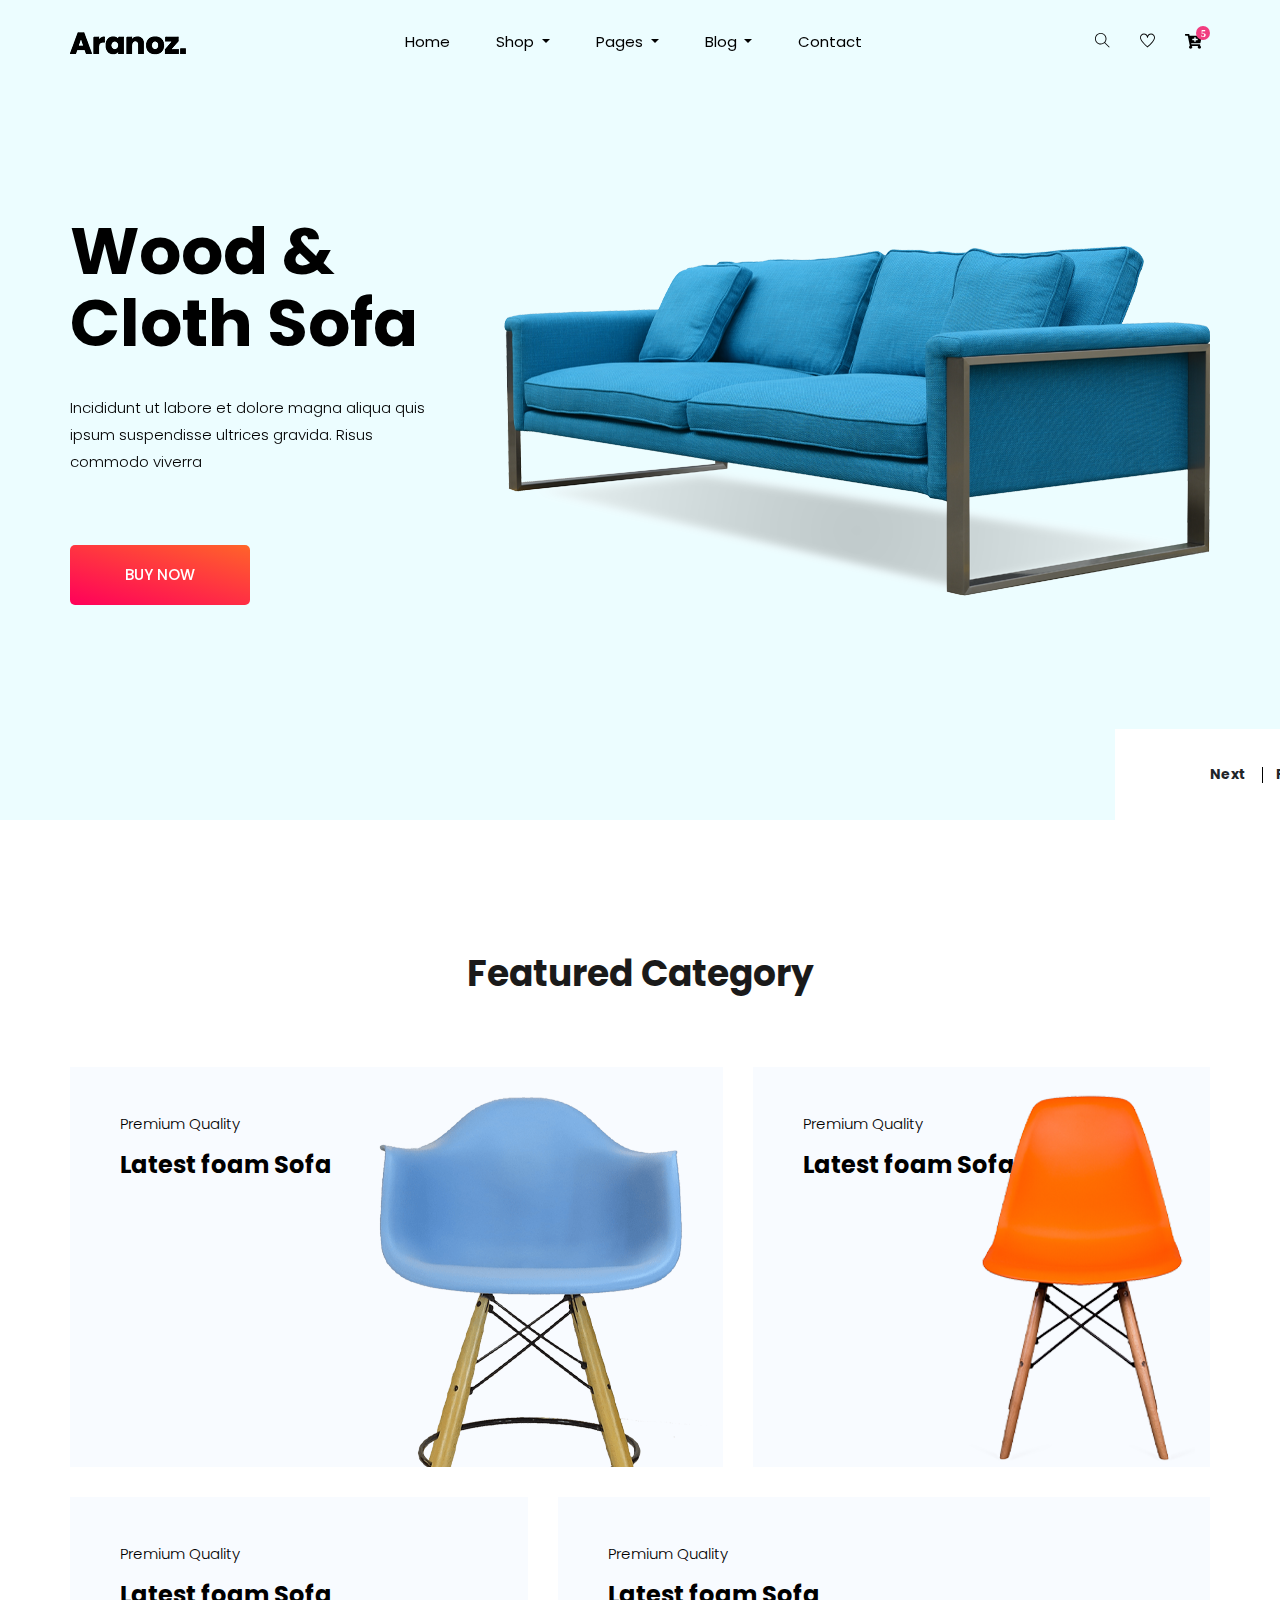
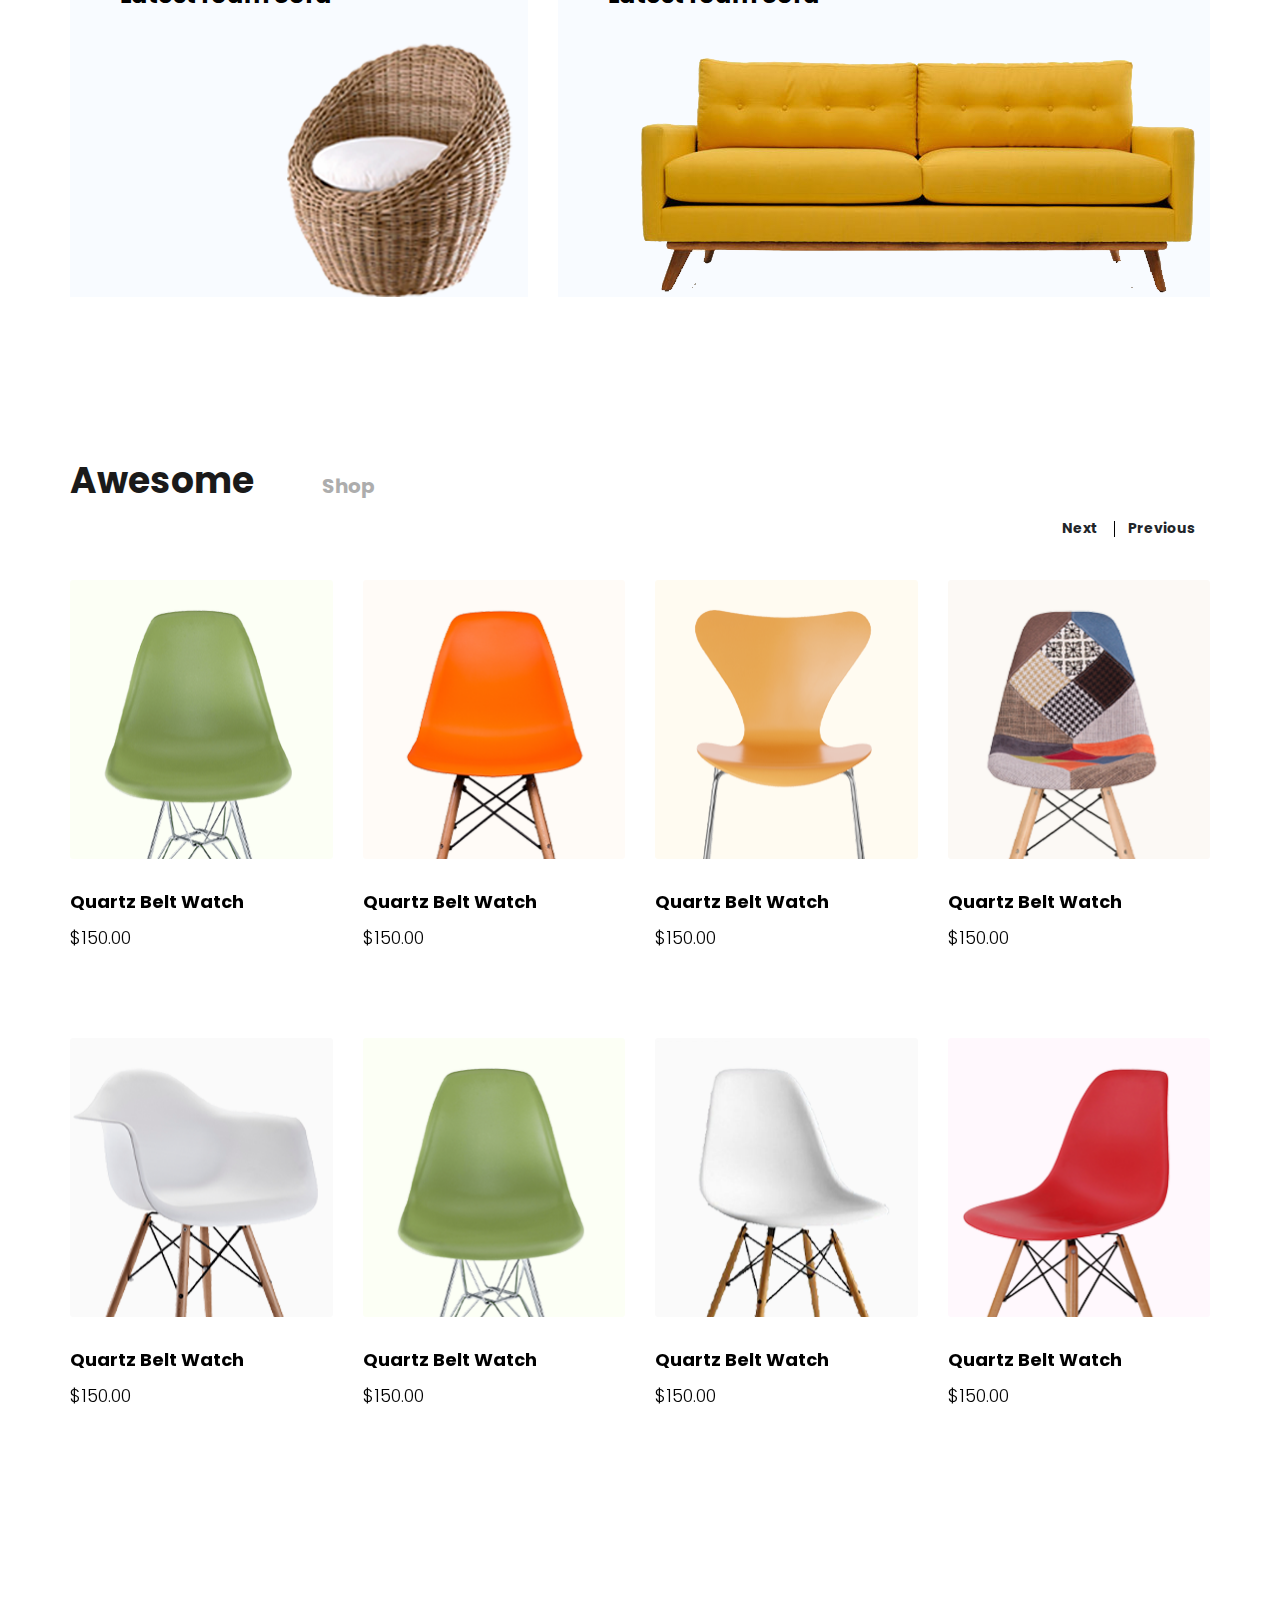
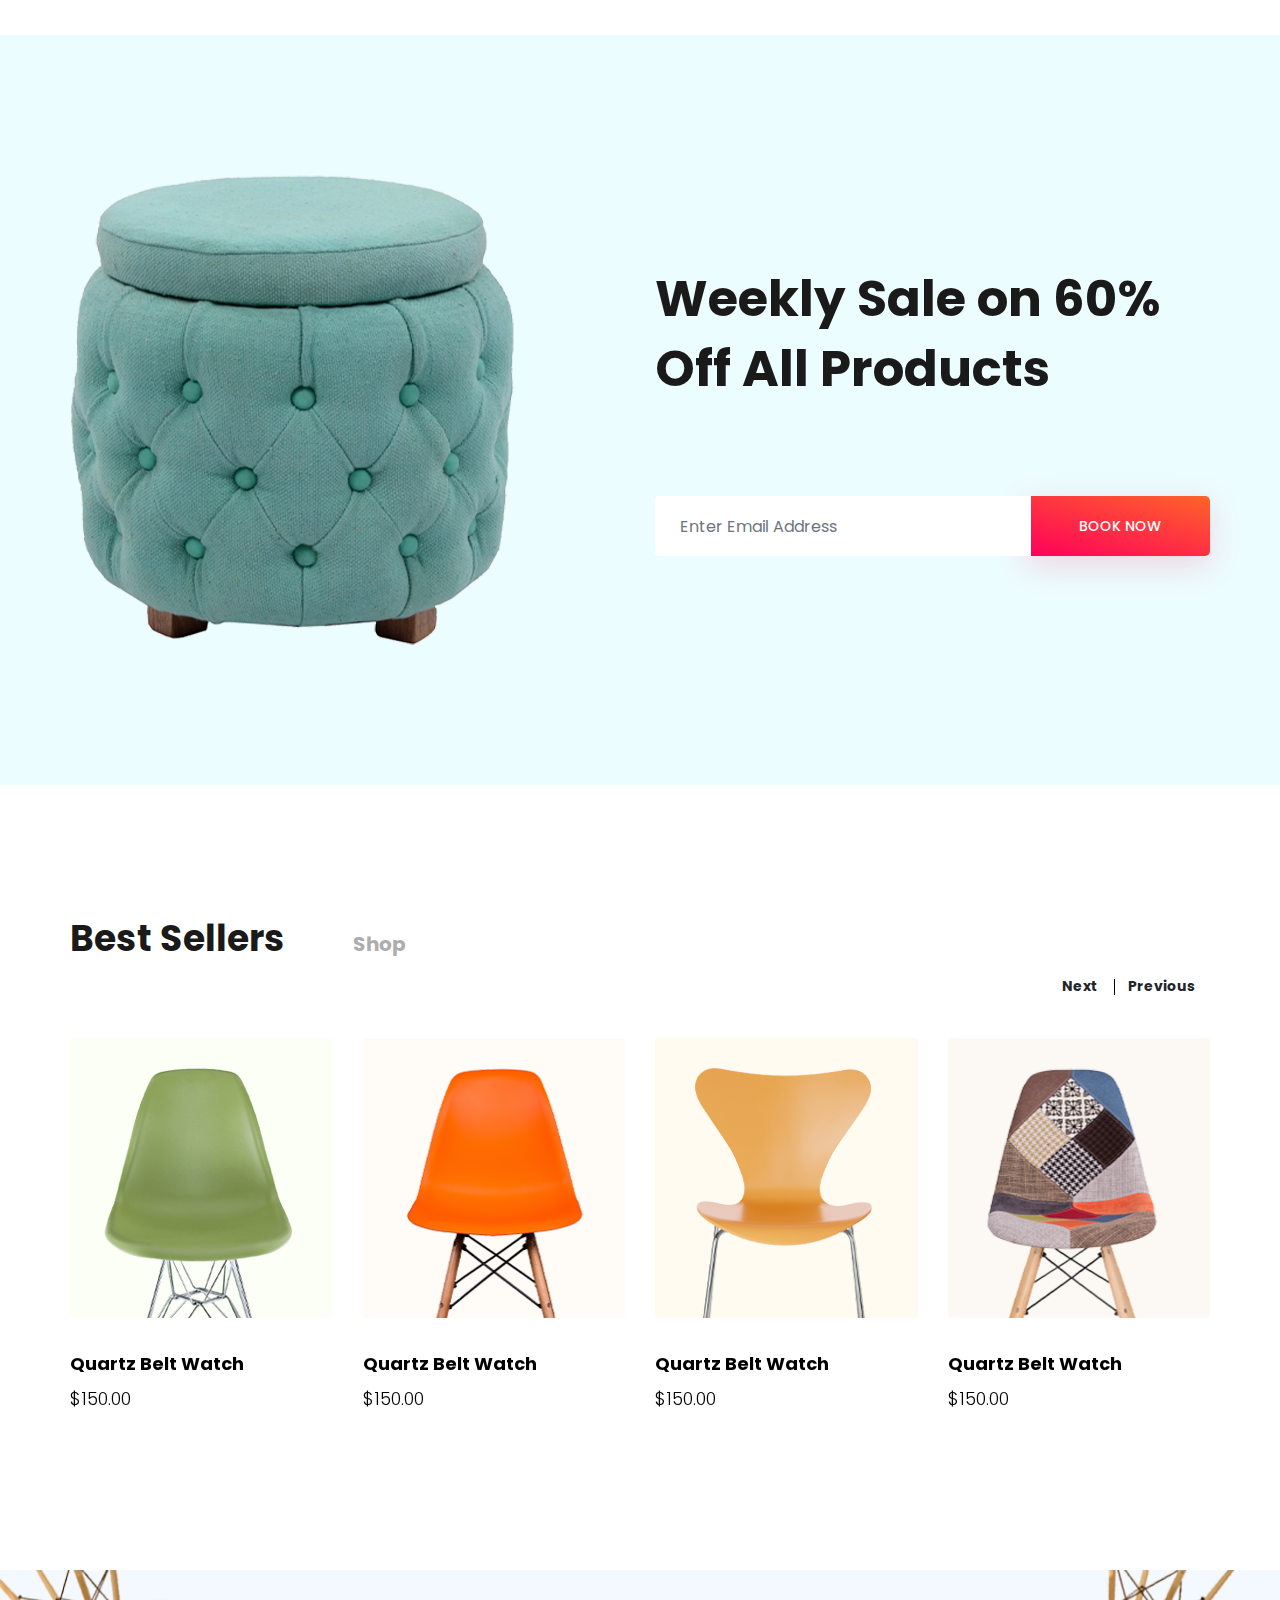
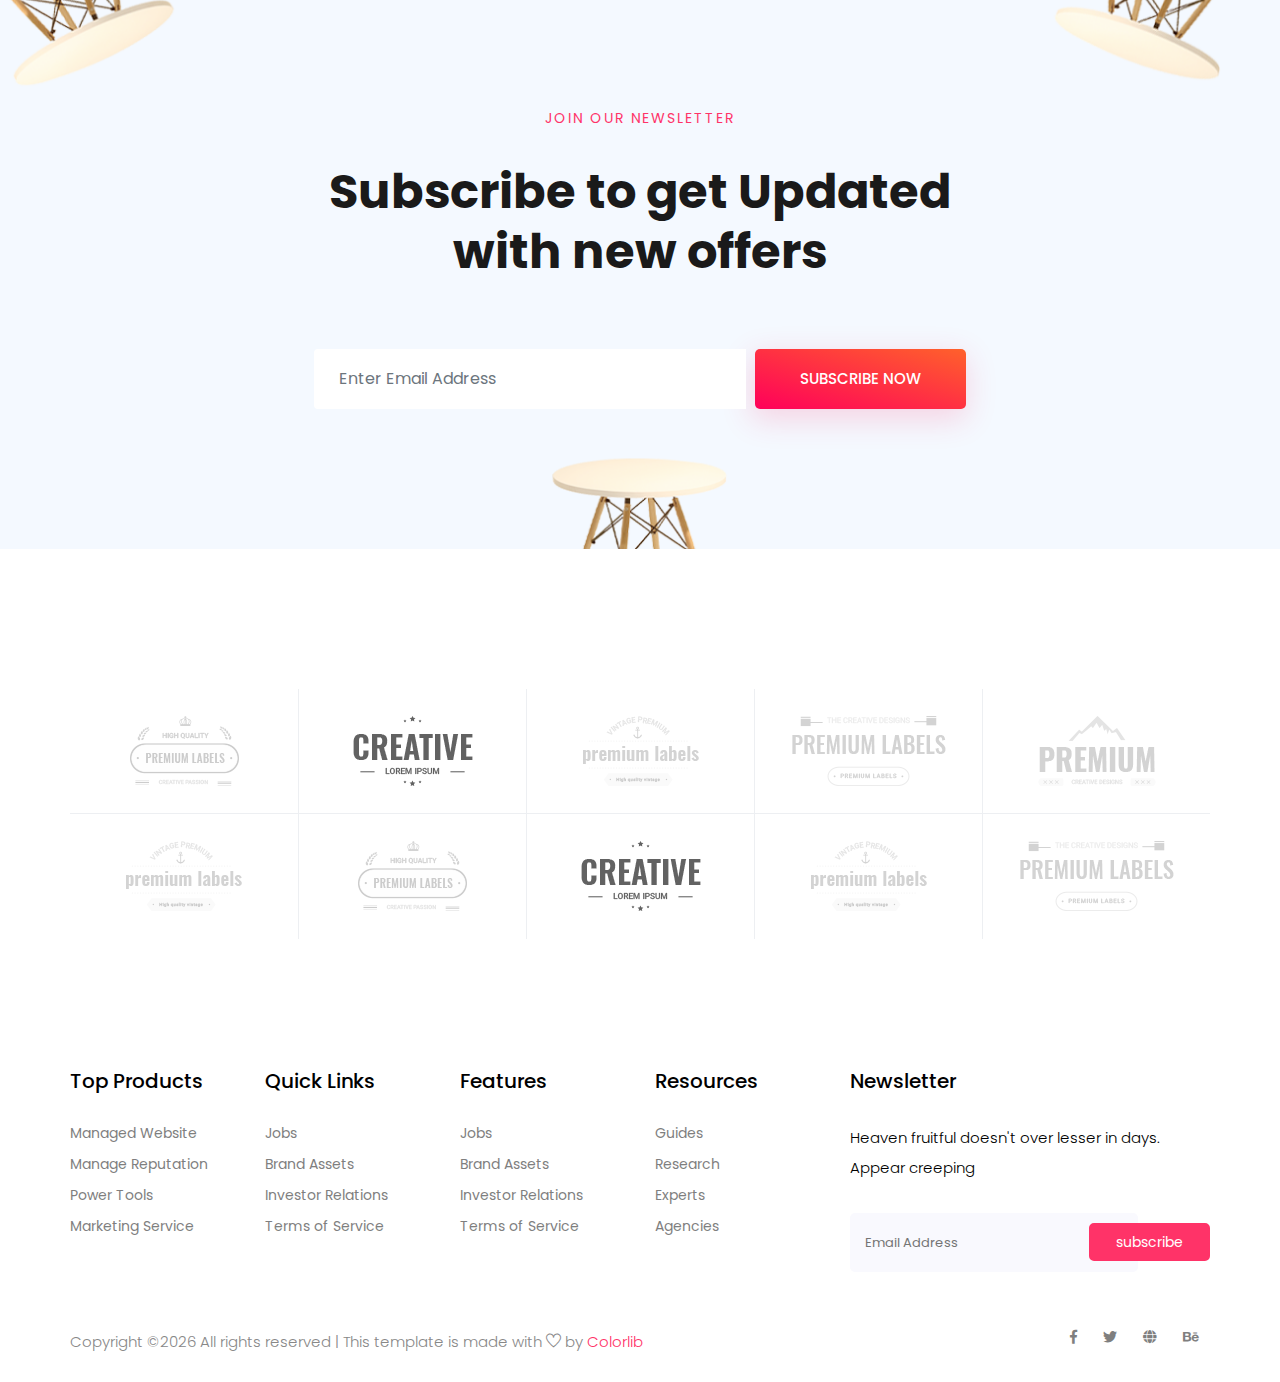
<file: bootstrap-theme/aranoz-master/index.html>
<!doctype html>
<html lang="zxx">

<head>
    <!-- Required meta tags -->
    <meta charset="utf-8">
    <meta name="viewport" content="width=device-width, initial-scale=1, shrink-to-fit=no">
    <title>aranoz</title>
    <link rel="icon" href="img/favicon.png">
    <!-- Bootstrap CSS -->
    <link rel="stylesheet" href="css/bootstrap.min.css">
    <!-- animate CSS -->
    <link rel="stylesheet" href="css/animate.css">
    <!-- owl carousel CSS -->
    <link rel="stylesheet" href="css/owl.carousel.min.css">
    <!-- font awesome CSS -->
    <link rel="stylesheet" href="css/all.css">
    <!-- flaticon CSS -->
    <link rel="stylesheet" href="css/flaticon.css">
    <link rel="stylesheet" href="css/themify-icons.css">
    <!-- font awesome CSS -->
    <link rel="stylesheet" href="css/magnific-popup.css">
    <!-- swiper CSS -->
    <link rel="stylesheet" href="css/slick.css">
    <!-- style CSS -->
    <link rel="stylesheet" href="css/style.css">
</head>

<body>
    <!--::header part start::-->
    <header class="main_menu home_menu">
        <div class="container">
            <div class="row align-items-center">
                <div class="col-lg-12">
                    <nav class="navbar navbar-expand-lg navbar-light">
                        <a class="navbar-brand" href="index.html"> <img src="img/logo.png" alt="logo"> </a>
                        <button class="navbar-toggler" type="button" data-toggle="collapse"
                            data-target="#navbarSupportedContent" aria-controls="navbarSupportedContent"
                            aria-expanded="false" aria-label="Toggle navigation">
                            <span class="menu_icon"><i class="fas fa-bars"></i></span>
                        </button>

                        <div class="collapse navbar-collapse main-menu-item" id="navbarSupportedContent">
                            <ul class="navbar-nav">
                                <li class="nav-item">
                                    <a class="nav-link" href="index.html">Home</a>
                                </li>
                                <li class="nav-item dropdown">
                                    <a class="nav-link dropdown-toggle" href="blog.html" id="navbarDropdown_1"
                                        role="button" data-toggle="dropdown" aria-haspopup="true" aria-expanded="false">
                                        Shop
                                    </a>
                                    <div class="dropdown-menu" aria-labelledby="navbarDropdown_1">
                                        <a class="dropdown-item" href="category.html"> shop category</a>
                                        <a class="dropdown-item" href="single-product.html">product details</a>
                                        
                                    </div>
                                </li>
                                <li class="nav-item dropdown">
                                    <a class="nav-link dropdown-toggle" href="blog.html" id="navbarDropdown_3"
                                        role="button" data-toggle="dropdown" aria-haspopup="true" aria-expanded="false">
                                        pages
                                    </a>
                                    <div class="dropdown-menu" aria-labelledby="navbarDropdown_2">
                                        <a class="dropdown-item" href="login.html"> login</a>
                                        <a class="dropdown-item" href="tracking.html">tracking</a>
                                        <a class="dropdown-item" href="checkout.html">product checkout</a>
                                        <a class="dropdown-item" href="cart.html">shopping cart</a>
                                        <a class="dropdown-item" href="confirmation.html">confirmation</a>
                                        <a class="dropdown-item" href="elements.html">elements</a>
                                    </div>
                                </li>
                                <li class="nav-item dropdown">
                                    <a class="nav-link dropdown-toggle" href="blog.html" id="navbarDropdown_2"
                                        role="button" data-toggle="dropdown" aria-haspopup="true" aria-expanded="false">
                                        blog
                                    </a>
                                    <div class="dropdown-menu" aria-labelledby="navbarDropdown_2">
                                        <a class="dropdown-item" href="blog.html"> blog</a>
                                        <a class="dropdown-item" href="single-blog.html">Single blog</a>
                                    </div>
                                </li>
                                
                                <li class="nav-item">
                                    <a class="nav-link" href="contact.html">Contact</a>
                                </li>
                            </ul>
                        </div>
                        <div class="hearer_icon d-flex">
                            <a id="search_1" href="javascript:void(0)"><i class="ti-search"></i></a>
                            <a href=""><i class="ti-heart"></i></a>
                            <div class="dropdown cart">
                                <a class="dropdown-toggle" href="#" id="navbarDropdown3" role="button"
                                    data-toggle="dropdown" aria-haspopup="true" aria-expanded="false">
                                    <i class="fas fa-cart-plus"></i>
                                </a>
                                <!-- <div class="dropdown-menu" aria-labelledby="navbarDropdown">
                                    <div class="single_product">
    
                                    </div>
                                </div> -->
                                
                            </div>
                        </div>
                    </nav>
                </div>
            </div>
        </div>
        <div class="search_input" id="search_input_box">
            <div class="container ">
                <form class="d-flex justify-content-between search-inner">
                    <input type="text" class="form-control" id="search_input" placeholder="Search Here">
                    <button type="submit" class="btn"></button>
                    <span class="ti-close" id="close_search" title="Close Search"></span>
                </form>
            </div>
        </div>
    </header>
    <!-- Header part end-->

    <!-- banner part start-->
    <section class="banner_part">
        <div class="container">
            <div class="row align-items-center">
                <div class="col-lg-12">
                    <div class="banner_slider owl-carousel">
                        <div class="single_banner_slider">
                            <div class="row">
                                <div class="col-lg-5 col-md-8">
                                    <div class="banner_text">
                                        <div class="banner_text_iner">
                                            <h1>Wood & Cloth
                                                Sofa</h1>
                                            <p>Incididunt ut labore et dolore magna aliqua quis ipsum
                                                suspendisse ultrices gravida. Risus commodo viverra</p>
                                            <a href="#" class="btn_2">buy now</a>
                                        </div>
                                    </div>
                                </div>
                                <div class="banner_img d-none d-lg-block">
                                    <img src="img/banner_img.png" alt="">
                                </div>
                            </div>
                        </div><div class="single_banner_slider">
                            <div class="row">
                                <div class="col-lg-5 col-md-8">
                                    <div class="banner_text">
                                        <div class="banner_text_iner">
                                            <h1>Cloth & Wood
                                                Sofa</h1>
                                            <p>Incididunt ut labore et dolore magna aliqua quis ipsum
                                                suspendisse ultrices gravida. Risus commodo viverra</p>
                                            <a href="#" class="btn_2">buy now</a>
                                        </div>
                                    </div>
                                </div>
                                <div class="banner_img d-none d-lg-block">
                                    <img src="img/banner_img.png" alt="">
                                </div>
                            </div>
                        </div><div class="single_banner_slider">
                            <div class="row">
                                <div class="col-lg-5 col-md-8">
                                    <div class="banner_text">
                                        <div class="banner_text_iner">
                                            <h1>Wood & Cloth
                                                Sofa</h1>
                                            <p>Incididunt ut labore et dolore magna aliqua quis ipsum
                                                suspendisse ultrices gravida. Risus commodo viverra</p>
                                            <a href="#" class="btn_2">buy now</a>
                                        </div>
                                    </div>
                                </div>
                                <div class="banner_img d-none d-lg-block">
                                    <img src="img/banner_img.png" alt="">
                                </div>
                            </div>
                        </div>
                        <!-- <div class="single_banner_slider">
                            <div class="row">
                                <div class="col-lg-5 col-md-8">
                                    <div class="banner_text">
                                        <div class="banner_text_iner">
                                            <h1>Cloth $ Wood Sofa</h1>
                                            <p>Incididunt ut labore et dolore magna aliqua quis ipsum
                                                suspendisse ultrices gravida. Risus commodo viverra</p>
                                            <a href="#" class="btn_2">buy now</a>
                                        </div>
                                    </div>
                                </div>
                                <div class="banner_img d-none d-lg-block">
                                    <img src="img/banner_img.png" alt="">
                                </div>
                            </div>
                        </div> -->
                    </div>
                    <div class="slider-counter"></div>
                </div>
            </div>
        </div>
    </section>
    <!-- banner part start-->

    <!-- feature_part start-->
    <section class="feature_part padding_top">
        <div class="container">
            <div class="row justify-content-center">
                <div class="col-lg-8">
                    <div class="section_tittle text-center">
                        <h2>Featured Category</h2>
                    </div>
                </div>
            </div>
            <div class="row align-items-center justify-content-between">
                <div class="col-lg-7 col-sm-6">
                    <div class="single_feature_post_text">
                        <p>Premium Quality</p>
                        <h3>Latest foam Sofa</h3>
                        <a href="#" class="feature_btn">EXPLORE NOW <i class="fas fa-play"></i></a>
                        <img src="img/feature/feature_1.png" alt="">
                    </div>
                </div>
                <div class="col-lg-5 col-sm-6">
                    <div class="single_feature_post_text">
                        <p>Premium Quality</p>
                        <h3>Latest foam Sofa</h3>
                        <a href="#" class="feature_btn">EXPLORE NOW <i class="fas fa-play"></i></a>
                        <img src="img/feature/feature_2.png" alt="">
                    </div>
                </div>
                <div class="col-lg-5 col-sm-6">
                    <div class="single_feature_post_text">
                        <p>Premium Quality</p>
                        <h3>Latest foam Sofa</h3>
                        <a href="#" class="feature_btn">EXPLORE NOW <i class="fas fa-play"></i></a>
                        <img src="img/feature/feature_3.png" alt="">
                    </div>
                </div>
                <div class="col-lg-7 col-sm-6">
                    <div class="single_feature_post_text">
                        <p>Premium Quality</p>
                        <h3>Latest foam Sofa</h3>
                        <a href="#" class="feature_btn">EXPLORE NOW <i class="fas fa-play"></i></a>
                        <img src="img/feature/feature_4.png" alt="">
                    </div>
                </div>
            </div>
        </div>
    </section>
    <!-- upcoming_event part start-->

    <!-- product_list start-->
    <section class="product_list section_padding">
        <div class="container">
            <div class="row justify-content-center">
                <div class="col-lg-12">
                    <div class="section_tittle text-center">
                        <h2>awesome <span>shop</span></h2>
                    </div>
                </div>
            </div>
            <div class="row">
                <div class="col-lg-12">
                    <div class="product_list_slider owl-carousel">
                        <div class="single_product_list_slider">
                            <div class="row align-items-center justify-content-between">
                                <div class="col-lg-3 col-sm-6">
                                    <div class="single_product_item">
                                        <img src="img/product/product_1.png" alt="">
                                        <div class="single_product_text">
                                            <h4>Quartz Belt Watch</h4>
                                            <h3>$150.00</h3>
                                            <a href="#" class="add_cart">+ add to cart<i class="ti-heart"></i></a>
                                        </div>
                                    </div>
                                </div>
                                <div class="col-lg-3 col-sm-6">
                                    <div class="single_product_item">
                                        <img src="img/product/product_2.png" alt="">
                                        <div class="single_product_text">
                                            <h4>Quartz Belt Watch</h4>
                                            <h3>$150.00</h3>
                                            <a href="#" class="add_cart">+ add to cart<i class="ti-heart"></i></a>
                                        </div>
                                    </div>
                                </div>
                                <div class="col-lg-3 col-sm-6">
                                    <div class="single_product_item">
                                        <img src="img/product/product_3.png" alt="">
                                        <div class="single_product_text">
                                            <h4>Quartz Belt Watch</h4>
                                            <h3>$150.00</h3>
                                            <a href="#" class="add_cart">+ add to cart<i class="ti-heart"></i></a>
                                        </div>
                                    </div>
                                </div>
                                <div class="col-lg-3 col-sm-6">
                                    <div class="single_product_item">
                                        <img src="img/product/product_4.png" alt="">
                                        <div class="single_product_text">
                                            <h4>Quartz Belt Watch</h4>
                                            <h3>$150.00</h3>
                                            <a href="#" class="add_cart">+ add to cart<i class="ti-heart"></i></a>
                                        </div>
                                    </div>
                                </div>
                                <div class="col-lg-3 col-sm-6">
                                    <div class="single_product_item">
                                        <img src="img/product/product_5.png" alt="">
                                        <div class="single_product_text">
                                            <h4>Quartz Belt Watch</h4>
                                            <h3>$150.00</h3>
                                            <a href="#" class="add_cart">+ add to cart<i class="ti-heart"></i></a>
                                        </div>
                                    </div>
                                </div>
                                <div class="col-lg-3 col-sm-6">
                                    <div class="single_product_item">
                                        <img src="img/product/product_6.png" alt="">
                                        <div class="single_product_text">
                                            <h4>Quartz Belt Watch</h4>
                                            <h3>$150.00</h3>
                                            <a href="#" class="add_cart">+ add to cart<i class="ti-heart"></i></a>
                                        </div>
                                    </div>
                                </div>
                                <div class="col-lg-3 col-sm-6">
                                    <div class="single_product_item">
                                        <img src="img/product/product_7.png" alt="">
                                        <div class="single_product_text">
                                            <h4>Quartz Belt Watch</h4>
                                            <h3>$150.00</h3>
                                            <a href="#" class="add_cart">+ add to cart<i class="ti-heart"></i></a>
                                        </div>
                                    </div>
                                </div>
                                <div class="col-lg-3 col-sm-6">
                                    <div class="single_product_item">
                                        <img src="img/product/product_8.png" alt="">
                                        <div class="single_product_text">
                                            <h4>Quartz Belt Watch</h4>
                                            <h3>$150.00</h3>
                                            <a href="#" class="add_cart">+ add to cart<i class="ti-heart"></i></a>
                                        </div>
                                    </div>
                                </div>
                            </div>
                        </div>
                        <div class="single_product_list_slider">
                            <div class="row align-items-center justify-content-between">
                                <div class="col-lg-3 col-sm-6">
                                    <div class="single_product_item">
                                        <img src="img/product/product_1.png" alt="">
                                        <div class="single_product_text">
                                            <h4>Quartz Belt Watch</h4>
                                            <h3>$150.00</h3>
                                            <a href="#" class="add_cart">+ add to cart<i class="ti-heart"></i></a>
                                        </div>
                                    </div>
                                </div>
                                <div class="col-lg-3 col-sm-6">
                                    <div class="single_product_item">
                                        <img src="img/product/product_2.png" alt="">
                                        <div class="single_product_text">
                                            <h4>Quartz Belt Watch</h4>
                                            <h3>$150.00</h3>
                                            <a href="#" class="add_cart">+ add to cart<i class="ti-heart"></i></a>
                                        </div>
                                    </div>
                                </div>
                                <div class="col-lg-3 col-sm-6">
                                    <div class="single_product_item">
                                        <img src="img/product/product_3.png" alt="">
                                        <div class="single_product_text">
                                            <h4>Quartz Belt Watch</h4>
                                            <h3>$150.00</h3>
                                            <a href="#" class="add_cart">+ add to cart<i class="ti-heart"></i></a>
                                        </div>
                                    </div>
                                </div>
                                <div class="col-lg-3 col-sm-6">
                                    <div class="single_product_item">
                                        <img src="img/product/product_4.png" alt="">
                                        <div class="single_product_text">
                                            <h4>Quartz Belt Watch</h4>
                                            <h3>$150.00</h3>
                                            <a href="#" class="add_cart">+ add to cart<i class="ti-heart"></i></a>
                                        </div>
                                    </div>
                                </div>
                                <div class="col-lg-3 col-sm-6">
                                    <div class="single_product_item">
                                        <img src="img/product/product_5.png" alt="">
                                        <div class="single_product_text">
                                            <h4>Quartz Belt Watch</h4>
                                            <h3>$150.00</h3>
                                            <a href="#" class="add_cart">+ add to cart<i class="ti-heart"></i></a>
                                        </div>
                                    </div>
                                </div>
                                <div class="col-lg-3 col-sm-6">
                                    <div class="single_product_item">
                                        <img src="img/product/product_6.png" alt="">
                                        <div class="single_product_text">
                                            <h4>Quartz Belt Watch</h4>
                                            <h3>$150.00</h3>
                                            <a href="#" class="add_cart">+ add to cart<i class="ti-heart"></i></a>
                                        </div>
                                    </div>
                                </div>
                                <div class="col-lg-3 col-sm-6">
                                    <div class="single_product_item">
                                        <img src="img/product/product_7.png" alt="">
                                        <div class="single_product_text">
                                            <h4>Quartz Belt Watch</h4>
                                            <h3>$150.00</h3>
                                            <a href="#" class="add_cart">+ add to cart<i class="ti-heart"></i></a>
                                        </div>
                                    </div>
                                </div>
                                <div class="col-lg-3 col-sm-6">
                                    <div class="single_product_item">
                                        <img src="img/product/product_8.png" alt="">
                                        <div class="single_product_text">
                                            <h4>Quartz Belt Watch</h4>
                                            <h3>$150.00</h3>
                                            <a href="#" class="add_cart">+ add to cart<i class="ti-heart"></i></a>
                                        </div>
                                    </div>
                                </div>
                            </div>
                        </div>
                    </div>
                </div>
            </div>
        </div>
    </section>
    <!-- product_list part start-->

    <!-- awesome_shop start-->
    <section class="our_offer section_padding">
        <div class="container">
            <div class="row align-items-center justify-content-between">
                <div class="col-lg-6 col-md-6">
                    <div class="offer_img">
                        <img src="img/offer_img.png" alt="">
                    </div>
                </div>
                <div class="col-lg-6 col-md-6">
                    <div class="offer_text">
                        <h2>Weekly Sale on
                            60% Off All Products</h2>
                        <div class="date_countdown">
                            <div id="timer">
                                <div id="days" class="date"></div>
                                <div id="hours" class="date"></div>
                                <div id="minutes" class="date"></div>
                                <div id="seconds" class="date"></div>
                            </div>
                        </div>
                        <div class="input-group">
                            <input type="text" class="form-control" placeholder="enter email address"
                                aria-label="Recipient's username" aria-describedby="basic-addon2">
                            <div class="input-group-append">
                                <a href="#" class="input-group-text btn_2" id="basic-addon2">book now</a>
                            </div>
                        </div>
                    </div>
                </div>
            </div>
        </div>
    </section>
    <!-- awesome_shop part start-->

    <!-- product_list part start-->
    <section class="product_list best_seller section_padding">
        <div class="container">
            <div class="row justify-content-center">
                <div class="col-lg-12">
                    <div class="section_tittle text-center">
                        <h2>Best Sellers <span>shop</span></h2>
                    </div>
                </div>
            </div>
            <div class="row align-items-center justify-content-between">
                <div class="col-lg-12">
                    <div class="best_product_slider owl-carousel">
                        <div class="single_product_item">
                            <img src="img/product/product_1.png" alt="">
                            <div class="single_product_text">
                                <h4>Quartz Belt Watch</h4>
                                <h3>$150.00</h3>
                            </div>
                        </div>
                        <div class="single_product_item">
                            <img src="img/product/product_2.png" alt="">
                            <div class="single_product_text">
                                <h4>Quartz Belt Watch</h4>
                                <h3>$150.00</h3>
                            </div>
                        </div>
                        <div class="single_product_item">
                            <img src="img/product/product_3.png" alt="">
                            <div class="single_product_text">
                                <h4>Quartz Belt Watch</h4>
                                <h3>$150.00</h3>
                            </div>
                        </div>
                        <div class="single_product_item">
                            <img src="img/product/product_4.png" alt="">
                            <div class="single_product_text">
                                <h4>Quartz Belt Watch</h4>
                                <h3>$150.00</h3>
                            </div>
                        </div>
                        <div class="single_product_item">
                            <img src="img/product/product_5.png" alt="">
                            <div class="single_product_text">
                                <h4>Quartz Belt Watch</h4>
                                <h3>$150.00</h3>
                            </div>
                        </div>
                    </div>
                </div>
            </div>
        </div>
    </section>
    <!-- product_list part end-->

    <!-- subscribe_area part start-->
    <section class="subscribe_area section_padding">
        <div class="container">
            <div class="row justify-content-center">
                <div class="col-lg-7">
                    <div class="subscribe_area_text text-center">
                        <h5>Join Our Newsletter</h5>
                        <h2>Subscribe to get Updated
                            with new offers</h2>
                        <div class="input-group">
                            <input type="text" class="form-control" placeholder="enter email address"
                                aria-label="Recipient's username" aria-describedby="basic-addon2">
                            <div class="input-group-append">
                                <a href="#" class="input-group-text btn_2" id="basic-addon2">subscribe now</a>
                            </div>
                        </div>
                    </div>
                </div>
            </div>
        </div>
    </section>
    <!--::subscribe_area part end::-->

    <!-- subscribe_area part start-->
    <section class="client_logo padding_top">
        <div class="container">
            <div class="row align-items-center">
                <div class="col-lg-12">
                    <div class="single_client_logo">
                        <img src="img/client_logo/client_logo_1.png" alt="">
                    </div>
                    <div class="single_client_logo">
                        <img src="img/client_logo/client_logo_2.png" alt="">
                    </div>
                    <div class="single_client_logo">
                        <img src="img/client_logo/client_logo_3.png" alt="">
                    </div>
                    <div class="single_client_logo">
                        <img src="img/client_logo/client_logo_4.png" alt="">
                    </div>
                    <div class="single_client_logo">
                        <img src="img/client_logo/client_logo_5.png" alt="">
                    </div>
                    <div class="single_client_logo">
                        <img src="img/client_logo/client_logo_3.png" alt="">
                    </div>
                    <div class="single_client_logo">
                        <img src="img/client_logo/client_logo_1.png" alt="">
                    </div>
                    <div class="single_client_logo">
                        <img src="img/client_logo/client_logo_2.png" alt="">
                    </div>
                    <div class="single_client_logo">
                        <img src="img/client_logo/client_logo_3.png" alt="">
                    </div>
                    <div class="single_client_logo">
                        <img src="img/client_logo/client_logo_4.png" alt="">
                    </div>
                </div>
            </div>
        </div>
    </section>
    <!--::subscribe_area part end::-->

    <!--::footer_part start::-->
    <footer class="footer_part">
        <div class="container">
            <div class="row justify-content-around">
                <div class="col-sm-6 col-lg-2">
                    <div class="single_footer_part">
                        <h4>Top Products</h4>
                        <ul class="list-unstyled">
                            <li><a href="">Managed Website</a></li>
                            <li><a href="">Manage Reputation</a></li>
                            <li><a href="">Power Tools</a></li>
                            <li><a href="">Marketing Service</a></li>
                        </ul>
                    </div>
                </div>
                <div class="col-sm-6 col-lg-2">
                    <div class="single_footer_part">
                        <h4>Quick Links</h4>
                        <ul class="list-unstyled">
                            <li><a href="">Jobs</a></li>
                            <li><a href="">Brand Assets</a></li>
                            <li><a href="">Investor Relations</a></li>
                            <li><a href="">Terms of Service</a></li>
                        </ul>
                    </div>
                </div>
                <div class="col-sm-6 col-lg-2">
                    <div class="single_footer_part">
                        <h4>Features</h4>
                        <ul class="list-unstyled">
                            <li><a href="">Jobs</a></li>
                            <li><a href="">Brand Assets</a></li>
                            <li><a href="">Investor Relations</a></li>
                            <li><a href="">Terms of Service</a></li>
                        </ul>
                    </div>
                </div>
                <div class="col-sm-6 col-lg-2">
                    <div class="single_footer_part">
                        <h4>Resources</h4>
                        <ul class="list-unstyled">
                            <li><a href="">Guides</a></li>
                            <li><a href="">Research</a></li>
                            <li><a href="">Experts</a></li>
                            <li><a href="">Agencies</a></li>
                        </ul>
                    </div>
                </div>
                <div class="col-sm-6 col-lg-4">
                    <div class="single_footer_part">
                        <h4>Newsletter</h4>
                        <p>Heaven fruitful doesn't over lesser in days. Appear creeping
                        </p>
                        <div id="mc_embed_signup">
                            <form target="_blank"
                                action="https://spondonit.us12.list-manage.com/subscribe/post?u=1462626880ade1ac87bd9c93a&amp;id=92a4423d01"
                                method="get" class="subscribe_form relative mail_part">
                                <input type="email" name="email" id="newsletter-form-email" placeholder="Email Address"
                                    class="placeholder hide-on-focus" onfocus="this.placeholder = ''"
                                    onblur="this.placeholder = ' Email Address '">
                                <button type="submit" name="submit" id="newsletter-submit"
                                    class="email_icon newsletter-submit button-contactForm">subscribe</button>
                                <div class="mt-10 info"></div>
                            </form>
                        </div>
                    </div>
                </div>
            </div>
            
        </div>
        <div class="copyright_part">
            <div class="container">
                <div class="row">
                    <div class="col-lg-8">
                        <div class="copyright_text">
                            <P><!-- Link back to Colorlib can't be removed. Template is licensed under CC BY 3.0. -->
Copyright &copy;<script>document.write(new Date().getFullYear());</script> All rights reserved | This template is made with <i class="ti-heart" aria-hidden="true"></i> by <a href="https://colorlib.com" target="_blank">Colorlib</a>
<!-- Link back to Colorlib can't be removed. Template is licensed under CC BY 3.0. --></P>
                        </div>
                    </div>
                    <div class="col-lg-4">
                        <div class="footer_icon social_icon">
                            <ul class="list-unstyled">
                                <li><a href="#" class="single_social_icon"><i class="fab fa-facebook-f"></i></a></li>
                                <li><a href="#" class="single_social_icon"><i class="fab fa-twitter"></i></a></li>
                                <li><a href="#" class="single_social_icon"><i class="fas fa-globe"></i></a></li>
                                <li><a href="#" class="single_social_icon"><i class="fab fa-behance"></i></a></li>
                            </ul>
                        </div>
                    </div>
                </div>
            </div>
        </div>
    </footer>
    <!--::footer_part end::-->

    <!-- jquery plugins here-->
    <script src="js/jquery-1.12.1.min.js"></script>
    <!-- popper js -->
    <script src="js/popper.min.js"></script>
    <!-- bootstrap js -->
    <script src="js/bootstrap.min.js"></script>
    <!-- easing js -->
    <script src="js/jquery.magnific-popup.js"></script>
    <!-- swiper js -->
    <script src="js/swiper.min.js"></script>
    <!-- swiper js -->
    <script src="js/masonry.pkgd.js"></script>
    <!-- particles js -->
    <script src="js/owl.carousel.min.js"></script>
    <script src="js/jquery.nice-select.min.js"></script>
    <!-- slick js -->
    <script src="js/slick.min.js"></script>
    <script src="js/jquery.counterup.min.js"></script>
    <script src="js/waypoints.min.js"></script>
    <script src="js/contact.js"></script>
    <script src="js/jquery.ajaxchimp.min.js"></script>
    <script src="js/jquery.form.js"></script>
    <script src="js/jquery.validate.min.js"></script>
    <script src="js/mail-script.js"></script>
    <!-- custom js -->
    <script src="js/custom.js"></script>
</body>

</html>
</file>
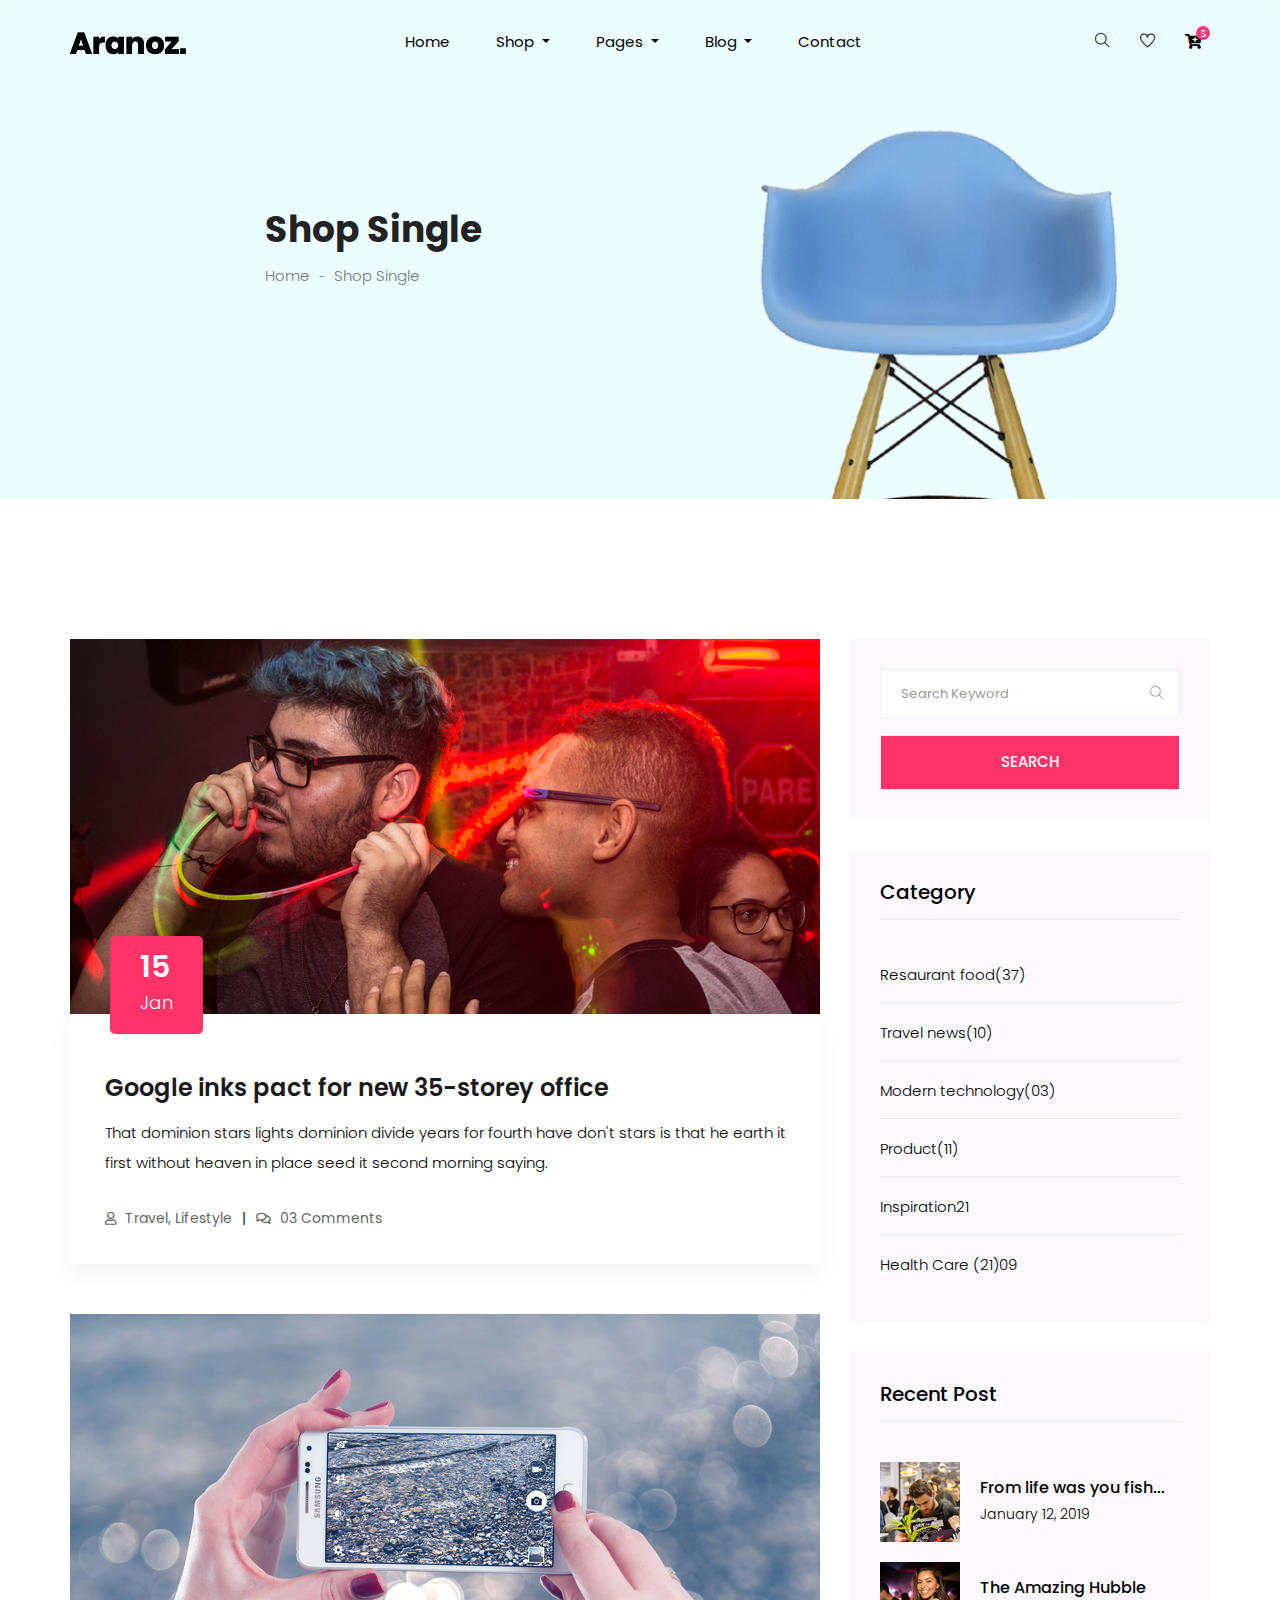
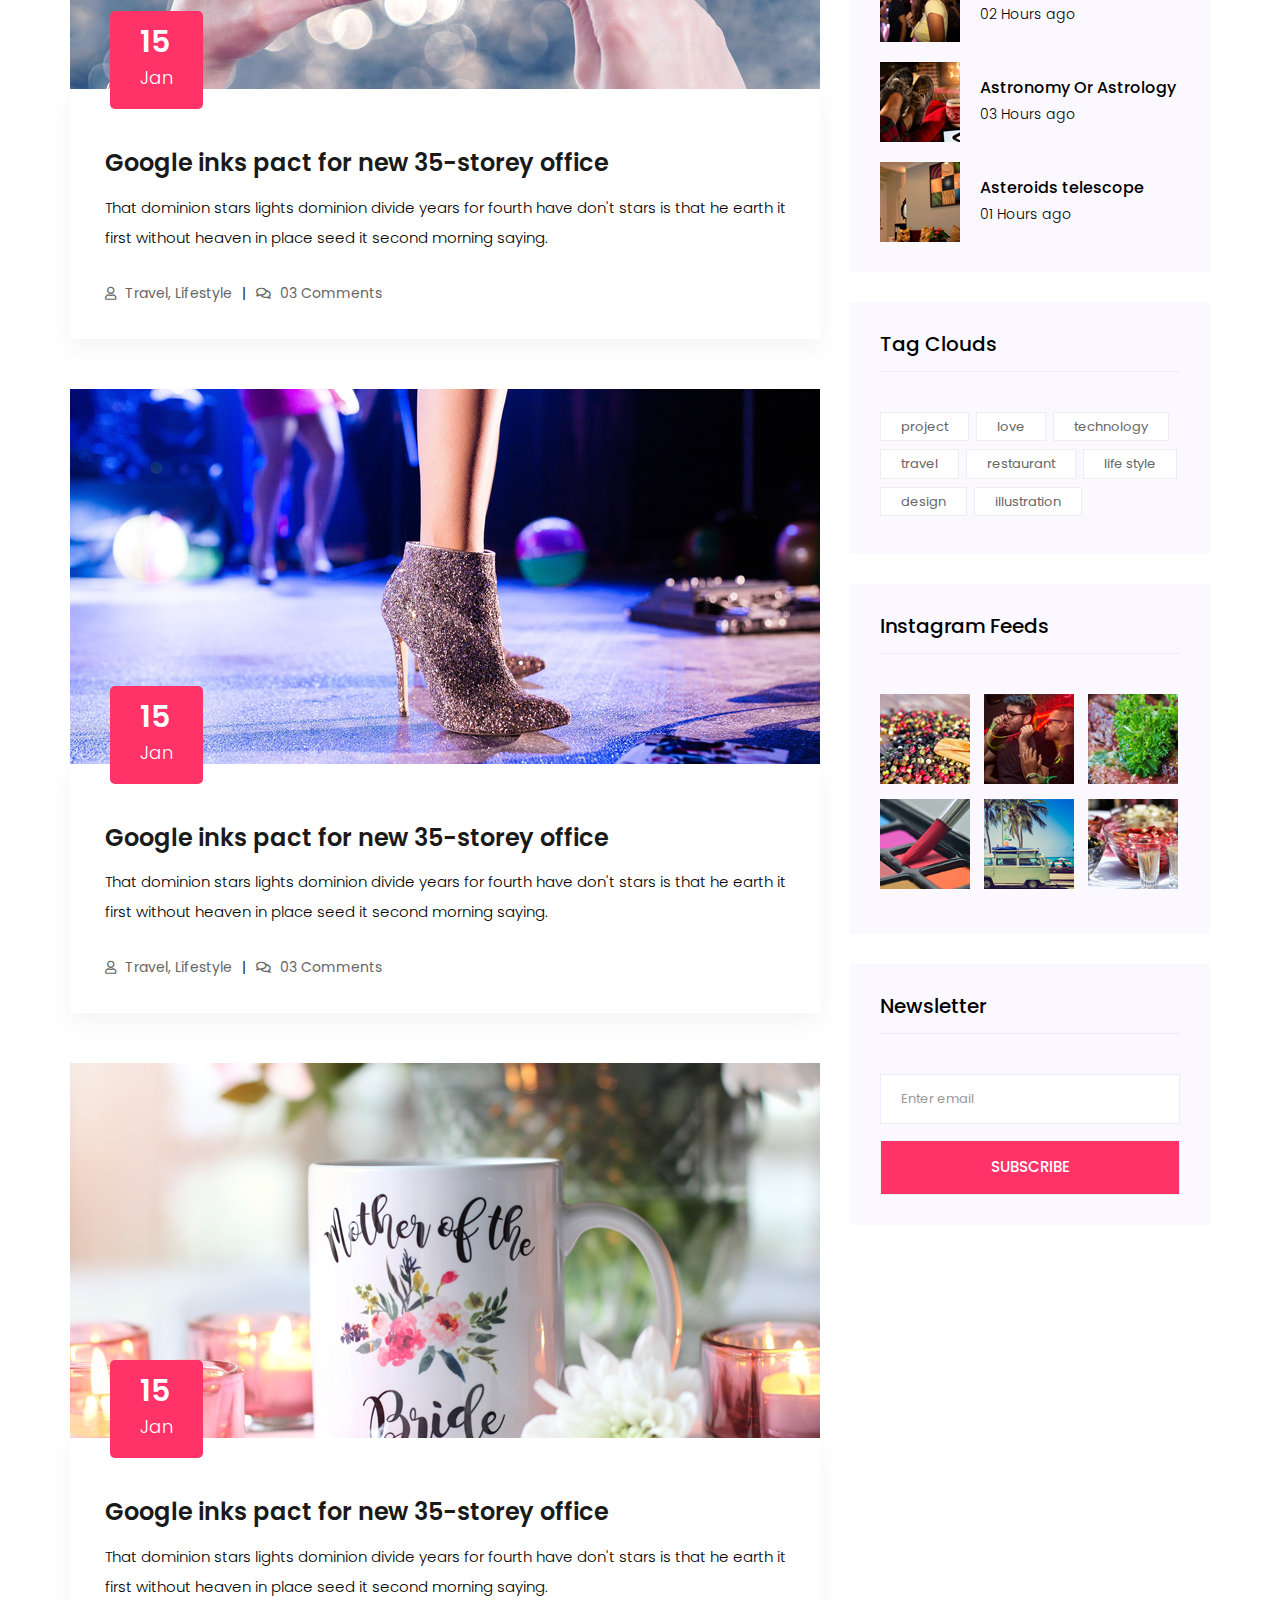
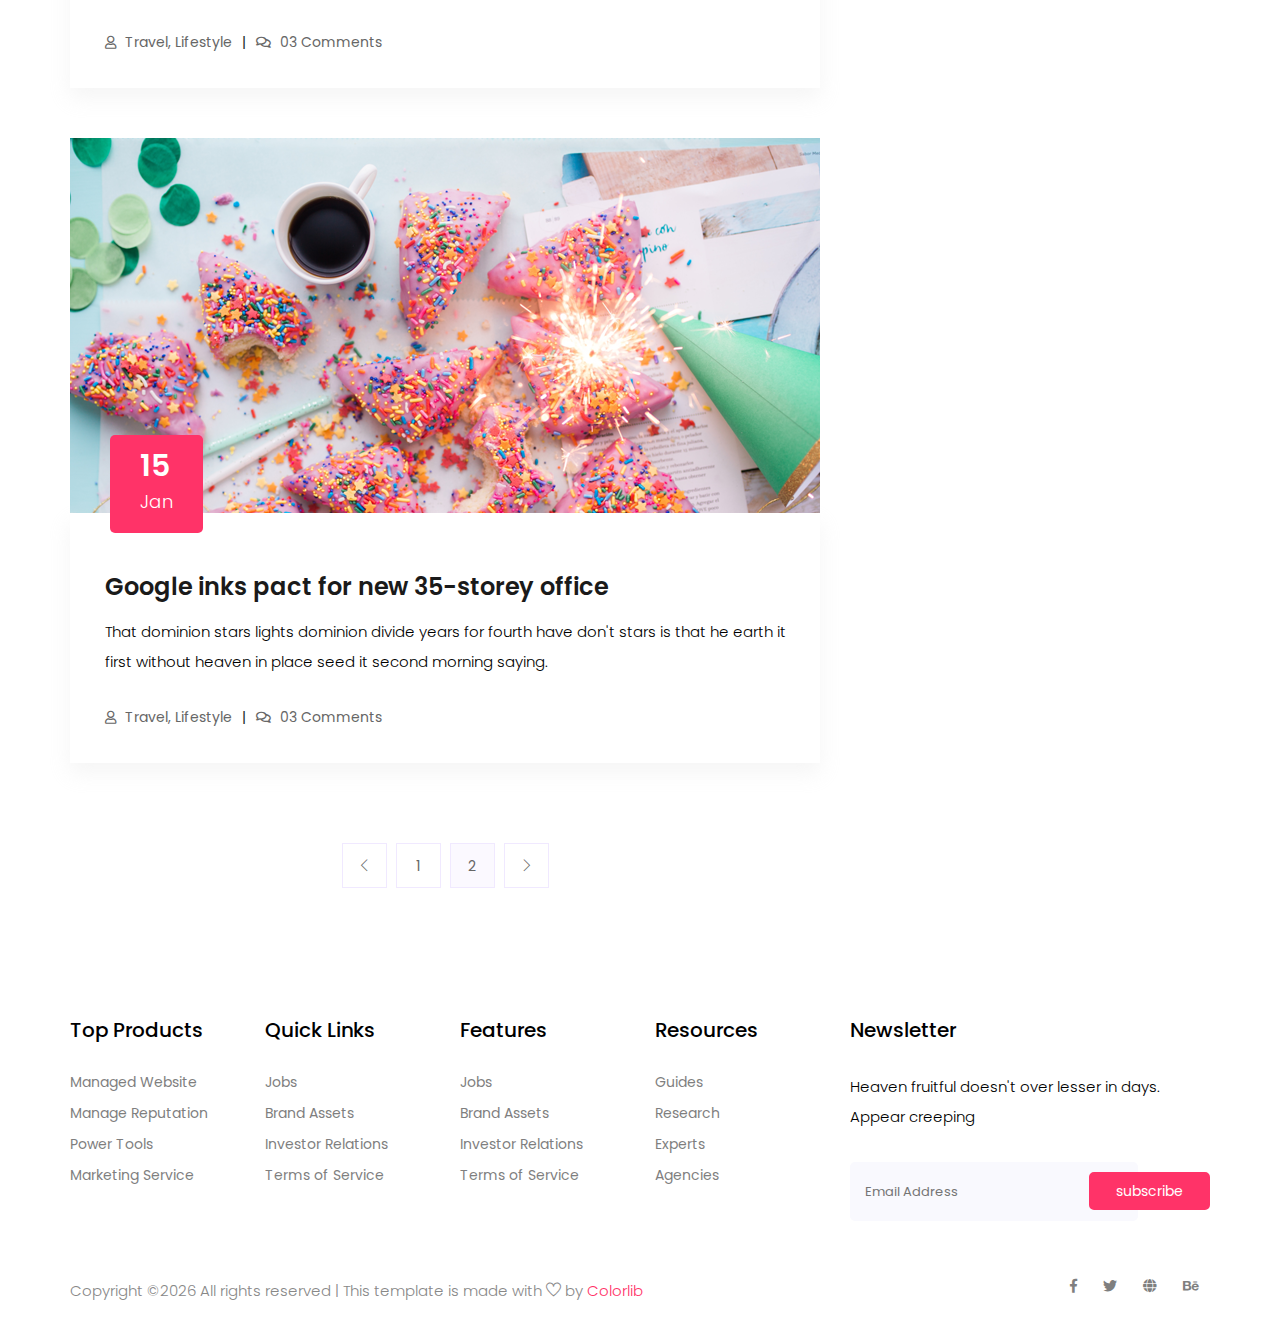
<file: bootstrap-theme/aranoz-master/blog.html>
<!doctype html>
<html lang="zxx">

<head>
    <!-- Required meta tags -->
    <meta charset="utf-8">
    <meta name="viewport" content="width=device-width, initial-scale=1, shrink-to-fit=no">
    <title>aranoz</title>
    <link rel="icon" href="img/favicon.png">
    <!-- Bootstrap CSS -->
    <link rel="stylesheet" href="css/bootstrap.min.css">
    <!-- animate CSS -->
    <link rel="stylesheet" href="css/animate.css">
    <!-- owl carousel CSS -->
    <link rel="stylesheet" href="css/owl.carousel.min.css">
    <!-- font awesome CSS -->
    <link rel="stylesheet" href="css/all.css">
    <!-- flaticon CSS -->
    <link rel="stylesheet" href="css/flaticon.css">
    <link rel="stylesheet" href="css/themify-icons.css">
    <!-- font awesome CSS -->
    <link rel="stylesheet" href="css/magnific-popup.css">
    <!-- swiper CSS -->
    <link rel="stylesheet" href="css/slick.css">
    <!-- style CSS -->
    <link rel="stylesheet" href="css/style.css">
</head>

<body>
    <!--::header part start::-->
    <header class="main_menu home_menu">
        <div class="container">
            <div class="row align-items-center">
                <div class="col-lg-12">
                    <nav class="navbar navbar-expand-lg navbar-light">
                        <a class="navbar-brand" href="index.html"> <img src="img/logo.png" alt="logo"> </a>
                        <button class="navbar-toggler" type="button" data-toggle="collapse"
                            data-target="#navbarSupportedContent" aria-controls="navbarSupportedContent"
                            aria-expanded="false" aria-label="Toggle navigation">
                            <span class="menu_icon"><i class="fas fa-bars"></i></span>
                        </button>

                        <div class="collapse navbar-collapse main-menu-item" id="navbarSupportedContent">
                            <ul class="navbar-nav">
                                <li class="nav-item">
                                    <a class="nav-link" href="index.html">Home</a>
                                </li>
                                <li class="nav-item dropdown">
                                    <a class="nav-link dropdown-toggle" href="blog.html" id="navbarDropdown_1"
                                        role="button" data-toggle="dropdown" aria-haspopup="true" aria-expanded="false">
                                        Shop
                                    </a>
                                    <div class="dropdown-menu" aria-labelledby="navbarDropdown_1">
                                        <a class="dropdown-item" href="category.html"> shop category</a>
                                        <a class="dropdown-item" href="single-product.html">product details</a>
                                        
                                    </div>
                                </li>
                                <li class="nav-item dropdown">
                                    <a class="nav-link dropdown-toggle" href="blog.html" id="navbarDropdown_3"
                                        role="button" data-toggle="dropdown" aria-haspopup="true" aria-expanded="false">
                                        pages
                                    </a>
                                    <div class="dropdown-menu" aria-labelledby="navbarDropdown_2">
                                        <a class="dropdown-item" href="login.html"> login</a>
                                        <a class="dropdown-item" href="tracking.html">tracking</a>
                                        <a class="dropdown-item" href="checkout.html">product checkout</a>
                                        <a class="dropdown-item" href="cart.html">shopping cart</a>
                                        <a class="dropdown-item" href="confirmation.html">confirmation</a>
                                        <a class="dropdown-item" href="elements.html">elements</a>
                                    </div>
                                </li>
                                <li class="nav-item dropdown">
                                    <a class="nav-link dropdown-toggle" href="blog.html" id="navbarDropdown_2"
                                        role="button" data-toggle="dropdown" aria-haspopup="true" aria-expanded="false">
                                        blog
                                    </a>
                                    <div class="dropdown-menu" aria-labelledby="navbarDropdown_2">
                                        <a class="dropdown-item" href="blog.html"> blog</a>
                                        <a class="dropdown-item" href="single-blog.html">Single blog</a>
                                    </div>
                                </li>
                                
                                <li class="nav-item">
                                    <a class="nav-link" href="contact.html">Contact</a>
                                </li>
                            </ul>
                        </div>
                        <div class="hearer_icon d-flex">
                            <a id="search_1" href="javascript:void(0)"><i class="ti-search"></i></a>
                            <a href=""><i class="ti-heart"></i></a>
                            <div class="dropdown cart">
                                <a class="dropdown-toggle" href="#" id="navbarDropdown3" role="button"
                                    data-toggle="dropdown" aria-haspopup="true" aria-expanded="false">
                                    <i class="fas fa-cart-plus"></i>
                                </a>
                                <!-- <div class="dropdown-menu" aria-labelledby="navbarDropdown">
                                    <div class="single_product">
    
                                    </div>
                                </div> -->
                                
                            </div>
                        </div>
                    </nav>
                </div>
            </div>
        </div>
        <div class="search_input" id="search_input_box">
            <div class="container ">
                <form class="d-flex justify-content-between search-inner">
                    <input type="text" class="form-control" id="search_input" placeholder="Search Here">
                    <button type="submit" class="btn"></button>
                    <span class="ti-close" id="close_search" title="Close Search"></span>
                </form>
            </div>
        </div>
    </header>
    <!-- Header part end-->

    <!--================Home Banner Area =================-->
    <!-- breadcrumb start-->
    <section class="breadcrumb breadcrumb_bg">
        <div class="container">
            <div class="row justify-content-center">
                <div class="col-lg-8">
                    <div class="breadcrumb_iner">
                        <div class="breadcrumb_iner_item">
                            <h2>Shop Single</h2>
                            <p>Home <span>-</span> Shop Single</p>
                        </div>
                    </div>
                </div>
            </div>
        </div>
    </section>
    <!-- breadcrumb start-->

    <!--================Blog Area =================-->
    <section class="blog_area padding_top">
        <div class="container">
            <div class="row">
                <div class="col-lg-8 mb-5 mb-lg-0">
                    <div class="blog_left_sidebar">
                        <article class="blog_item">
                            <div class="blog_item_img">
                                <img class="card-img rounded-0" src="img/blog/single_blog_1.png" alt="">
                                <a href="#" class="blog_item_date">
                                    <h3>15</h3>
                                    <p>Jan</p>
                                </a>
                            </div>

                            <div class="blog_details">
                                <a class="d-inline-block" href="single-blog.html">
                                    <h2>Google inks pact for new 35-storey office</h2>
                                </a>
                                <p>That dominion stars lights dominion divide years for fourth have don't stars is that
                                    he earth it first without heaven in place seed it second morning saying.</p>
                                <ul class="blog-info-link">
                                    <li><a href="#"><i class="far fa-user"></i> Travel, Lifestyle</a></li>
                                    <li><a href="#"><i class="far fa-comments"></i> 03 Comments</a></li>
                                </ul>
                            </div>
                        </article>

                        <article class="blog_item">
                            <div class="blog_item_img">
                                <img class="card-img rounded-0" src="img/blog/single_blog_2.png" alt="">
                                <a href="#" class="blog_item_date">
                                    <h3>15</h3>
                                    <p>Jan</p>
                                </a>
                            </div>

                            <div class="blog_details">
                                <a class="d-inline-block" href="single-blog.html">
                                    <h2>Google inks pact for new 35-storey office</h2>
                                </a>
                                <p>That dominion stars lights dominion divide years for fourth have don't stars is that
                                    he earth it first without heaven in place seed it second morning saying.</p>
                                <ul class="blog-info-link">
                                    <li><a href="#"><i class="far fa-user"></i> Travel, Lifestyle</a></li>
                                    <li><a href="#"><i class="far fa-comments"></i> 03 Comments</a></li>
                                </ul>
                            </div>
                        </article>

                        <article class="blog_item">
                            <div class="blog_item_img">
                                <img class="card-img rounded-0" src="img/blog/single_blog_3.png" alt="">
                                <a href="#" class="blog_item_date">
                                    <h3>15</h3>
                                    <p>Jan</p>
                                </a>
                            </div>

                            <div class="blog_details">
                                <a class="d-inline-block" href="single-blog.html">
                                    <h2>Google inks pact for new 35-storey office</h2>
                                </a>
                                <p>That dominion stars lights dominion divide years for fourth have don't stars is that
                                    he earth it first without heaven in place seed it second morning saying.</p>
                                <ul class="blog-info-link">
                                    <li><a href="#"><i class="far fa-user"></i> Travel, Lifestyle</a></li>
                                    <li><a href="#"><i class="far fa-comments"></i> 03 Comments</a></li>
                                </ul>
                            </div>
                        </article>

                        <article class="blog_item">
                            <div class="blog_item_img">
                                <img class="card-img rounded-0" src="img/blog/single_blog_4.png" alt="">
                                <a href="#" class="blog_item_date">
                                    <h3>15</h3>
                                    <p>Jan</p>
                                </a>
                            </div>

                            <div class="blog_details">
                                <a class="d-inline-block" href="single-blog.html">
                                    <h2>Google inks pact for new 35-storey office</h2>
                                </a>
                                <p>That dominion stars lights dominion divide years for fourth have don't stars is that
                                    he earth it first without heaven in place seed it second morning saying.</p>
                                <ul class="blog-info-link">
                                    <li><a href="#"><i class="far fa-user"></i> Travel, Lifestyle</a></li>
                                    <li><a href="#"><i class="far fa-comments"></i> 03 Comments</a></li>
                                </ul>
                            </div>
                        </article>

                        <article class="blog_item">
                            <div class="blog_item_img">
                                <img class="card-img rounded-0" src="img/blog/single_blog_5.png" alt="">
                                <a href="#" class="blog_item_date">
                                    <h3>15</h3>
                                    <p>Jan</p>
                                </a>
                            </div>

                            <div class="blog_details">
                                <a class="d-inline-block" href="single-blog.html">
                                    <h2>Google inks pact for new 35-storey office</h2>
                                </a>
                                <p>That dominion stars lights dominion divide years for fourth have don't stars is that
                                    he earth it first without heaven in place seed it second morning saying.</p>
                                <ul class="blog-info-link">
                                    <li><a href="#"><i class="far fa-user"></i> Travel, Lifestyle</a></li>
                                    <li><a href="#"><i class="far fa-comments"></i> 03 Comments</a></li>
                                </ul>
                            </div>
                        </article>

                        <nav class="blog-pagination justify-content-center d-flex">
                            <ul class="pagination">
                                <li class="page-item">
                                    <a href="#" class="page-link" aria-label="Previous">
                                        <i class="ti-angle-left"></i>
                                    </a>
                                </li>
                                <li class="page-item">
                                    <a href="#" class="page-link">1</a>
                                </li>
                                <li class="page-item active">
                                    <a href="#" class="page-link">2</a>
                                </li>
                                <li class="page-item">
                                    <a href="#" class="page-link" aria-label="Next">
                                        <i class="ti-angle-right"></i>
                                    </a>
                                </li>
                            </ul>
                        </nav>
                    </div>
                </div>
                <div class="col-lg-4">
                    <div class="blog_right_sidebar">
                        <aside class="single_sidebar_widget search_widget">
                            <form action="#">
                                <div class="form-group">
                                    <div class="input-group mb-3">
                                        <input type="text" class="form-control" placeholder='Search Keyword'
                                            onfocus="this.placeholder = ''"
                                            onblur="this.placeholder = 'Search Keyword'">
                                        <div class="input-group-append">
                                            <button class="btn" type="button"><i class="ti-search"></i></button>
                                        </div>
                                    </div>
                                </div>
                                <button class="button rounded-0 primary-bg text-white w-100 btn_1"
                                    type="submit">Search</button>
                            </form>
                        </aside>

                        <aside class="single_sidebar_widget post_category_widget">
                            <h4 class="widget_title">Category</h4>
                            <ul class="list cat-list">
                                <li>
                                    <a href="#" class="d-flex">
                                        <p>Resaurant food</p>
                                        <p>(37)</p>
                                    </a>
                                </li>
                                <li>
                                    <a href="#" class="d-flex">
                                        <p>Travel news</p>
                                        <p>(10)</p>
                                    </a>
                                </li>
                                <li>
                                    <a href="#" class="d-flex">
                                        <p>Modern technology</p>
                                        <p>(03)</p>
                                    </a>
                                </li>
                                <li>
                                    <a href="#" class="d-flex">
                                        <p>Product</p>
                                        <p>(11)</p>
                                    </a>
                                </li>
                                <li>
                                    <a href="#" class="d-flex">
                                        <p>Inspiration</p>
                                        <p>21</p>
                                    </a>
                                </li>
                                <li>
                                    <a href="#" class="d-flex">
                                        <p>Health Care (21)</p>
                                        <p>09</p>
                                    </a>
                                </li>
                            </ul>
                        </aside>

                        <aside class="single_sidebar_widget popular_post_widget">
                            <h3 class="widget_title">Recent Post</h3>
                            <div class="media post_item">
                                <img src="img/post/post_1.png" alt="post">
                                <div class="media-body">
                                    <a href="single-blog.html">
                                        <h3>From life was you fish...</h3>
                                    </a>
                                    <p>January 12, 2019</p>
                                </div>
                            </div>
                            <div class="media post_item">
                                <img src="img/post/post_2.png" alt="post">
                                <div class="media-body">
                                    <a href="single-blog.html">
                                        <h3>The Amazing Hubble</h3>
                                    </a>
                                    <p>02 Hours ago</p>
                                </div>
                            </div>
                            <div class="media post_item">
                                <img src="img/post/post_3.png" alt="post">
                                <div class="media-body">
                                    <a href="single-blog.html">
                                        <h3>Astronomy Or Astrology</h3>
                                    </a>
                                    <p>03 Hours ago</p>
                                </div>
                            </div>
                            <div class="media post_item">
                                <img src="img/post/post_4.png" alt="post">
                                <div class="media-body">
                                    <a href="single-blog.html">
                                        <h3>Asteroids telescope</h3>
                                    </a>
                                    <p>01 Hours ago</p>
                                </div>
                            </div>
                        </aside>
                        <aside class="single_sidebar_widget tag_cloud_widget">
                            <h4 class="widget_title">Tag Clouds</h4>
                            <ul class="list">
                                <li>
                                    <a href="#">project</a>
                                </li>
                                <li>
                                    <a href="#">love</a>
                                </li>
                                <li>
                                    <a href="#">technology</a>
                                </li>
                                <li>
                                    <a href="#">travel</a>
                                </li>
                                <li>
                                    <a href="#">restaurant</a>
                                </li>
                                <li>
                                    <a href="#">life style</a>
                                </li>
                                <li>
                                    <a href="#">design</a>
                                </li>
                                <li>
                                    <a href="#">illustration</a>
                                </li>
                            </ul>
                        </aside>


                        <aside class="single_sidebar_widget instagram_feeds">
                            <h4 class="widget_title">Instagram Feeds</h4>
                            <ul class="instagram_row flex-wrap">
                                <li>
                                    <a href="#">
                                        <img class="img-fluid" src="img/post/post_5.png" alt="">
                                    </a>
                                </li>
                                <li>
                                    <a href="#">
                                        <img class="img-fluid" src="img/post/post_6.png" alt="">
                                    </a>
                                </li>
                                <li>
                                    <a href="#">
                                        <img class="img-fluid" src="img/post/post_7.png" alt="">
                                    </a>
                                </li>
                                <li>
                                    <a href="#">
                                        <img class="img-fluid" src="img/post/post_8.png" alt="">
                                    </a>
                                </li>
                                <li>
                                    <a href="#">
                                        <img class="img-fluid" src="img/post/post_9.png" alt="">
                                    </a>
                                </li>
                                <li>
                                    <a href="#">
                                        <img class="img-fluid" src="img/post/post_10.png" alt="">
                                    </a>
                                </li>
                            </ul>
                        </aside>


                        <aside class="single_sidebar_widget newsletter_widget">
                            <h4 class="widget_title">Newsletter</h4>

                            <form action="#">
                                <div class="form-group">
                                    <input type="email" class="form-control" onfocus="this.placeholder = ''"
                                        onblur="this.placeholder = 'Enter email'" placeholder='Enter email' required>
                                </div>
                                <button class="button rounded-0 primary-bg text-white w-100 btn_1"
                                    type="submit">Subscribe</button>
                            </form>
                        </aside>
                    </div>
                </div>
            </div>
        </div>
    </section>
    <!--================Blog Area =================-->

    <!--::footer_part start::-->
    <footer class="footer_part">
        <div class="container">
            <div class="row justify-content-around">
                <div class="col-sm-6 col-lg-2">
                    <div class="single_footer_part">
                        <h4>Top Products</h4>
                        <ul class="list-unstyled">
                            <li><a href="">Managed Website</a></li>
                            <li><a href="">Manage Reputation</a></li>
                            <li><a href="">Power Tools</a></li>
                            <li><a href="">Marketing Service</a></li>
                        </ul>
                    </div>
                </div>
                <div class="col-sm-6 col-lg-2">
                    <div class="single_footer_part">
                        <h4>Quick Links</h4>
                        <ul class="list-unstyled">
                            <li><a href="">Jobs</a></li>
                            <li><a href="">Brand Assets</a></li>
                            <li><a href="">Investor Relations</a></li>
                            <li><a href="">Terms of Service</a></li>
                        </ul>
                    </div>
                </div>
                <div class="col-sm-6 col-lg-2">
                    <div class="single_footer_part">
                        <h4>Features</h4>
                        <ul class="list-unstyled">
                            <li><a href="">Jobs</a></li>
                            <li><a href="">Brand Assets</a></li>
                            <li><a href="">Investor Relations</a></li>
                            <li><a href="">Terms of Service</a></li>
                        </ul>
                    </div>
                </div>
                <div class="col-sm-6 col-lg-2">
                    <div class="single_footer_part">
                        <h4>Resources</h4>
                        <ul class="list-unstyled">
                            <li><a href="">Guides</a></li>
                            <li><a href="">Research</a></li>
                            <li><a href="">Experts</a></li>
                            <li><a href="">Agencies</a></li>
                        </ul>
                    </div>
                </div>
                <div class="col-sm-6 col-lg-4">
                    <div class="single_footer_part">
                        <h4>Newsletter</h4>
                        <p>Heaven fruitful doesn't over lesser in days. Appear creeping
                        </p>
                        <div id="mc_embed_signup">
                            <form target="_blank"
                                action="https://spondonit.us12.list-manage.com/subscribe/post?u=1462626880ade1ac87bd9c93a&amp;id=92a4423d01"
                                method="get" class="subscribe_form relative mail_part">
                                <input type="email" name="email" id="newsletter-form-email" placeholder="Email Address"
                                    class="placeholder hide-on-focus" onfocus="this.placeholder = ''"
                                    onblur="this.placeholder = ' Email Address '">
                                <button type="submit" name="submit" id="newsletter-submit"
                                    class="email_icon newsletter-submit button-contactForm">subscribe</button>
                                <div class="mt-10 info"></div>
                            </form>
                        </div>
                    </div>
                </div>
            </div>

        </div>
        <div class="copyright_part">
            <div class="container">
                <div class="row">
                    <div class="col-lg-8">
                        <div class="copyright_text">
                            <P><!-- Link back to Colorlib can't be removed. Template is licensed under CC BY 3.0. -->
Copyright &copy;<script>document.write(new Date().getFullYear());</script> All rights reserved | This template is made with <i class="ti-heart" aria-hidden="true"></i> by <a href="https://colorlib.com" target="_blank">Colorlib</a>
<!-- Link back to Colorlib can't be removed. Template is licensed under CC BY 3.0. --></P>
                        </div>
                    </div>
                    <div class="col-lg-4">
                        <div class="footer_icon social_icon">
                            <ul class="list-unstyled">
                                <li><a href="#" class="single_social_icon"><i class="fab fa-facebook-f"></i></a></li>
                                <li><a href="#" class="single_social_icon"><i class="fab fa-twitter"></i></a></li>
                                <li><a href="#" class="single_social_icon"><i class="fas fa-globe"></i></a></li>
                                <li><a href="#" class="single_social_icon"><i class="fab fa-behance"></i></a></li>
                            </ul>
                        </div>
                    </div>
                </div>
            </div>
        </div>
    </footer>
    <!--::footer_part end::-->

    <!-- jquery plugins here-->
    <!-- jquery -->
    <script src="js/jquery-1.12.1.min.js"></script>
    <!-- popper js -->
    <script src="js/popper.min.js"></script>
    <!-- bootstrap js -->
    <script src="js/bootstrap.min.js"></script>
    <!-- easing js -->
    <script src="js/jquery.magnific-popup.js"></script>
    <!-- swiper js -->
    <script src="js/swiper.min.js"></script>
    <!-- swiper js -->
    <script src="js/masonry.pkgd.js"></script>
    <!-- particles js -->
    <script src="js/owl.carousel.min.js"></script>
    <script src="js/jquery.nice-select.min.js"></script>
    <!-- slick js -->
    <script src="js/slick.min.js"></script>
    <script src="js/jquery.counterup.min.js"></script>
    <script src="js/waypoints.min.js"></script>
    <script src="js/contact.js"></script>
    <script src="js/jquery.ajaxchimp.min.js"></script>
    <script src="js/jquery.form.js"></script>
    <script src="js/jquery.validate.min.js"></script>
    <script src="js/mail-script.js"></script>
    <!-- custom js -->
    <script src="js/custom.js"></script>
</body>

</html>
</file>
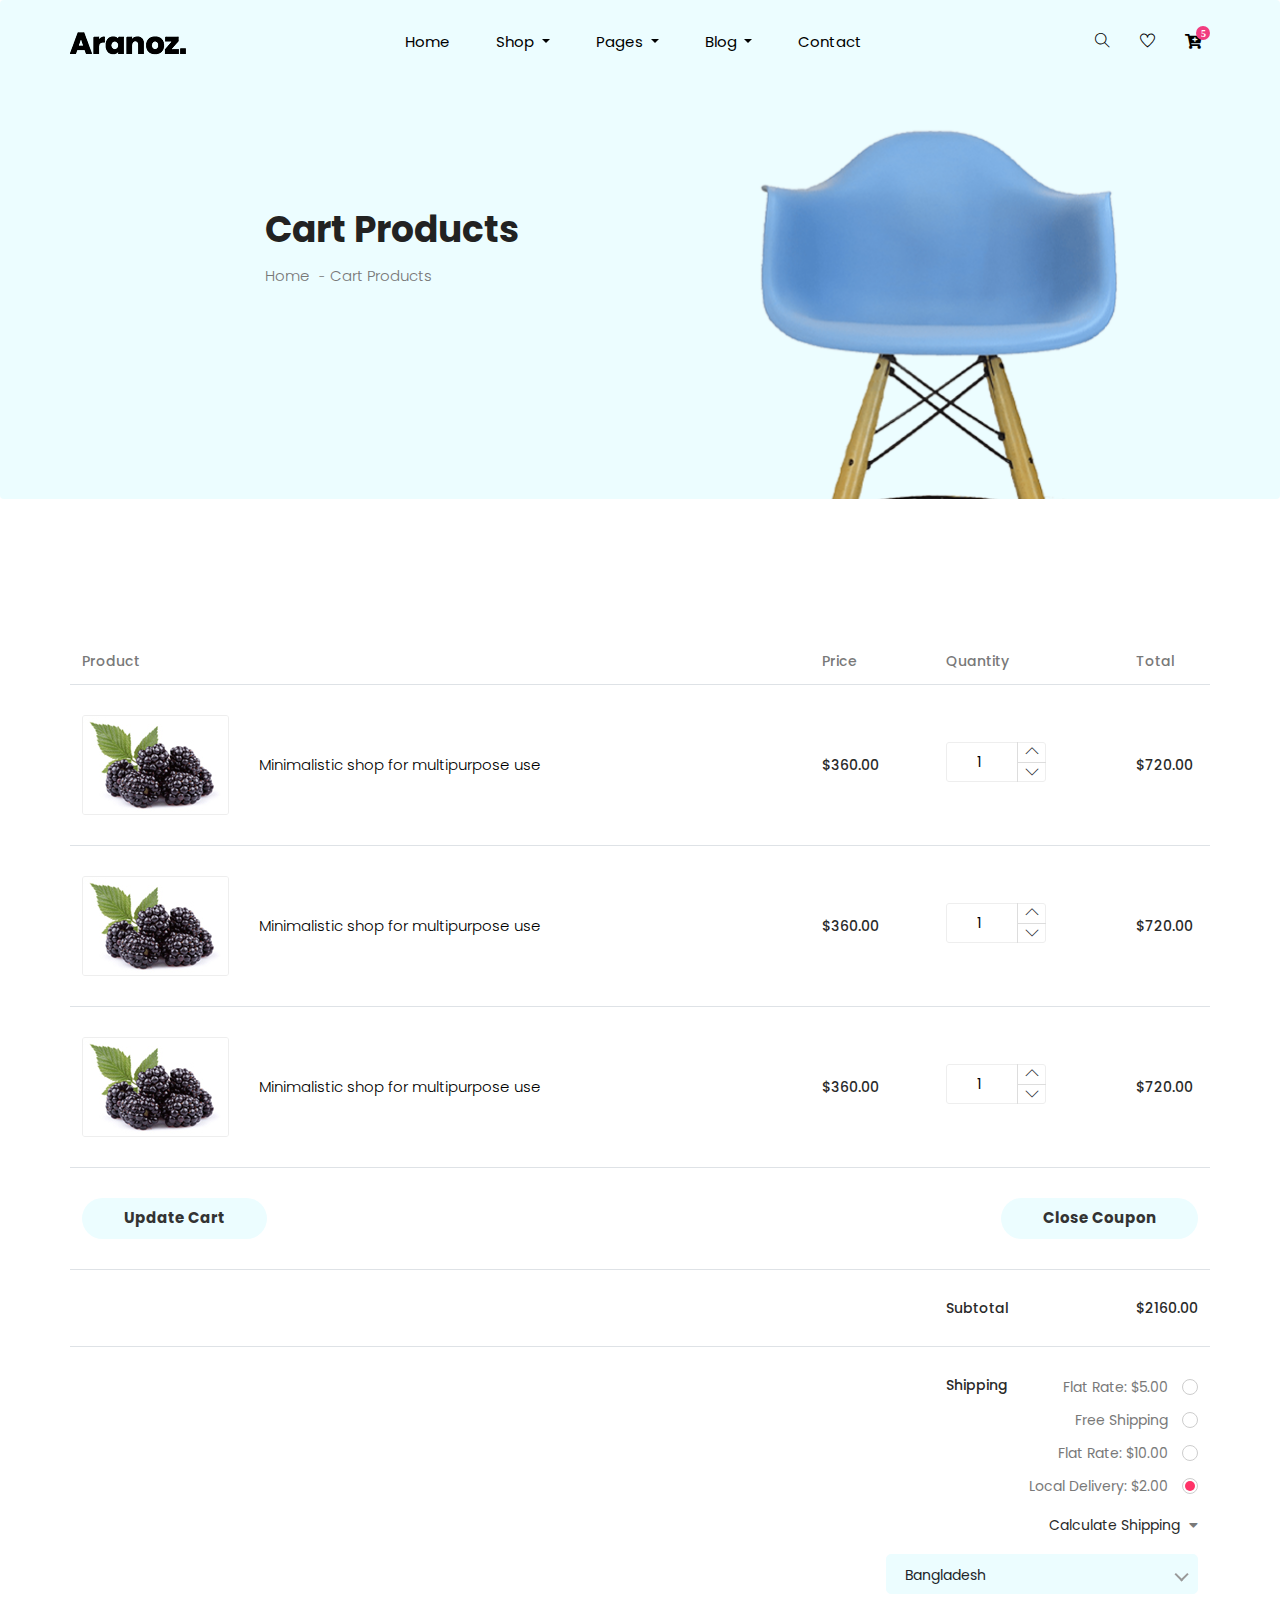
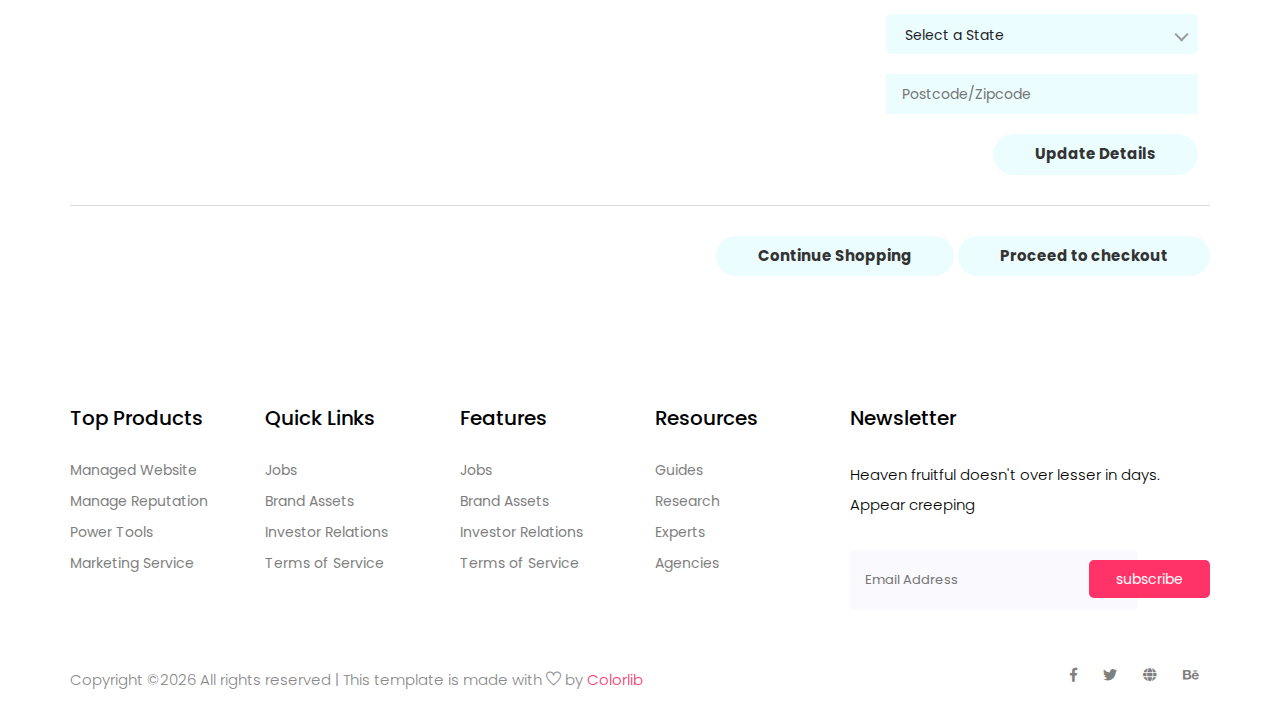
<file: bootstrap-theme/aranoz-master/cart.html>
<!doctype html>
<html lang="zxx">

<head>
  <!-- Required meta tags -->
  <meta charset="utf-8">
  <meta name="viewport" content="width=device-width, initial-scale=1, shrink-to-fit=no">
  <title>aranaz</title>
  <link rel="icon" href="img/favicon.png">
  <!-- Bootstrap CSS -->
  <link rel="stylesheet" href="css/bootstrap.min.css">
  <!-- animate CSS -->
  <link rel="stylesheet" href="css/animate.css">
  <!-- owl carousel CSS -->
  <link rel="stylesheet" href="css/owl.carousel.min.css">
  <!-- nice select CSS -->
  <link rel="stylesheet" href="css/nice-select.css">
  <!-- font awesome CSS -->
  <link rel="stylesheet" href="css/all.css">
  <!-- flaticon CSS -->
  <link rel="stylesheet" href="css/flaticon.css">
  <link rel="stylesheet" href="css/themify-icons.css">
  <!-- font awesome CSS -->
  <link rel="stylesheet" href="css/magnific-popup.css">
  <!-- swiper CSS -->
  <link rel="stylesheet" href="css/slick.css">
  <link rel="stylesheet" href="css/price_rangs.css">
  <!-- style CSS -->
  <link rel="stylesheet" href="css/style.css">
</head>

<body>
  <!--::header part start::-->
  <header class="main_menu home_menu">
    <div class="container">
        <div class="row align-items-center">
            <div class="col-lg-12">
                <nav class="navbar navbar-expand-lg navbar-light">
                    <a class="navbar-brand" href="index.html"> <img src="img/logo.png" alt="logo"> </a>
                    <button class="navbar-toggler" type="button" data-toggle="collapse"
                        data-target="#navbarSupportedContent" aria-controls="navbarSupportedContent"
                        aria-expanded="false" aria-label="Toggle navigation">
                        <span class="menu_icon"><i class="fas fa-bars"></i></span>
                    </button>

                    <div class="collapse navbar-collapse main-menu-item" id="navbarSupportedContent">
                        <ul class="navbar-nav">
                            <li class="nav-item">
                                <a class="nav-link" href="index.html">Home</a>
                            </li>
                            <li class="nav-item dropdown">
                                <a class="nav-link dropdown-toggle" href="blog.html" id="navbarDropdown_1"
                                    role="button" data-toggle="dropdown" aria-haspopup="true" aria-expanded="false">
                                    Shop
                                </a>
                                <div class="dropdown-menu" aria-labelledby="navbarDropdown_1">
                                    <a class="dropdown-item" href="category.html"> shop category</a>
                                    <a class="dropdown-item" href="single-product.html">product details</a>
                                    
                                </div>
                            </li>
                            <li class="nav-item dropdown">
                                <a class="nav-link dropdown-toggle" href="blog.html" id="navbarDropdown_3"
                                    role="button" data-toggle="dropdown" aria-haspopup="true" aria-expanded="false">
                                    pages
                                </a>
                                <div class="dropdown-menu" aria-labelledby="navbarDropdown_2">
                                    <a class="dropdown-item" href="login.html"> login</a>
                                    <a class="dropdown-item" href="tracking.html">tracking</a>
                                    <a class="dropdown-item" href="checkout.html">product checkout</a>
                                    <a class="dropdown-item" href="cart.html">shopping cart</a>
                                    <a class="dropdown-item" href="confirmation.html">confirmation</a>
                                    <a class="dropdown-item" href="elements.html">elements</a>
                                </div>
                            </li>
                            <li class="nav-item dropdown">
                                <a class="nav-link dropdown-toggle" href="blog.html" id="navbarDropdown_2"
                                    role="button" data-toggle="dropdown" aria-haspopup="true" aria-expanded="false">
                                    blog
                                </a>
                                <div class="dropdown-menu" aria-labelledby="navbarDropdown_2">
                                    <a class="dropdown-item" href="blog.html"> blog</a>
                                    <a class="dropdown-item" href="single-blog.html">Single blog</a>
                                </div>
                            </li>
                            
                            <li class="nav-item">
                                <a class="nav-link" href="contact.html">Contact</a>
                            </li>
                        </ul>
                    </div>
                    <div class="hearer_icon d-flex">
                        <a id="search_1" href="javascript:void(0)"><i class="ti-search"></i></a>
                        <a href=""><i class="ti-heart"></i></a>
                        <div class="dropdown cart">
                            <a class="dropdown-toggle" href="#" id="navbarDropdown3" role="button"
                                data-toggle="dropdown" aria-haspopup="true" aria-expanded="false">
                                <i class="fas fa-cart-plus"></i>
                            </a>
                            <!-- <div class="dropdown-menu" aria-labelledby="navbarDropdown">
                                <div class="single_product">

                                </div>
                            </div> -->
                            
                        </div>
                    </div>
                </nav>
            </div>
        </div>
    </div>
    <div class="search_input" id="search_input_box">
        <div class="container ">
            <form class="d-flex justify-content-between search-inner">
                <input type="text" class="form-control" id="search_input" placeholder="Search Here">
                <button type="submit" class="btn"></button>
                <span class="ti-close" id="close_search" title="Close Search"></span>
            </form>
        </div>
    </div>
</header>
  <!-- Header part end-->


  <!--================Home Banner Area =================-->
  <!-- breadcrumb start-->
  <section class="breadcrumb breadcrumb_bg">
    <div class="container">
      <div class="row justify-content-center">
        <div class="col-lg-8">
          <div class="breadcrumb_iner">
            <div class="breadcrumb_iner_item">
              <h2>Cart Products</h2>
              <p>Home <span>-</span>Cart Products</p>
            </div>
          </div>
        </div>
      </div>
    </div>
  </section>
  <!-- breadcrumb start-->

  <!--================Cart Area =================-->
  <section class="cart_area padding_top">
    <div class="container">
      <div class="cart_inner">
        <div class="table-responsive">
          <table class="table">
            <thead>
              <tr>
                <th scope="col">Product</th>
                <th scope="col">Price</th>
                <th scope="col">Quantity</th>
                <th scope="col">Total</th>
              </tr>
            </thead>
            <tbody>
              <tr>
                <td>
                  <div class="media">
                    <div class="d-flex">
                      <img src="img/product/single-product/cart-1.jpg" alt="" />
                    </div>
                    <div class="media-body">
                      <p>Minimalistic shop for multipurpose use</p>
                    </div>
                  </div>
                </td>
                <td>
                  <h5>$360.00</h5>
                </td>
                <td>
                  <div class="product_count">
                    <span class="input-number-decrement"> <i class="ti-angle-down"></i></span>
                    <input class="input-number" type="text" value="1" min="0" max="10">
                    <span class="input-number-increment"> <i class="ti-angle-up"></i></span>
                  </div>
                </td>
                <td>
                  <h5>$720.00</h5>
                </td>
              </tr>
              <tr>
                <td>
                  <div class="media">
                    <div class="d-flex">
                      <img src="img/product/single-product/cart-1.jpg" alt="" />
                    </div>
                    <div class="media-body">
                      <p>Minimalistic shop for multipurpose use</p>
                    </div>
                  </div>
                </td>
                <td>
                  <h5>$360.00</h5>
                </td>
                <td>
                  <div class="product_count">
                    <!-- <input type="text" value="1" min="0" max="10" title="Quantity:"
                      class="input-text qty input-number" />
                    <button
                      class="increase input-number-increment items-count" type="button">
                      <i class="ti-angle-up"></i>
                    </button>
                    <button
                      class="reduced input-number-decrement items-count" type="button">
                      <i class="ti-angle-down"></i>
                    </button> -->
                    <span class="input-number-decrement"> <i class="ti-angle-down"></i></span>
                    <input class="input-number" type="text" value="1" min="0" max="10">
                    <span class="input-number-increment"> <i class="ti-angle-up"></i></span>
                  </div>
                </td>
                <td>
                  <h5>$720.00</h5>
                </td>
              </tr>
              <tr>
                <td>
                  <div class="media">
                    <div class="d-flex">
                      <img src="img/product/single-product/cart-1.jpg" alt="" />
                    </div>
                    <div class="media-body">
                      <p>Minimalistic shop for multipurpose use</p>
                    </div>
                  </div>
                </td>
                <td>
                  <h5>$360.00</h5>
                </td>
                <td>
                  <div class="product_count">
                    <span class="input-number-decrement"> <i class="ti-angle-down"></i></span>
                    <input class="input-number" type="text" value="1" min="0" max="10">
                    <span class="input-number-increment"> <i class="ti-angle-up"></i></span>
                  </div>
                </td>
                <td>
                  <h5>$720.00</h5>
                </td>
              </tr>
              <tr class="bottom_button">
                <td>
                  <a class="btn_1" href="#">Update Cart</a>
                </td>
                <td></td>
                <td></td>
                <td>
                  <div class="cupon_text float-right">
                    <a class="btn_1" href="#">Close Coupon</a>
                  </div>
                </td>
              </tr>
              <tr>
                <td></td>
                <td></td>
                <td>
                  <h5>Subtotal</h5>
                </td>
                <td>
                  <h5>$2160.00</h5>
                </td>
              </tr>
              <tr class="shipping_area">
                <td></td>
                <td></td>
                <td>
                  <h5>Shipping</h5>
                </td>
                <td>
                  <div class="shipping_box">
                    <ul class="list">
                      <li>
                        <a href="#">Flat Rate: $5.00</a>
                      </li>
                      <li>
                        <a href="#">Free Shipping</a>
                      </li>
                      <li>
                        <a href="#">Flat Rate: $10.00</a>
                      </li>
                      <li class="active">
                        <a href="#">Local Delivery: $2.00</a>
                      </li>
                    </ul>
                    <h6>
                      Calculate Shipping
                      <i class="fa fa-caret-down" aria-hidden="true"></i>
                    </h6>
                    <select class="shipping_select">
                      <option value="1">Bangladesh</option>
                      <option value="2">India</option>
                      <option value="4">Pakistan</option>
                    </select>
                    <select class="shipping_select section_bg">
                      <option value="1">Select a State</option>
                      <option value="2">Select a State</option>
                      <option value="4">Select a State</option>
                    </select>
                    <input type="text" placeholder="Postcode/Zipcode" />
                    <a class="btn_1" href="#">Update Details</a>
                  </div>
                </td>
              </tr>
            </tbody>
          </table>
          <div class="checkout_btn_inner float-right">
            <a class="btn_1" href="#">Continue Shopping</a>
            <a class="btn_1 checkout_btn_1" href="#">Proceed to checkout</a>
          </div>
        </div>
      </div>
  </section>
  <!--================End Cart Area =================-->

  <!--::footer_part start::-->
  <footer class="footer_part">
    <div class="container">
      <div class="row justify-content-around">
        <div class="col-sm-6 col-lg-2">
          <div class="single_footer_part">
            <h4>Top Products</h4>
            <ul class="list-unstyled">
              <li><a href="">Managed Website</a></li>
              <li><a href="">Manage Reputation</a></li>
              <li><a href="">Power Tools</a></li>
              <li><a href="">Marketing Service</a></li>
            </ul>
          </div>
        </div>
        <div class="col-sm-6 col-lg-2">
          <div class="single_footer_part">
            <h4>Quick Links</h4>
            <ul class="list-unstyled">
              <li><a href="">Jobs</a></li>
              <li><a href="">Brand Assets</a></li>
              <li><a href="">Investor Relations</a></li>
              <li><a href="">Terms of Service</a></li>
            </ul>
          </div>
        </div>
        <div class="col-sm-6 col-lg-2">
          <div class="single_footer_part">
            <h4>Features</h4>
            <ul class="list-unstyled">
              <li><a href="">Jobs</a></li>
              <li><a href="">Brand Assets</a></li>
              <li><a href="">Investor Relations</a></li>
              <li><a href="">Terms of Service</a></li>
            </ul>
          </div>
        </div>
        <div class="col-sm-6 col-lg-2">
          <div class="single_footer_part">
            <h4>Resources</h4>
            <ul class="list-unstyled">
              <li><a href="">Guides</a></li>
              <li><a href="">Research</a></li>
              <li><a href="">Experts</a></li>
              <li><a href="">Agencies</a></li>
            </ul>
          </div>
        </div>
        <div class="col-sm-6 col-lg-4">
          <div class="single_footer_part">
            <h4>Newsletter</h4>
            <p>Heaven fruitful doesn't over lesser in days. Appear creeping
            </p>
            <div id="mc_embed_signup">
              <form target="_blank"
                action="https://spondonit.us12.list-manage.com/subscribe/post?u=1462626880ade1ac87bd9c93a&amp;id=92a4423d01"
                method="get" class="subscribe_form relative mail_part">
                <input type="email" name="email" id="newsletter-form-email" placeholder="Email Address"
                  class="placeholder hide-on-focus" onfocus="this.placeholder = ''"
                  onblur="this.placeholder = ' Email Address '">
                <button type="submit" name="submit" id="newsletter-submit"
                  class="email_icon newsletter-submit button-contactForm">subscribe</button>
                <div class="mt-10 info"></div>
              </form>
            </div>
          </div>
        </div>
      </div>

    </div>
    <div class="copyright_part">
      <div class="container">
        <div class="row">
          <div class="col-lg-8">
            <div class="copyright_text">
              <P><!-- Link back to Colorlib can't be removed. Template is licensed under CC BY 3.0. -->
Copyright &copy;<script>document.write(new Date().getFullYear());</script> All rights reserved | This template is made with <i class="ti-heart" aria-hidden="true"></i> by <a href="https://colorlib.com" target="_blank">Colorlib</a>
<!-- Link back to Colorlib can't be removed. Template is licensed under CC BY 3.0. --></P>
            </div>
          </div>
          <div class="col-lg-4">
            <div class="footer_icon social_icon">
              <ul class="list-unstyled">
                <li><a href="#" class="single_social_icon"><i class="fab fa-facebook-f"></i></a></li>
                <li><a href="#" class="single_social_icon"><i class="fab fa-twitter"></i></a></li>
                <li><a href="#" class="single_social_icon"><i class="fas fa-globe"></i></a></li>
                <li><a href="#" class="single_social_icon"><i class="fab fa-behance"></i></a></li>
              </ul>
            </div>
          </div>
        </div>
      </div>
    </div>
  </footer>
  <!--::footer_part end::-->

  <!-- jquery plugins here-->
  <!-- jquery -->
  <script src="js/jquery-1.12.1.min.js"></script>
  <!-- popper js -->
  <script src="js/popper.min.js"></script>
  <!-- bootstrap js -->
  <script src="js/bootstrap.min.js"></script>
  <!-- easing js -->
  <script src="js/jquery.magnific-popup.js"></script>
  <!-- swiper js -->
  <script src="js/swiper.min.js"></script>
  <!-- swiper js -->
  <script src="js/masonry.pkgd.js"></script>
  <!-- particles js -->
  <script src="js/owl.carousel.min.js"></script>
  <script src="js/jquery.nice-select.min.js"></script>
  <!-- slick js -->
  <script src="js/slick.min.js"></script>
  <script src="js/jquery.counterup.min.js"></script>
  <script src="js/waypoints.min.js"></script>
  <script src="js/contact.js"></script>
  <script src="js/jquery.ajaxchimp.min.js"></script>
  <script src="js/jquery.form.js"></script>
  <script src="js/jquery.validate.min.js"></script>
  <script src="js/mail-script.js"></script>
  <script src="js/stellar.js"></script>
  <script src="js/price_rangs.js"></script>
  <!-- custom js -->
  <script src="js/custom.js"></script>
</body>

</html>
</file>
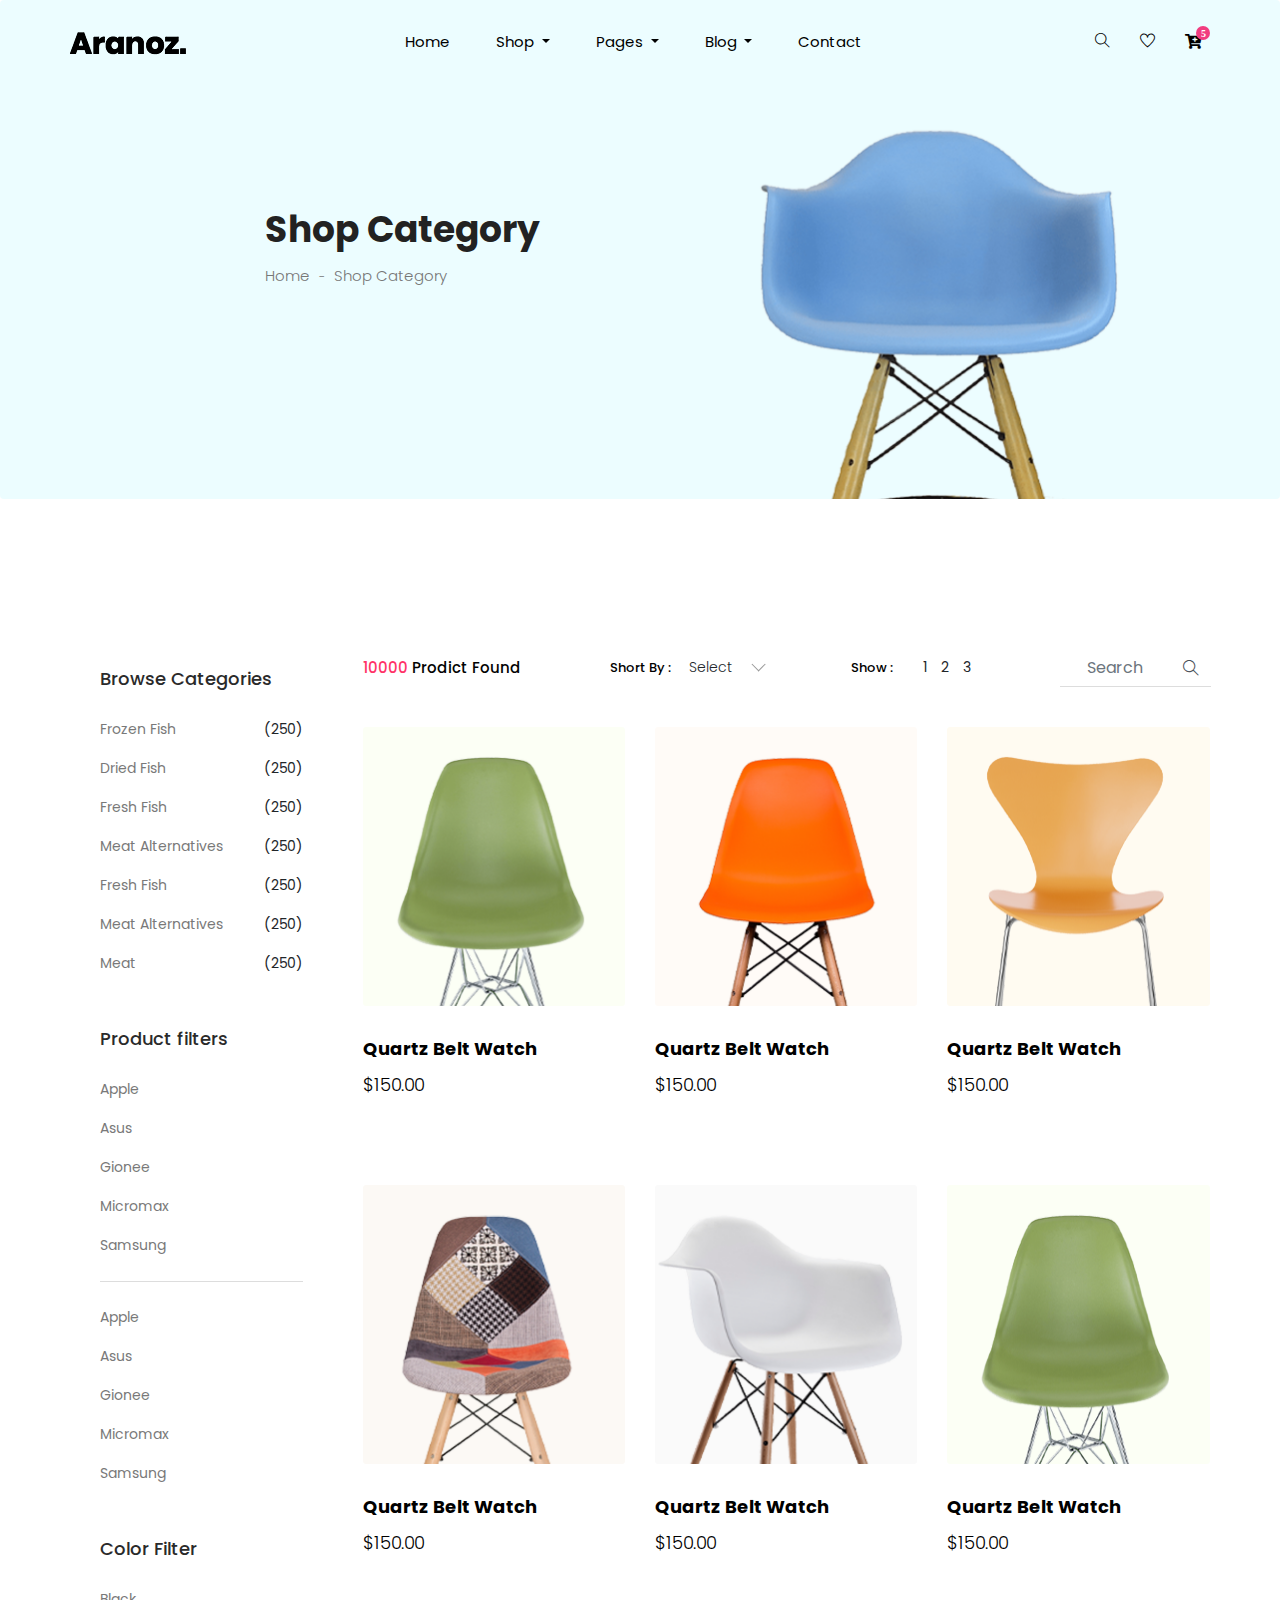
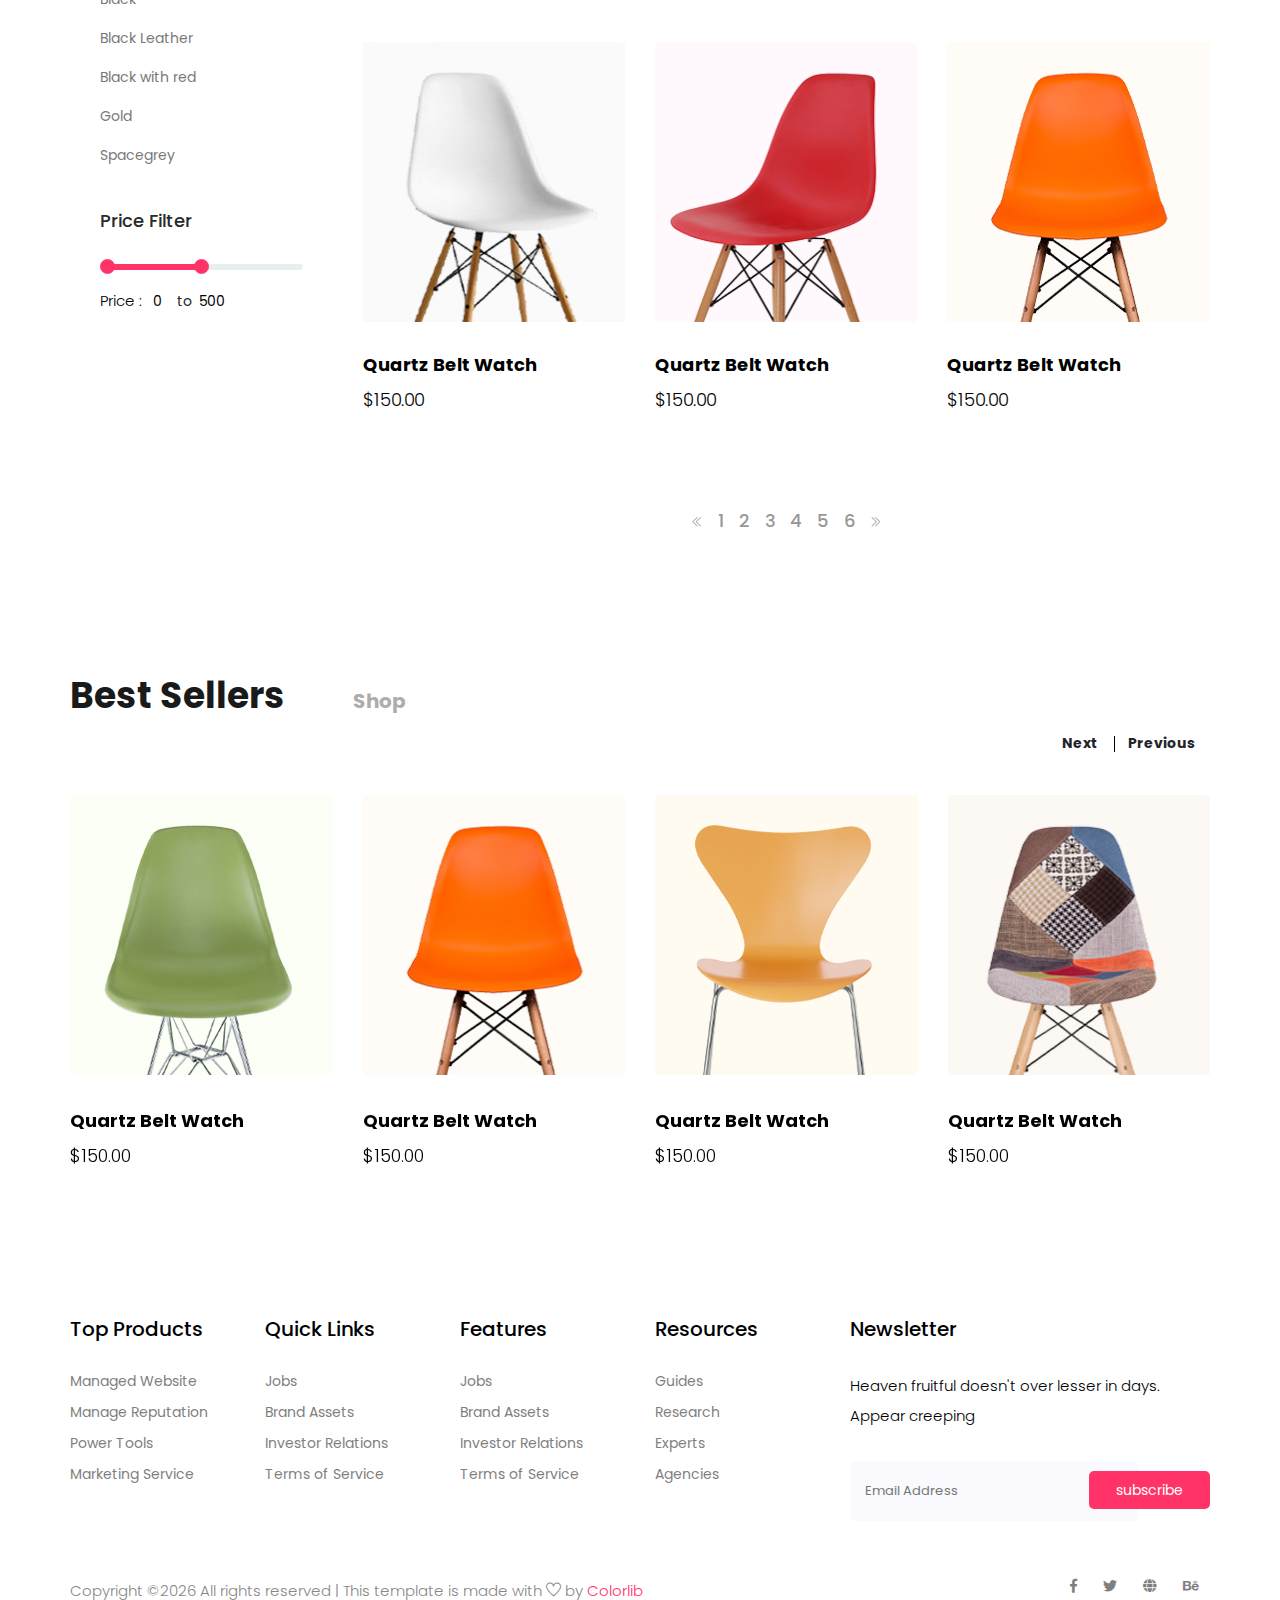
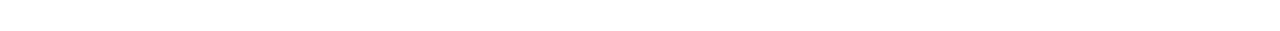
<file: bootstrap-theme/aranoz-master/category.html>
<!doctype html>
<html lang="zxx">

<head>
    <!-- Required meta tags -->
    <meta charset="utf-8">
    <meta name="viewport" content="width=device-width, initial-scale=1, shrink-to-fit=no">
    <title>aranoz</title>
    <link rel="icon" href="img/favicon.png">
    <!-- Bootstrap CSS -->
    <link rel="stylesheet" href="css/bootstrap.min.css">
    <!-- animate CSS -->
    <link rel="stylesheet" href="css/animate.css">
    <!-- owl carousel CSS -->
    <link rel="stylesheet" href="css/owl.carousel.min.css">
    <!-- nice select CSS -->
    <link rel="stylesheet" href="css/nice-select.css">
    <!-- font awesome CSS -->
    <link rel="stylesheet" href="css/all.css">
    <!-- flaticon CSS -->
    <link rel="stylesheet" href="css/flaticon.css">
    <link rel="stylesheet" href="css/themify-icons.css">
    <!-- font awesome CSS -->
    <link rel="stylesheet" href="css/magnific-popup.css">
    <!-- swiper CSS -->
    <link rel="stylesheet" href="css/slick.css">
    <link rel="stylesheet" href="css/price_rangs.css">
    <!-- style CSS -->
    <link rel="stylesheet" href="css/style.css">
</head>

<body>
    <!--::header part start::-->
    <header class="main_menu home_menu">
        <div class="container">
            <div class="row align-items-center">
                <div class="col-lg-12">
                    <nav class="navbar navbar-expand-lg navbar-light">
                        <a class="navbar-brand" href="index.html"> <img src="img/logo.png" alt="logo"> </a>
                        <button class="navbar-toggler" type="button" data-toggle="collapse"
                            data-target="#navbarSupportedContent" aria-controls="navbarSupportedContent"
                            aria-expanded="false" aria-label="Toggle navigation">
                            <span class="menu_icon"><i class="fas fa-bars"></i></span>
                        </button>

                        <div class="collapse navbar-collapse main-menu-item" id="navbarSupportedContent">
                            <ul class="navbar-nav">
                                <li class="nav-item">
                                    <a class="nav-link" href="index.html">Home</a>
                                </li>
                                <li class="nav-item dropdown">
                                    <a class="nav-link dropdown-toggle" href="blog.html" id="navbarDropdown_1"
                                        role="button" data-toggle="dropdown" aria-haspopup="true" aria-expanded="false">
                                        Shop
                                    </a>
                                    <div class="dropdown-menu" aria-labelledby="navbarDropdown_1">
                                        <a class="dropdown-item" href="category.html"> shop category</a>
                                        <a class="dropdown-item" href="single-product.html">product details</a>

                                    </div>
                                </li>
                                <li class="nav-item dropdown">
                                    <a class="nav-link dropdown-toggle" href="blog.html" id="navbarDropdown_3"
                                        role="button" data-toggle="dropdown" aria-haspopup="true" aria-expanded="false">
                                        pages
                                    </a>
                                    <div class="dropdown-menu" aria-labelledby="navbarDropdown_2">
                                        <a class="dropdown-item" href="login.html"> login</a>
                                        <a class="dropdown-item" href="tracking.html">tracking</a>
                                        <a class="dropdown-item" href="checkout.html">product checkout</a>
                                        <a class="dropdown-item" href="cart.html">shopping cart</a>
                                        <a class="dropdown-item" href="confirmation.html">confirmation</a>
                                        <a class="dropdown-item" href="elements.html">elements</a>
                                    </div>
                                </li>
                                <li class="nav-item dropdown">
                                    <a class="nav-link dropdown-toggle" href="blog.html" id="navbarDropdown_2"
                                        role="button" data-toggle="dropdown" aria-haspopup="true" aria-expanded="false">
                                        blog
                                    </a>
                                    <div class="dropdown-menu" aria-labelledby="navbarDropdown_2">
                                        <a class="dropdown-item" href="blog.html"> blog</a>
                                        <a class="dropdown-item" href="single-blog.html">Single blog</a>
                                    </div>
                                </li>

                                <li class="nav-item">
                                    <a class="nav-link" href="contact.html">Contact</a>
                                </li>
                            </ul>
                        </div>
                        <div class="hearer_icon d-flex">
                            <a id="search_1" href="javascript:void(0)"><i class="ti-search"></i></a>
                            <a href=""><i class="ti-heart"></i></a>
                            <div class="dropdown cart">
                                <a class="dropdown-toggle" href="#" id="navbarDropdown3" role="button"
                                    data-toggle="dropdown" aria-haspopup="true" aria-expanded="false">
                                    <i class="fas fa-cart-plus"></i>
                                </a>
                                <!-- <div class="dropdown-menu" aria-labelledby="navbarDropdown">
                                    <div class="single_product">
    
                                    </div>
                                </div> -->

                            </div>
                        </div>
                    </nav>
                </div>
            </div>
        </div>
        <div class="search_input" id="search_input_box">
            <div class="container ">
                <form class="d-flex justify-content-between search-inner">
                    <input type="text" class="form-control" id="search_input" placeholder="Search Here">
                    <button type="submit" class="btn"></button>
                    <span class="ti-close" id="close_search" title="Close Search"></span>
                </form>
            </div>
        </div>
    </header>
    <!-- Header part end-->

    <!--================Home Banner Area =================-->
    <!-- breadcrumb start-->
    <section class="breadcrumb breadcrumb_bg">
        <div class="container">
            <div class="row justify-content-center">
                <div class="col-lg-8">
                    <div class="breadcrumb_iner">
                        <div class="breadcrumb_iner_item">
                            <h2>Shop Category</h2>
                            <p>Home <span>-</span> Shop Category</p>
                        </div>
                    </div>
                </div>
            </div>
        </div>
    </section>
    <!-- breadcrumb start-->

    <!--================Category Product Area =================-->
    <section class="cat_product_area section_padding">
        <div class="container">
            <div class="row">
                <div class="col-lg-3">
                    <div class="left_sidebar_area">
                        <aside class="left_widgets p_filter_widgets">
                            <div class="l_w_title">
                                <h3>Browse Categories</h3>
                            </div>
                            <div class="widgets_inner">
                                <ul class="list">
                                    <li>
                                        <a href="#">Frozen Fish</a>
                                        <span>(250)</span>
                                    </li>
                                    <li>
                                        <a href="#">Dried Fish</a>
                                        <span>(250)</span>
                                    </li>
                                    <li>
                                        <a href="#">Fresh Fish</a>
                                        <span>(250)</span>
                                    </li>
                                    <li>
                                        <a href="#">Meat Alternatives</a>
                                        <span>(250)</span>
                                    </li>
                                    <li>
                                        <a href="#">Fresh Fish</a>
                                        <span>(250)</span>
                                    </li>
                                    <li>
                                        <a href="#">Meat Alternatives</a>
                                        <span>(250)</span>
                                    </li>
                                    <li>
                                        <a href="#">Meat</a>
                                        <span>(250)</span>
                                    </li>
                                </ul>
                            </div>
                        </aside>

                        <aside class="left_widgets p_filter_widgets">
                            <div class="l_w_title">
                                <h3>Product filters</h3>
                            </div>
                            <div class="widgets_inner">
                                <ul class="list">
                                    <li>
                                        <a href="#">Apple</a>
                                    </li>
                                    <li>
                                        <a href="#">Asus</a>
                                    </li>
                                    <li class="active">
                                        <a href="#">Gionee</a>
                                    </li>
                                    <li>
                                        <a href="#">Micromax</a>
                                    </li>
                                    <li>
                                        <a href="#">Samsung</a>
                                    </li>
                                </ul>
                                <ul class="list">
                                    <li>
                                        <a href="#">Apple</a>
                                    </li>
                                    <li>
                                        <a href="#">Asus</a>
                                    </li>
                                    <li class="active">
                                        <a href="#">Gionee</a>
                                    </li>
                                    <li>
                                        <a href="#">Micromax</a>
                                    </li>
                                    <li>
                                        <a href="#">Samsung</a>
                                    </li>
                                </ul>
                            </div>
                        </aside>

                        <aside class="left_widgets p_filter_widgets">
                            <div class="l_w_title">
                                <h3>Color Filter</h3>
                            </div>
                            <div class="widgets_inner">
                                <ul class="list">
                                    <li>
                                        <a href="#">Black</a>
                                    </li>
                                    <li>
                                        <a href="#">Black Leather</a>
                                    </li>
                                    <li class="active">
                                        <a href="#">Black with red</a>
                                    </li>
                                    <li>
                                        <a href="#">Gold</a>
                                    </li>
                                    <li>
                                        <a href="#">Spacegrey</a>
                                    </li>
                                </ul>
                            </div>
                        </aside>

                        <aside class="left_widgets p_filter_widgets price_rangs_aside">
                            <div class="l_w_title">
                                <h3>Price Filter</h3>
                            </div>
                            <div class="widgets_inner">
                                <div class="range_item">
                                    <!-- <div id="slider-range"></div> -->
                                    <input type="text" class="js-range-slider" value="" />
                                    <div class="d-flex">
                                        <div class="price_text">
                                            <p>Price :</p>
                                        </div>
                                        <div class="price_value d-flex justify-content-center">
                                            <input type="text" class="js-input-from" id="amount" readonly />
                                            <span>to</span>
                                            <input type="text" class="js-input-to" id="amount" readonly />
                                        </div>
                                    </div>
                                </div>
                            </div>
                        </aside>
                    </div>
                </div>
                <div class="col-lg-9">
                    <div class="row">
                        <div class="col-lg-12">
                            <div class="product_top_bar d-flex justify-content-between align-items-center">
                                <div class="single_product_menu">
                                    <p><span>10000 </span> Prodict Found</p>
                                </div>
                                <div class="single_product_menu d-flex">
                                    <h5>short by : </h5>
                                    <select>
                                        <option data-display="Select">name</option>
                                        <option value="1">price</option>
                                        <option value="2">product</option>
                                    </select>
                                </div>
                                <div class="single_product_menu d-flex">
                                    <h5>show :</h5>
                                    <div class="top_pageniation">
                                        <ul>
                                            <li>1</li>
                                            <li>2</li>
                                            <li>3</li>
                                        </ul>
                                    </div>
                                </div>
                                <div class="single_product_menu d-flex">
                                    <div class="input-group">
                                        <input type="text" class="form-control" placeholder="search"
                                            aria-describedby="inputGroupPrepend">
                                        <div class="input-group-prepend">
                                            <span class="input-group-text" id="inputGroupPrepend"><i
                                                    class="ti-search"></i></span>
                                        </div>
                                    </div>
                                </div>
                            </div>
                        </div>
                    </div>

                    <div class="row align-items-center latest_product_inner">
                        <div class="col-lg-4 col-sm-6">
                            <div class="single_product_item">
                                <img src="img/product/product_1.png" alt="">
                                <div class="single_product_text">
                                    <h4>Quartz Belt Watch</h4>
                                    <h3>$150.00</h3>
                                    <a href="#" class="add_cart">+ add to cart<i class="ti-heart"></i></a>
                                </div>
                            </div>
                        </div>
                        <div class="col-lg-4 col-sm-6">
                            <div class="single_product_item">
                                <img src="img/product/product_2.png" alt="">
                                <div class="single_product_text">
                                    <h4>Quartz Belt Watch</h4>
                                    <h3>$150.00</h3>
                                    <a href="#" class="add_cart">+ add to cart<i class="ti-heart"></i></a>
                                </div>
                            </div>
                        </div>
                        <div class="col-lg-4 col-sm-6">
                            <div class="single_product_item">
                                <img src="img/product/product_3.png" alt="">
                                <div class="single_product_text">
                                    <h4>Quartz Belt Watch</h4>
                                    <h3>$150.00</h3>
                                    <a href="#" class="add_cart">+ add to cart<i class="ti-heart"></i></a>
                                </div>
                            </div>
                        </div>
                        <div class="col-lg-4 col-sm-6">
                            <div class="single_product_item">
                                <img src="img/product/product_4.png" alt="">
                                <div class="single_product_text">
                                    <h4>Quartz Belt Watch</h4>
                                    <h3>$150.00</h3>
                                    <a href="#" class="add_cart">+ add to cart<i class="ti-heart"></i></a>
                                </div>
                            </div>
                        </div>
                        <div class="col-lg-4 col-sm-6">
                            <div class="single_product_item">
                                <img src="img/product/product_5.png" alt="">
                                <div class="single_product_text">
                                    <h4>Quartz Belt Watch</h4>
                                    <h3>$150.00</h3>
                                    <a href="#" class="add_cart">+ add to cart<i class="ti-heart"></i></a>
                                </div>
                            </div>
                        </div>
                        <div class="col-lg-4 col-sm-6">
                            <div class="single_product_item">
                                <img src="img/product/product_6.png" alt="">
                                <div class="single_product_text">
                                    <h4>Quartz Belt Watch</h4>
                                    <h3>$150.00</h3>
                                    <a href="#" class="add_cart">+ add to cart<i class="ti-heart"></i></a>
                                </div>
                            </div>
                        </div>
                        <div class="col-lg-4 col-sm-6">
                            <div class="single_product_item">
                                <img src="img/product/product_7.png" alt="">
                                <div class="single_product_text">
                                    <h4>Quartz Belt Watch</h4>
                                    <h3>$150.00</h3>
                                    <a href="#" class="add_cart">+ add to cart<i class="ti-heart"></i></a>
                                </div>
                            </div>
                        </div>
                        <div class="col-lg-4 col-sm-6">
                            <div class="single_product_item">
                                <img src="img/product/product_8.png" alt="">
                                <div class="single_product_text">
                                    <h4>Quartz Belt Watch</h4>
                                    <h3>$150.00</h3>
                                    <a href="#" class="add_cart">+ add to cart<i class="ti-heart"></i></a>
                                </div>
                            </div>
                        </div>
                        <div class="col-lg-4 col-sm-6">
                            <div class="single_product_item">
                                <img src="img/product/product_2.png" alt="">
                                <div class="single_product_text">
                                    <h4>Quartz Belt Watch</h4>
                                    <h3>$150.00</h3>
                                    <a href="#" class="add_cart">+ add to cart<i class="ti-heart"></i></a>
                                </div>
                            </div>
                        </div>
                        <div class="col-lg-12">
                            <div class="pageination">
                                <nav aria-label="Page navigation example">
                                    <ul class="pagination justify-content-center">
                                        <li class="page-item">
                                            <a class="page-link" href="#" aria-label="Previous">
                                                <i class="ti-angle-double-left"></i>
                                            </a>
                                        </li>
                                        <li class="page-item"><a class="page-link" href="#">1</a></li>
                                        <li class="page-item"><a class="page-link" href="#">2</a></li>
                                        <li class="page-item"><a class="page-link" href="#">3</a></li>
                                        <li class="page-item"><a class="page-link" href="#">4</a></li>
                                        <li class="page-item"><a class="page-link" href="#">5</a></li>
                                        <li class="page-item"><a class="page-link" href="#">6</a></li>
                                        <li class="page-item">
                                            <a class="page-link" href="#" aria-label="Next">
                                                <i class="ti-angle-double-right"></i>
                                            </a>
                                        </li>
                                    </ul>
                                </nav>
                            </div>
                        </div>
                    </div>
                </div>
            </div>
        </div>
    </section>
    <!--================End Category Product Area =================-->

    <!-- product_list part start-->
    <section class="product_list best_seller">
        <div class="container">
            <div class="row justify-content-center">
                <div class="col-lg-12">
                    <div class="section_tittle text-center">
                        <h2>Best Sellers <span>shop</span></h2>
                    </div>
                </div>
            </div>
            <div class="row align-items-center justify-content-between">
                <div class="col-lg-12">
                    <div class="best_product_slider owl-carousel">
                        <div class="single_product_item">
                            <img src="img/product/product_1.png" alt="">
                            <div class="single_product_text">
                                <h4>Quartz Belt Watch</h4>
                                <h3>$150.00</h3>
                            </div>
                        </div>
                        <div class="single_product_item">
                            <img src="img/product/product_2.png" alt="">
                            <div class="single_product_text">
                                <h4>Quartz Belt Watch</h4>
                                <h3>$150.00</h3>
                            </div>
                        </div>
                        <div class="single_product_item">
                            <img src="img/product/product_3.png" alt="">
                            <div class="single_product_text">
                                <h4>Quartz Belt Watch</h4>
                                <h3>$150.00</h3>
                            </div>
                        </div>
                        <div class="single_product_item">
                            <img src="img/product/product_4.png" alt="">
                            <div class="single_product_text">
                                <h4>Quartz Belt Watch</h4>
                                <h3>$150.00</h3>
                            </div>
                        </div>
                        <div class="single_product_item">
                            <img src="img/product/product_5.png" alt="">
                            <div class="single_product_text">
                                <h4>Quartz Belt Watch</h4>
                                <h3>$150.00</h3>
                            </div>
                        </div>
                    </div>
                </div>
            </div>
        </div>
    </section>
    <!-- product_list part end-->

    <!--::footer_part start::-->
    <footer class="footer_part">
        <div class="container">
            <div class="row justify-content-around">
                <div class="col-sm-6 col-lg-2">
                    <div class="single_footer_part">
                        <h4>Top Products</h4>
                        <ul class="list-unstyled">
                            <li><a href="">Managed Website</a></li>
                            <li><a href="">Manage Reputation</a></li>
                            <li><a href="">Power Tools</a></li>
                            <li><a href="">Marketing Service</a></li>
                        </ul>
                    </div>
                </div>
                <div class="col-sm-6 col-lg-2">
                    <div class="single_footer_part">
                        <h4>Quick Links</h4>
                        <ul class="list-unstyled">
                            <li><a href="">Jobs</a></li>
                            <li><a href="">Brand Assets</a></li>
                            <li><a href="">Investor Relations</a></li>
                            <li><a href="">Terms of Service</a></li>
                        </ul>
                    </div>
                </div>
                <div class="col-sm-6 col-lg-2">
                    <div class="single_footer_part">
                        <h4>Features</h4>
                        <ul class="list-unstyled">
                            <li><a href="">Jobs</a></li>
                            <li><a href="">Brand Assets</a></li>
                            <li><a href="">Investor Relations</a></li>
                            <li><a href="">Terms of Service</a></li>
                        </ul>
                    </div>
                </div>
                <div class="col-sm-6 col-lg-2">
                    <div class="single_footer_part">
                        <h4>Resources</h4>
                        <ul class="list-unstyled">
                            <li><a href="">Guides</a></li>
                            <li><a href="">Research</a></li>
                            <li><a href="">Experts</a></li>
                            <li><a href="">Agencies</a></li>
                        </ul>
                    </div>
                </div>
                <div class="col-sm-6 col-lg-4">
                    <div class="single_footer_part">
                        <h4>Newsletter</h4>
                        <p>Heaven fruitful doesn't over lesser in days. Appear creeping
                        </p>
                        <div id="mc_embed_signup">
                            <form target="_blank"
                                action="https://spondonit.us12.list-manage.com/subscribe/post?u=1462626880ade1ac87bd9c93a&amp;id=92a4423d01"
                                method="get" class="subscribe_form relative mail_part">
                                <input type="email" name="email" id="newsletter-form-email" placeholder="Email Address"
                                    class="placeholder hide-on-focus" onfocus="this.placeholder = ''"
                                    onblur="this.placeholder = ' Email Address '">
                                <button type="submit" name="submit" id="newsletter-submit"
                                    class="email_icon newsletter-submit button-contactForm">subscribe</button>
                                <div class="mt-10 info"></div>
                            </form>
                        </div>
                    </div>
                </div>
            </div>

        </div>
        <div class="copyright_part">
            <div class="container">
                <div class="row">
                    <div class="col-lg-8">
                        <div class="copyright_text">
                            <P><!-- Link back to Colorlib can't be removed. Template is licensed under CC BY 3.0. -->
Copyright &copy;<script>document.write(new Date().getFullYear());</script> All rights reserved | This template is made with <i class="ti-heart" aria-hidden="true"></i> by <a href="https://colorlib.com" target="_blank">Colorlib</a>
<!-- Link back to Colorlib can't be removed. Template is licensed under CC BY 3.0. --></P>
                        </div>
                    </div>
                    <div class="col-lg-4">
                        <div class="footer_icon social_icon">
                            <ul class="list-unstyled">
                                <li><a href="#" class="single_social_icon"><i class="fab fa-facebook-f"></i></a></li>
                                <li><a href="#" class="single_social_icon"><i class="fab fa-twitter"></i></a></li>
                                <li><a href="#" class="single_social_icon"><i class="fas fa-globe"></i></a></li>
                                <li><a href="#" class="single_social_icon"><i class="fab fa-behance"></i></a></li>
                            </ul>
                        </div>
                    </div>
                </div>
            </div>
        </div>
    </footer>
    <!--::footer_part end::-->

    <!-- jquery plugins here-->
    <script src="js/jquery-1.12.1.min.js"></script>
    <!-- popper js -->
    <script src="js/popper.min.js"></script>
    <!-- bootstrap js -->
    <script src="js/bootstrap.min.js"></script>
    <!-- easing js -->
    <script src="js/jquery.magnific-popup.js"></script>
    <!-- swiper js -->
    <script src="js/swiper.min.js"></script>
    <!-- swiper js -->
    <script src="js/masonry.pkgd.js"></script>
    <!-- particles js -->
    <script src="js/owl.carousel.min.js"></script>
    <script src="js/jquery.nice-select.min.js"></script>
    <!-- slick js -->
    <script src="js/slick.min.js"></script>
    <script src="js/jquery.counterup.min.js"></script>
    <script src="js/waypoints.min.js"></script>
    <script src="js/contact.js"></script>
    <script src="js/jquery.ajaxchimp.min.js"></script>
    <script src="js/jquery.form.js"></script>
    <script src="js/jquery.validate.min.js"></script>
    <script src="js/mail-script.js"></script>
    <script src="js/stellar.js"></script>
    <script src="js/price_rangs.js"></script>
    <!-- custom js -->
    <script src="js/custom.js"></script>
</body>

</html>
</file>
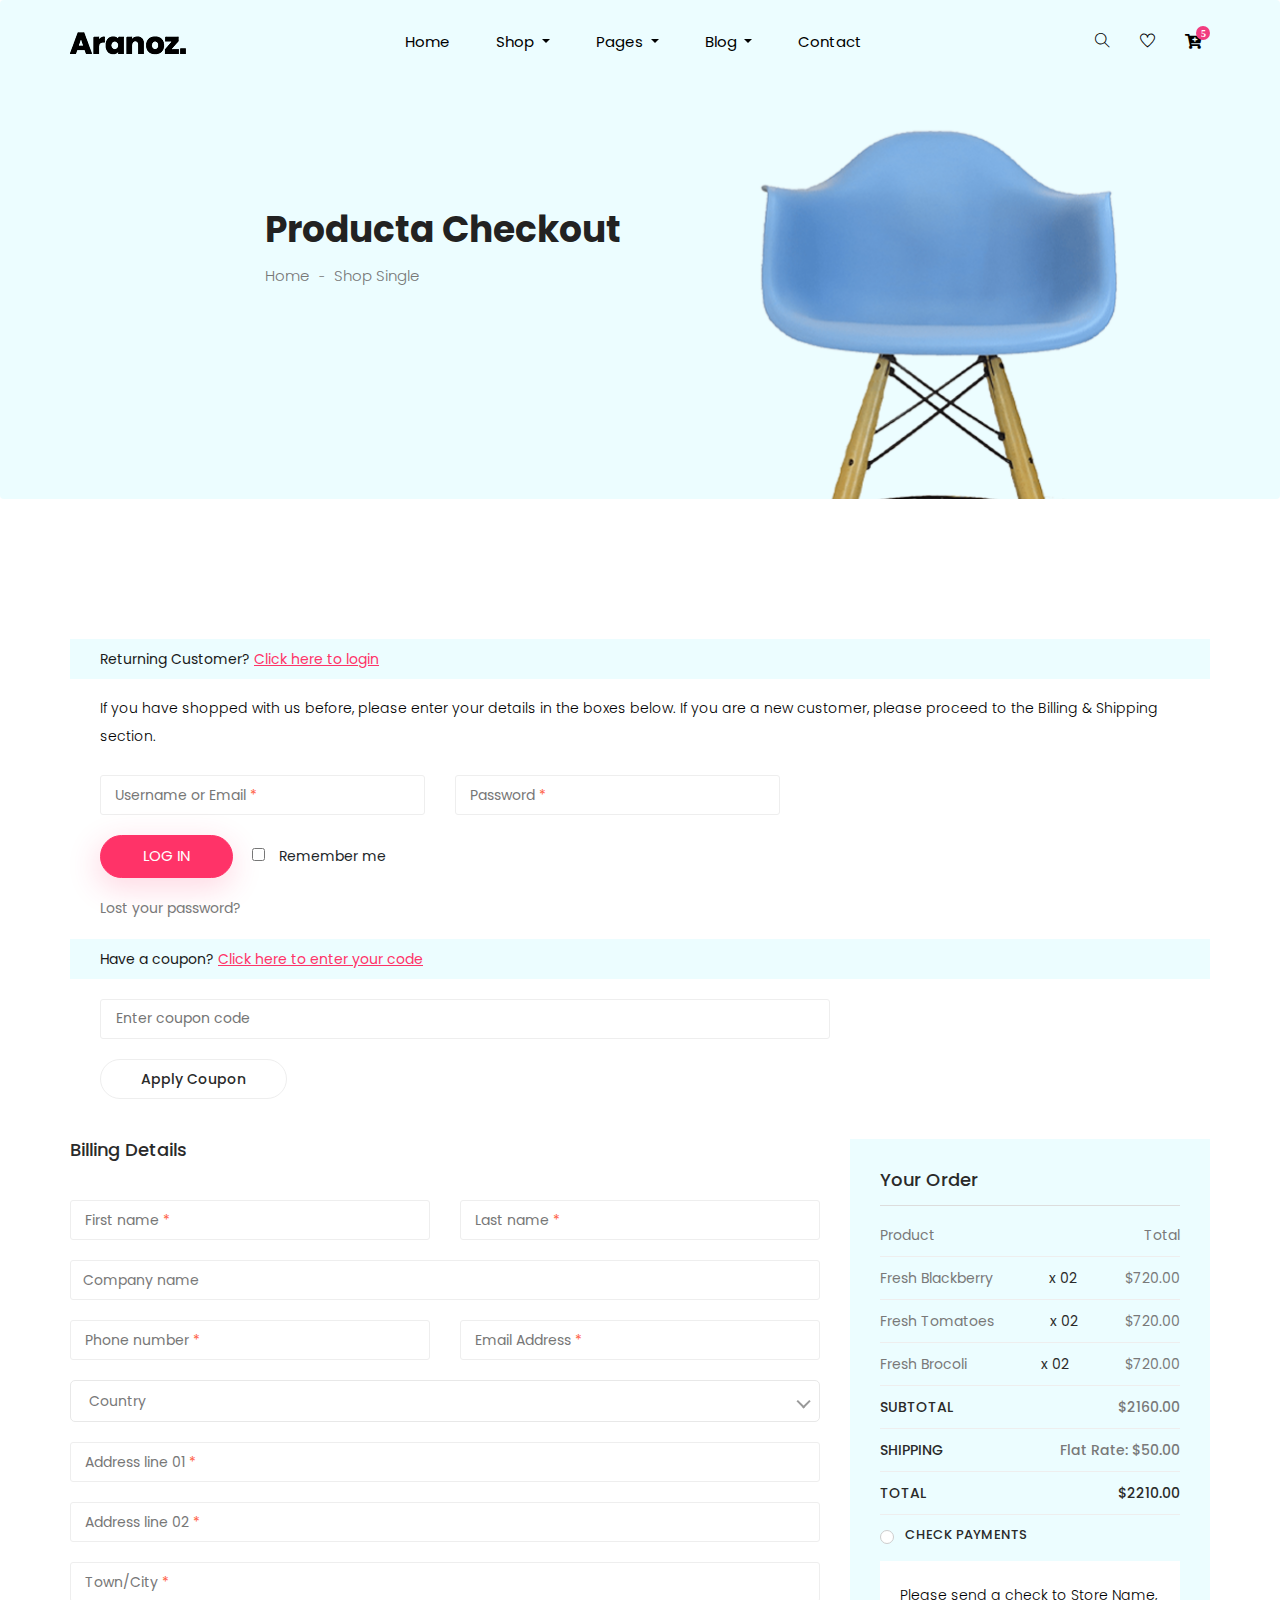
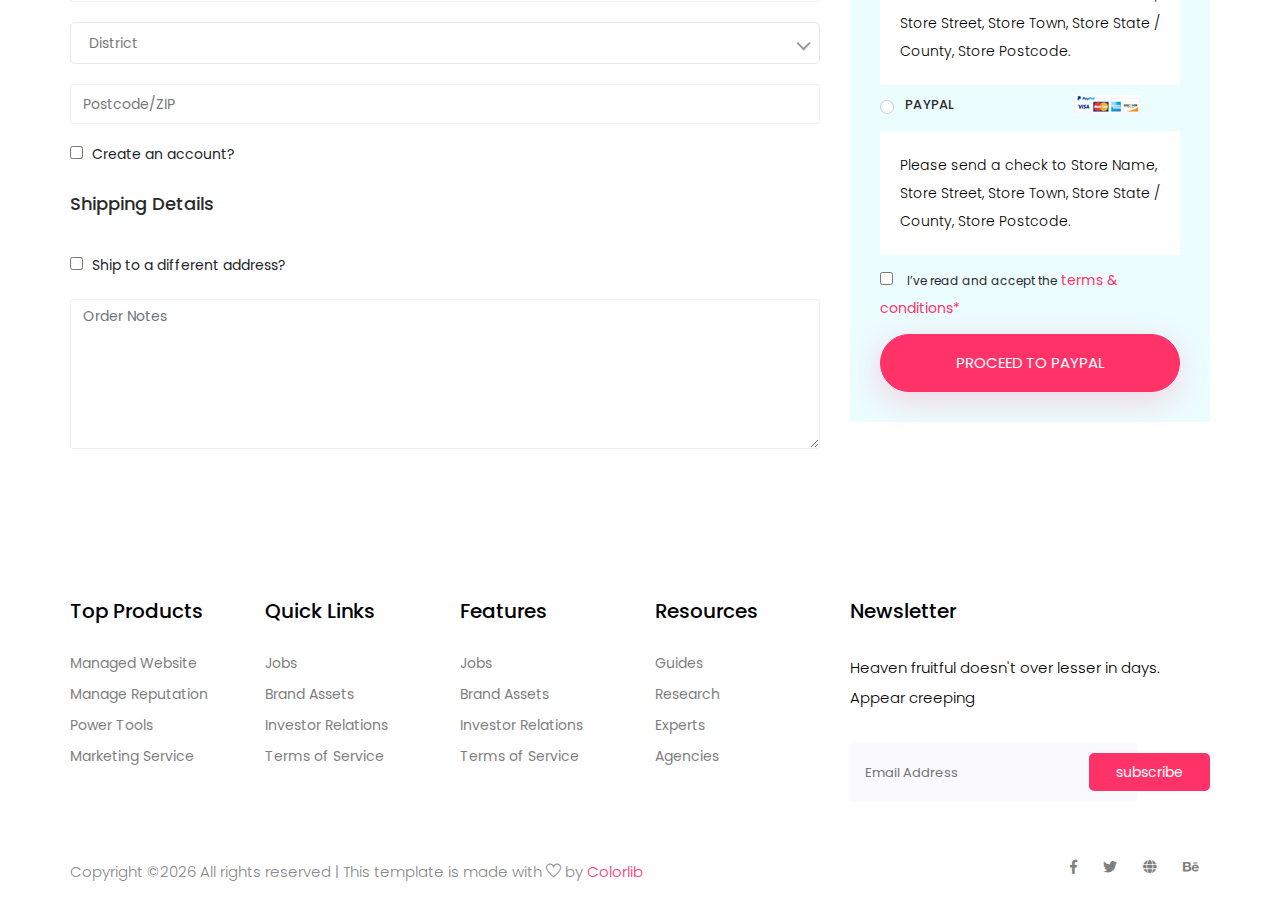
<file: bootstrap-theme/aranoz-master/checkout.html>
<!doctype html>
<html lang="zxx">

<head>
  <!-- Required meta tags -->
  <meta charset="utf-8">
  <meta name="viewport" content="width=device-width, initial-scale=1, shrink-to-fit=no">
  <title>aranaz</title>
  <link rel="icon" href="img/favicon.png">
  <!-- Bootstrap CSS -->
  <link rel="stylesheet" href="css/bootstrap.min.css">
  <!-- animate CSS -->
  <link rel="stylesheet" href="css/animate.css">
  <!-- owl carousel CSS -->
  <link rel="stylesheet" href="css/owl.carousel.min.css">
  <!-- nice select CSS -->
  <link rel="stylesheet" href="css/nice-select.css">
  <!-- font awesome CSS -->
  <link rel="stylesheet" href="css/all.css">
  <!-- flaticon CSS -->
  <link rel="stylesheet" href="css/flaticon.css">
  <link rel="stylesheet" href="css/themify-icons.css">
  <!-- font awesome CSS -->
  <link rel="stylesheet" href="css/magnific-popup.css">
  <!-- swiper CSS -->
  <link rel="stylesheet" href="css/slick.css">
  <link rel="stylesheet" href="css/price_rangs.css">
  <!-- style CSS -->
  <link rel="stylesheet" href="css/style.css">
</head>

<body>
  <!--::header part start::-->
  <header class="main_menu home_menu">
    <div class="container">
        <div class="row align-items-center">
            <div class="col-lg-12">
                <nav class="navbar navbar-expand-lg navbar-light">
                    <a class="navbar-brand" href="index.html"> <img src="img/logo.png" alt="logo"> </a>
                    <button class="navbar-toggler" type="button" data-toggle="collapse"
                        data-target="#navbarSupportedContent" aria-controls="navbarSupportedContent"
                        aria-expanded="false" aria-label="Toggle navigation">
                        <span class="menu_icon"><i class="fas fa-bars"></i></span>
                    </button>

                    <div class="collapse navbar-collapse main-menu-item" id="navbarSupportedContent">
                        <ul class="navbar-nav">
                            <li class="nav-item">
                                <a class="nav-link" href="index.html">Home</a>
                            </li>
                            <li class="nav-item dropdown">
                                <a class="nav-link dropdown-toggle" href="blog.html" id="navbarDropdown_1"
                                    role="button" data-toggle="dropdown" aria-haspopup="true" aria-expanded="false">
                                    Shop
                                </a>
                                <div class="dropdown-menu" aria-labelledby="navbarDropdown_1">
                                    <a class="dropdown-item" href="category.html"> shop category</a>
                                    <a class="dropdown-item" href="single-product.html">product details</a>
                                    
                                </div>
                            </li>
                            <li class="nav-item dropdown">
                                <a class="nav-link dropdown-toggle" href="blog.html" id="navbarDropdown_3"
                                    role="button" data-toggle="dropdown" aria-haspopup="true" aria-expanded="false">
                                    pages
                                </a>
                                <div class="dropdown-menu" aria-labelledby="navbarDropdown_2">
                                    <a class="dropdown-item" href="login.html"> login</a>
                                    <a class="dropdown-item" href="tracking.html">tracking</a>
                                    <a class="dropdown-item" href="checkout.html">product checkout</a>
                                    <a class="dropdown-item" href="cart.html">shopping cart</a>
                                    <a class="dropdown-item" href="confirmation.html">confirmation</a>
                                    <a class="dropdown-item" href="elements.html">elements</a>
                                </div>
                            </li>
                            <li class="nav-item dropdown">
                                <a class="nav-link dropdown-toggle" href="blog.html" id="navbarDropdown_2"
                                    role="button" data-toggle="dropdown" aria-haspopup="true" aria-expanded="false">
                                    blog
                                </a>
                                <div class="dropdown-menu" aria-labelledby="navbarDropdown_2">
                                    <a class="dropdown-item" href="blog.html"> blog</a>
                                    <a class="dropdown-item" href="single-blog.html">Single blog</a>
                                </div>
                            </li>
                            
                            <li class="nav-item">
                                <a class="nav-link" href="contact.html">Contact</a>
                            </li>
                        </ul>
                    </div>
                    <div class="hearer_icon d-flex">
                        <a id="search_1" href="javascript:void(0)"><i class="ti-search"></i></a>
                        <a href=""><i class="ti-heart"></i></a>
                        <div class="dropdown cart">
                            <a class="dropdown-toggle" href="#" id="navbarDropdown3" role="button"
                                data-toggle="dropdown" aria-haspopup="true" aria-expanded="false">
                                <i class="fas fa-cart-plus"></i>
                            </a>
                            <!-- <div class="dropdown-menu" aria-labelledby="navbarDropdown">
                                <div class="single_product">

                                </div>
                            </div> -->
                            
                        </div>
                    </div>
                </nav>
            </div>
        </div>
    </div>
    <div class="search_input" id="search_input_box">
        <div class="container ">
            <form class="d-flex justify-content-between search-inner">
                <input type="text" class="form-control" id="search_input" placeholder="Search Here">
                <button type="submit" class="btn"></button>
                <span class="ti-close" id="close_search" title="Close Search"></span>
            </form>
        </div>
    </div>
</header>
  <!-- Header part end-->

  <!--================Home Banner Area =================-->
  <!-- breadcrumb start-->
  <section class="breadcrumb breadcrumb_bg">
    <div class="container">
      <div class="row justify-content-center">
        <div class="col-lg-8">
          <div class="breadcrumb_iner">
            <div class="breadcrumb_iner_item">
              <h2>Producta Checkout</h2>
              <p>Home <span>-</span> Shop Single</p>
            </div>
          </div>
        </div>
      </div>
    </div>
  </section>
  <!-- breadcrumb start-->

  <!--================Checkout Area =================-->
  <section class="checkout_area padding_top">
    <div class="container">
      <div class="returning_customer">
        <div class="check_title">
          <h2>
            Returning Customer?
            <a href="#">Click here to login</a>
          </h2>
        </div>
        <p>
          If you have shopped with us before, please enter your details in the
          boxes below. If you are a new customer, please proceed to the
          Billing & Shipping section.
        </p>
        <form class="row contact_form" action="#" method="post" novalidate="novalidate">
          <div class="col-md-6 form-group p_star">
            <input type="text" class="form-control" id="name" name="name" value=" " />
            <span class="placeholder" data-placeholder="Username or Email"></span>
          </div>
          <div class="col-md-6 form-group p_star">
            <input type="password" class="form-control" id="password" name="password" value="" />
            <span class="placeholder" data-placeholder="Password"></span>
          </div>
          <div class="col-md-12 form-group">
            <button type="submit" value="submit" class="btn_3">
              log in
            </button>
            <div class="creat_account">
              <input type="checkbox" id="f-option" name="selector" />
              <label for="f-option">Remember me</label>
            </div>
            <a class="lost_pass" href="#">Lost your password?</a>
          </div>
        </form>
      </div>
      <div class="cupon_area">
        <div class="check_title">
          <h2>
            Have a coupon?
            <a href="#">Click here to enter your code</a>
          </h2>
        </div>
        <input type="text" placeholder="Enter coupon code" />
        <a class="tp_btn" href="#">Apply Coupon</a>
      </div>
      <div class="billing_details">
        <div class="row">
          <div class="col-lg-8">
            <h3>Billing Details</h3>
            <form class="row contact_form" action="#" method="post" novalidate="novalidate">
              <div class="col-md-6 form-group p_star">
                <input type="text" class="form-control" id="first" name="name" />
                <span class="placeholder" data-placeholder="First name"></span>
              </div>
              <div class="col-md-6 form-group p_star">
                <input type="text" class="form-control" id="last" name="name" />
                <span class="placeholder" data-placeholder="Last name"></span>
              </div>
              <div class="col-md-12 form-group">
                <input type="text" class="form-control" id="company" name="company" placeholder="Company name" />
              </div>
              <div class="col-md-6 form-group p_star">
                <input type="text" class="form-control" id="number" name="number" />
                <span class="placeholder" data-placeholder="Phone number"></span>
              </div>
              <div class="col-md-6 form-group p_star">
                <input type="text" class="form-control" id="email" name="compemailany" />
                <span class="placeholder" data-placeholder="Email Address"></span>
              </div>
              <div class="col-md-12 form-group p_star">
                <select class="country_select">
                  <option value="1">Country</option>
                  <option value="2">Country</option>
                  <option value="4">Country</option>
                </select>
              </div>
              <div class="col-md-12 form-group p_star">
                <input type="text" class="form-control" id="add1" name="add1" />
                <span class="placeholder" data-placeholder="Address line 01"></span>
              </div>
              <div class="col-md-12 form-group p_star">
                <input type="text" class="form-control" id="add2" name="add2" />
                <span class="placeholder" data-placeholder="Address line 02"></span>
              </div>
              <div class="col-md-12 form-group p_star">
                <input type="text" class="form-control" id="city" name="city" />
                <span class="placeholder" data-placeholder="Town/City"></span>
              </div>
              <div class="col-md-12 form-group p_star">
                <select class="country_select">
                  <option value="1">District</option>
                  <option value="2">District</option>
                  <option value="4">District</option>
                </select>
              </div>
              <div class="col-md-12 form-group">
                <input type="text" class="form-control" id="zip" name="zip" placeholder="Postcode/ZIP" />
              </div>
              <div class="col-md-12 form-group">
                <div class="creat_account">
                  <input type="checkbox" id="f-option2" name="selector" />
                  <label for="f-option2">Create an account?</label>
                </div>
              </div>
              <div class="col-md-12 form-group">
                <div class="creat_account">
                  <h3>Shipping Details</h3>
                  <input type="checkbox" id="f-option3" name="selector" />
                  <label for="f-option3">Ship to a different address?</label>
                </div>
                <textarea class="form-control" name="message" id="message" rows="1"
                  placeholder="Order Notes"></textarea>
              </div>
            </form>
          </div>
          <div class="col-lg-4">
            <div class="order_box">
              <h2>Your Order</h2>
              <ul class="list">
                <li>
                  <a href="#">Product
                    <span>Total</span>
                  </a>
                </li>
                <li>
                  <a href="#">Fresh Blackberry
                    <span class="middle">x 02</span>
                    <span class="last">$720.00</span>
                  </a>
                </li>
                <li>
                  <a href="#">Fresh Tomatoes
                    <span class="middle">x 02</span>
                    <span class="last">$720.00</span>
                  </a>
                </li>
                <li>
                  <a href="#">Fresh Brocoli
                    <span class="middle">x 02</span>
                    <span class="last">$720.00</span>
                  </a>
                </li>
              </ul>
              <ul class="list list_2">
                <li>
                  <a href="#">Subtotal
                    <span>$2160.00</span>
                  </a>
                </li>
                <li>
                  <a href="#">Shipping
                    <span>Flat rate: $50.00</span>
                  </a>
                </li>
                <li>
                  <a href="#">Total
                    <span>$2210.00</span>
                  </a>
                </li>
              </ul>
              <div class="payment_item">
                <div class="radion_btn">
                  <input type="radio" id="f-option5" name="selector" />
                  <label for="f-option5">Check payments</label>
                  <div class="check"></div>
                </div>
                <p>
                  Please send a check to Store Name, Store Street, Store Town,
                  Store State / County, Store Postcode.
                </p>
              </div>
              <div class="payment_item active">
                <div class="radion_btn">
                  <input type="radio" id="f-option6" name="selector" />
                  <label for="f-option6">Paypal </label>
                  <img src="img/product/single-product/card.jpg" alt="" />
                  <div class="check"></div>
                </div>
                <p>
                  Please send a check to Store Name, Store Street, Store Town,
                  Store State / County, Store Postcode.
                </p>
              </div>
              <div class="creat_account">
                <input type="checkbox" id="f-option4" name="selector" />
                <label for="f-option4">I’ve read and accept the </label>
                <a href="#">terms & conditions*</a>
              </div>
              <a class="btn_3" href="#">Proceed to Paypal</a>
            </div>
          </div>
        </div>
      </div>
    </div>
  </section>
  <!--================End Checkout Area =================-->

  <!--::footer_part start::-->
  <footer class="footer_part">
    <div class="container">
      <div class="row justify-content-around">
        <div class="col-sm-6 col-lg-2">
          <div class="single_footer_part">
            <h4>Top Products</h4>
            <ul class="list-unstyled">
              <li><a href="">Managed Website</a></li>
              <li><a href="">Manage Reputation</a></li>
              <li><a href="">Power Tools</a></li>
              <li><a href="">Marketing Service</a></li>
            </ul>
          </div>
        </div>
        <div class="col-sm-6 col-lg-2">
          <div class="single_footer_part">
            <h4>Quick Links</h4>
            <ul class="list-unstyled">
              <li><a href="">Jobs</a></li>
              <li><a href="">Brand Assets</a></li>
              <li><a href="">Investor Relations</a></li>
              <li><a href="">Terms of Service</a></li>
            </ul>
          </div>
        </div>
        <div class="col-sm-6 col-lg-2">
          <div class="single_footer_part">
            <h4>Features</h4>
            <ul class="list-unstyled">
              <li><a href="">Jobs</a></li>
              <li><a href="">Brand Assets</a></li>
              <li><a href="">Investor Relations</a></li>
              <li><a href="">Terms of Service</a></li>
            </ul>
          </div>
        </div>
        <div class="col-sm-6 col-lg-2">
          <div class="single_footer_part">
            <h4>Resources</h4>
            <ul class="list-unstyled">
              <li><a href="">Guides</a></li>
              <li><a href="">Research</a></li>
              <li><a href="">Experts</a></li>
              <li><a href="">Agencies</a></li>
            </ul>
          </div>
        </div>
        <div class="col-sm-6 col-lg-4">
          <div class="single_footer_part">
            <h4>Newsletter</h4>
            <p>Heaven fruitful doesn't over lesser in days. Appear creeping
            </p>
            <div id="mc_embed_signup">
              <form target="_blank"
                action="https://spondonit.us12.list-manage.com/subscribe/post?u=1462626880ade1ac87bd9c93a&amp;id=92a4423d01"
                method="get" class="subscribe_form relative mail_part">
                <input type="email" name="email" id="newsletter-form-email" placeholder="Email Address"
                  class="placeholder hide-on-focus" onfocus="this.placeholder = ''"
                  onblur="this.placeholder = ' Email Address '">
                <button type="submit" name="submit" id="newsletter-submit"
                  class="email_icon newsletter-submit button-contactForm">subscribe</button>
                <div class="mt-10 info"></div>
              </form>
            </div>
          </div>
        </div>
      </div>

    </div>
    <div class="copyright_part">
      <div class="container">
        <div class="row">
          <div class="col-lg-8">
            <div class="copyright_text">
              <P><!-- Link back to Colorlib can't be removed. Template is licensed under CC BY 3.0. -->
Copyright &copy;<script>document.write(new Date().getFullYear());</script> All rights reserved | This template is made with <i class="ti-heart" aria-hidden="true"></i> by <a href="https://colorlib.com" target="_blank">Colorlib</a>
<!-- Link back to Colorlib can't be removed. Template is licensed under CC BY 3.0. --></P>
            </div>
          </div>
          <div class="col-lg-4">
            <div class="footer_icon social_icon">
              <ul class="list-unstyled">
                <li><a href="#" class="single_social_icon"><i class="fab fa-facebook-f"></i></a></li>
                <li><a href="#" class="single_social_icon"><i class="fab fa-twitter"></i></a></li>
                <li><a href="#" class="single_social_icon"><i class="fas fa-globe"></i></a></li>
                <li><a href="#" class="single_social_icon"><i class="fab fa-behance"></i></a></li>
              </ul>
            </div>
          </div>
        </div>
      </div>
    </div>
  </footer>
  <!--::footer_part end::-->

  <!-- jquery plugins here-->
  <!-- jquery -->
  <script src="js/jquery-1.12.1.min.js"></script>
  <!-- popper js -->
  <script src="js/popper.min.js"></script>
  <!-- bootstrap js -->
  <script src="js/bootstrap.min.js"></script>
  <!-- easing js -->
  <script src="js/jquery.magnific-popup.js"></script>
  <!-- swiper js -->
  <script src="js/swiper.min.js"></script>
  <!-- swiper js -->
  <script src="js/masonry.pkgd.js"></script>
  <!-- particles js -->
  <script src="js/owl.carousel.min.js"></script>
  <script src="js/jquery.nice-select.min.js"></script>
  <!-- slick js -->
  <script src="js/slick.min.js"></script>
  <script src="js/jquery.counterup.min.js"></script>
  <script src="js/waypoints.min.js"></script>
  <script src="js/contact.js"></script>
  <script src="js/jquery.ajaxchimp.min.js"></script>
  <script src="js/jquery.form.js"></script>
  <script src="js/jquery.validate.min.js"></script>
  <script src="js/mail-script.js"></script>
  <script src="js/stellar.js"></script>
  <script src="js/price_rangs.js"></script>
  <!-- custom js -->
  <script src="js/custom.js"></script>
</body>

</html>
</file>
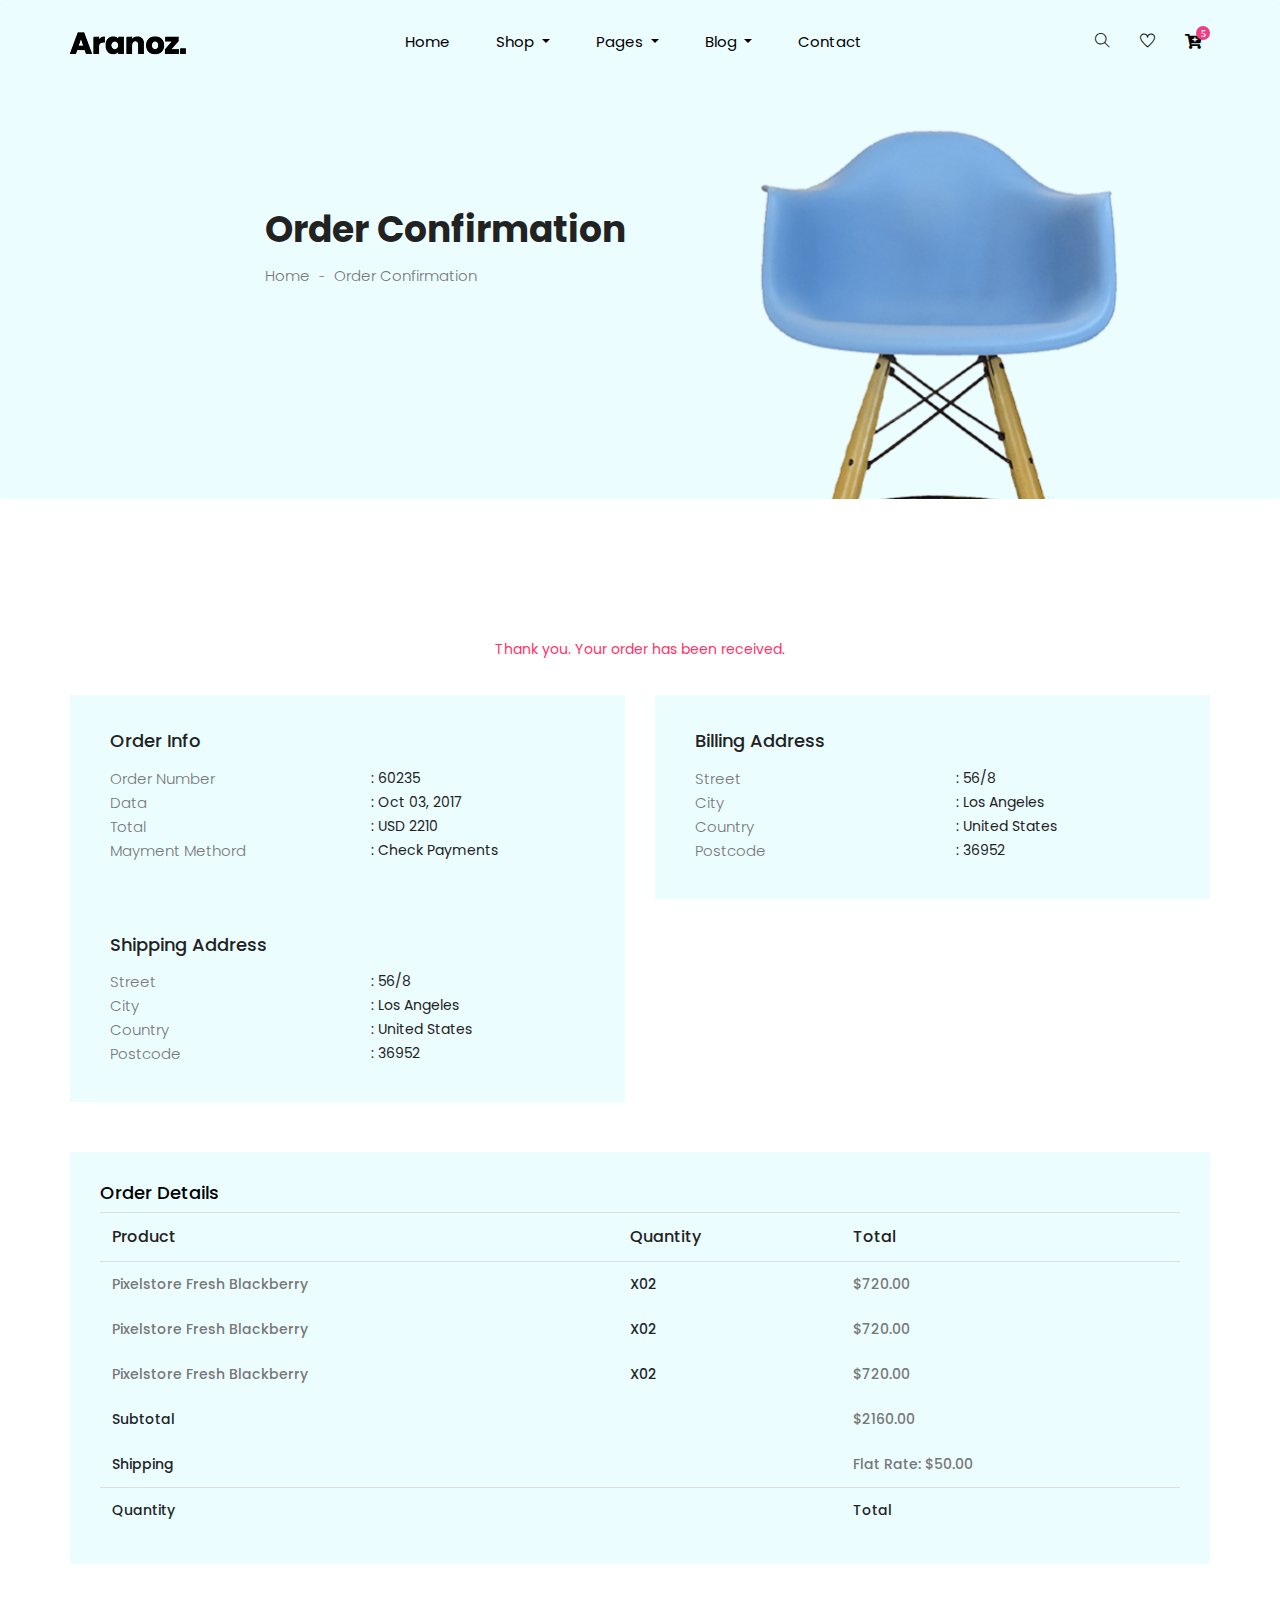
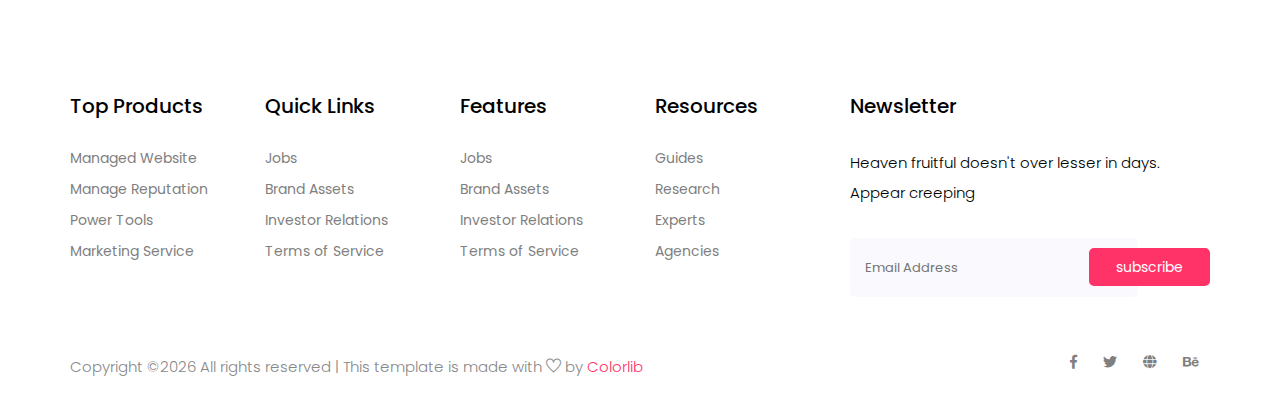
<file: bootstrap-theme/aranoz-master/confirmation.html>
<!doctype html>
<html lang="zxx">

<head>
  <!-- Required meta tags -->
  <meta charset="utf-8">
  <meta name="viewport" content="width=device-width, initial-scale=1, shrink-to-fit=no">
  <title>aranaz</title>
  <link rel="icon" href="img/favicon.png">
  <!-- Bootstrap CSS -->
  <link rel="stylesheet" href="css/bootstrap.min.css">
  <!-- animate CSS -->
  <link rel="stylesheet" href="css/animate.css">
  <!-- owl carousel CSS -->
  <link rel="stylesheet" href="css/owl.carousel.min.css">
  <!-- nice select CSS -->
  <link rel="stylesheet" href="css/nice-select.css">
  <!-- font awesome CSS -->
  <link rel="stylesheet" href="css/all.css">
  <!-- flaticon CSS -->
  <link rel="stylesheet" href="css/flaticon.css">
  <link rel="stylesheet" href="css/themify-icons.css">
  <!-- font awesome CSS -->
  <link rel="stylesheet" href="css/magnific-popup.css">
  <!-- swiper CSS -->
  <link rel="stylesheet" href="css/slick.css">
  <link rel="stylesheet" href="css/price_rangs.css">
  <!-- style CSS -->
  <link rel="stylesheet" href="css/style.css">
</head>

<body>
  <!--::header part start::-->
  <header class="main_menu home_menu">
    <div class="container">
        <div class="row align-items-center">
            <div class="col-lg-12">
                <nav class="navbar navbar-expand-lg navbar-light">
                    <a class="navbar-brand" href="index.html"> <img src="img/logo.png" alt="logo"> </a>
                    <button class="navbar-toggler" type="button" data-toggle="collapse"
                        data-target="#navbarSupportedContent" aria-controls="navbarSupportedContent"
                        aria-expanded="false" aria-label="Toggle navigation">
                        <span class="menu_icon"><i class="fas fa-bars"></i></span>
                    </button>

                    <div class="collapse navbar-collapse main-menu-item" id="navbarSupportedContent">
                        <ul class="navbar-nav">
                            <li class="nav-item">
                                <a class="nav-link" href="index.html">Home</a>
                            </li>
                            <li class="nav-item dropdown">
                                <a class="nav-link dropdown-toggle" href="blog.html" id="navbarDropdown_1"
                                    role="button" data-toggle="dropdown" aria-haspopup="true" aria-expanded="false">
                                    Shop
                                </a>
                                <div class="dropdown-menu" aria-labelledby="navbarDropdown_1">
                                    <a class="dropdown-item" href="category.html"> shop category</a>
                                    <a class="dropdown-item" href="single-product.html">product details</a>
                                    
                                </div>
                            </li>
                            <li class="nav-item dropdown">
                                <a class="nav-link dropdown-toggle" href="blog.html" id="navbarDropdown_3"
                                    role="button" data-toggle="dropdown" aria-haspopup="true" aria-expanded="false">
                                    pages
                                </a>
                                <div class="dropdown-menu" aria-labelledby="navbarDropdown_2">
                                    <a class="dropdown-item" href="login.html"> login</a>
                                    <a class="dropdown-item" href="tracking.html">tracking</a>
                                    <a class="dropdown-item" href="checkout.html">product checkout</a>
                                    <a class="dropdown-item" href="cart.html">shopping cart</a>
                                    <a class="dropdown-item" href="confirmation.html">confirmation</a>
                                    <a class="dropdown-item" href="elements.html">elements</a>
                                </div>
                            </li>
                            <li class="nav-item dropdown">
                                <a class="nav-link dropdown-toggle" href="blog.html" id="navbarDropdown_2"
                                    role="button" data-toggle="dropdown" aria-haspopup="true" aria-expanded="false">
                                    blog
                                </a>
                                <div class="dropdown-menu" aria-labelledby="navbarDropdown_2">
                                    <a class="dropdown-item" href="blog.html"> blog</a>
                                    <a class="dropdown-item" href="single-blog.html">Single blog</a>
                                </div>
                            </li>
                            
                            <li class="nav-item">
                                <a class="nav-link" href="contact.html">Contact</a>
                            </li>
                        </ul>
                    </div>
                    <div class="hearer_icon d-flex">
                        <a id="search_1" href="javascript:void(0)"><i class="ti-search"></i></a>
                        <a href=""><i class="ti-heart"></i></a>
                        <div class="dropdown cart">
                            <a class="dropdown-toggle" href="#" id="navbarDropdown3" role="button"
                                data-toggle="dropdown" aria-haspopup="true" aria-expanded="false">
                                <i class="fas fa-cart-plus"></i>
                            </a>
                            <!-- <div class="dropdown-menu" aria-labelledby="navbarDropdown">
                                <div class="single_product">

                                </div>
                            </div> -->
                            
                        </div>
                    </div>
                </nav>
            </div>
        </div>
    </div>
    <div class="search_input" id="search_input_box">
        <div class="container ">
            <form class="d-flex justify-content-between search-inner">
                <input type="text" class="form-control" id="search_input" placeholder="Search Here">
                <button type="submit" class="btn"></button>
                <span class="ti-close" id="close_search" title="Close Search"></span>
            </form>
        </div>
    </div>
</header>
  <!-- Header part end-->

  <!--================Home Banner Area =================-->
  <!-- breadcrumb start-->
  <section class="breadcrumb breadcrumb_bg">
    <div class="container">
      <div class="row justify-content-center">
        <div class="col-lg-8">
          <div class="breadcrumb_iner">
            <div class="breadcrumb_iner_item">
              <h2>Order Confirmation</h2>
              <p>Home <span>-</span> Order Confirmation</p>
            </div>
          </div>
        </div>
      </div>
    </div>
  </section>
  <!-- breadcrumb start-->

  <!--================ confirmation part start =================-->
  <section class="confirmation_part padding_top">
    <div class="container">
      <div class="row">
        <div class="col-lg-12">
          <div class="confirmation_tittle">
            <span>Thank you. Your order has been received.</span>
          </div>
        </div>
        <div class="col-lg-6 col-lx-4">
          <div class="single_confirmation_details">
            <h4>order info</h4>
            <ul>
              <li>
                <p>order number</p><span>: 60235</span>
              </li>
              <li>
                <p>data</p><span>: Oct 03, 2017</span>
              </li>
              <li>
                <p>total</p><span>: USD 2210</span>
              </li>
              <li>
                <p>mayment methord</p><span>: Check payments</span>
              </li>
            </ul>
          </div>
        </div>
        <div class="col-lg-6 col-lx-4">
          <div class="single_confirmation_details">
            <h4>Billing Address</h4>
            <ul>
              <li>
                <p>Street</p><span>: 56/8</span>
              </li>
              <li>
                <p>city</p><span>: Los Angeles</span>
              </li>
              <li>
                <p>country</p><span>: United States</span>
              </li>
              <li>
                <p>postcode</p><span>: 36952</span>
              </li>
            </ul>
          </div>
        </div>
        <div class="col-lg-6 col-lx-4">
          <div class="single_confirmation_details">
            <h4>shipping Address</h4>
            <ul>
              <li>
                <p>Street</p><span>: 56/8</span>
              </li>
              <li>
                <p>city</p><span>: Los Angeles</span>
              </li>
              <li>
                <p>country</p><span>: United States</span>
              </li>
              <li>
                <p>postcode</p><span>: 36952</span>
              </li>
            </ul>
          </div>
        </div>
      </div>
      <div class="row">
        <div class="col-lg-12">
          <div class="order_details_iner">
            <h3>Order Details</h3>
            <table class="table table-borderless">
              <thead>
                <tr>
                  <th scope="col" colspan="2">Product</th>
                  <th scope="col">Quantity</th>
                  <th scope="col">Total</th>
                </tr>
              </thead>
              <tbody>
                <tr>
                  <th colspan="2"><span>Pixelstore fresh Blackberry</span></th>
                  <th>x02</th>
                  <th> <span>$720.00</span></th>
                </tr>
                <tr>
                  <th colspan="2"><span>Pixelstore fresh Blackberry</span></th>
                  <th>x02</th>
                  <th> <span>$720.00</span></th>
                </tr>
                <tr>
                  <th colspan="2"><span>Pixelstore fresh Blackberry</span></th>
                  <th>x02</th>
                  <th> <span>$720.00</span></th>
                </tr>
                <tr>
                  <th colspan="3">Subtotal</th>
                  <th> <span>$2160.00</span></th>
                </tr>
                <tr>
                  <th colspan="3">shipping</th>
                  <th><span>flat rate: $50.00</span></th>
                </tr>
              </tbody>
              <tfoot>
                <tr>
                  <th scope="col" colspan="3">Quantity</th>
                  <th scope="col">Total</th>
                </tr>
              </tfoot>
            </table>
          </div>
        </div>
      </div>
    </div>
  </section>
  <!--================ confirmation part end =================-->

  <!--::footer_part start::-->
  <footer class="footer_part">
    <div class="container">
      <div class="row justify-content-around">
        <div class="col-sm-6 col-lg-2">
          <div class="single_footer_part">
            <h4>Top Products</h4>
            <ul class="list-unstyled">
              <li><a href="">Managed Website</a></li>
              <li><a href="">Manage Reputation</a></li>
              <li><a href="">Power Tools</a></li>
              <li><a href="">Marketing Service</a></li>
            </ul>
          </div>
        </div>
        <div class="col-sm-6 col-lg-2">
          <div class="single_footer_part">
            <h4>Quick Links</h4>
            <ul class="list-unstyled">
              <li><a href="">Jobs</a></li>
              <li><a href="">Brand Assets</a></li>
              <li><a href="">Investor Relations</a></li>
              <li><a href="">Terms of Service</a></li>
            </ul>
          </div>
        </div>
        <div class="col-sm-6 col-lg-2">
          <div class="single_footer_part">
            <h4>Features</h4>
            <ul class="list-unstyled">
              <li><a href="">Jobs</a></li>
              <li><a href="">Brand Assets</a></li>
              <li><a href="">Investor Relations</a></li>
              <li><a href="">Terms of Service</a></li>
            </ul>
          </div>
        </div>
        <div class="col-sm-6 col-lg-2">
          <div class="single_footer_part">
            <h4>Resources</h4>
            <ul class="list-unstyled">
              <li><a href="">Guides</a></li>
              <li><a href="">Research</a></li>
              <li><a href="">Experts</a></li>
              <li><a href="">Agencies</a></li>
            </ul>
          </div>
        </div>
        <div class="col-sm-6 col-lg-4">
          <div class="single_footer_part">
            <h4>Newsletter</h4>
            <p>Heaven fruitful doesn't over lesser in days. Appear creeping
            </p>
            <div id="mc_embed_signup">
              <form target="_blank"
                action="https://spondonit.us12.list-manage.com/subscribe/post?u=1462626880ade1ac87bd9c93a&amp;id=92a4423d01"
                method="get" class="subscribe_form relative mail_part">
                <input type="email" name="email" id="newsletter-form-email" placeholder="Email Address"
                  class="placeholder hide-on-focus" onfocus="this.placeholder = ''"
                  onblur="this.placeholder = ' Email Address '">
                <button type="submit" name="submit" id="newsletter-submit"
                  class="email_icon newsletter-submit button-contactForm">subscribe</button>
                <div class="mt-10 info"></div>
              </form>
            </div>
          </div>
        </div>
      </div>

    </div>
    <div class="copyright_part">
      <div class="container">
        <div class="row">
          <div class="col-lg-8">
            <div class="copyright_text">
              <P><!-- Link back to Colorlib can't be removed. Template is licensed under CC BY 3.0. -->
Copyright &copy;<script>document.write(new Date().getFullYear());</script> All rights reserved | This template is made with <i class="ti-heart" aria-hidden="true"></i> by <a href="https://colorlib.com" target="_blank">Colorlib</a>
<!-- Link back to Colorlib can't be removed. Template is licensed under CC BY 3.0. --></P>
            </div>
          </div>
          <div class="col-lg-4">
            <div class="footer_icon social_icon">
              <ul class="list-unstyled">
                <li><a href="#" class="single_social_icon"><i class="fab fa-facebook-f"></i></a></li>
                <li><a href="#" class="single_social_icon"><i class="fab fa-twitter"></i></a></li>
                <li><a href="#" class="single_social_icon"><i class="fas fa-globe"></i></a></li>
                <li><a href="#" class="single_social_icon"><i class="fab fa-behance"></i></a></li>
              </ul>
            </div>
          </div>
        </div>
      </div>
    </div>
  </footer>
  <!--::footer_part end::-->

  <!-- jquery plugins here-->
  <!-- jquery -->
  <script src="js/jquery-1.12.1.min.js"></script>
  <!-- popper js -->
  <script src="js/popper.min.js"></script>
  <!-- bootstrap js -->
  <script src="js/bootstrap.min.js"></script>
  <!-- easing js -->
  <script src="js/jquery.magnific-popup.js"></script>
  <!-- swiper js -->
  <script src="js/swiper.min.js"></script>
  <!-- swiper js -->
  <script src="js/masonry.pkgd.js"></script>
  <!-- particles js -->
  <script src="js/owl.carousel.min.js"></script>
  <script src="js/jquery.nice-select.min.js"></script>
  <!-- slick js -->
  <script src="js/slick.min.js"></script>
  <script src="js/jquery.counterup.min.js"></script>
  <script src="js/waypoints.min.js"></script>
  <script src="js/contact.js"></script>
  <script src="js/jquery.ajaxchimp.min.js"></script>
  <script src="js/jquery.form.js"></script>
  <script src="js/jquery.validate.min.js"></script>
  <script src="js/mail-script.js"></script>
  <script src="js/stellar.js"></script>
  <script src="js/price_rangs.js"></script>
  <!-- custom js -->
  <script src="js/custom.js"></script>
</body>

</html>

</html>

</html>

</html>

</html>

</html>
</file>
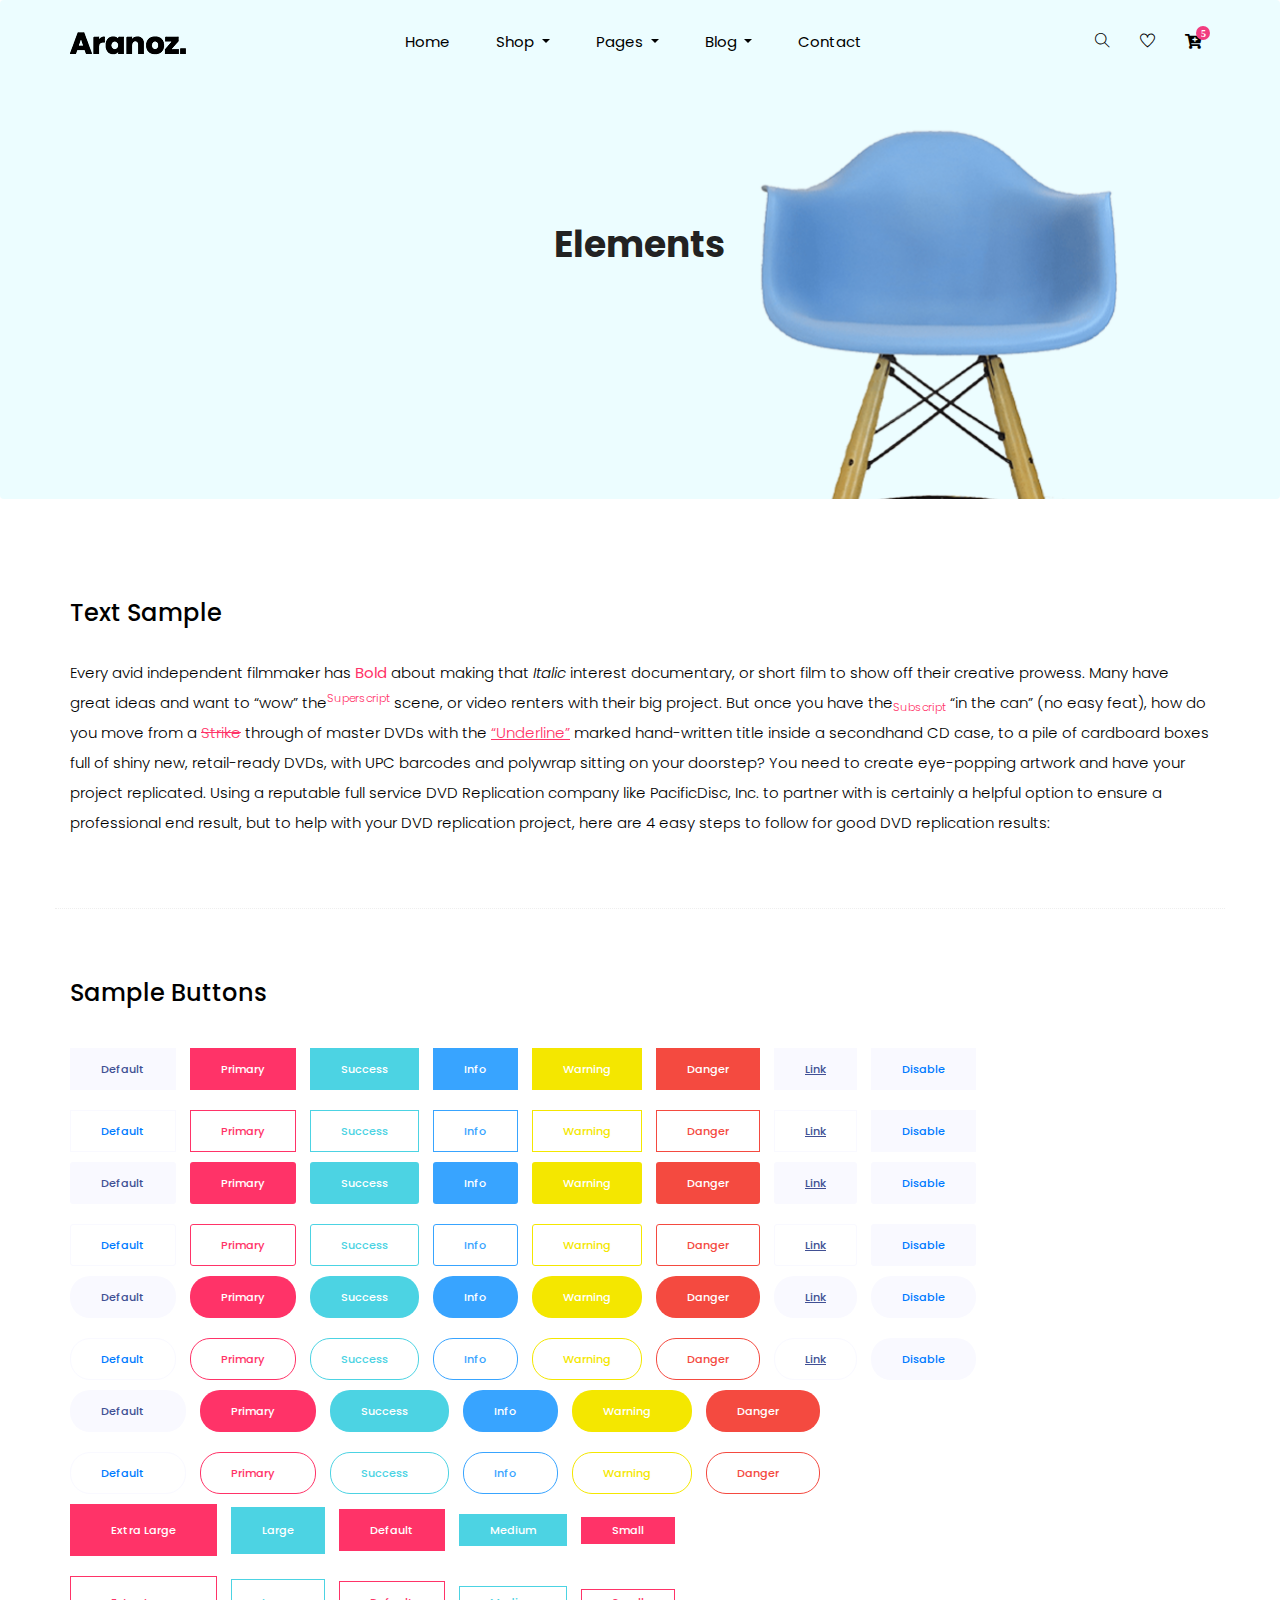
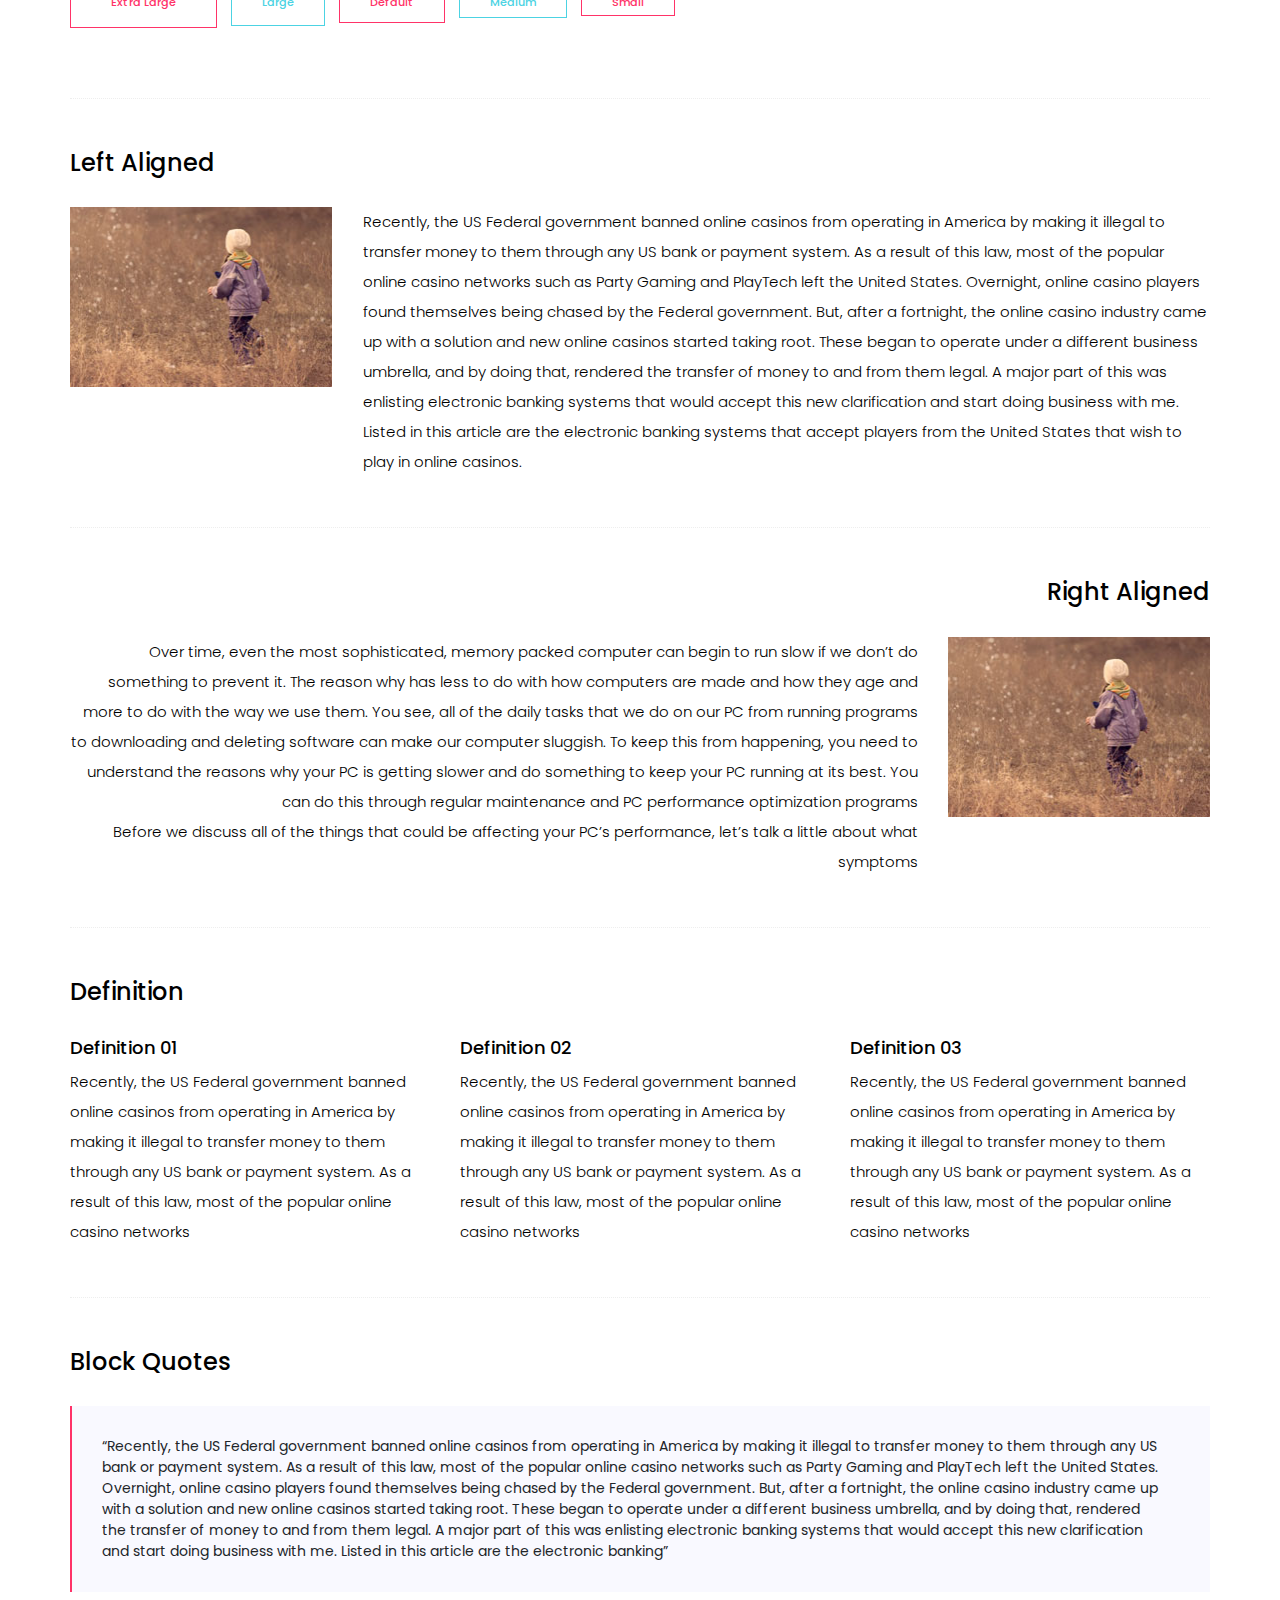
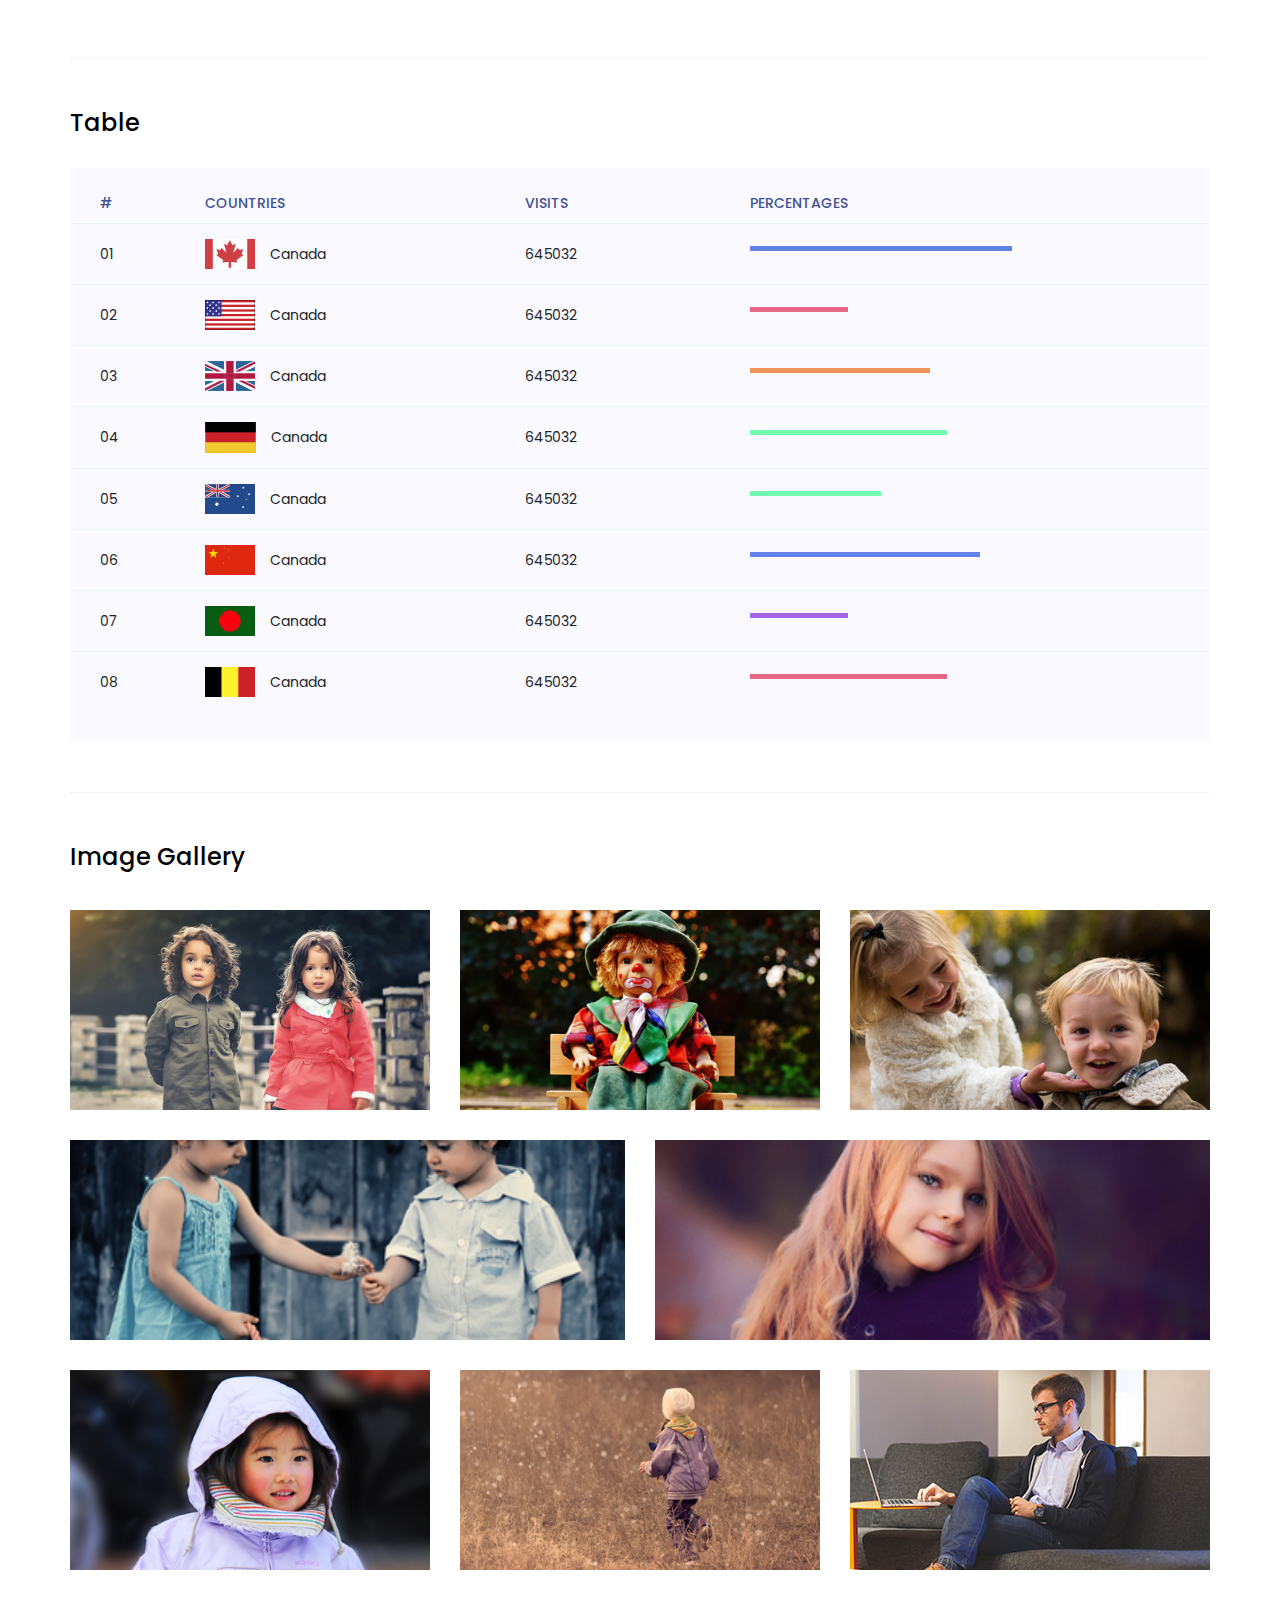
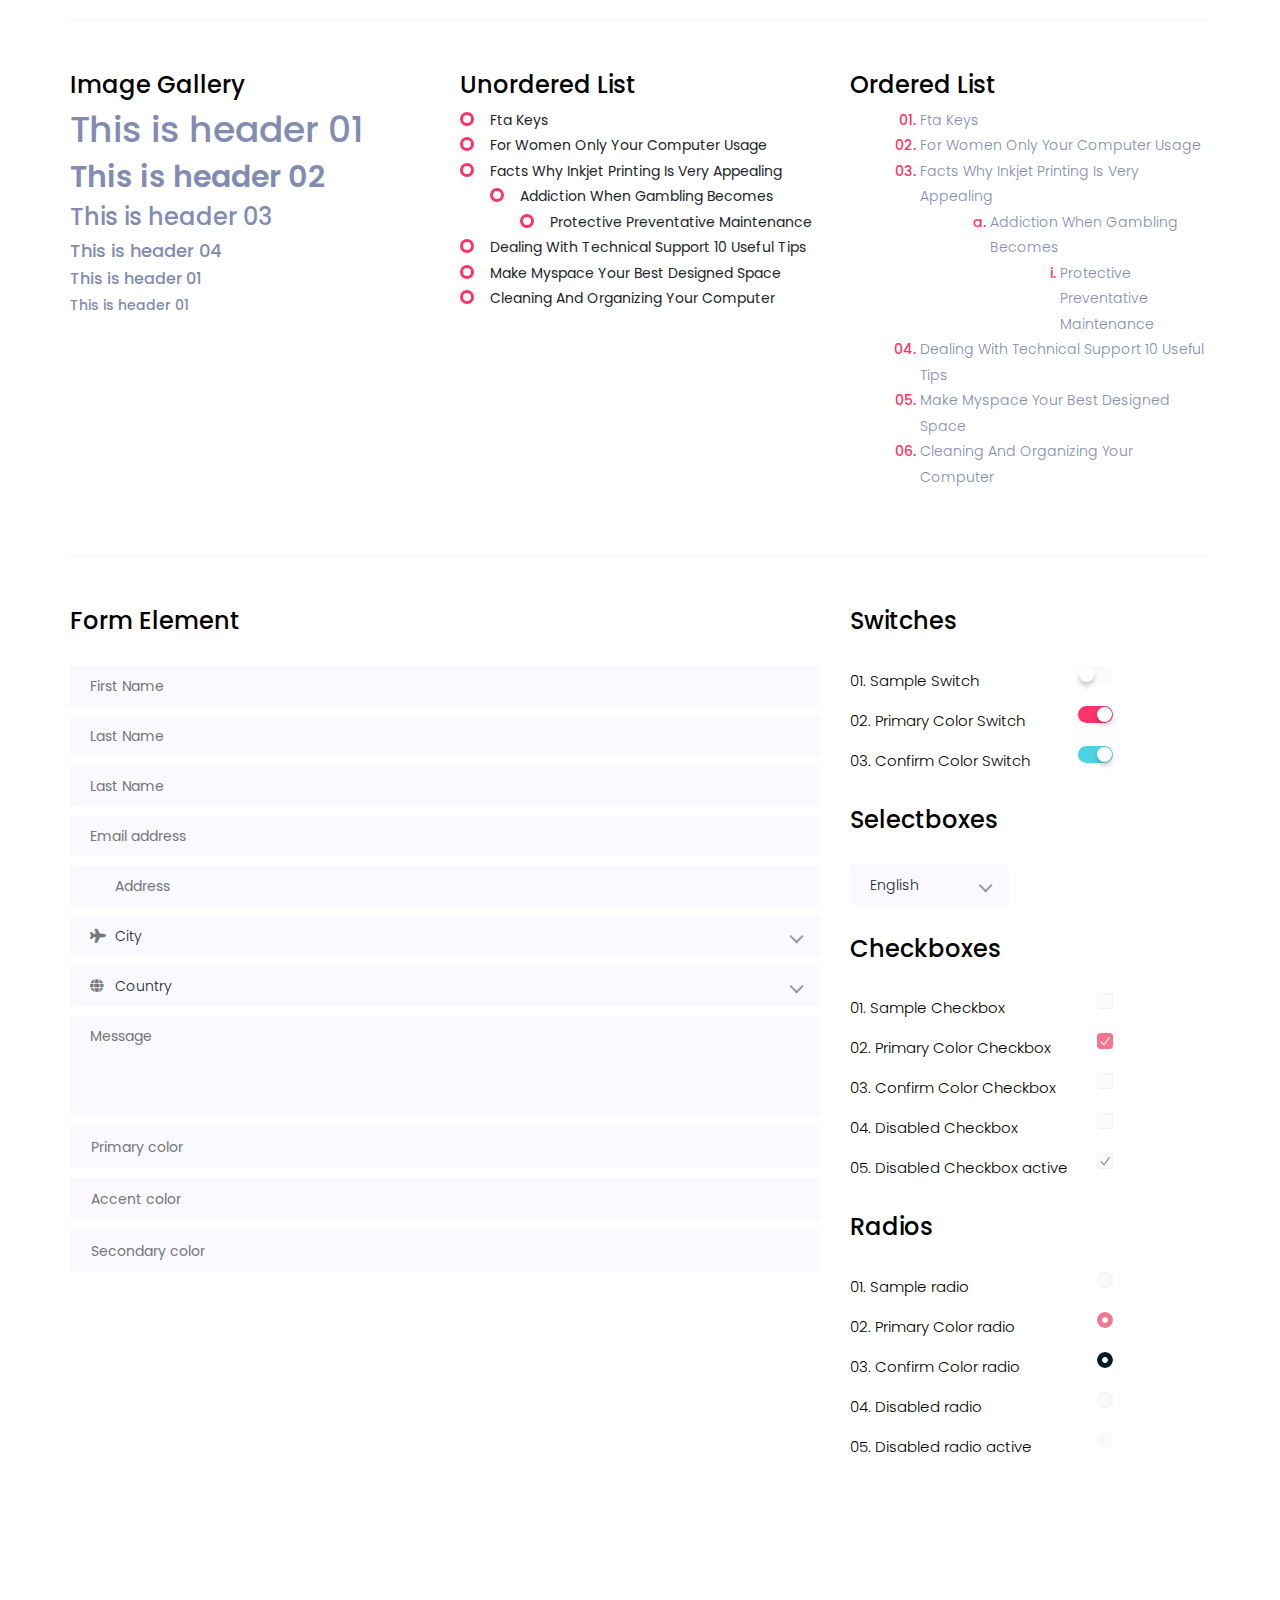
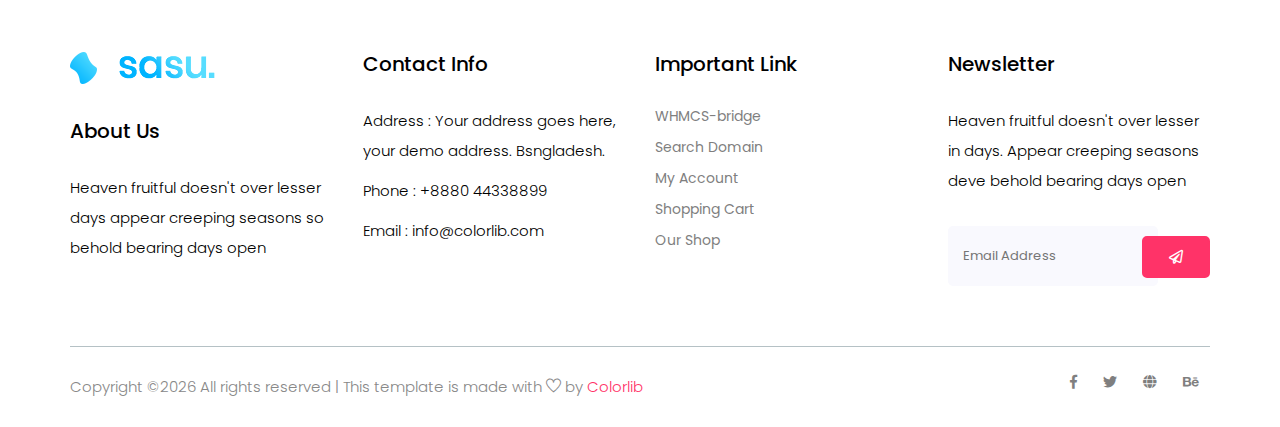
<file: bootstrap-theme/aranoz-master/elements.html>
<!doctype html>
<html lang="zxx">

<head>
	<!-- Required meta tags -->
	<meta charset="utf-8">
	<meta name="viewport" content="width=device-width, initial-scale=1, shrink-to-fit=no">
	<title>aranoz</title>
	<link rel="icon" href="img/favicon.png">
	<!-- Bootstrap CSS -->
	<link rel="stylesheet" href="css/bootstrap.min.css">
	<!-- animate CSS -->
	<link rel="stylesheet" href="css/animate.css">
	<!-- owl carousel CSS -->
	<link rel="stylesheet" href="css/owl.carousel.min.css">
	<!-- font awesome CSS -->
	<link rel="stylesheet" href="css/all.css">
	<!-- flaticon CSS -->
	<link rel="stylesheet" href="css/flaticon.css">
	<link rel="stylesheet" href="css/themify-icons.css">
	<link rel="stylesheet" href="css/nice-select.css">
	<!-- font awesome CSS -->
	<link rel="stylesheet" href="css/magnific-popup.css">
	<!-- swiper CSS -->
	<link rel="stylesheet" href="css/slick.css">
	<!-- style CSS -->
	<link rel="stylesheet" href="css/style.css">
</head>

<body>
	<!--::header part start::-->
	<header class="main_menu home_menu">
        <div class="container">
            <div class="row align-items-center">
                <div class="col-lg-12">
                    <nav class="navbar navbar-expand-lg navbar-light">
                        <a class="navbar-brand" href="index.html"> <img src="img/logo.png" alt="logo"> </a>
                        <button class="navbar-toggler" type="button" data-toggle="collapse"
                            data-target="#navbarSupportedContent" aria-controls="navbarSupportedContent"
                            aria-expanded="false" aria-label="Toggle navigation">
                            <span class="menu_icon"><i class="fas fa-bars"></i></span>
                        </button>

                        <div class="collapse navbar-collapse main-menu-item" id="navbarSupportedContent">
                            <ul class="navbar-nav">
                                <li class="nav-item">
                                    <a class="nav-link" href="index.html">Home</a>
                                </li>
                                <li class="nav-item dropdown">
                                    <a class="nav-link dropdown-toggle" href="blog.html" id="navbarDropdown_1"
                                        role="button" data-toggle="dropdown" aria-haspopup="true" aria-expanded="false">
                                        Shop
                                    </a>
                                    <div class="dropdown-menu" aria-labelledby="navbarDropdown_1">
                                        <a class="dropdown-item" href="category.html"> shop category</a>
                                        <a class="dropdown-item" href="single-product.html">product details</a>
                                        
                                    </div>
                                </li>
                                <li class="nav-item dropdown">
                                    <a class="nav-link dropdown-toggle" href="blog.html" id="navbarDropdown_3"
                                        role="button" data-toggle="dropdown" aria-haspopup="true" aria-expanded="false">
                                        pages
                                    </a>
                                    <div class="dropdown-menu" aria-labelledby="navbarDropdown_2">
                                        <a class="dropdown-item" href="login.html"> login</a>
                                        <a class="dropdown-item" href="tracking.html">tracking</a>
                                        <a class="dropdown-item" href="checkout.html">product checkout</a>
                                        <a class="dropdown-item" href="cart.html">shopping cart</a>
                                        <a class="dropdown-item" href="confirmation.html">confirmation</a>
                                        <a class="dropdown-item" href="elements.html">elements</a>
                                    </div>
                                </li>
                                <li class="nav-item dropdown">
                                    <a class="nav-link dropdown-toggle" href="blog.html" id="navbarDropdown_2"
                                        role="button" data-toggle="dropdown" aria-haspopup="true" aria-expanded="false">
                                        blog
                                    </a>
                                    <div class="dropdown-menu" aria-labelledby="navbarDropdown_2">
                                        <a class="dropdown-item" href="blog.html"> blog</a>
                                        <a class="dropdown-item" href="single-blog.html">Single blog</a>
                                    </div>
                                </li>
                                
                                <li class="nav-item">
                                    <a class="nav-link" href="contact.html">Contact</a>
                                </li>
                            </ul>
                        </div>
                        <div class="hearer_icon d-flex">
                            <a id="search_1" href="javascript:void(0)"><i class="ti-search"></i></a>
                            <a href=""><i class="ti-heart"></i></a>
                            <div class="dropdown cart">
                                <a class="dropdown-toggle" href="#" id="navbarDropdown3" role="button"
                                    data-toggle="dropdown" aria-haspopup="true" aria-expanded="false">
                                    <i class="fas fa-cart-plus"></i>
                                </a>
                                <!-- <div class="dropdown-menu" aria-labelledby="navbarDropdown">
                                    <div class="single_product">
    
                                    </div>
                                </div> -->
                                
                            </div>
                        </div>
                    </nav>
                </div>
            </div>
        </div>
        <div class="search_input" id="search_input_box">
            <div class="container ">
                <form class="d-flex justify-content-between search-inner">
                    <input type="text" class="form-control" id="search_input" placeholder="Search Here">
                    <button type="submit" class="btn"></button>
                    <span class="ti-close" id="close_search" title="Close Search"></span>
                </form>
            </div>
        </div>
    </header>
	<!-- Header part end-->


	<!-- breadcrumb start-->
	<section class="breadcrumb breadcrumb_bg">
		<div class="container">
			<div class="row">
				<div class="col-lg-12">
					<div class="breadcrumb_iner text-center">
						<div class="breadcrumb_iner_item">
							<h2>elements</h2>
						</div>
					</div>
				</div>
			</div>
		</div>
	</section>
	<!-- breadcrumb start-->

	<!-- Start Sample Area -->
	<section class="sample-text-area">
		<div class="container box_1170">
			<h3 class="text-heading">Text Sample</h3>
			<p class="sample-text">
				Every avid independent filmmaker has <b>Bold</b> about making that <i>Italic</i> interest documentary,
				or short
				film to show off their creative prowess. Many have great ideas and want to “wow”
				the<sup>Superscript</sup> scene,
				or video renters with their big project. But once you have the<sub>Subscript</sub> “in the can” (no easy
				feat), how
				do you move from a <del>Strike</del> through of master DVDs with the <u>“Underline”</u> marked
				hand-written title
				inside a secondhand CD case, to a pile of cardboard boxes full of shiny new, retail-ready DVDs, with UPC
				barcodes
				and polywrap sitting on your doorstep? You need to create eye-popping artwork and have your project
				replicated.
				Using a reputable full service DVD Replication company like PacificDisc, Inc. to partner with is
				certainly a
				helpful option to ensure a professional end result, but to help with your DVD replication project, here
				are 4 easy
				steps to follow for good DVD replication results:

			</p>
		</div>
	</section>
	<!-- End Sample Area -->

	<!-- Start Button -->
	<section class="button-area">
		<div class="container box_1170 border-top-generic">
			<h3 class="text-heading">Sample Buttons</h3>
			<div class="button-group-area">
				<a href="#" class="genric-btn default">Default</a>
				<a href="#" class="genric-btn primary">Primary</a>
				<a href="#" class="genric-btn success">Success</a>
				<a href="#" class="genric-btn info">Info</a>
				<a href="#" class="genric-btn warning">Warning</a>
				<a href="#" class="genric-btn danger">Danger</a>
				<a href="#" class="genric-btn link">Link</a>
				<a href="#" class="genric-btn disable">Disable</a>
			</div>
			<div class="button-group-area mt-10">
				<a href="#" class="genric-btn default-border">Default</a>
				<a href="#" class="genric-btn primary-border">Primary</a>
				<a href="#" class="genric-btn success-border">Success</a>
				<a href="#" class="genric-btn info-border">Info</a>
				<a href="#" class="genric-btn warning-border">Warning</a>
				<a href="#" class="genric-btn danger-border">Danger</a>
				<a href="#" class="genric-btn link-border">Link</a>
				<a href="#" class="genric-btn disable">Disable</a>
			</div>
			<div class="button-group-area mt-40">
				<a href="#" class="genric-btn default radius">Default</a>
				<a href="#" class="genric-btn primary radius">Primary</a>
				<a href="#" class="genric-btn success radius">Success</a>
				<a href="#" class="genric-btn info radius">Info</a>
				<a href="#" class="genric-btn warning radius">Warning</a>
				<a href="#" class="genric-btn danger radius">Danger</a>
				<a href="#" class="genric-btn link radius">Link</a>
				<a href="#" class="genric-btn disable radius">Disable</a>
			</div>
			<div class="button-group-area mt-10">
				<a href="#" class="genric-btn default-border radius">Default</a>
				<a href="#" class="genric-btn primary-border radius">Primary</a>
				<a href="#" class="genric-btn success-border radius">Success</a>
				<a href="#" class="genric-btn info-border radius">Info</a>
				<a href="#" class="genric-btn warning-border radius">Warning</a>
				<a href="#" class="genric-btn danger-border radius">Danger</a>
				<a href="#" class="genric-btn link-border radius">Link</a>
				<a href="#" class="genric-btn disable radius">Disable</a>
			</div>
			<div class="button-group-area mt-40">
				<a href="#" class="genric-btn default circle">Default</a>
				<a href="#" class="genric-btn primary circle">Primary</a>
				<a href="#" class="genric-btn success circle">Success</a>
				<a href="#" class="genric-btn info circle">Info</a>
				<a href="#" class="genric-btn warning circle">Warning</a>
				<a href="#" class="genric-btn danger circle">Danger</a>
				<a href="#" class="genric-btn link circle">Link</a>
				<a href="#" class="genric-btn disable circle">Disable</a>
			</div>
			<div class="button-group-area mt-10">
				<a href="#" class="genric-btn default-border circle">Default</a>
				<a href="#" class="genric-btn primary-border circle">Primary</a>
				<a href="#" class="genric-btn success-border circle">Success</a>
				<a href="#" class="genric-btn info-border circle">Info</a>
				<a href="#" class="genric-btn warning-border circle">Warning</a>
				<a href="#" class="genric-btn danger-border circle">Danger</a>
				<a href="#" class="genric-btn link-border circle">Link</a>
				<a href="#" class="genric-btn disable circle">Disable</a>
			</div>
			<div class="button-group-area mt-40">
				<a href="#" class="genric-btn default circle arrow">Default<span class="lnr lnr-arrow-right"></span></a>
				<a href="#" class="genric-btn primary circle arrow">Primary<span class="lnr lnr-arrow-right"></span></a>
				<a href="#" class="genric-btn success circle arrow">Success<span class="lnr lnr-arrow-right"></span></a>
				<a href="#" class="genric-btn info circle arrow">Info<span class="lnr lnr-arrow-right"></span></a>
				<a href="#" class="genric-btn warning circle arrow">Warning<span class="lnr lnr-arrow-right"></span></a>
				<a href="#" class="genric-btn danger circle arrow">Danger<span class="lnr lnr-arrow-right"></span></a>
			</div>
			<div class="button-group-area mt-10">
				<a href="#" class="genric-btn default-border circle arrow">Default<span
						class="lnr lnr-arrow-right"></span></a>
				<a href="#" class="genric-btn primary-border circle arrow">Primary<span
						class="lnr lnr-arrow-right"></span></a>
				<a href="#" class="genric-btn success-border circle arrow">Success<span
						class="lnr lnr-arrow-right"></span></a>
				<a href="#" class="genric-btn info-border circle arrow">Info<span
						class="lnr lnr-arrow-right"></span></a>
				<a href="#" class="genric-btn warning-border circle arrow">Warning<span
						class="lnr lnr-arrow-right"></span></a>
				<a href="#" class="genric-btn danger-border circle arrow">Danger<span
						class="lnr lnr-arrow-right"></span></a>
			</div>
			<div class="button-group-area mt-40">
				<a href="#" class="genric-btn primary e-large">Extra Large</a>
				<a href="#" class="genric-btn success large">Large</a>
				<a href="#" class="genric-btn primary">Default</a>
				<a href="#" class="genric-btn success medium">Medium</a>
				<a href="#" class="genric-btn primary small">Small</a>
			</div>
			<div class="button-group-area mt-10">
				<a href="#" class="genric-btn primary-border e-large">Extra Large</a>
				<a href="#" class="genric-btn success-border large">Large</a>
				<a href="#" class="genric-btn primary-border">Default</a>
				<a href="#" class="genric-btn success-border medium">Medium</a>
				<a href="#" class="genric-btn primary-border small">Small</a>
			</div>
		</div>
	</section>
	<!-- End Button -->

	<!-- Start Align Area -->
	<div class="whole-wrap">
		<div class="container box_1170">
			<div class="section-top-border">
				<h3 class="mb-30">Left Aligned</h3>
				<div class="row">
					<div class="col-md-3">
						<img src="img/elements/d.jpg" alt="" class="img-fluid">
					</div>
					<div class="col-md-9 mt-sm-20">
						<p>Recently, the US Federal government banned online casinos from operating in America by making
							it illegal to
							transfer money to them through any US bank or payment system. As a result of this law, most
							of the popular
							online casino networks such as Party Gaming and PlayTech left the United States. Overnight,
							online casino
							players found themselves being chased by the Federal government. But, after a fortnight, the
							online casino
							industry came up with a solution and new online casinos started taking root. These began to
							operate under a
							different business umbrella, and by doing that, rendered the transfer of money to and from
							them legal. A major
							part of this was enlisting electronic banking systems that would accept this new
							clarification and start doing
							business with me. Listed in this article are the electronic banking systems that accept
							players from the United
							States that wish to play in online casinos.</p>
					</div>
				</div>
			</div>
			<div class="section-top-border text-right">
				<h3 class="mb-30">Right Aligned</h3>
				<div class="row">
					<div class="col-md-9">
						<p class="text-right">Over time, even the most sophisticated, memory packed computer can begin
							to run slow if we
							don’t do something to prevent it. The reason why has less to do with how computers are made
							and how they age and
							more to do with the way we use them. You see, all of the daily tasks that we do on our PC
							from running programs
							to downloading and deleting software can make our computer sluggish. To keep this from
							happening, you need to
							understand the reasons why your PC is getting slower and do something to keep your PC
							running at its best. You
							can do this through regular maintenance and PC performance optimization programs</p>
						<p class="text-right">Before we discuss all of the things that could be affecting your PC’s
							performance, let’s
							talk a little about what symptoms</p>
					</div>
					<div class="col-md-3">
						<img src="img/elements/d.jpg" alt="" class="img-fluid">
					</div>
				</div>
			</div>
			<div class="section-top-border">
				<h3 class="mb-30">Definition</h3>
				<div class="row">
					<div class="col-md-4">
						<div class="single-defination">
							<h4 class="mb-20">Definition 01</h4>
							<p>Recently, the US Federal government banned online casinos from operating in America by
								making it illegal to
								transfer money to them through any US bank or payment system. As a result of this law,
								most of the popular
								online casino networks</p>
						</div>
					</div>
					<div class="col-md-4">
						<div class="single-defination">
							<h4 class="mb-20">Definition 02</h4>
							<p>Recently, the US Federal government banned online casinos from operating in America by
								making it illegal to
								transfer money to them through any US bank or payment system. As a result of this law,
								most of the popular
								online casino networks</p>
						</div>
					</div>
					<div class="col-md-4">
						<div class="single-defination">
							<h4 class="mb-20">Definition 03</h4>
							<p>Recently, the US Federal government banned online casinos from operating in America by
								making it illegal to
								transfer money to them through any US bank or payment system. As a result of this law,
								most of the popular
								online casino networks</p>
						</div>
					</div>
				</div>
			</div>
			<div class="section-top-border">
				<h3 class="mb-30">Block Quotes</h3>
				<div class="row">
					<div class="col-lg-12">
						<blockquote class="generic-blockquote">
							“Recently, the US Federal government banned online casinos from operating in America by
							making it illegal to
							transfer money to them through any US bank or payment system. As a result of this law, most
							of the popular
							online casino networks such as Party Gaming and PlayTech left the United States. Overnight,
							online casino
							players found themselves being chased by the Federal government. But, after a fortnight, the
							online casino
							industry came up with a solution and new online casinos started taking root. These began to
							operate under a
							different business umbrella, and by doing that, rendered the transfer of money to and from
							them legal. A major
							part of this was enlisting electronic banking systems that would accept this new
							clarification and start doing
							business with me. Listed in this article are the electronic banking”
						</blockquote>
					</div>
				</div>
			</div>
			<div class="section-top-border">
				<h3 class="mb-30">Table</h3>
				<div class="progress-table-wrap">
					<div class="progress-table">
						<div class="table-head">
							<div class="serial">#</div>
							<div class="country">Countries</div>
							<div class="visit">Visits</div>
							<div class="percentage">Percentages</div>
						</div>
						<div class="table-row">
							<div class="serial">01</div>
							<div class="country"> <img src="img/elements/f1.jpg" alt="flag">Canada</div>
							<div class="visit">645032</div>
							<div class="percentage">
								<div class="progress">
									<div class="progress-bar color-1" role="progressbar" style="width: 80%"
										aria-valuenow="80" aria-valuemin="0" aria-valuemax="100"></div>
								</div>
							</div>
						</div>
						<div class="table-row">
							<div class="serial">02</div>
							<div class="country"> <img src="img/elements/f2.jpg" alt="flag">Canada</div>
							<div class="visit">645032</div>
							<div class="percentage">
								<div class="progress">
									<div class="progress-bar color-2" role="progressbar" style="width: 30%"
										aria-valuenow="30" aria-valuemin="0" aria-valuemax="100"></div>
								</div>
							</div>
						</div>
						<div class="table-row">
							<div class="serial">03</div>
							<div class="country"> <img src="img/elements/f3.jpg" alt="flag">Canada</div>
							<div class="visit">645032</div>
							<div class="percentage">
								<div class="progress">
									<div class="progress-bar color-3" role="progressbar" style="width: 55%"
										aria-valuenow="55" aria-valuemin="0" aria-valuemax="100"></div>
								</div>
							</div>
						</div>
						<div class="table-row">
							<div class="serial">04</div>
							<div class="country"> <img src="img/elements/f4.jpg" alt="flag">Canada</div>
							<div class="visit">645032</div>
							<div class="percentage">
								<div class="progress">
									<div class="progress-bar color-4" role="progressbar" style="width: 60%"
										aria-valuenow="60" aria-valuemin="0" aria-valuemax="100"></div>
								</div>
							</div>
						</div>
						<div class="table-row">
							<div class="serial">05</div>
							<div class="country"> <img src="img/elements/f5.jpg" alt="flag">Canada</div>
							<div class="visit">645032</div>
							<div class="percentage">
								<div class="progress">
									<div class="progress-bar color-5" role="progressbar" style="width: 40%"
										aria-valuenow="40" aria-valuemin="0" aria-valuemax="100"></div>
								</div>
							</div>
						</div>
						<div class="table-row">
							<div class="serial">06</div>
							<div class="country"> <img src="img/elements/f6.jpg" alt="flag">Canada</div>
							<div class="visit">645032</div>
							<div class="percentage">
								<div class="progress">
									<div class="progress-bar color-6" role="progressbar" style="width: 70%"
										aria-valuenow="70" aria-valuemin="0" aria-valuemax="100"></div>
								</div>
							</div>
						</div>
						<div class="table-row">
							<div class="serial">07</div>
							<div class="country"> <img src="img/elements/f7.jpg" alt="flag">Canada</div>
							<div class="visit">645032</div>
							<div class="percentage">
								<div class="progress">
									<div class="progress-bar color-7" role="progressbar" style="width: 30%"
										aria-valuenow="30" aria-valuemin="0" aria-valuemax="100"></div>
								</div>
							</div>
						</div>
						<div class="table-row">
							<div class="serial">08</div>
							<div class="country"> <img src="img/elements/f8.jpg" alt="flag">Canada</div>
							<div class="visit">645032</div>
							<div class="percentage">
								<div class="progress">
									<div class="progress-bar color-8" role="progressbar" style="width: 60%"
										aria-valuenow="60" aria-valuemin="0" aria-valuemax="100"></div>
								</div>
							</div>
						</div>
					</div>
				</div>
			</div>
			<div class="section-top-border">
				<h3>Image Gallery</h3>
				<div class="row gallery-item">
					<div class="col-md-4">
						<a href="img/elements/g1.jpg" class="img-pop-up img-gal">
							<div class="single-gallery-image" style="background: url(img/elements/g1.jpg);"></div>
						</a>
					</div>
					<div class="col-md-4">
						<a href="img/elements/g2.jpg" class="img-pop-up img-gal">
							<div class="single-gallery-image" style="background: url(img/elements/g2.jpg);"></div>
						</a>
					</div>
					<div class="col-md-4">
						<a href="img/elements/g3.jpg" class="img-pop-up img-gal">
							<div class="single-gallery-image" style="background: url(img/elements/g3.jpg);"></div>
						</a>
					</div>
					<div class="col-md-6">
						<a href="img/elements/g4.jpg" class="img-pop-up img-gal">
							<div class="single-gallery-image" style="background: url(img/elements/g4.jpg);"></div>
						</a>
					</div>
					<div class="col-md-6">
						<a href="img/elements/g5.jpg" class="img-pop-up img-gal">
							<div class="single-gallery-image" style="background: url(img/elements/g5.jpg);"></div>
						</a>
					</div>
					<div class="col-md-4">
						<a href="img/elements/g6.jpg" class="img-pop-up img-gal">
							<div class="single-gallery-image" style="background: url(img/elements/g6.jpg);"></div>
						</a>
					</div>
					<div class="col-md-4">
						<a href="img/elements/g7.jpg" class="img-pop-up img-gal"">
							<div class=" single-gallery-image" style="background: url(img/elements/g7.jpg);"></div>
					</a>
				</div>
				<div class="col-md-4">
					<a href="img/elements/g8.jpg" class="img-pop-up img-gal">
						<div class="single-gallery-image" style="background: url(img/elements/g8.jpg);"></div>
					</a>
				</div>
			</div>
		</div>
		<div class="section-top-border">
			<div class="row">
				<div class="col-md-4">
					<h3 class="mb-20">Image Gallery</h3>
					<div class="typography">
						<h1>This is header 01</h1>
						<h2>This is header 02</h2>
						<h3>This is header 03</h3>
						<h4>This is header 04</h4>
						<h5>This is header 01</h5>
						<h6>This is header 01</h6>
					</div>
				</div>
				<div class="col-md-4 mt-sm-30">
					<h3 class="mb-20">Unordered List</h3>
					<div class="">
						<ul class="unordered-list">
							<li>Fta Keys</li>
							<li>For Women Only Your Computer Usage</li>
							<li>Facts Why Inkjet Printing Is Very Appealing
								<ul>
									<li>Addiction When Gambling Becomes
										<ul>
											<li>Protective Preventative Maintenance</li>
										</ul>
									</li>
								</ul>
							</li>
							<li>Dealing With Technical Support 10 Useful Tips</li>
							<li>Make Myspace Your Best Designed Space</li>
							<li>Cleaning And Organizing Your Computer</li>
						</ul>
					</div>
				</div>
				<div class="col-md-4 mt-sm-30">
					<h3 class="mb-20">Ordered List</h3>
					<div class="">
						<ol class="ordered-list">
							<li><span>Fta Keys</span></li>
							<li><span>For Women Only Your Computer Usage</span></li>
							<li><span>Facts Why Inkjet Printing Is Very Appealing</span>
								<ol class="ordered-list-alpha">
									<li><span>Addiction When Gambling Becomes</span>
										<ol class="ordered-list-roman">
											<li><span>Protective Preventative Maintenance</span></li>
										</ol>
									</li>
								</ol>
							</li>
							<li><span>Dealing With Technical Support 10 Useful Tips</span></li>
							<li><span>Make Myspace Your Best Designed Space</span></li>
							<li><span>Cleaning And Organizing Your Computer</span></li>
						</ol>
					</div>
				</div>
			</div>
		</div>
		<div class="section-top-border">
			<div class="row">
				<div class="col-lg-8 col-md-8">
					<h3 class="mb-30">Form Element</h3>
					<form action="#">
						<div class="mt-10">
							<input type="text" name="first_name" placeholder="First Name"
								onfocus="this.placeholder = ''" onblur="this.placeholder = 'First Name'" required
								class="single-input">
						</div>
						<div class="mt-10">
							<input type="text" name="last_name" placeholder="Last Name" onfocus="this.placeholder = ''"
								onblur="this.placeholder = 'Last Name'" required class="single-input">
						</div>
						<div class="mt-10">
							<input type="text" name="last_name" placeholder="Last Name" onfocus="this.placeholder = ''"
								onblur="this.placeholder = 'Last Name'" required class="single-input">
						</div>
						<div class="mt-10">
							<input type="email" name="EMAIL" placeholder="Email address" onfocus="this.placeholder = ''"
								onblur="this.placeholder = 'Email address'" required class="single-input">
						</div>
						<div class="input-group-icon mt-10">
							<div class="icon"><i class="fa fa-thumb-tack" aria-hidden="true"></i></div>
							<input type="text" name="address" placeholder="Address" onfocus="this.placeholder = ''"
								onblur="this.placeholder = 'Address'" required class="single-input">
						</div>
						<div class="input-group-icon mt-10">
							<div class="icon"><i class="fa fa-plane" aria-hidden="true"></i></div>
							<div class="form-select" id="default-select">
								<select>
									<option value=" 1">City</option>
									<option value="1">Dhaka</option>
									<option value="1">Dilli</option>
									<option value="1">Newyork</option>
									<option value="1">Islamabad</option>
								</select>
							</div>
						</div>
						<div class="input-group-icon mt-10">
							<div class="icon"><i class="fa fa-globe" aria-hidden="true"></i></div>
							<div class="form-select" id="default-select_1">
								<select>
									<option value=" 1">Country</option>
									<option value="1">Bangladesh</option>
									<option value="1">India</option>
									<option value="1">England</option>
									<option value="1">Srilanka</option>
								</select>
							</div>
						</div>

						<div class="mt-10">
							<textarea class="single-textarea" placeholder="Message" onfocus="this.placeholder = ''"
								onblur="this.placeholder = 'Message'" required></textarea>
						</div>
						<!-- For Gradient Border Use -->
						<!-- <div class="mt-10">
										<div class="primary-input">
											<input id="primary-input" type="text" name="first_name" placeholder="Primary color" onfocus="this.placeholder = ''" onblur="this.placeholder = 'Primary color'">
											<label for="primary-input"></label>
										</div>
									</div> -->
						<div class="mt-10">
							<input type="text" name="first_name" placeholder="Primary color"
								onfocus="this.placeholder = ''" onblur="this.placeholder = 'Primary color'" required
								class="single-input-primary">
						</div>
						<div class="mt-10">
							<input type="text" name="first_name" placeholder="Accent color"
								onfocus="this.placeholder = ''" onblur="this.placeholder = 'Accent color'" required
								class="single-input-accent">
						</div>
						<div class="mt-10">
							<input type="text" name="first_name" placeholder="Secondary color"
								onfocus="this.placeholder = ''" onblur="this.placeholder = 'Secondary color'" required
								class="single-input-secondary">
						</div>
					</form>
				</div>
				<div class="col-lg-3 col-md-4 mt-sm-30">
					<div class="single-element-widget">
						<h3 class="mb-30">Switches</h3>
						<div class="switch-wrap d-flex justify-content-between">
							<p>01. Sample Switch</p>
							<div class="primary-switch">
								<input type="checkbox" id="default-switch">
								<label for="default-switch"></label>
							</div>
						</div>
						<div class="switch-wrap d-flex justify-content-between">
							<p>02. Primary Color Switch</p>
							<div class="primary-switch">
								<input type="checkbox" id="primary-switch" checked>
								<label for="primary-switch"></label>
							</div>
						</div>
						<div class="switch-wrap d-flex justify-content-between">
							<p>03. Confirm Color Switch</p>
							<div class="confirm-switch">
								<input type="checkbox" id="confirm-switch" checked>
								<label for="confirm-switch"></label>
							</div>
						</div>
					</div>
					<div class="single-element-widget mt-30">
						<h3 class="mb-30">Selectboxes</h3>
						<div class="default-select" id="default-select_2">
							<select>
								<option value=" 1">English</option>
								<option value="1">Spanish</option>
								<option value="1">Arabic</option>
								<option value="1">Portuguise</option>
								<option value="1">Bengali</option>
							</select>
						</div>
					</div>
					<div class="single-element-widget mt-30">
						<h3 class="mb-30">Checkboxes</h3>
						<div class="switch-wrap d-flex justify-content-between">
							<p>01. Sample Checkbox</p>
							<div class="primary-checkbox">
								<input type="checkbox" id="default-checkbox">
								<label for="default-checkbox"></label>
							</div>
						</div>
						<div class="switch-wrap d-flex justify-content-between">
							<p>02. Primary Color Checkbox</p>
							<div class="primary-checkbox">
								<input type="checkbox" id="primary-checkbox" checked>
								<label for="primary-checkbox"></label>
							</div>
						</div>
						<div class="switch-wrap d-flex justify-content-between">
							<p>03. Confirm Color Checkbox</p>
							<div class="confirm-checkbox">
								<input type="checkbox" id="confirm-checkbox">
								<label for="confirm-checkbox"></label>
							</div>
						</div>
						<div class="switch-wrap d-flex justify-content-between">
							<p>04. Disabled Checkbox</p>
							<div class="disabled-checkbox">
								<input type="checkbox" id="disabled-checkbox" disabled>
								<label for="disabled-checkbox"></label>
							</div>
						</div>
						<div class="switch-wrap d-flex justify-content-between">
							<p>05. Disabled Checkbox active</p>
							<div class="disabled-checkbox">
								<input type="checkbox" id="disabled-checkbox-active" checked disabled>
								<label for="disabled-checkbox-active"></label>
							</div>
						</div>
					</div>
					<div class="single-element-widget mt-30">
						<h3 class="mb-30">Radios</h3>
						<div class="switch-wrap d-flex justify-content-between">
							<p>01. Sample radio</p>
							<div class="primary-radio">
								<input type="checkbox" id="default-radio">
								<label for="default-radio"></label>
							</div>
						</div>
						<div class="switch-wrap d-flex justify-content-between">
							<p>02. Primary Color radio</p>
							<div class="primary-radio">
								<input type="checkbox" id="primary-radio" checked>
								<label for="primary-radio"></label>
							</div>
						</div>
						<div class="switch-wrap d-flex justify-content-between">
							<p>03. Confirm Color radio</p>
							<div class="confirm-radio">
								<input type="checkbox" id="confirm-radio" checked>
								<label for="confirm-radio"></label>
							</div>
						</div>
						<div class="switch-wrap d-flex justify-content-between">
							<p>04. Disabled radio</p>
							<div class="disabled-radio">
								<input type="checkbox" id="disabled-radio" disabled>
								<label for="disabled-radio"></label>
							</div>
						</div>
						<div class="switch-wrap d-flex justify-content-between">
							<p>05. Disabled radio active</p>
							<div class="disabled-radio">
								<input type="checkbox" id="disabled-radio-active" checked disabled>
								<label for="disabled-radio-active"></label>
							</div>
						</div>
					</div>
				</div>
			</div>
		</div>
	</div>
	</div>
	<!-- End Align Area -->

	<!--::footer_part start::-->
	<footer class="footer_part">
		<div class="container">
			<div class="row">
				<div class="col-sm-6 col-lg-3">
					<div class="single_footer_part">
						<a href="index.html" class="footer_logo_iner"> <img src="img/footer_logo.png" alt="#"> </a>
						<h4>About Us</h4>
						<p>Heaven fruitful doesn't over lesser days appear creeping seasons so behold bearing days open
						</p>
					</div>
				</div>
				<div class="col-sm-6 col-lg-3">
					<div class="single_footer_part">
						<h4>Contact Info</h4>
						<p>Address : Your address goes
							here, your demo address.
							Bsngladesh.</p>
						<p>Phone : +8880 44338899</p>
						<p>Email : info@colorlib.com</p>
					</div>
				</div>
				<div class="col-sm-6 col-lg-3">
					<div class="single_footer_part">
						<h4>Important Link</h4>
						<ul class="list-unstyled">
							<li><a href=""> WHMCS-bridge</a></li>
							<li><a href="">Search Domain</a></li>
							<li><a href="">My Account</a></li>
							<li><a href="">Shopping Cart</a></li>
							<li><a href="">Our Shop</a></li>
						</ul>
					</div>
				</div>
				<div class="col-sm-6 col-lg-3">
					<div class="single_footer_part">
						<h4>Newsletter</h4>
						<p>Heaven fruitful doesn't over lesser in days. Appear creeping seasons deve behold bearing days
							open
						</p>
						<div id="mc_embed_signup">
							<form target="_blank"
								action="https://spondonit.us12.list-manage.com/subscribe/post?u=1462626880ade1ac87bd9c93a&amp;id=92a4423d01"
								method="get" class="subscribe_form relative mail_part">
								<input type="email" name="email" id="newsletter-form-email" placeholder="Email Address"
									class="placeholder hide-on-focus" onfocus="this.placeholder = ''"
									onblur="this.placeholder = ' Email Address '">
								<button type="submit" name="submit" id="newsletter-submit"
									class="email_icon newsletter-submit button-contactForm"><i
										class="far fa-paper-plane"></i></button>
								<div class="mt-10 info"></div>
							</form>
						</div>
					</div>
				</div>
			</div>
			<hr>
			<div class="row">
				<div class="col-lg-8">
					<div class="copyright_text">
						<P><!-- Link back to Colorlib can't be removed. Template is licensed under CC BY 3.0. -->
Copyright &copy;<script>document.write(new Date().getFullYear());</script> All rights reserved | This template is made with <i class="ti-heart" aria-hidden="true"></i> by <a href="https://colorlib.com" target="_blank">Colorlib</a>
<!-- Link back to Colorlib can't be removed. Template is licensed under CC BY 3.0. --></P>
					</div>
				</div>
				<div class="col-lg-4">
					<div class="footer_icon social_icon">
						<ul class="list-unstyled">
							<li><a href="#" class="single_social_icon"><i class="fab fa-facebook-f"></i></a></li>
							<li><a href="#" class="single_social_icon"><i class="fab fa-twitter"></i></a></li>
							<li><a href="#" class="single_social_icon"><i class="fas fa-globe"></i></a></li>
							<li><a href="#" class="single_social_icon"><i class="fab fa-behance"></i></a></li>
						</ul>
					</div>
				</div>
			</div>
		</div>
	</footer>
	<!--::footer_part end::-->

	<!-- jquery plugins here-->
	<!-- jquery -->
	<script src="js/jquery-1.12.1.min.js"></script>
	<!-- popper js -->
	<script src="js/popper.min.js"></script>
	<!-- bootstrap js -->
	<script src="js/bootstrap.min.js"></script>
	<!-- easing js -->
	<script src="js/jquery.magnific-popup.js"></script>
	<!-- swiper js -->
	<script src="js/swiper.min.js"></script>
	<!-- swiper js -->
	<script src="js/masonry.pkgd.js"></script>
	<!-- particles js -->
	<script src="js/owl.carousel.min.js"></script>
	<script src="js/jquery.nice-select.min.js"></script>
	<!-- slick js -->
	<script src="js/slick.min.js"></script>
	<script src="js/jquery.counterup.min.js"></script>
	<script src="js/waypoints.min.js"></script>
	<script src="js/contact.js"></script>
	<script src="js/jquery.ajaxchimp.min.js"></script>
	<script src="js/jquery.form.js"></script>
	<script src="js/jquery.validate.min.js"></script>
	<script src="js/mail-script.js"></script>
	<!-- custom js -->
	<script src="js/custom.js"></script>
</body>

</html>
</file>
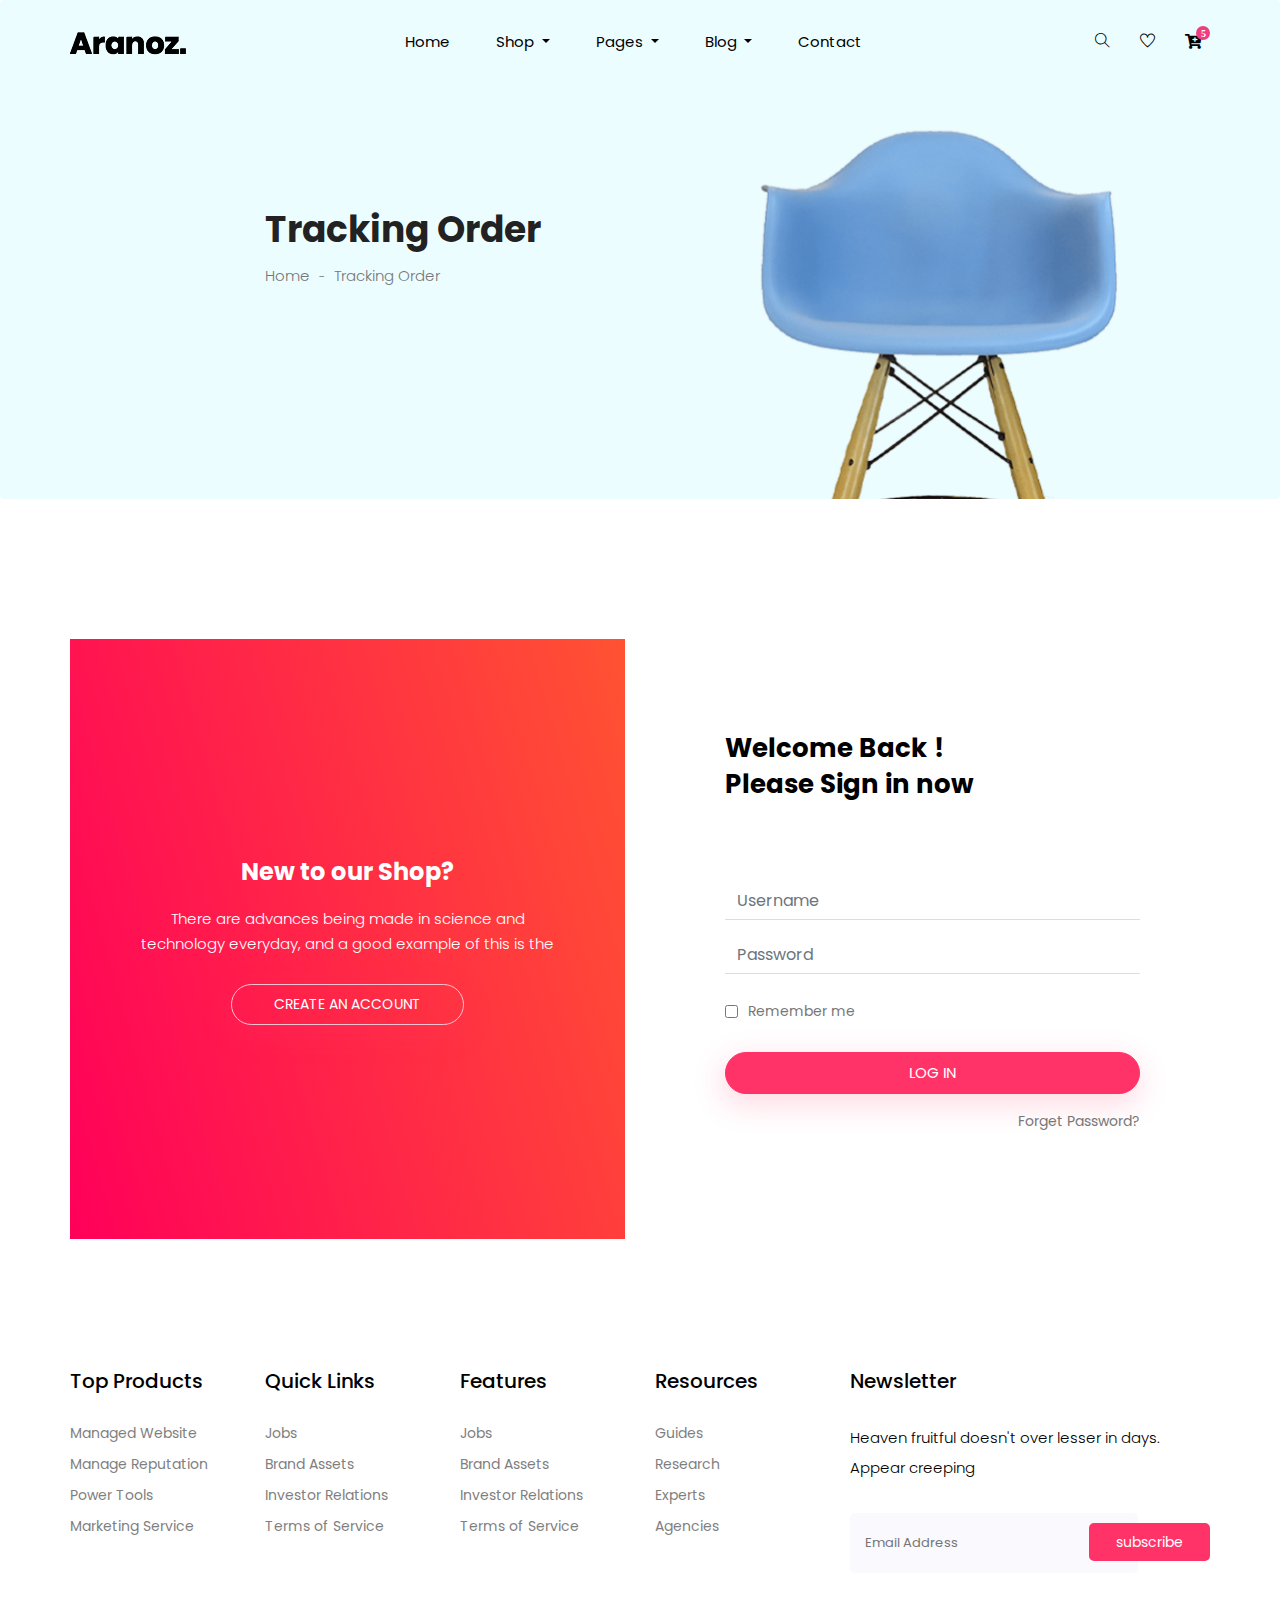
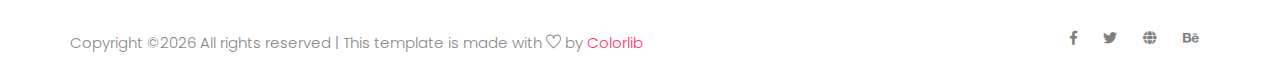
<file: bootstrap-theme/aranoz-master/login.html>
<!doctype html>
<html lang="zxx">

<head>
    <!-- Required meta tags -->
    <meta charset="utf-8">
    <meta name="viewport" content="width=device-width, initial-scale=1, shrink-to-fit=no">
    <title>aranoz</title>
    <link rel="icon" href="img/favicon.png">
    <!-- Bootstrap CSS -->
    <link rel="stylesheet" href="css/bootstrap.min.css">
    <!-- animate CSS -->
    <link rel="stylesheet" href="css/animate.css">
    <!-- owl carousel CSS -->
    <link rel="stylesheet" href="css/owl.carousel.min.css">
    <!-- font awesome CSS -->
    <link rel="stylesheet" href="css/all.css">
    <!-- flaticon CSS -->
    <link rel="stylesheet" href="css/flaticon.css">
    <link rel="stylesheet" href="css/themify-icons.css">
    <!-- font awesome CSS -->
    <link rel="stylesheet" href="css/magnific-popup.css">
    <!-- swiper CSS -->
    <link rel="stylesheet" href="css/slick.css">
    <!-- style CSS -->
    <link rel="stylesheet" href="css/style.css">
</head>

<body>
    <!--::header part start::-->
    <header class="main_menu home_menu">
        <div class="container">
            <div class="row align-items-center">
                <div class="col-lg-12">
                    <nav class="navbar navbar-expand-lg navbar-light">
                        <a class="navbar-brand" href="index.html"> <img src="img/logo.png" alt="logo"> </a>
                        <button class="navbar-toggler" type="button" data-toggle="collapse"
                            data-target="#navbarSupportedContent" aria-controls="navbarSupportedContent"
                            aria-expanded="false" aria-label="Toggle navigation">
                            <span class="menu_icon"><i class="fas fa-bars"></i></span>
                        </button>

                        <div class="collapse navbar-collapse main-menu-item" id="navbarSupportedContent">
                            <ul class="navbar-nav">
                                <li class="nav-item">
                                    <a class="nav-link" href="index.html">Home</a>
                                </li>
                                <li class="nav-item dropdown">
                                    <a class="nav-link dropdown-toggle" href="blog.html" id="navbarDropdown_1"
                                        role="button" data-toggle="dropdown" aria-haspopup="true" aria-expanded="false">
                                        Shop
                                    </a>
                                    <div class="dropdown-menu" aria-labelledby="navbarDropdown_1">
                                        <a class="dropdown-item" href="category.html"> shop category</a>
                                        <a class="dropdown-item" href="single-product.html">product details</a>
                                        
                                    </div>
                                </li>
                                <li class="nav-item dropdown">
                                    <a class="nav-link dropdown-toggle" href="blog.html" id="navbarDropdown_3"
                                        role="button" data-toggle="dropdown" aria-haspopup="true" aria-expanded="false">
                                        pages
                                    </a>
                                    <div class="dropdown-menu" aria-labelledby="navbarDropdown_2">
                                        <a class="dropdown-item" href="login.html"> login</a>
                                        <a class="dropdown-item" href="tracking.html">tracking</a>
                                        <a class="dropdown-item" href="checkout.html">product checkout</a>
                                        <a class="dropdown-item" href="cart.html">shopping cart</a>
                                        <a class="dropdown-item" href="confirmation.html">confirmation</a>
                                        <a class="dropdown-item" href="elements.html">elements</a>
                                    </div>
                                </li>
                                <li class="nav-item dropdown">
                                    <a class="nav-link dropdown-toggle" href="blog.html" id="navbarDropdown_2"
                                        role="button" data-toggle="dropdown" aria-haspopup="true" aria-expanded="false">
                                        blog
                                    </a>
                                    <div class="dropdown-menu" aria-labelledby="navbarDropdown_2">
                                        <a class="dropdown-item" href="blog.html"> blog</a>
                                        <a class="dropdown-item" href="single-blog.html">Single blog</a>
                                    </div>
                                </li>
                                
                                <li class="nav-item">
                                    <a class="nav-link" href="contact.html">Contact</a>
                                </li>
                            </ul>
                        </div>
                        <div class="hearer_icon d-flex">
                            <a id="search_1" href="javascript:void(0)"><i class="ti-search"></i></a>
                            <a href=""><i class="ti-heart"></i></a>
                            <div class="dropdown cart">
                                <a class="dropdown-toggle" href="#" id="navbarDropdown3" role="button"
                                    data-toggle="dropdown" aria-haspopup="true" aria-expanded="false">
                                    <i class="fas fa-cart-plus"></i>
                                </a>
                                <!-- <div class="dropdown-menu" aria-labelledby="navbarDropdown">
                                    <div class="single_product">
    
                                    </div>
                                </div> -->
                                
                            </div>
                        </div>
                    </nav>
                </div>
            </div>
        </div>
        <div class="search_input" id="search_input_box">
            <div class="container ">
                <form class="d-flex justify-content-between search-inner">
                    <input type="text" class="form-control" id="search_input" placeholder="Search Here">
                    <button type="submit" class="btn"></button>
                    <span class="ti-close" id="close_search" title="Close Search"></span>
                </form>
            </div>
        </div>
    </header>
    <!-- Header part end-->


    <!-- breadcrumb start-->
    <section class="breadcrumb breadcrumb_bg">
        <div class="container">
            <div class="row justify-content-center">
                <div class="col-lg-8">
                    <div class="breadcrumb_iner">
                        <div class="breadcrumb_iner_item">
                            <h2>Tracking Order</h2>
                            <p>Home <span>-</span> Tracking Order</p>
                        </div>
                    </div>
                </div>
            </div>
        </div>
    </section>
    <!-- breadcrumb start-->

    <!--================login_part Area =================-->
    <section class="login_part padding_top">
        <div class="container">
            <div class="row align-items-center">
                <div class="col-lg-6 col-md-6">
                    <div class="login_part_text text-center">
                        <div class="login_part_text_iner">
                            <h2>New to our Shop?</h2>
                            <p>There are advances being made in science and technology
                                everyday, and a good example of this is the</p>
                            <a href="#" class="btn_3">Create an Account</a>
                        </div>
                    </div>
                </div>
                <div class="col-lg-6 col-md-6">
                    <div class="login_part_form">
                        <div class="login_part_form_iner">
                            <h3>Welcome Back ! <br>
                                Please Sign in now</h3>
                            <form class="row contact_form" action="#" method="post" novalidate="novalidate">
                                <div class="col-md-12 form-group p_star">
                                    <input type="text" class="form-control" id="name" name="name" value=""
                                        placeholder="Username">
                                </div>
                                <div class="col-md-12 form-group p_star">
                                    <input type="password" class="form-control" id="password" name="password" value=""
                                        placeholder="Password">
                                </div>
                                <div class="col-md-12 form-group">
                                    <div class="creat_account d-flex align-items-center">
                                        <input type="checkbox" id="f-option" name="selector">
                                        <label for="f-option">Remember me</label>
                                    </div>
                                    <button type="submit" value="submit" class="btn_3">
                                        log in
                                    </button>
                                    <a class="lost_pass" href="#">forget password?</a>
                                </div>
                            </form>
                        </div>
                    </div>
                </div>
            </div>
        </div>
    </section>
    <!--================login_part end =================-->

    <!--::footer_part start::-->
    <footer class="footer_part">
        <div class="container">
            <div class="row justify-content-around">
                <div class="col-sm-6 col-lg-2">
                    <div class="single_footer_part">
                        <h4>Top Products</h4>
                        <ul class="list-unstyled">
                            <li><a href="">Managed Website</a></li>
                            <li><a href="">Manage Reputation</a></li>
                            <li><a href="">Power Tools</a></li>
                            <li><a href="">Marketing Service</a></li>
                        </ul>
                    </div>
                </div>
                <div class="col-sm-6 col-lg-2">
                    <div class="single_footer_part">
                        <h4>Quick Links</h4>
                        <ul class="list-unstyled">
                            <li><a href="">Jobs</a></li>
                            <li><a href="">Brand Assets</a></li>
                            <li><a href="">Investor Relations</a></li>
                            <li><a href="">Terms of Service</a></li>
                        </ul>
                    </div>
                </div>
                <div class="col-sm-6 col-lg-2">
                    <div class="single_footer_part">
                        <h4>Features</h4>
                        <ul class="list-unstyled">
                            <li><a href="">Jobs</a></li>
                            <li><a href="">Brand Assets</a></li>
                            <li><a href="">Investor Relations</a></li>
                            <li><a href="">Terms of Service</a></li>
                        </ul>
                    </div>
                </div>
                <div class="col-sm-6 col-lg-2">
                    <div class="single_footer_part">
                        <h4>Resources</h4>
                        <ul class="list-unstyled">
                            <li><a href="">Guides</a></li>
                            <li><a href="">Research</a></li>
                            <li><a href="">Experts</a></li>
                            <li><a href="">Agencies</a></li>
                        </ul>
                    </div>
                </div>
                <div class="col-sm-6 col-lg-4">
                    <div class="single_footer_part">
                        <h4>Newsletter</h4>
                        <p>Heaven fruitful doesn't over lesser in days. Appear creeping
                        </p>
                        <div id="mc_embed_signup">
                            <form target="_blank"
                                action="https://spondonit.us12.list-manage.com/subscribe/post?u=1462626880ade1ac87bd9c93a&amp;id=92a4423d01"
                                method="get" class="subscribe_form relative mail_part">
                                <input type="email" name="email" id="newsletter-form-email" placeholder="Email Address"
                                    class="placeholder hide-on-focus" onfocus="this.placeholder = ''"
                                    onblur="this.placeholder = ' Email Address '">
                                <button type="submit" name="submit" id="newsletter-submit"
                                    class="email_icon newsletter-submit button-contactForm">subscribe</button>
                                <div class="mt-10 info"></div>
                            </form>
                        </div>
                    </div>
                </div>
            </div>

        </div>
        <div class="copyright_part">
            <div class="container">
                <div class="row">
                    <div class="col-lg-8">
                        <div class="copyright_text">
                            <P><!-- Link back to Colorlib can't be removed. Template is licensed under CC BY 3.0. -->
Copyright &copy;<script>document.write(new Date().getFullYear());</script> All rights reserved | This template is made with <i class="ti-heart" aria-hidden="true"></i> by <a href="https://colorlib.com" target="_blank">Colorlib</a>
<!-- Link back to Colorlib can't be removed. Template is licensed under CC BY 3.0. --></P>
                        </div>
                    </div>
                    <div class="col-lg-4">
                        <div class="footer_icon social_icon">
                            <ul class="list-unstyled">
                                <li><a href="#" class="single_social_icon"><i class="fab fa-facebook-f"></i></a></li>
                                <li><a href="#" class="single_social_icon"><i class="fab fa-twitter"></i></a></li>
                                <li><a href="#" class="single_social_icon"><i class="fas fa-globe"></i></a></li>
                                <li><a href="#" class="single_social_icon"><i class="fab fa-behance"></i></a></li>
                            </ul>
                        </div>
                    </div>
                </div>
            </div>
        </div>
    </footer>
    <!--::footer_part end::-->

    <!-- jquery plugins here-->
    <!-- jquery -->
    <script src="js/jquery-1.12.1.min.js"></script>
    <!-- popper js -->
    <script src="js/popper.min.js"></script>
    <!-- bootstrap js -->
    <script src="js/bootstrap.min.js"></script>
    <!-- easing js -->
    <script src="js/jquery.magnific-popup.js"></script>
    <!-- swiper js -->
    <script src="js/swiper.min.js"></script>
    <!-- swiper js -->
    <script src="js/masonry.pkgd.js"></script>
    <!-- particles js -->
    <script src="js/owl.carousel.min.js"></script>
    <script src="js/jquery.nice-select.min.js"></script>
    <!-- slick js -->
    <script src="js/slick.min.js"></script>
    <script src="js/jquery.counterup.min.js"></script>
    <script src="js/waypoints.min.js"></script>
    <script src="js/contact.js"></script>
    <script src="js/jquery.ajaxchimp.min.js"></script>
    <script src="js/jquery.form.js"></script>
    <script src="js/jquery.validate.min.js"></script>
    <script src="js/mail-script.js"></script>
    <script src="js/stellar.js"></script>
    <script src="js/price_rangs.js"></script>
    <!-- custom js -->
    <script src="js/custom.js"></script>
</body>

</html>
</file>
<file: bootstrap-theme/aranoz-master/css/flaticon.css>
/*
  	Flaticon icon font: Flaticon
  	Creation date: 13/06/2019 05:10
  	*/

@font-face {
  font-family: "Flaticon";
  src: url("../fonts/Flaticon.eot");
  src: url("../fonts/Flaticon.eot?#iefix") format("embedded-opentype"),
       url("../fonts/Flaticon.woff2") format("woff2"),
       url("../fonts/Flaticon.woff") format("woff"),
       url("../fonts/Flaticon.ttf") format("truetype"),
       url("../fonts/Flaticon.svg#Flaticon") format("svg");
  font-weight: normal;
  font-style: normal;
}

@media screen and (-webkit-min-device-pixel-ratio:0) {
  @font-face {
    font-family: "Flaticon";
    src: url("./Flaticon.svg#Flaticon") format("svg");
  }
}

[class^="flaticon-"]:before, [class*=" flaticon-"]:before,
[class^="flaticon-"]:after, [class*=" flaticon-"]:after {   
  font-family: Flaticon;
        font-size: 20px;
font-style: normal;
}

.flaticon-right-arrow:before { content: "\f100"; }
</file>
<file: bootstrap-theme/aranoz-master/css/themify-icons.css>
@font-face {
	font-family: 'themify';
	src:url('../fonts/themify.eot?-fvbane');
	src:url('../fonts/themify.eot?#iefix-fvbane') format('embedded-opentype'),
		url('../fonts/themify.woff?-fvbane') format('woff'),
		url('../fonts/themify.ttf?-fvbane') format('truetype'),
		url('../fonts/themify.svg?-fvbane#themify') format('svg');
	font-weight: normal;
	font-style: normal;
}

[class^="ti-"], [class*=" ti-"] {
	font-family: 'themify';
	speak: none;
	font-style: normal;
	font-weight: normal;
	font-variant: normal;
	text-transform: none;
	line-height: 1;

	/* Better Font Rendering =========== */
	-webkit-font-smoothing: antialiased;
	-moz-osx-font-smoothing: grayscale;
}

.ti-wand:before {
	content: "\e600";
}
.ti-volume:before {
	content: "\e601";
}
.ti-user:before {
	content: "\e602";
}
.ti-unlock:before {
	content: "\e603";
}
.ti-unlink:before {
	content: "\e604";
}
.ti-trash:before {
	content: "\e605";
}
.ti-thought:before {
	content: "\e606";
}
.ti-target:before {
	content: "\e607";
}
.ti-tag:before {
	content: "\e608";
}
.ti-tablet:before {
	content: "\e609";
}
.ti-star:before {
	content: "\e60a";
}
.ti-spray:before {
	content: "\e60b";
}
.ti-signal:before {
	content: "\e60c";
}
.ti-shopping-cart:before {
	content: "\e60d";
}
.ti-shopping-cart-full:before {
	content: "\e60e";
}
.ti-settings:before {
	content: "\e60f";
}
.ti-search:before {
	content: "\e610";
}
.ti-zoom-in:before {
	content: "\e611";
}
.ti-zoom-out:before {
	content: "\e612";
}
.ti-cut:before {
	content: "\e613";
}
.ti-ruler:before {
	content: "\e614";
}
.ti-ruler-pencil:before {
	content: "\e615";
}
.ti-ruler-alt:before {
	content: "\e616";
}
.ti-bookmark:before {
	content: "\e617";
}
.ti-bookmark-alt:before {
	content: "\e618";
}
.ti-reload:before {
	content: "\e619";
}
.ti-plus:before {
	content: "\e61a";
}
.ti-pin:before {
	content: "\e61b";
}
.ti-pencil:before {
	content: "\e61c";
}
.ti-pencil-alt:before {
	content: "\e61d";
}
.ti-paint-roller:before {
	content: "\e61e";
}
.ti-paint-bucket:before {
	content: "\e61f";
}
.ti-na:before {
	content: "\e620";
}
.ti-mobile:before {
	content: "\e621";
}
.ti-minus:before {
	content: "\e622";
}
.ti-medall:before {
	content: "\e623";
}
.ti-medall-alt:before {
	content: "\e624";
}
.ti-marker:before {
	content: "\e625";
}
.ti-marker-alt:before {
	content: "\e626";
}
.ti-arrow-up:before {
	content: "\e627";
}
.ti-arrow-right:before {
	content: "\e628";
}
.ti-arrow-left:before {
	content: "\e629";
}
.ti-arrow-down:before {
	content: "\e62a";
}
.ti-lock:before {
	content: "\e62b";
}
.ti-location-arrow:before {
	content: "\e62c";
}
.ti-link:before {
	content: "\e62d";
}
.ti-layout:before {
	content: "\e62e";
}
.ti-layers:before {
	content: "\e62f";
}
.ti-layers-alt:before {
	content: "\e630";
}
.ti-key:before {
	content: "\e631";
}
.ti-import:before {
	content: "\e632";
}
.ti-image:before {
	content: "\e633";
}
.ti-heart:before {
	content: "\e634";
}
.ti-heart-broken:before {
	content: "\e635";
}
.ti-hand-stop:before {
	content: "\e636";
}
.ti-hand-open:before {
	content: "\e637";
}
.ti-hand-drag:before {
	content: "\e638";
}
.ti-folder:before {
	content: "\e639";
}
.ti-flag:before {
	content: "\e63a";
}
.ti-flag-alt:before {
	content: "\e63b";
}
.ti-flag-alt-2:before {
	content: "\e63c";
}
.ti-eye:before {
	content: "\e63d";
}
.ti-export:before {
	content: "\e63e";
}
.ti-exchange-vertical:before {
	content: "\e63f";
}
.ti-desktop:before {
	content: "\e640";
}
.ti-cup:before {
	content: "\e641";
}
.ti-crown:before {
	content: "\e642";
}
.ti-comments:before {
	content: "\e643";
}
.ti-comment:before {
	content: "\e644";
}
.ti-comment-alt:before {
	content: "\e645";
}
.ti-close:before {
	content: "\e646";
}
.ti-clip:before {
	content: "\e647";
}
.ti-angle-up:before {
	content: "\e648";
}
.ti-angle-right:before {
	content: "\e649";
}
.ti-angle-left:before {
	content: "\e64a";
}
.ti-angle-down:before {
	content: "\e64b";
}
.ti-check:before {
	content: "\e64c";
}
.ti-check-box:before {
	content: "\e64d";
}
.ti-camera:before {
	content: "\e64e";
}
.ti-announcement:before {
	content: "\e64f";
}
.ti-brush:before {
	content: "\e650";
}
.ti-briefcase:before {
	content: "\e651";
}
.ti-bolt:before {
	content: "\e652";
}
.ti-bolt-alt:before {
	content: "\e653";
}
.ti-blackboard:before {
	content: "\e654";
}
.ti-bag:before {
	content: "\e655";
}
.ti-move:before {
	content: "\e656";
}
.ti-arrows-vertical:before {
	content: "\e657";
}
.ti-arrows-horizontal:before {
	content: "\e658";
}
.ti-fullscreen:before {
	content: "\e659";
}
.ti-arrow-top-right:before {
	content: "\e65a";
}
.ti-arrow-top-left:before {
	content: "\e65b";
}
.ti-arrow-circle-up:before {
	content: "\e65c";
}
.ti-arrow-circle-right:before {
	content: "\e65d";
}
.ti-arrow-circle-left:before {
	content: "\e65e";
}
.ti-arrow-circle-down:before {
	content: "\e65f";
}
.ti-angle-double-up:before {
	content: "\e660";
}
.ti-angle-double-right:before {
	content: "\e661";
}
.ti-angle-double-left:before {
	content: "\e662";
}
.ti-angle-double-down:before {
	content: "\e663";
}
.ti-zip:before {
	content: "\e664";
}
.ti-world:before {
	content: "\e665";
}
.ti-wheelchair:before {
	content: "\e666";
}
.ti-view-list:before {
	content: "\e667";
}
.ti-view-list-alt:before {
	content: "\e668";
}
.ti-view-grid:before {
	content: "\e669";
}
.ti-uppercase:before {
	content: "\e66a";
}
.ti-upload:before {
	content: "\e66b";
}
.ti-underline:before {
	content: "\e66c";
}
.ti-truck:before {
	content: "\e66d";
}
.ti-timer:before {
	content: "\e66e";
}
.ti-ticket:before {
	content: "\e66f";
}
.ti-thumb-up:before {
	content: "\e670";
}
.ti-thumb-down:before {
	content: "\e671";
}
.ti-text:before {
	content: "\e672";
}
.ti-stats-up:before {
	content: "\e673";
}
.ti-stats-down:before {
	content: "\e674";
}
.ti-split-v:before {
	content: "\e675";
}
.ti-split-h:before {
	content: "\e676";
}
.ti-smallcap:before {
	content: "\e677";
}
.ti-shine:before {
	content: "\e678";
}
.ti-shift-right:before {
	content: "\e679";
}
.ti-shift-left:before {
	content: "\e67a";
}
.ti-shield:before {
	content: "\e67b";
}
.ti-notepad:before {
	content: "\e67c";
}
.ti-server:before {
	content: "\e67d";
}
.ti-quote-right:before {
	content: "\e67e";
}
.ti-quote-left:before {
	content: "\e67f";
}
.ti-pulse:before {
	content: "\e680";
}
.ti-printer:before {
	content: "\e681";
}
.ti-power-off:before {
	content: "\e682";
}
.ti-plug:before {
	content: "\e683";
}
.ti-pie-chart:before {
	content: "\e684";
}
.ti-paragraph:before {
	content: "\e685";
}
.ti-panel:before {
	content: "\e686";
}
.ti-package:before {
	content: "\e687";
}
.ti-music:before {
	content: "\e688";
}
.ti-music-alt:before {
	content: "\e689";
}
.ti-mouse:before {
	content: "\e68a";
}
.ti-mouse-alt:before {
	content: "\e68b";
}
.ti-money:before {
	content: "\e68c";
}
.ti-microphone:before {
	content: "\e68d";
}
.ti-menu:before {
	content: "\e68e";
}
.ti-menu-alt:before {
	content: "\e68f";
}
.ti-map:before {
	content: "\e690";
}
.ti-map-alt:before {
	content: "\e691";
}
.ti-loop:before {
	content: "\e692";
}
.ti-location-pin:before {
	content: "\e693";
}
.ti-list:before {
	content: "\e694";
}
.ti-light-bulb:before {
	content: "\e695";
}
.ti-Italic:before {
	content: "\e696";
}
.ti-info:before {
	content: "\e697";
}
.ti-infinite:before {
	content: "\e698";
}
.ti-id-badge:before {
	content: "\e699";
}
.ti-hummer:before {
	content: "\e69a";
}
.ti-home:before {
	content: "\e69b";
}
.ti-help:before {
	content: "\e69c";
}
.ti-headphone:before {
	content: "\e69d";
}
.ti-harddrives:before {
	content: "\e69e";
}
.ti-harddrive:before {
	content: "\e69f";
}
.ti-gift:before {
	content: "\e6a0";
}
.ti-game:before {
	content: "\e6a1";
}
.ti-filter:before {
	content: "\e6a2";
}
.ti-files:before {
	content: "\e6a3";
}
.ti-file:before {
	content: "\e6a4";
}
.ti-eraser:before {
	content: "\e6a5";
}
.ti-envelope:before {
	content: "\e6a6";
}
.ti-download:before {
	content: "\e6a7";
}
.ti-direction:before {
	content: "\e6a8";
}
.ti-direction-alt:before {
	content: "\e6a9";
}
.ti-dashboard:before {
	content: "\e6aa";
}
.ti-control-stop:before {
	content: "\e6ab";
}
.ti-control-shuffle:before {
	content: "\e6ac";
}
.ti-control-play:before {
	content: "\e6ad";
}
.ti-control-pause:before {
	content: "\e6ae";
}
.ti-control-forward:before {
	content: "\e6af";
}
.ti-control-backward:before {
	content: "\e6b0";
}
.ti-cloud:before {
	content: "\e6b1";
}
.ti-cloud-up:before {
	content: "\e6b2";
}
.ti-cloud-down:before {
	content: "\e6b3";
}
.ti-clipboard:before {
	content: "\e6b4";
}
.ti-car:before {
	content: "\e6b5";
}
.ti-calendar:before {
	content: "\e6b6";
}
.ti-book:before {
	content: "\e6b7";
}
.ti-bell:before {
	content: "\e6b8";
}
.ti-basketball:before {
	content: "\e6b9";
}
.ti-bar-chart:before {
	content: "\e6ba";
}
.ti-bar-chart-alt:before {
	content: "\e6bb";
}
.ti-back-right:before {
	content: "\e6bc";
}
.ti-back-left:before {
	content: "\e6bd";
}
.ti-arrows-corner:before {
	content: "\e6be";
}
.ti-archive:before {
	content: "\e6bf";
}
.ti-anchor:before {
	content: "\e6c0";
}
.ti-align-right:before {
	content: "\e6c1";
}
.ti-align-left:before {
	content: "\e6c2";
}
.ti-align-justify:before {
	content: "\e6c3";
}
.ti-align-center:before {
	content: "\e6c4";
}
.ti-alert:before {
	content: "\e6c5";
}
.ti-alarm-clock:before {
	content: "\e6c6";
}
.ti-agenda:before {
	content: "\e6c7";
}
.ti-write:before {
	content: "\e6c8";
}
.ti-window:before {
	content: "\e6c9";
}
.ti-widgetized:before {
	content: "\e6ca";
}
.ti-widget:before {
	content: "\e6cb";
}
.ti-widget-alt:before {
	content: "\e6cc";
}
.ti-wallet:before {
	content: "\e6cd";
}
.ti-video-clapper:before {
	content: "\e6ce";
}
.ti-video-camera:before {
	content: "\e6cf";
}
.ti-vector:before {
	content: "\e6d0";
}
.ti-themify-logo:before {
	content: "\e6d1";
}
.ti-themify-favicon:before {
	content: "\e6d2";
}
.ti-themify-favicon-alt:before {
	content: "\e6d3";
}
.ti-support:before {
	content: "\e6d4";
}
.ti-stamp:before {
	content: "\e6d5";
}
.ti-split-v-alt:before {
	content: "\e6d6";
}
.ti-slice:before {
	content: "\e6d7";
}
.ti-shortcode:before {
	content: "\e6d8";
}
.ti-shift-right-alt:before {
	content: "\e6d9";
}
.ti-shift-left-alt:before {
	content: "\e6da";
}
.ti-ruler-alt-2:before {
	content: "\e6db";
}
.ti-receipt:before {
	content: "\e6dc";
}
.ti-pin2:before {
	content: "\e6dd";
}
.ti-pin-alt:before {
	content: "\e6de";
}
.ti-pencil-alt2:before {
	content: "\e6df";
}
.ti-palette:before {
	content: "\e6e0";
}
.ti-more:before {
	content: "\e6e1";
}
.ti-more-alt:before {
	content: "\e6e2";
}
.ti-microphone-alt:before {
	content: "\e6e3";
}
.ti-magnet:before {
	content: "\e6e4";
}
.ti-line-double:before {
	content: "\e6e5";
}
.ti-line-dotted:before {
	content: "\e6e6";
}
.ti-line-dashed:before {
	content: "\e6e7";
}
.ti-layout-width-full:before {
	content: "\e6e8";
}
.ti-layout-width-default:before {
	content: "\e6e9";
}
.ti-layout-width-default-alt:before {
	content: "\e6ea";
}
.ti-layout-tab:before {
	content: "\e6eb";
}
.ti-layout-tab-window:before {
	content: "\e6ec";
}
.ti-layout-tab-v:before {
	content: "\e6ed";
}
.ti-layout-tab-min:before {
	content: "\e6ee";
}
.ti-layout-slider:before {
	content: "\e6ef";
}
.ti-layout-slider-alt:before {
	content: "\e6f0";
}
.ti-layout-sidebar-right:before {
	content: "\e6f1";
}
.ti-layout-sidebar-none:before {
	content: "\e6f2";
}
.ti-layout-sidebar-left:before {
	content: "\e6f3";
}
.ti-layout-placeholder:before {
	content: "\e6f4";
}
.ti-layout-menu:before {
	content: "\e6f5";
}
.ti-layout-menu-v:before {
	content: "\e6f6";
}
.ti-layout-menu-separated:before {
	content: "\e6f7";
}
.ti-layout-menu-full:before {
	content: "\e6f8";
}
.ti-layout-media-right-alt:before {
	content: "\e6f9";
}
.ti-layout-media-right:before {
	content: "\e6fa";
}
.ti-layout-media-overlay:before {
	content: "\e6fb";
}
.ti-layout-media-overlay-alt:before {
	content: "\e6fc";
}
.ti-layout-media-overlay-alt-2:before {
	content: "\e6fd";
}
.ti-layout-media-left-alt:before {
	content: "\e6fe";
}
.ti-layout-media-left:before {
	content: "\e6ff";
}
.ti-layout-media-center-alt:before {
	content: "\e700";
}
.ti-layout-media-center:before {
	content: "\e701";
}
.ti-layout-list-thumb:before {
	content: "\e702";
}
.ti-layout-list-thumb-alt:before {
	content: "\e703";
}
.ti-layout-list-post:before {
	content: "\e704";
}
.ti-layout-list-large-image:before {
	content: "\e705";
}
.ti-layout-line-solid:before {
	content: "\e706";
}
.ti-layout-grid4:before {
	content: "\e707";
}
.ti-layout-grid3:before {
	content: "\e708";
}
.ti-layout-grid2:before {
	content: "\e709";
}
.ti-layout-grid2-thumb:before {
	content: "\e70a";
}
.ti-layout-cta-right:before {
	content: "\e70b";
}
.ti-layout-cta-left:before {
	content: "\e70c";
}
.ti-layout-cta-center:before {
	content: "\e70d";
}
.ti-layout-cta-btn-right:before {
	content: "\e70e";
}
.ti-layout-cta-btn-left:before {
	content: "\e70f";
}
.ti-layout-column4:before {
	content: "\e710";
}
.ti-layout-column3:before {
	content: "\e711";
}
.ti-layout-column2:before {
	content: "\e712";
}
.ti-layout-accordion-separated:before {
	content: "\e713";
}
.ti-layout-accordion-merged:before {
	content: "\e714";
}
.ti-layout-accordion-list:before {
	content: "\e715";
}
.ti-ink-pen:before {
	content: "\e716";
}
.ti-info-alt:before {
	content: "\e717";
}
.ti-help-alt:before {
	content: "\e718";
}
.ti-headphone-alt:before {
	content: "\e719";
}
.ti-hand-point-up:before {
	content: "\e71a";
}
.ti-hand-point-right:before {
	content: "\e71b";
}
.ti-hand-point-left:before {
	content: "\e71c";
}
.ti-hand-point-down:before {
	content: "\e71d";
}
.ti-gallery:before {
	content: "\e71e";
}
.ti-face-smile:before {
	content: "\e71f";
}
.ti-face-sad:before {
	content: "\e720";
}
.ti-credit-card:before {
	content: "\e721";
}
.ti-control-skip-forward:before {
	content: "\e722";
}
.ti-control-skip-backward:before {
	content: "\e723";
}
.ti-control-record:before {
	content: "\e724";
}
.ti-control-eject:before {
	content: "\e725";
}
.ti-comments-smiley:before {
	content: "\e726";
}
.ti-brush-alt:before {
	content: "\e727";
}
.ti-youtube:before {
	content: "\e728";
}
.ti-vimeo:before {
	content: "\e729";
}
.ti-twitter:before {
	content: "\e72a";
}
.ti-time:before {
	content: "\e72b";
}
.ti-tumblr:before {
	content: "\e72c";
}
.ti-skype:before {
	content: "\e72d";
}
.ti-share:before {
	content: "\e72e";
}
.ti-share-alt:before {
	content: "\e72f";
}
.ti-rocket:before {
	content: "\e730";
}
.ti-pinterest:before {
	content: "\e731";
}
.ti-new-window:before {
	content: "\e732";
}
.ti-microsoft:before {
	content: "\e733";
}
.ti-list-ol:before {
	content: "\e734";
}
.ti-linkedin:before {
	content: "\e735";
}
.ti-layout-sidebar-2:before {
	content: "\e736";
}
.ti-layout-grid4-alt:before {
	content: "\e737";
}
.ti-layout-grid3-alt:before {
	content: "\e738";
}
.ti-layout-grid2-alt:before {
	content: "\e739";
}
.ti-layout-column4-alt:before {
	content: "\e73a";
}
.ti-layout-column3-alt:before {
	content: "\e73b";
}
.ti-layout-column2-alt:before {
	content: "\e73c";
}
.ti-instagram:before {
	content: "\e73d";
}
.ti-google:before {
	content: "\e73e";
}
.ti-github:before {
	content: "\e73f";
}
.ti-flickr:before {
	content: "\e740";
}
.ti-facebook:before {
	content: "\e741";
}
.ti-dropbox:before {
	content: "\e742";
}
.ti-dribbble:before {
	content: "\e743";
}
.ti-apple:before {
	content: "\e744";
}
.ti-android:before {
	content: "\e745";
}
.ti-save:before {
	content: "\e746";
}
.ti-save-alt:before {
	content: "\e747";
}
.ti-yahoo:before {
	content: "\e748";
}
.ti-wordpress:before {
	content: "\e749";
}
.ti-vimeo-alt:before {
	content: "\e74a";
}
.ti-twitter-alt:before {
	content: "\e74b";
}
.ti-tumblr-alt:before {
	content: "\e74c";
}
.ti-trello:before {
	content: "\e74d";
}
.ti-stack-overflow:before {
	content: "\e74e";
}
.ti-soundcloud:before {
	content: "\e74f";
}
.ti-sharethis:before {
	content: "\e750";
}
.ti-sharethis-alt:before {
	content: "\e751";
}
.ti-reddit:before {
	content: "\e752";
}
.ti-pinterest-alt:before {
	content: "\e753";
}
.ti-microsoft-alt:before {
	content: "\e754";
}
.ti-linux:before {
	content: "\e755";
}
.ti-jsfiddle:before {
	content: "\e756";
}
.ti-joomla:before {
	content: "\e757";
}
.ti-html5:before {
	content: "\e758";
}
.ti-flickr-alt:before {
	content: "\e759";
}
.ti-email:before {
	content: "\e75a";
}
.ti-drupal:before {
	content: "\e75b";
}
.ti-dropbox-alt:before {
	content: "\e75c";
}
.ti-css3:before {
	content: "\e75d";
}
.ti-rss:before {
	content: "\e75e";
}
.ti-rss-alt:before {
	content: "\e75f";
}
</file>
<file: bootstrap-theme/aranoz-master/css/style.css>
/*Color Variables*/
/**************** extend css start ****************/
@import url("https://fonts.googleapis.com/css?family=Poppins:300,400,500,600,700,800&display=swap");
/* line 2, ../../01 cl html template/03_jun 2019/188_Aranoz shop_html/sass/_extends.scss */
.btn_2, .form-contact .form-group .btn_1 i {
  background-image: linear-gradient(16deg, #ff005a 0%, #ff5d2d 64%, #ffba00 100%);
}

/* line 10, ../../01 cl html template/03_jun 2019/188_Aranoz shop_html/sass/_extends.scss */
.form-contact .form-group .btn_1 {
  background-image: linear-gradient(to left, #fff 0%, #fff 51%, #fff 100%);
}

/**************** extend css start ****************/
/**************** common css start ****************/
/* line 4, ../../01 cl html template/03_jun 2019/188_Aranoz shop_html/sass/_common.scss */
body {
  font-family: "Poppins", sans-serif;
  padding: 0;
  margin: 0;
  font-size: 14px;
}

/* line 11, ../../01 cl html template/03_jun 2019/188_Aranoz shop_html/sass/_common.scss */
.message_submit_form:focus {
  outline: none;
}

/* line 15, ../../01 cl html template/03_jun 2019/188_Aranoz shop_html/sass/_common.scss */
input:hover,
input:focus {
  outline: none !important;
}

/* line 20, ../../01 cl html template/03_jun 2019/188_Aranoz shop_html/sass/_common.scss */
.gray_bg {
  background-color: #ecfdff;
}

/* line 24, ../../01 cl html template/03_jun 2019/188_Aranoz shop_html/sass/_common.scss */
.section_padding {
  padding: 140px 0px;
}

@media only screen and (min-width: 992px) and (max-width: 1200px) {
  /* line 24, ../../01 cl html template/03_jun 2019/188_Aranoz shop_html/sass/_common.scss */
  .section_padding {
    padding: 100px 0px;
  }
}

@media only screen and (min-width: 768px) and (max-width: 991px) {
  /* line 24, ../../01 cl html template/03_jun 2019/188_Aranoz shop_html/sass/_common.scss */
  .section_padding {
    padding: 70px 0px;
  }
}

@media (max-width: 576px) {
  /* line 24, ../../01 cl html template/03_jun 2019/188_Aranoz shop_html/sass/_common.scss */
  .section_padding {
    padding: 70px 0px;
  }
}

@media only screen and (min-width: 576px) and (max-width: 767px) {
  /* line 24, ../../01 cl html template/03_jun 2019/188_Aranoz shop_html/sass/_common.scss */
  .section_padding {
    padding: 70px 0px;
  }
}

/* line 44, ../../01 cl html template/03_jun 2019/188_Aranoz shop_html/sass/_common.scss */
.single_padding_top {
  padding-top: 140px !important;
}

@media only screen and (min-width: 992px) and (max-width: 1200px) {
  /* line 44, ../../01 cl html template/03_jun 2019/188_Aranoz shop_html/sass/_common.scss */
  .single_padding_top {
    padding-top: 70px !important;
  }
}

@media only screen and (min-width: 768px) and (max-width: 991px) {
  /* line 44, ../../01 cl html template/03_jun 2019/188_Aranoz shop_html/sass/_common.scss */
  .single_padding_top {
    padding-top: 70px !important;
  }
}

@media (max-width: 576px) {
  /* line 44, ../../01 cl html template/03_jun 2019/188_Aranoz shop_html/sass/_common.scss */
  .single_padding_top {
    padding-top: 70px !important;
  }
}

@media only screen and (min-width: 576px) and (max-width: 767px) {
  /* line 44, ../../01 cl html template/03_jun 2019/188_Aranoz shop_html/sass/_common.scss */
  .single_padding_top {
    padding-top: 100px !important;
  }
}

/* line 64, ../../01 cl html template/03_jun 2019/188_Aranoz shop_html/sass/_common.scss */
.padding_top {
  padding-top: 140px;
}

@media only screen and (min-width: 992px) and (max-width: 1200px) {
  /* line 64, ../../01 cl html template/03_jun 2019/188_Aranoz shop_html/sass/_common.scss */
  .padding_top {
    padding-top: 100px;
  }
}

@media only screen and (min-width: 768px) and (max-width: 991px) {
  /* line 64, ../../01 cl html template/03_jun 2019/188_Aranoz shop_html/sass/_common.scss */
  .padding_top {
    padding-top: 70px;
  }
}

@media (max-width: 576px) {
  /* line 64, ../../01 cl html template/03_jun 2019/188_Aranoz shop_html/sass/_common.scss */
  .padding_top {
    padding-top: 70px;
  }
}

@media only screen and (min-width: 576px) and (max-width: 767px) {
  /* line 64, ../../01 cl html template/03_jun 2019/188_Aranoz shop_html/sass/_common.scss */
  .padding_top {
    padding-top: 70px;
  }
}

/* line 84, ../../01 cl html template/03_jun 2019/188_Aranoz shop_html/sass/_common.scss */
a {
  text-decoration: none;
  -webkit-transition: 0.5s;
  transition: 0.5s;
}

/* line 88, ../../01 cl html template/03_jun 2019/188_Aranoz shop_html/sass/_common.scss */
a:hover {
  outline: none;
  text-decoration: none;
}

/* line 94, ../../01 cl html template/03_jun 2019/188_Aranoz shop_html/sass/_common.scss */
h1,
h2,
h3,
h4,
h5,
h6 {
  color: #000;
  font-family: "Poppins", sans-serif;
  -webkit-transition: 0.5s;
  transition: 0.5s;
}

/* line 105, ../../01 cl html template/03_jun 2019/188_Aranoz shop_html/sass/_common.scss */
p {
  font-family: "Poppins", sans-serif;
  line-height: 2;
  font-size: 15px;
  margin-bottom: 0px;
  color: #000;
  font-weight: 300;
}

/* line 114, ../../01 cl html template/03_jun 2019/188_Aranoz shop_html/sass/_common.scss */
h2 {
  font-size: 44px;
  line-height: 28px;
  color: #1a1a1a;
  font-weight: 600;
  line-height: 1.222;
}

@media (max-width: 576px) {
  /* line 114, ../../01 cl html template/03_jun 2019/188_Aranoz shop_html/sass/_common.scss */
  h2 {
    font-size: 22px;
    line-height: 25px;
  }
}

@media only screen and (min-width: 576px) and (max-width: 767px) {
  /* line 114, ../../01 cl html template/03_jun 2019/188_Aranoz shop_html/sass/_common.scss */
  h2 {
    font-size: 24px;
    line-height: 25px;
  }
}

/* line 134, ../../01 cl html template/03_jun 2019/188_Aranoz shop_html/sass/_common.scss */
h3 {
  font-size: 24px;
  line-height: 25px;
}

@media (max-width: 576px) {
  /* line 134, ../../01 cl html template/03_jun 2019/188_Aranoz shop_html/sass/_common.scss */
  h3 {
    font-size: 20px;
  }
}

/* line 144, ../../01 cl html template/03_jun 2019/188_Aranoz shop_html/sass/_common.scss */
h5 {
  font-size: 18px;
  line-height: 22px;
}

/* line 149, ../../01 cl html template/03_jun 2019/188_Aranoz shop_html/sass/_common.scss */
img {
  max-width: 100%;
}

/* line 153, ../../01 cl html template/03_jun 2019/188_Aranoz shop_html/sass/_common.scss */
a:focus,
.button:focus,
button:focus,
.btn:focus {
  text-decoration: none;
  outline: none;
  box-shadow: none;
  -webkit-transition: 1s;
  transition: 1s;
}

/* line 163, ../../01 cl html template/03_jun 2019/188_Aranoz shop_html/sass/_common.scss */
.section_tittle {
  margin-bottom: 80px;
}

@media (max-width: 991px) {
  /* line 163, ../../01 cl html template/03_jun 2019/188_Aranoz shop_html/sass/_common.scss */
  .section_tittle {
    margin-bottom: 20px;
  }
}

@media only screen and (min-width: 992px) and (max-width: 1200px) {
  /* line 163, ../../01 cl html template/03_jun 2019/188_Aranoz shop_html/sass/_common.scss */
  .section_tittle {
    margin-bottom: 40px;
  }
}

/* line 174, ../../01 cl html template/03_jun 2019/188_Aranoz shop_html/sass/_common.scss */
.section_tittle h2 {
  font-size: 36px;
  color: #1a1a1a;
  line-height: 27px;
  font-weight: 700;
  position: relative;
  margin-bottom: 28px;
}

@media (max-width: 576px) {
  /* line 174, ../../01 cl html template/03_jun 2019/188_Aranoz shop_html/sass/_common.scss */
  .section_tittle h2 {
    font-size: 25px;
    line-height: 35px;
    margin-bottom: 15px;
  }
}

@media only screen and (min-width: 576px) and (max-width: 767px) {
  /* line 174, ../../01 cl html template/03_jun 2019/188_Aranoz shop_html/sass/_common.scss */
  .section_tittle h2 {
    font-size: 25px;
    line-height: 35px;
    margin-bottom: 15px;
  }
}

@media only screen and (min-width: 768px) and (max-width: 991px) {
  /* line 174, ../../01 cl html template/03_jun 2019/188_Aranoz shop_html/sass/_common.scss */
  .section_tittle h2 {
    font-size: 30px;
    line-height: 40px;
    margin-bottom: 15px;
  }
}

@media only screen and (min-width: 992px) and (max-width: 1200px) {
  /* line 174, ../../01 cl html template/03_jun 2019/188_Aranoz shop_html/sass/_common.scss */
  .section_tittle h2 {
    font-size: 35px;
    line-height: 40px;
  }
}

/* line 207, ../../01 cl html template/03_jun 2019/188_Aranoz shop_html/sass/_common.scss */
.section_tittle p {
  color: #556172;
  text-transform: capitalize;
  line-height: 30px;
  font-family: "Poppins", sans-serif;
}

@media (max-width: 576px) {
  /* line 207, ../../01 cl html template/03_jun 2019/188_Aranoz shop_html/sass/_common.scss */
  .section_tittle p {
    margin-bottom: 10px;
  }
}

@media only screen and (min-width: 576px) and (max-width: 767px) {
  /* line 207, ../../01 cl html template/03_jun 2019/188_Aranoz shop_html/sass/_common.scss */
  .section_tittle p {
    margin-bottom: 10px;
  }
}

@media only screen and (min-width: 768px) and (max-width: 991px) {
  /* line 207, ../../01 cl html template/03_jun 2019/188_Aranoz shop_html/sass/_common.scss */
  .section_tittle p {
    margin-bottom: 10px;
  }
}

@media only screen and (min-width: 992px) and (max-width: 1200px) {
  /* line 207, ../../01 cl html template/03_jun 2019/188_Aranoz shop_html/sass/_common.scss */
  .section_tittle p {
    margin-bottom: 10px;
  }
}

/* line 231, ../../01 cl html template/03_jun 2019/188_Aranoz shop_html/sass/_common.scss */
ul {
  list-style: none;
  margin: 0;
  padding: 0;
}

/* line 237, ../../01 cl html template/03_jun 2019/188_Aranoz shop_html/sass/_common.scss */
.mb_110 {
  margin-bottom: 110px;
}

@media (max-width: 576px) {
  /* line 237, ../../01 cl html template/03_jun 2019/188_Aranoz shop_html/sass/_common.scss */
  .mb_110 {
    margin-bottom: 220px;
  }
}

/* line 246, ../../01 cl html template/03_jun 2019/188_Aranoz shop_html/sass/_common.scss */
.mt_130 {
  margin-top: 130px;
}

@media (max-width: 576px) {
  /* line 246, ../../01 cl html template/03_jun 2019/188_Aranoz shop_html/sass/_common.scss */
  .mt_130 {
    margin-top: 70px;
  }
}

@media only screen and (min-width: 576px) and (max-width: 767px) {
  /* line 246, ../../01 cl html template/03_jun 2019/188_Aranoz shop_html/sass/_common.scss */
  .mt_130 {
    margin-top: 70px;
  }
}

@media only screen and (min-width: 768px) and (max-width: 991px) {
  /* line 246, ../../01 cl html template/03_jun 2019/188_Aranoz shop_html/sass/_common.scss */
  .mt_130 {
    margin-top: 70px;
  }
}

@media only screen and (min-width: 992px) and (max-width: 1200px) {
  /* line 246, ../../01 cl html template/03_jun 2019/188_Aranoz shop_html/sass/_common.scss */
  .mt_130 {
    margin-top: 70px;
  }
}

/* line 266, ../../01 cl html template/03_jun 2019/188_Aranoz shop_html/sass/_common.scss */
.mb_130 {
  margin-bottom: 140px;
}

@media (max-width: 991px) {
  /* line 266, ../../01 cl html template/03_jun 2019/188_Aranoz shop_html/sass/_common.scss */
  .mb_130 {
    margin-bottom: 70px;
  }
}

@media only screen and (min-width: 992px) and (max-width: 1200px) {
  /* line 266, ../../01 cl html template/03_jun 2019/188_Aranoz shop_html/sass/_common.scss */
  .mb_130 {
    margin-bottom: 100px;
  }
}

/* line 278, ../../01 cl html template/03_jun 2019/188_Aranoz shop_html/sass/_common.scss */
.padding_less_40 {
  margin-bottom: -50px;
}

/* line 282, ../../01 cl html template/03_jun 2019/188_Aranoz shop_html/sass/_common.scss */
.z_index {
  z-index: 9 !important;
  position: relative;
}

@media only screen and (min-width: 1200px) and (max-width: 3640px) {
  /* line 288, ../../01 cl html template/03_jun 2019/188_Aranoz shop_html/sass/_common.scss */
  .container {
    max-width: 1170px;
  }
}

@media (max-width: 1200px) {
  /* line 294, ../../01 cl html template/03_jun 2019/188_Aranoz shop_html/sass/_common.scss */
  [class*="hero-ani-"] {
    display: none !important;
  }
}

/* line 299, ../../01 cl html template/03_jun 2019/188_Aranoz shop_html/sass/_common.scss */
.form-control:focus {
  color: #495057;
  background-color: #fff;
  border-color: #dddddd;
  outline: 0;
  box-shadow: none;
}

/* line 308, ../../01 cl html template/03_jun 2019/188_Aranoz shop_html/sass/_common.scss */
.pageination .page-link {
  border: 0px solid transparent;
  font-weight: 500;
  font-size: 18px;
  color: #979797;
  padding: 10px 8px;
}

/* line 314, ../../01 cl html template/03_jun 2019/188_Aranoz shop_html/sass/_common.scss */
.pageination .page-link:hover {
  background-color: transparent;
  color: #000;
}

/* line 320, ../../01 cl html template/03_jun 2019/188_Aranoz shop_html/sass/_common.scss */
.pageination i {
  font-size: 12px;
}

/**************** common css end ****************/
/* Main Button Area css
============================================================================================ */
/* line 3, ../../01 cl html template/03_jun 2019/188_Aranoz shop_html/sass/_button.scss */
.submit_btn {
  width: auto;
  display: inline-block;
  background: #fff;
  padding: 0px 50px;
  color: #fff;
  font-size: 13px;
  font-weight: 500;
  line-height: 50px;
  border-radius: 5px;
  outline: none !important;
  box-shadow: none !important;
  text-align: center;
  border: 1px solid #edeff2;
  cursor: pointer;
  -webkit-transition: 0.5s;
  transition: 0.5s;
}

/* line 19, ../../01 cl html template/03_jun 2019/188_Aranoz shop_html/sass/_button.scss */
.submit_btn:hover {
  background: transparent;
}

/* line 24, ../../01 cl html template/03_jun 2019/188_Aranoz shop_html/sass/_button.scss */
.btn_1 {
  display: inline-block;
  padding: 9px 42px;
  border-radius: 50px;
  background-color: #ecfdff;
  font-size: 15px;
  font-weight: 700;
  color: #333;
  -webkit-transition: 0.5s;
  transition: 0.5s;
}

/* line 33, ../../01 cl html template/03_jun 2019/188_Aranoz shop_html/sass/_button.scss */
.btn_1:hover {
  background-color: #ff3368;
  color: #fff;
}

/* line 38, ../../01 cl html template/03_jun 2019/188_Aranoz shop_html/sass/_button.scss */
.btn_3 {
  display: inline-block;
  padding: 9px 42px;
  border-radius: 50px;
  background-color: #ff3368;
  border: 1px solid #ecfdff;
  font-size: 15px;
  font-weight: 700;
  color: #fff;
  text-transform: uppercase;
  font-weight: 400;
  box-shadow: -1.717px 8.835px 29.76px 2.24px rgba(255, 51, 104, 0.18);
  border: 1px solid #ff3368;
  -webkit-transition: 0.5s;
  transition: 0.5s;
}

/* line 52, ../../01 cl html template/03_jun 2019/188_Aranoz shop_html/sass/_button.scss */
.btn_3:hover {
  background-color: red;
  color: #fff;
}

/* line 57, ../../01 cl html template/03_jun 2019/188_Aranoz shop_html/sass/_button.scss */
.btn_2 {
  display: inline-block;
  width: 180px;
  height: 60px;
  line-height: 60px;
  text-align: center;
  border-radius: 5px;
  background-color: #ff3368;
  font-size: 15px;
  font-family: "Poppins", sans-serif;
  font-weight: 500;
  color: #fff;
  -o-transition: all .4s ease-in-out;
  -webkit-transition: all .4s ease-in-out;
  transition: all .4s ease-in-out;
  text-transform: capitalize;
  background-size: 200% auto;
  text-transform: uppercase;
  box-shadow: -1.717px 8.835px 29.76px 2.24px rgba(255, 51, 104, 0.18);
}

/* line 77, ../../01 cl html template/03_jun 2019/188_Aranoz shop_html/sass/_button.scss */
.btn_2:hover {
  color: #fff !important;
  background-position: right center;
}

@media (max-width: 991px) {
  /* line 57, ../../01 cl html template/03_jun 2019/188_Aranoz shop_html/sass/_button.scss */
  .btn_2 {
    height: 50px;
    width: 140px;
    line-height: 50px;
  }
}

/* line 92, ../../01 cl html template/03_jun 2019/188_Aranoz shop_html/sass/_button.scss */
.btn_4 {
  color: #ff3368;
  font-size: 15px;
  font-weight: 700;
  margin-top: 53px;
  display: inline-block;
  -webkit-transition: 0.5s;
  transition: 0.5s;
}

@media (max-width: 991px) {
  /* line 92, ../../01 cl html template/03_jun 2019/188_Aranoz shop_html/sass/_button.scss */
  .btn_4 {
    margin-top: 30px;
  }
}

/* line 105, ../../01 cl html template/03_jun 2019/188_Aranoz shop_html/sass/_button.scss */
.btn_4 img {
  width: 20px;
  margin-left: 15px;
}

/*=================== custom button rule start ====================*/
/* line 113, ../../01 cl html template/03_jun 2019/188_Aranoz shop_html/sass/_button.scss */
.button {
  display: inline-block;
  border: 1px solid transparent;
  font-size: 15px;
  font-weight: 500;
  padding: 12px 54px;
  border-radius: 4px;
  color: #fff;
  border: 1px solid #edeff2;
  text-transform: uppercase;
  background-color: #ff3368;
  cursor: pointer;
  -webkit-transition: 0.5s;
  transition: 0.5s;
}

@media (max-width: 767px) {
  /* line 113, ../../01 cl html template/03_jun 2019/188_Aranoz shop_html/sass/_button.scss */
  .button {
    font-size: 13px;
    padding: 9px 24px;
  }
}

/* line 132, ../../01 cl html template/03_jun 2019/188_Aranoz shop_html/sass/_button.scss */
.button:hover {
  color: #fff;
}

/* line 137, ../../01 cl html template/03_jun 2019/188_Aranoz shop_html/sass/_button.scss */
.button-link {
  letter-spacing: 0;
  color: #3b1d82;
  border: 0;
  padding: 0;
}

/* line 143, ../../01 cl html template/03_jun 2019/188_Aranoz shop_html/sass/_button.scss */
.button-link:hover {
  background: transparent;
  color: #3b1d82;
}

/* line 149, ../../01 cl html template/03_jun 2019/188_Aranoz shop_html/sass/_button.scss */
.button-header {
  color: #fff;
  border-color: #edeff2;
}

/* line 153, ../../01 cl html template/03_jun 2019/188_Aranoz shop_html/sass/_button.scss */
.button-header:hover {
  background: #b8024c;
  color: #fff;
}

/* line 159, ../../01 cl html template/03_jun 2019/188_Aranoz shop_html/sass/_button.scss */
.button-contactForm {
  color: #fff;
  border-color: #edeff2;
  padding: 12px 25px;
}

/* End Main Button Area css
============================================================================================ */
/* Start Blog Area css
============================================================================================ */
/* line 5, ../../01 cl html template/03_jun 2019/188_Aranoz shop_html/sass/_blog.scss */
.latest-blog-area .area-heading {
  margin-bottom: 70px;
}

/* line 10, ../../01 cl html template/03_jun 2019/188_Aranoz shop_html/sass/_blog.scss */
.blog_area a {
  color: #666666 !important;
  text-decoration: none;
  -webkit-transition: 0.5s;
  transition: 0.5s;
}

/* line 14, ../../01 cl html template/03_jun 2019/188_Aranoz shop_html/sass/_blog.scss */
.blog_area a:hover, .blog_area a :hover {
  color: #ff3368;
}

/* line 20, ../../01 cl html template/03_jun 2019/188_Aranoz shop_html/sass/_blog.scss */
.single-blog {
  overflow: hidden;
  margin-bottom: 30px;
}

/* line 24, ../../01 cl html template/03_jun 2019/188_Aranoz shop_html/sass/_blog.scss */
.single-blog:hover {
  box-shadow: 0px 10px 20px 0px rgba(42, 34, 123, 0.1);
}

/* line 28, ../../01 cl html template/03_jun 2019/188_Aranoz shop_html/sass/_blog.scss */
.single-blog .thumb {
  overflow: hidden;
  position: relative;
}

/* line 32, ../../01 cl html template/03_jun 2019/188_Aranoz shop_html/sass/_blog.scss */
.single-blog .thumb:after {
  content: '';
  position: absolute;
  left: 0;
  top: 0;
  width: 100%;
  height: 100%;
  background: #000;
  opacity: 0;
  -webkit-transition: 0.5s;
  transition: 0.5s;
}

/* line 45, ../../01 cl html template/03_jun 2019/188_Aranoz shop_html/sass/_blog.scss */
.single-blog h4 {
  border-bottom: 1px solid #dfdfdf;
  padding-bottom: 34px;
  margin-bottom: 25px;
}

/* line 52, ../../01 cl html template/03_jun 2019/188_Aranoz shop_html/sass/_blog.scss */
.single-blog a {
  font-size: 20px;
  font-weight: 600;
}

/* line 62, ../../01 cl html template/03_jun 2019/188_Aranoz shop_html/sass/_blog.scss */
.single-blog .date {
  color: #888;
  text-align: left;
  display: inline-block;
  font-size: 13px;
  font-weight: 300;
}

/* line 70, ../../01 cl html template/03_jun 2019/188_Aranoz shop_html/sass/_blog.scss */
.single-blog .tag {
  text-align: left;
  display: inline-block;
  float: left;
  font-size: 13px;
  font-weight: 300;
  margin-right: 22px;
  position: relative;
}

/* line 80, ../../01 cl html template/03_jun 2019/188_Aranoz shop_html/sass/_blog.scss */
.single-blog .tag:after {
  content: '';
  position: absolute;
  width: 1px;
  height: 10px;
  background: #acacac;
  right: -12px;
  top: 7px;
}

@media (max-width: 1199px) {
  /* line 70, ../../01 cl html template/03_jun 2019/188_Aranoz shop_html/sass/_blog.scss */
  .single-blog .tag {
    margin-right: 8px;
  }
  /* line 94, ../../01 cl html template/03_jun 2019/188_Aranoz shop_html/sass/_blog.scss */
  .single-blog .tag:after {
    display: none;
  }
}

/* line 100, ../../01 cl html template/03_jun 2019/188_Aranoz shop_html/sass/_blog.scss */
.single-blog .likes {
  margin-right: 16px;
}

@media (max-width: 800px) {
  /* line 20, ../../01 cl html template/03_jun 2019/188_Aranoz shop_html/sass/_blog.scss */
  .single-blog {
    margin-bottom: 30px;
  }
}

/* line 108, ../../01 cl html template/03_jun 2019/188_Aranoz shop_html/sass/_blog.scss */
.single-blog .single-blog-content {
  padding: 30px;
}

/* line 112, ../../01 cl html template/03_jun 2019/188_Aranoz shop_html/sass/_blog.scss */
.single-blog .single-blog-content .meta-bottom p {
  font-size: 13px;
  font-weight: 300;
}

/* line 117, ../../01 cl html template/03_jun 2019/188_Aranoz shop_html/sass/_blog.scss */
.single-blog .single-blog-content .meta-bottom i {
  color: #edeff2;
  font-size: 13px;
  margin-right: 7px;
}

@media (max-width: 1199px) {
  /* line 108, ../../01 cl html template/03_jun 2019/188_Aranoz shop_html/sass/_blog.scss */
  .single-blog .single-blog-content {
    padding: 15px;
  }
}

/* line 131, ../../01 cl html template/03_jun 2019/188_Aranoz shop_html/sass/_blog.scss */
.single-blog:hover .thumb:after {
  opacity: .7;
  -webkit-transition: 0.5s;
  transition: 0.5s;
}

@media (max-width: 1199px) {
  /* line 139, ../../01 cl html template/03_jun 2019/188_Aranoz shop_html/sass/_blog.scss */
  .single-blog h4 {
    transition: all 300ms linear 0s;
    border-bottom: 1px solid #dfdfdf;
    padding-bottom: 14px;
    margin-bottom: 12px;
  }
  /* line 145, ../../01 cl html template/03_jun 2019/188_Aranoz shop_html/sass/_blog.scss */
  .single-blog h4 a {
    font-size: 18px;
  }
}

/* line 153, ../../01 cl html template/03_jun 2019/188_Aranoz shop_html/sass/_blog.scss */
.full_image.single-blog {
  position: relative;
}

/* line 156, ../../01 cl html template/03_jun 2019/188_Aranoz shop_html/sass/_blog.scss */
.full_image.single-blog .single-blog-content {
  position: absolute;
  left: 35px;
  bottom: 0;
  opacity: 0;
  visibility: hidden;
  -webkit-transition: 0.5s;
  transition: 0.5s;
}

@media (min-width: 992px) {
  /* line 156, ../../01 cl html template/03_jun 2019/188_Aranoz shop_html/sass/_blog.scss */
  .full_image.single-blog .single-blog-content {
    bottom: 100px;
  }
}

/* line 175, ../../01 cl html template/03_jun 2019/188_Aranoz shop_html/sass/_blog.scss */
.full_image.single-blog h4 {
  -webkit-transition: 0.5s;
  transition: 0.5s;
  border-bottom: none;
  padding-bottom: 5px;
}

/* line 181, ../../01 cl html template/03_jun 2019/188_Aranoz shop_html/sass/_blog.scss */
.full_image.single-blog a {
  font-size: 20px;
  font-weight: 600;
}

/* line 191, ../../01 cl html template/03_jun 2019/188_Aranoz shop_html/sass/_blog.scss */
.full_image.single-blog .date {
  color: #fff;
}

/* line 196, ../../01 cl html template/03_jun 2019/188_Aranoz shop_html/sass/_blog.scss */
.full_image.single-blog:hover .single-blog-content {
  opacity: 1;
  visibility: visible;
  -webkit-transition: 0.5s;
  transition: 0.5s;
}

/* End Blog Area css
============================================================================================ */
/* Latest Blog Area css
============================================================================================ */
/* line 220, ../../01 cl html template/03_jun 2019/188_Aranoz shop_html/sass/_blog.scss */
.l_blog_item .l_blog_text .date {
  margin-top: 24px;
  margin-bottom: 15px;
}

/* line 224, ../../01 cl html template/03_jun 2019/188_Aranoz shop_html/sass/_blog.scss */
.l_blog_item .l_blog_text .date a {
  font-size: 12px;
}

/* line 230, ../../01 cl html template/03_jun 2019/188_Aranoz shop_html/sass/_blog.scss */
.l_blog_item .l_blog_text h4 {
  font-size: 18px;
  border-bottom: 1px solid #eeeeee;
  margin-bottom: 0px;
  padding-bottom: 20px;
  -webkit-transition: 0.5s;
  transition: 0.5s;
}

/* line 243, ../../01 cl html template/03_jun 2019/188_Aranoz shop_html/sass/_blog.scss */
.l_blog_item .l_blog_text p {
  margin-bottom: 0px;
  padding-top: 20px;
}

/* End Latest Blog Area css
============================================================================================ */
/* Causes Area css
============================================================================================ */
/* line 259, ../../01 cl html template/03_jun 2019/188_Aranoz shop_html/sass/_blog.scss */
.causes_slider .owl-dots {
  text-align: center;
  margin-top: 80px;
}

/* line 263, ../../01 cl html template/03_jun 2019/188_Aranoz shop_html/sass/_blog.scss */
.causes_slider .owl-dots .owl-dot {
  height: 14px;
  width: 14px;
  background: #eeeeee;
  display: inline-block;
  margin-right: 7px;
}

/* line 270, ../../01 cl html template/03_jun 2019/188_Aranoz shop_html/sass/_blog.scss */
.causes_slider .owl-dots .owl-dot:last-child {
  margin-right: 0px;
}

/* line 281, ../../01 cl html template/03_jun 2019/188_Aranoz shop_html/sass/_blog.scss */
.causes_item {
  background: #fff;
}

/* line 284, ../../01 cl html template/03_jun 2019/188_Aranoz shop_html/sass/_blog.scss */
.causes_item .causes_img {
  position: relative;
}

/* line 287, ../../01 cl html template/03_jun 2019/188_Aranoz shop_html/sass/_blog.scss */
.causes_item .causes_img .c_parcent {
  position: absolute;
  bottom: 0px;
  width: 100%;
  left: 0px;
  height: 3px;
  background: rgba(255, 255, 255, 0.5);
}

/* line 295, ../../01 cl html template/03_jun 2019/188_Aranoz shop_html/sass/_blog.scss */
.causes_item .causes_img .c_parcent span {
  width: 70%;
  height: 3px;
  position: absolute;
  left: 0px;
  bottom: 0px;
}

/* line 303, ../../01 cl html template/03_jun 2019/188_Aranoz shop_html/sass/_blog.scss */
.causes_item .causes_img .c_parcent span:before {
  content: "75%";
  position: absolute;
  right: -10px;
  bottom: 0px;
  color: #fff;
  padding: 0px 5px;
}

/* line 316, ../../01 cl html template/03_jun 2019/188_Aranoz shop_html/sass/_blog.scss */
.causes_item .causes_text {
  padding: 30px 35px 40px 30px;
}

/* line 319, ../../01 cl html template/03_jun 2019/188_Aranoz shop_html/sass/_blog.scss */
.causes_item .causes_text h4 {
  font-size: 18px;
  font-weight: 600;
  margin-bottom: 15px;
  cursor: pointer;
}

/* line 332, ../../01 cl html template/03_jun 2019/188_Aranoz shop_html/sass/_blog.scss */
.causes_item .causes_text p {
  font-size: 14px;
  line-height: 24px;
  font-weight: 300;
  margin-bottom: 0px;
}

/* line 342, ../../01 cl html template/03_jun 2019/188_Aranoz shop_html/sass/_blog.scss */
.causes_item .causes_bottom a {
  width: 50%;
  border: 1px solid;
  text-align: center;
  float: left;
  line-height: 50px;
  color: #fff;
  font-size: 14px;
  font-weight: 500;
}

/* line 354, ../../01 cl html template/03_jun 2019/188_Aranoz shop_html/sass/_blog.scss */
.causes_item .causes_bottom a + a {
  border-color: #eeeeee;
  background: #fff;
  font-size: 14px;
}

/* End Causes Area css
============================================================================================ */
/*================= latest_blog_area css =============*/
/* line 370, ../../01 cl html template/03_jun 2019/188_Aranoz shop_html/sass/_blog.scss */
.latest_blog_area {
  background: #f9f9ff;
}

/* line 374, ../../01 cl html template/03_jun 2019/188_Aranoz shop_html/sass/_blog.scss */
.single-recent-blog-post {
  margin-bottom: 30px;
}

/* line 377, ../../01 cl html template/03_jun 2019/188_Aranoz shop_html/sass/_blog.scss */
.single-recent-blog-post .thumb {
  overflow: hidden;
}

/* line 380, ../../01 cl html template/03_jun 2019/188_Aranoz shop_html/sass/_blog.scss */
.single-recent-blog-post .thumb img {
  transition: all 0.7s linear;
}

/* line 385, ../../01 cl html template/03_jun 2019/188_Aranoz shop_html/sass/_blog.scss */
.single-recent-blog-post .details {
  padding-top: 30px;
}

/* line 388, ../../01 cl html template/03_jun 2019/188_Aranoz shop_html/sass/_blog.scss */
.single-recent-blog-post .details .sec_h4 {
  line-height: 24px;
  padding: 10px 0px 13px;
  transition: all 0.3s linear;
}

/* line 399, ../../01 cl html template/03_jun 2019/188_Aranoz shop_html/sass/_blog.scss */
.single-recent-blog-post .date {
  font-size: 14px;
  line-height: 24px;
  font-weight: 400;
}

/* line 406, ../../01 cl html template/03_jun 2019/188_Aranoz shop_html/sass/_blog.scss */
.single-recent-blog-post:hover img {
  transform: scale(1.23) rotate(10deg);
}

/* line 413, ../../01 cl html template/03_jun 2019/188_Aranoz shop_html/sass/_blog.scss */
.tags .tag_btn {
  font-size: 12px;
  font-weight: 500;
  line-height: 20px;
  border: 1px solid #eeeeee;
  display: inline-block;
  padding: 1px 18px;
  text-align: center;
}

/* line 427, ../../01 cl html template/03_jun 2019/188_Aranoz shop_html/sass/_blog.scss */
.tags .tag_btn + .tag_btn {
  margin-left: 2px;
}

/*========= blog_categorie_area css ===========*/
/* line 434, ../../01 cl html template/03_jun 2019/188_Aranoz shop_html/sass/_blog.scss */
.blog_categorie_area {
  padding-top: 30px;
  padding-bottom: 30px;
}

@media (min-width: 900px) {
  /* line 434, ../../01 cl html template/03_jun 2019/188_Aranoz shop_html/sass/_blog.scss */
  .blog_categorie_area {
    padding-top: 80px;
    padding-bottom: 80px;
  }
}

@media (min-width: 1100px) {
  /* line 434, ../../01 cl html template/03_jun 2019/188_Aranoz shop_html/sass/_blog.scss */
  .blog_categorie_area {
    padding-top: 120px;
    padding-bottom: 120px;
  }
}

/* line 450, ../../01 cl html template/03_jun 2019/188_Aranoz shop_html/sass/_blog.scss */
.categories_post {
  position: relative;
  text-align: center;
  cursor: pointer;
}

/* line 455, ../../01 cl html template/03_jun 2019/188_Aranoz shop_html/sass/_blog.scss */
.categories_post img {
  max-width: 100%;
}

/* line 459, ../../01 cl html template/03_jun 2019/188_Aranoz shop_html/sass/_blog.scss */
.categories_post .categories_details {
  position: absolute;
  top: 20px;
  left: 20px;
  right: 20px;
  bottom: 20px;
  background: rgba(34, 34, 34, 0.75);
  color: #fff;
  transition: all 0.3s linear;
  display: flex;
  align-items: center;
  justify-content: center;
}

/* line 472, ../../01 cl html template/03_jun 2019/188_Aranoz shop_html/sass/_blog.scss */
.categories_post .categories_details h5 {
  margin-bottom: 0px;
  font-size: 18px;
  line-height: 26px;
  text-transform: uppercase;
  color: #fff;
  position: relative;
}

/* line 490, ../../01 cl html template/03_jun 2019/188_Aranoz shop_html/sass/_blog.scss */
.categories_post .categories_details p {
  font-weight: 300;
  font-size: 14px;
  line-height: 26px;
  margin-bottom: 0px;
}

/* line 497, ../../01 cl html template/03_jun 2019/188_Aranoz shop_html/sass/_blog.scss */
.categories_post .categories_details .border_line {
  margin: 10px 0px;
  background: #fff;
  width: 100%;
  height: 1px;
}

/* line 506, ../../01 cl html template/03_jun 2019/188_Aranoz shop_html/sass/_blog.scss */
.categories_post:hover .categories_details {
  background: rgba(222, 99, 32, 0.85);
}

/*============ blog_left_sidebar css ==============*/
/* line 521, ../../01 cl html template/03_jun 2019/188_Aranoz shop_html/sass/_blog.scss */
.blog_item {
  margin-bottom: 50px;
}

/* line 525, ../../01 cl html template/03_jun 2019/188_Aranoz shop_html/sass/_blog.scss */
.blog_details {
  padding: 30px 0 20px 10px;
  box-shadow: 0px 10px 20px 0px rgba(221, 221, 221, 0.3);
}

@media (min-width: 768px) {
  /* line 525, ../../01 cl html template/03_jun 2019/188_Aranoz shop_html/sass/_blog.scss */
  .blog_details {
    padding: 60px 30px 35px 35px;
  }
}

/* line 533, ../../01 cl html template/03_jun 2019/188_Aranoz shop_html/sass/_blog.scss */
.blog_details p {
  margin-bottom: 30px;
}

/* line 537, ../../01 cl html template/03_jun 2019/188_Aranoz shop_html/sass/_blog.scss */
.blog_details a {
  color: #ff8b23;
}

/* line 540, ../../01 cl html template/03_jun 2019/188_Aranoz shop_html/sass/_blog.scss */
.blog_details a:hover {
  color: #ff3368 !important;
}

/* line 545, ../../01 cl html template/03_jun 2019/188_Aranoz shop_html/sass/_blog.scss */
.blog_details h2 {
  font-size: 18px;
  font-weight: 600;
  margin-bottom: 8px;
}

@media (min-width: 768px) {
  /* line 545, ../../01 cl html template/03_jun 2019/188_Aranoz shop_html/sass/_blog.scss */
  .blog_details h2 {
    font-size: 24px;
    margin-bottom: 15px;
  }
}

/* line 559, ../../01 cl html template/03_jun 2019/188_Aranoz shop_html/sass/_blog.scss */
.blog-info-link li {
  float: left;
  font-size: 14px;
}

/* line 563, ../../01 cl html template/03_jun 2019/188_Aranoz shop_html/sass/_blog.scss */
.blog-info-link li a {
  color: #999999;
}

/* line 567, ../../01 cl html template/03_jun 2019/188_Aranoz shop_html/sass/_blog.scss */
.blog-info-link li i,
.blog-info-link li span {
  font-size: 13px;
  margin-right: 5px;
}

/* line 573, ../../01 cl html template/03_jun 2019/188_Aranoz shop_html/sass/_blog.scss */
.blog-info-link li::after {
  content: "|";
  padding-left: 10px;
  padding-right: 10px;
}

/* line 579, ../../01 cl html template/03_jun 2019/188_Aranoz shop_html/sass/_blog.scss */
.blog-info-link li:last-child::after {
  display: none;
}

/* line 584, ../../01 cl html template/03_jun 2019/188_Aranoz shop_html/sass/_blog.scss */
.blog-info-link::after {
  content: "";
  display: block;
  clear: both;
  display: table;
}

/* line 592, ../../01 cl html template/03_jun 2019/188_Aranoz shop_html/sass/_blog.scss */
.blog_item_img {
  position: relative;
}

/* line 595, ../../01 cl html template/03_jun 2019/188_Aranoz shop_html/sass/_blog.scss */
.blog_item_img .blog_item_date {
  position: absolute;
  bottom: -10px;
  left: 10px;
  display: block;
  color: #fff;
  background-color: #ff3368;
  padding: 8px 15px;
  border-radius: 5px;
}

@media (min-width: 768px) {
  /* line 595, ../../01 cl html template/03_jun 2019/188_Aranoz shop_html/sass/_blog.scss */
  .blog_item_img .blog_item_date {
    bottom: -20px;
    left: 40px;
    padding: 13px 30px;
  }
}

/* line 611, ../../01 cl html template/03_jun 2019/188_Aranoz shop_html/sass/_blog.scss */
.blog_item_img .blog_item_date h3 {
  font-size: 22px;
  font-weight: 600;
  color: #fff;
  margin-bottom: 0;
  line-height: 1.2;
}

@media (min-width: 768px) {
  /* line 611, ../../01 cl html template/03_jun 2019/188_Aranoz shop_html/sass/_blog.scss */
  .blog_item_img .blog_item_date h3 {
    font-size: 30px;
  }
}

/* line 623, ../../01 cl html template/03_jun 2019/188_Aranoz shop_html/sass/_blog.scss */
.blog_item_img .blog_item_date p {
  font-size: 18px;
  margin-bottom: 0;
  color: #fff;
}

@media (min-width: 768px) {
  /* line 623, ../../01 cl html template/03_jun 2019/188_Aranoz shop_html/sass/_blog.scss */
  .blog_item_img .blog_item_date p {
    font-size: 18px;
  }
}

/* line 643, ../../01 cl html template/03_jun 2019/188_Aranoz shop_html/sass/_blog.scss */
.blog_right_sidebar .widget_title {
  font-size: 20px;
  margin-bottom: 40px;
}

/* line 648, ../../01 cl html template/03_jun 2019/188_Aranoz shop_html/sass/_blog.scss */
.blog_right_sidebar .widget_title::after {
  content: "";
  display: block;
  padding-top: 15px;
  border-bottom: 1px solid #f0e9ff;
}

/* line 656, ../../01 cl html template/03_jun 2019/188_Aranoz shop_html/sass/_blog.scss */
.blog_right_sidebar .single_sidebar_widget {
  background: #fbf9ff;
  padding: 30px;
  margin-bottom: 30px;
}

/* line 665, ../../01 cl html template/03_jun 2019/188_Aranoz shop_html/sass/_blog.scss */
.blog_right_sidebar .search_widget .form-control {
  height: 50px;
  border-color: #f0e9ff;
  font-size: 13px;
  color: #999999;
  padding-left: 20px;
  border-radius: 0;
  border-right: 0;
}

/* line 674, ../../01 cl html template/03_jun 2019/188_Aranoz shop_html/sass/_blog.scss */
.blog_right_sidebar .search_widget .form-control::placeholder {
  color: #999999;
}

/* line 678, ../../01 cl html template/03_jun 2019/188_Aranoz shop_html/sass/_blog.scss */
.blog_right_sidebar .search_widget .form-control:focus {
  border-color: #f0e9ff;
  outline: 0;
  box-shadow: none;
}

/* line 687, ../../01 cl html template/03_jun 2019/188_Aranoz shop_html/sass/_blog.scss */
.blog_right_sidebar .search_widget .input-group button {
  background: #fff;
  border-left: 0;
  border: 1px solid #f0e9ff;
  padding: 4px 15px;
  border-left: 0;
}

/* line 694, ../../01 cl html template/03_jun 2019/188_Aranoz shop_html/sass/_blog.scss */
.blog_right_sidebar .search_widget .input-group button i,
.blog_right_sidebar .search_widget .input-group button span {
  font-size: 14px;
  color: #999999;
}

/* line 706, ../../01 cl html template/03_jun 2019/188_Aranoz shop_html/sass/_blog.scss */
.blog_right_sidebar .newsletter_widget .form-control {
  height: 50px;
  border-color: #f0e9ff;
  font-size: 13px;
  color: #999999;
  padding-left: 20px;
  border-radius: 0;
}

/* line 715, ../../01 cl html template/03_jun 2019/188_Aranoz shop_html/sass/_blog.scss */
.blog_right_sidebar .newsletter_widget .form-control::placeholder {
  color: #999999;
}

/* line 719, ../../01 cl html template/03_jun 2019/188_Aranoz shop_html/sass/_blog.scss */
.blog_right_sidebar .newsletter_widget .form-control:focus {
  border-color: #f0e9ff;
  outline: 0;
  box-shadow: none;
}

/* line 728, ../../01 cl html template/03_jun 2019/188_Aranoz shop_html/sass/_blog.scss */
.blog_right_sidebar .newsletter_widget .input-group button {
  background: #fff;
  border-left: 0;
  border: 1px solid #f0e9ff;
  padding: 4px 15px;
  border-left: 0;
}

/* line 735, ../../01 cl html template/03_jun 2019/188_Aranoz shop_html/sass/_blog.scss */
.blog_right_sidebar .newsletter_widget .input-group button i,
.blog_right_sidebar .newsletter_widget .input-group button span {
  font-size: 14px;
  color: #999999;
}

/* line 748, ../../01 cl html template/03_jun 2019/188_Aranoz shop_html/sass/_blog.scss */
.blog_right_sidebar .post_category_widget .cat-list li {
  border-bottom: 1px solid #f0e9ff;
  transition: all 0.3s ease 0s;
  padding-bottom: 12px;
}

/* line 753, ../../01 cl html template/03_jun 2019/188_Aranoz shop_html/sass/_blog.scss */
.blog_right_sidebar .post_category_widget .cat-list li:last-child {
  border-bottom: 0;
}

/* line 757, ../../01 cl html template/03_jun 2019/188_Aranoz shop_html/sass/_blog.scss */
.blog_right_sidebar .post_category_widget .cat-list li a {
  font-size: 14px;
  line-height: 20px;
  color: #888888;
}

/* line 762, ../../01 cl html template/03_jun 2019/188_Aranoz shop_html/sass/_blog.scss */
.blog_right_sidebar .post_category_widget .cat-list li a p {
  margin-bottom: 0px;
}

/* line 767, ../../01 cl html template/03_jun 2019/188_Aranoz shop_html/sass/_blog.scss */
.blog_right_sidebar .post_category_widget .cat-list li + li {
  padding-top: 15px;
}

/* line 784, ../../01 cl html template/03_jun 2019/188_Aranoz shop_html/sass/_blog.scss */
.blog_right_sidebar .popular_post_widget .post_item .media-body {
  justify-content: center;
  align-self: center;
  padding-left: 20px;
}

/* line 789, ../../01 cl html template/03_jun 2019/188_Aranoz shop_html/sass/_blog.scss */
.blog_right_sidebar .popular_post_widget .post_item .media-body h3 {
  font-size: 16px;
  line-height: 20px;
  margin-bottom: 6px;
  transition: all 0.3s linear;
}

/* line 800, ../../01 cl html template/03_jun 2019/188_Aranoz shop_html/sass/_blog.scss */
.blog_right_sidebar .popular_post_widget .post_item .media-body a:hover {
  color: #fff;
}

/* line 806, ../../01 cl html template/03_jun 2019/188_Aranoz shop_html/sass/_blog.scss */
.blog_right_sidebar .popular_post_widget .post_item .media-body p {
  font-size: 14px;
  line-height: 21px;
  margin-bottom: 0px;
}

/* line 813, ../../01 cl html template/03_jun 2019/188_Aranoz shop_html/sass/_blog.scss */
.blog_right_sidebar .popular_post_widget .post_item + .post_item {
  margin-top: 20px;
}

/* line 821, ../../01 cl html template/03_jun 2019/188_Aranoz shop_html/sass/_blog.scss */
.blog_right_sidebar .tag_cloud_widget ul li {
  display: inline-block;
}

/* line 824, ../../01 cl html template/03_jun 2019/188_Aranoz shop_html/sass/_blog.scss */
.blog_right_sidebar .tag_cloud_widget ul li a {
  display: inline-block;
  border: 1px solid #eeeeee;
  background: #fff;
  padding: 4px 20px;
  margin-bottom: 8px;
  margin-right: 3px;
  transition: all 0.3s ease 0s;
  color: #888888;
  font-size: 13px;
}

/* line 835, ../../01 cl html template/03_jun 2019/188_Aranoz shop_html/sass/_blog.scss */
.blog_right_sidebar .tag_cloud_widget ul li a:hover {
  background: #ff3368;
  color: #fff !important;
  -webkit-text-fill-color: #fff;
  text-decoration: none;
  -webkit-transition: 0.5s;
  transition: 0.5s;
}

/* line 850, ../../01 cl html template/03_jun 2019/188_Aranoz shop_html/sass/_blog.scss */
.blog_right_sidebar .instagram_feeds .instagram_row {
  display: flex;
  margin-right: -6px;
  margin-left: -6px;
}

/* line 856, ../../01 cl html template/03_jun 2019/188_Aranoz shop_html/sass/_blog.scss */
.blog_right_sidebar .instagram_feeds .instagram_row li {
  width: 33.33%;
  float: left;
  padding-right: 6px;
  padding-left: 6px;
  margin-bottom: 15px;
}

/* line 956, ../../01 cl html template/03_jun 2019/188_Aranoz shop_html/sass/_blog.scss */
.blog_right_sidebar .br {
  width: 100%;
  height: 1px;
  background: #eeeeee;
  margin: 30px 0px;
}

/* line 977, ../../01 cl html template/03_jun 2019/188_Aranoz shop_html/sass/_blog.scss */
.blog-pagination {
  margin-top: 80px;
}

/* line 981, ../../01 cl html template/03_jun 2019/188_Aranoz shop_html/sass/_blog.scss */
.blog-pagination .page-link {
  font-size: 14px;
  position: relative;
  display: block;
  padding: 0;
  text-align: center;
  margin-left: -1px;
  line-height: 45px;
  width: 45px;
  height: 45px;
  border-radius: 0 !important;
  color: #8a8a8a;
  border: 1px solid #f0e9ff;
  margin-right: 10px;
}

/* line 998, ../../01 cl html template/03_jun 2019/188_Aranoz shop_html/sass/_blog.scss */
.blog-pagination .page-link i,
.blog-pagination .page-link span {
  font-size: 13px;
}

/* line 1010, ../../01 cl html template/03_jun 2019/188_Aranoz shop_html/sass/_blog.scss */
.blog-pagination .page-item.active .page-link {
  background-color: #fbf9ff;
  border-color: #f0e9ff;
  color: #888888;
}

/* line 1017, ../../01 cl html template/03_jun 2019/188_Aranoz shop_html/sass/_blog.scss */
.blog-pagination .page-item:last-child .page-link {
  margin-right: 0;
}

/*============ Start Blog Single Styles  =============*/
/* line 1042, ../../01 cl html template/03_jun 2019/188_Aranoz shop_html/sass/_blog.scss */
.single-post-area .blog_details {
  box-shadow: none;
  padding: 0;
}

/* line 1047, ../../01 cl html template/03_jun 2019/188_Aranoz shop_html/sass/_blog.scss */
.single-post-area .social-links {
  padding-top: 10px;
}

/* line 1050, ../../01 cl html template/03_jun 2019/188_Aranoz shop_html/sass/_blog.scss */
.single-post-area .social-links li {
  display: inline-block;
  margin-bottom: 10px;
}

/* line 1054, ../../01 cl html template/03_jun 2019/188_Aranoz shop_html/sass/_blog.scss */
.single-post-area .social-links li a {
  color: #cccccc;
  padding: 7px;
  font-size: 14px;
  transition: all 0.2s linear;
}

/* line 1067, ../../01 cl html template/03_jun 2019/188_Aranoz shop_html/sass/_blog.scss */
.single-post-area .blog_details {
  padding-top: 26px;
}

/* line 1070, ../../01 cl html template/03_jun 2019/188_Aranoz shop_html/sass/_blog.scss */
.single-post-area .blog_details p {
  margin-bottom: 20px;
  font-size: 15px;
}

/* line 1080, ../../01 cl html template/03_jun 2019/188_Aranoz shop_html/sass/_blog.scss */
.single-post-area .quote-wrapper {
  background: rgba(130, 139, 178, 0.1);
  padding: 15px;
  line-height: 1.733;
  color: #888888;
  font-style: italic;
  margin-top: 25px;
  margin-bottom: 25px;
}

@media (min-width: 768px) {
  /* line 1080, ../../01 cl html template/03_jun 2019/188_Aranoz shop_html/sass/_blog.scss */
  .single-post-area .quote-wrapper {
    padding: 30px;
  }
}

/* line 1094, ../../01 cl html template/03_jun 2019/188_Aranoz shop_html/sass/_blog.scss */
.single-post-area .quotes {
  background: #fff;
  padding: 15px 15px 15px 20px;
  border-left: 2px solid;
}

@media (min-width: 768px) {
  /* line 1094, ../../01 cl html template/03_jun 2019/188_Aranoz shop_html/sass/_blog.scss */
  .single-post-area .quotes {
    padding: 25px 25px 25px 30px;
  }
}

/* line 1104, ../../01 cl html template/03_jun 2019/188_Aranoz shop_html/sass/_blog.scss */
.single-post-area .arrow {
  position: absolute;
}

/* line 1107, ../../01 cl html template/03_jun 2019/188_Aranoz shop_html/sass/_blog.scss */
.single-post-area .arrow .lnr {
  font-size: 20px;
  font-weight: 600;
}

/* line 1114, ../../01 cl html template/03_jun 2019/188_Aranoz shop_html/sass/_blog.scss */
.single-post-area .thumb .overlay-bg {
  background: rgba(0, 0, 0, 0.8);
}

/* line 1119, ../../01 cl html template/03_jun 2019/188_Aranoz shop_html/sass/_blog.scss */
.single-post-area .navigation-top {
  padding-top: 15px;
  border-top: 1px solid #f0e9ff;
}

/* line 1123, ../../01 cl html template/03_jun 2019/188_Aranoz shop_html/sass/_blog.scss */
.single-post-area .navigation-top p {
  margin-bottom: 0;
}

/* line 1127, ../../01 cl html template/03_jun 2019/188_Aranoz shop_html/sass/_blog.scss */
.single-post-area .navigation-top .like-info {
  font-size: 14px;
}

/* line 1130, ../../01 cl html template/03_jun 2019/188_Aranoz shop_html/sass/_blog.scss */
.single-post-area .navigation-top .like-info i,
.single-post-area .navigation-top .like-info span {
  font-size: 16px;
  margin-right: 5px;
}

/* line 1137, ../../01 cl html template/03_jun 2019/188_Aranoz shop_html/sass/_blog.scss */
.single-post-area .navigation-top .comment-count {
  font-size: 14px;
}

/* line 1140, ../../01 cl html template/03_jun 2019/188_Aranoz shop_html/sass/_blog.scss */
.single-post-area .navigation-top .comment-count i,
.single-post-area .navigation-top .comment-count span {
  font-size: 16px;
  margin-right: 5px;
}

/* line 1149, ../../01 cl html template/03_jun 2019/188_Aranoz shop_html/sass/_blog.scss */
.single-post-area .navigation-top .social-icons li {
  display: inline-block;
  margin-right: 15px;
}

/* line 1153, ../../01 cl html template/03_jun 2019/188_Aranoz shop_html/sass/_blog.scss */
.single-post-area .navigation-top .social-icons li:last-child {
  margin: 0;
}

/* line 1157, ../../01 cl html template/03_jun 2019/188_Aranoz shop_html/sass/_blog.scss */
.single-post-area .navigation-top .social-icons li i,
.single-post-area .navigation-top .social-icons li span {
  font-size: 14px;
  color: #999999;
}

/* line 1175, ../../01 cl html template/03_jun 2019/188_Aranoz shop_html/sass/_blog.scss */
.single-post-area .blog-author {
  padding: 40px 30px;
  background: #fbf9ff;
  margin-top: 50px;
}

@media (max-width: 600px) {
  /* line 1175, ../../01 cl html template/03_jun 2019/188_Aranoz shop_html/sass/_blog.scss */
  .single-post-area .blog-author {
    padding: 20px 8px;
  }
}

/* line 1184, ../../01 cl html template/03_jun 2019/188_Aranoz shop_html/sass/_blog.scss */
.single-post-area .blog-author img {
  width: 90px;
  height: 90px;
  border-radius: 50%;
  margin-right: 30px;
}

@media (max-width: 600px) {
  /* line 1184, ../../01 cl html template/03_jun 2019/188_Aranoz shop_html/sass/_blog.scss */
  .single-post-area .blog-author img {
    margin-right: 15px;
    width: 45px;
    height: 45px;
  }
}

/* line 1197, ../../01 cl html template/03_jun 2019/188_Aranoz shop_html/sass/_blog.scss */
.single-post-area .blog-author a {
  display: inline-block;
}

/* line 1201, ../../01 cl html template/03_jun 2019/188_Aranoz shop_html/sass/_blog.scss */
.single-post-area .blog-author a:hover {
  color: #ff3368;
}

/* line 1206, ../../01 cl html template/03_jun 2019/188_Aranoz shop_html/sass/_blog.scss */
.single-post-area .blog-author p {
  margin-bottom: 0;
  font-size: 15px;
}

/* line 1211, ../../01 cl html template/03_jun 2019/188_Aranoz shop_html/sass/_blog.scss */
.single-post-area .blog-author h4 {
  font-size: 16px;
}

/* line 1218, ../../01 cl html template/03_jun 2019/188_Aranoz shop_html/sass/_blog.scss */
.single-post-area .navigation-area {
  border-bottom: 1px solid #eee;
  padding-bottom: 30px;
  margin-top: 55px;
}

/* line 1223, ../../01 cl html template/03_jun 2019/188_Aranoz shop_html/sass/_blog.scss */
.single-post-area .navigation-area p {
  margin-bottom: 0px;
}

/* line 1227, ../../01 cl html template/03_jun 2019/188_Aranoz shop_html/sass/_blog.scss */
.single-post-area .navigation-area h4 {
  font-size: 18px;
  line-height: 25px;
}

/* line 1233, ../../01 cl html template/03_jun 2019/188_Aranoz shop_html/sass/_blog.scss */
.single-post-area .navigation-area .nav-left {
  text-align: left;
}

/* line 1236, ../../01 cl html template/03_jun 2019/188_Aranoz shop_html/sass/_blog.scss */
.single-post-area .navigation-area .nav-left .thumb {
  margin-right: 20px;
  background: #000;
}

/* line 1240, ../../01 cl html template/03_jun 2019/188_Aranoz shop_html/sass/_blog.scss */
.single-post-area .navigation-area .nav-left .thumb img {
  -webkit-transition: 0.5s;
  transition: 0.5s;
}

/* line 1245, ../../01 cl html template/03_jun 2019/188_Aranoz shop_html/sass/_blog.scss */
.single-post-area .navigation-area .nav-left .lnr {
  margin-left: 20px;
  opacity: 0;
  -webkit-transition: 0.5s;
  transition: 0.5s;
}

/* line 1252, ../../01 cl html template/03_jun 2019/188_Aranoz shop_html/sass/_blog.scss */
.single-post-area .navigation-area .nav-left:hover .lnr {
  opacity: 1;
}

/* line 1257, ../../01 cl html template/03_jun 2019/188_Aranoz shop_html/sass/_blog.scss */
.single-post-area .navigation-area .nav-left:hover .thumb img {
  opacity: .5;
}

@media (max-width: 767px) {
  /* line 1233, ../../01 cl html template/03_jun 2019/188_Aranoz shop_html/sass/_blog.scss */
  .single-post-area .navigation-area .nav-left {
    margin-bottom: 30px;
  }
}

/* line 1268, ../../01 cl html template/03_jun 2019/188_Aranoz shop_html/sass/_blog.scss */
.single-post-area .navigation-area .nav-right {
  text-align: right;
}

/* line 1271, ../../01 cl html template/03_jun 2019/188_Aranoz shop_html/sass/_blog.scss */
.single-post-area .navigation-area .nav-right .thumb {
  margin-left: 20px;
  background: #000;
}

/* line 1275, ../../01 cl html template/03_jun 2019/188_Aranoz shop_html/sass/_blog.scss */
.single-post-area .navigation-area .nav-right .thumb img {
  -webkit-transition: 0.5s;
  transition: 0.5s;
}

/* line 1280, ../../01 cl html template/03_jun 2019/188_Aranoz shop_html/sass/_blog.scss */
.single-post-area .navigation-area .nav-right .lnr {
  margin-right: 20px;
  opacity: 0;
  -webkit-transition: 0.5s;
  transition: 0.5s;
}

/* line 1287, ../../01 cl html template/03_jun 2019/188_Aranoz shop_html/sass/_blog.scss */
.single-post-area .navigation-area .nav-right:hover .lnr {
  opacity: 1;
}

/* line 1292, ../../01 cl html template/03_jun 2019/188_Aranoz shop_html/sass/_blog.scss */
.single-post-area .navigation-area .nav-right:hover .thumb img {
  opacity: .5;
}

@media (max-width: 991px) {
  /* line 1300, ../../01 cl html template/03_jun 2019/188_Aranoz shop_html/sass/_blog.scss */
  .single-post-area .sidebar-widgets {
    padding-bottom: 0px;
  }
}

/* line 1307, ../../01 cl html template/03_jun 2019/188_Aranoz shop_html/sass/_blog.scss */
.comments-area {
  background: transparent;
  border-top: 1px solid #eee;
  padding: 45px 0;
  margin-top: 50px;
}

@media (max-width: 414px) {
  /* line 1307, ../../01 cl html template/03_jun 2019/188_Aranoz shop_html/sass/_blog.scss */
  .comments-area {
    padding: 50px 8px;
  }
}

/* line 1318, ../../01 cl html template/03_jun 2019/188_Aranoz shop_html/sass/_blog.scss */
.comments-area h4 {
  margin-bottom: 35px;
  font-size: 18px;
}

/* line 1325, ../../01 cl html template/03_jun 2019/188_Aranoz shop_html/sass/_blog.scss */
.comments-area h5 {
  font-size: 16px;
  margin-bottom: 0px;
}

/* line 1334, ../../01 cl html template/03_jun 2019/188_Aranoz shop_html/sass/_blog.scss */
.comments-area .comment-list {
  padding-bottom: 48px;
}

/* line 1337, ../../01 cl html template/03_jun 2019/188_Aranoz shop_html/sass/_blog.scss */
.comments-area .comment-list:last-child {
  padding-bottom: 0px;
}

/* line 1341, ../../01 cl html template/03_jun 2019/188_Aranoz shop_html/sass/_blog.scss */
.comments-area .comment-list.left-padding {
  padding-left: 25px;
}

@media (max-width: 413px) {
  /* line 1347, ../../01 cl html template/03_jun 2019/188_Aranoz shop_html/sass/_blog.scss */
  .comments-area .comment-list .single-comment h5 {
    font-size: 12px;
  }
  /* line 1351, ../../01 cl html template/03_jun 2019/188_Aranoz shop_html/sass/_blog.scss */
  .comments-area .comment-list .single-comment .date {
    font-size: 11px;
  }
  /* line 1355, ../../01 cl html template/03_jun 2019/188_Aranoz shop_html/sass/_blog.scss */
  .comments-area .comment-list .single-comment .comment {
    font-size: 10px;
  }
}

/* line 1362, ../../01 cl html template/03_jun 2019/188_Aranoz shop_html/sass/_blog.scss */
.comments-area .thumb {
  margin-right: 20px;
}

/* line 1365, ../../01 cl html template/03_jun 2019/188_Aranoz shop_html/sass/_blog.scss */
.comments-area .thumb img {
  width: 70px;
  border-radius: 50%;
}

/* line 1371, ../../01 cl html template/03_jun 2019/188_Aranoz shop_html/sass/_blog.scss */
.comments-area .date {
  font-size: 14px;
  color: #999999;
  margin-bottom: 0;
  margin-left: 20px;
}

/* line 1378, ../../01 cl html template/03_jun 2019/188_Aranoz shop_html/sass/_blog.scss */
.comments-area .comment {
  margin-bottom: 10px;
  color: #777777;
  font-size: 15px;
}

/* line 1384, ../../01 cl html template/03_jun 2019/188_Aranoz shop_html/sass/_blog.scss */
.comments-area .btn-reply {
  background-color: transparent;
  color: #888888;
  padding: 5px 18px;
  font-size: 14px;
  display: block;
  font-weight: 400;
}

/* line 1401, ../../01 cl html template/03_jun 2019/188_Aranoz shop_html/sass/_blog.scss */
.comment-form {
  border-top: 1px solid #eee;
  padding-top: 45px;
  margin-top: 50px;
  margin-bottom: 20px;
}

/* line 1409, ../../01 cl html template/03_jun 2019/188_Aranoz shop_html/sass/_blog.scss */
.comment-form .form-group {
  margin-bottom: 30px;
}

/* line 1413, ../../01 cl html template/03_jun 2019/188_Aranoz shop_html/sass/_blog.scss */
.comment-form h4 {
  margin-bottom: 40px;
  font-size: 18px;
  line-height: 22px;
}

/* line 1421, ../../01 cl html template/03_jun 2019/188_Aranoz shop_html/sass/_blog.scss */
.comment-form .name {
  padding-left: 0px;
}

@media (max-width: 767px) {
  /* line 1421, ../../01 cl html template/03_jun 2019/188_Aranoz shop_html/sass/_blog.scss */
  .comment-form .name {
    padding-right: 0px;
    margin-bottom: 1rem;
  }
}

/* line 1430, ../../01 cl html template/03_jun 2019/188_Aranoz shop_html/sass/_blog.scss */
.comment-form .email {
  padding-right: 0px;
}

@media (max-width: 991px) {
  /* line 1430, ../../01 cl html template/03_jun 2019/188_Aranoz shop_html/sass/_blog.scss */
  .comment-form .email {
    padding-left: 0px;
  }
}

/* line 1438, ../../01 cl html template/03_jun 2019/188_Aranoz shop_html/sass/_blog.scss */
.comment-form .form-control {
  border: 1px solid #f0e9ff;
  border-radius: 5px;
  height: 48px;
  padding-left: 18px;
  font-size: 13px;
  background: transparent;
}

/* line 1446, ../../01 cl html template/03_jun 2019/188_Aranoz shop_html/sass/_blog.scss */
.comment-form .form-control:focus {
  outline: 0;
  box-shadow: none;
}

/* line 1451, ../../01 cl html template/03_jun 2019/188_Aranoz shop_html/sass/_blog.scss */
.comment-form .form-control::placeholder {
  font-weight: 300;
  color: #999999;
}

/* line 1456, ../../01 cl html template/03_jun 2019/188_Aranoz shop_html/sass/_blog.scss */
.comment-form .form-control::placeholder {
  color: #777777;
}

/* line 1461, ../../01 cl html template/03_jun 2019/188_Aranoz shop_html/sass/_blog.scss */
.comment-form textarea {
  padding-top: 18px;
  border-radius: 12px;
  height: 100% !important;
}

/* line 1467, ../../01 cl html template/03_jun 2019/188_Aranoz shop_html/sass/_blog.scss */
.comment-form ::-webkit-input-placeholder {
  /* Chrome/Opera/Safari */
  font-size: 13px;
  color: #777;
}

/* line 1473, ../../01 cl html template/03_jun 2019/188_Aranoz shop_html/sass/_blog.scss */
.comment-form ::-moz-placeholder {
  /* Firefox 19+ */
  font-size: 13px;
  color: #777;
}

/* line 1479, ../../01 cl html template/03_jun 2019/188_Aranoz shop_html/sass/_blog.scss */
.comment-form :-ms-input-placeholder {
  /* IE 10+ */
  font-size: 13px;
  color: #777;
}

/* line 1485, ../../01 cl html template/03_jun 2019/188_Aranoz shop_html/sass/_blog.scss */
.comment-form :-moz-placeholder {
  /* Firefox 18- */
  font-size: 13px;
  color: #777;
}

/* line 1493, ../../01 cl html template/03_jun 2019/188_Aranoz shop_html/sass/_blog.scss */
.single_sidebar_widget .btn_1 {
  margin-top: 0px;
  padding: 15px 24px;
}

/*============ End Blog Single Styles  =============*/
/* line 4, ../../01 cl html template/03_jun 2019/188_Aranoz shop_html/sass/_single_blog.scss */
.single_blog_post .desc a {
  font-size: 16px;
  color: #232b2b !important;
}

/* line 10, ../../01 cl html template/03_jun 2019/188_Aranoz shop_html/sass/_single_blog.scss */
.single_blog_post .single_blog .single_appartment_content {
  padding: 38px 38px 23px;
  border: 0px solid #edeff2;
  box-shadow: 0px 10px 20px 0px rgba(221, 221, 221, 0.3);
}

/* line 14, ../../01 cl html template/03_jun 2019/188_Aranoz shop_html/sass/_single_blog.scss */
.single_blog_post .single_blog .single_appartment_content p {
  font-size: 12px;
  text-transform: uppercase;
  margin-bottom: 20px;
}

/* line 18, ../../01 cl html template/03_jun 2019/188_Aranoz shop_html/sass/_single_blog.scss */
.single_blog_post .single_blog .single_appartment_content p a {
  color: #ff3368;
}

/* line 22, ../../01 cl html template/03_jun 2019/188_Aranoz shop_html/sass/_single_blog.scss */
.single_blog_post .single_blog .single_appartment_content h4 {
  font-size: 24px;
  font-weight: 600;
  line-height: 1.481;
  margin-bottom: 16px;
}

/* line 28, ../../01 cl html template/03_jun 2019/188_Aranoz shop_html/sass/_single_blog.scss */
.single_blog_post .single_blog .single_appartment_content h5 {
  font-size: 15px;
  color: #8a8a8a;
  font-weight: 400;
}

/* line 33, ../../01 cl html template/03_jun 2019/188_Aranoz shop_html/sass/_single_blog.scss */
.single_blog_post .single_blog .single_appartment_content .list-unstyled {
  margin-top: 33px;
}

/* line 35, ../../01 cl html template/03_jun 2019/188_Aranoz shop_html/sass/_single_blog.scss */
.single_blog_post .single_blog .single_appartment_content .list-unstyled li {
  display: inline;
  margin-right: 17px;
  color: #999999;
}

/* line 39, ../../01 cl html template/03_jun 2019/188_Aranoz shop_html/sass/_single_blog.scss */
.single_blog_post .single_blog .single_appartment_content .list-unstyled li a {
  margin-right: 8px;
  color: #999999;
}

/**************menu part start*****************/
/* line 2, ../../01 cl html template/03_jun 2019/188_Aranoz shop_html/sass/_menu.scss */
.main_menu {
  position: absolute;
  left: 0;
  top: 0;
  width: 100%;
  z-index: 999;
}

/* line 9, ../../01 cl html template/03_jun 2019/188_Aranoz shop_html/sass/_menu.scss */
.main_menu .navbar-brand {
  padding-top: 0rem;
  padding-bottom: 0px;
}

/* line 14, ../../01 cl html template/03_jun 2019/188_Aranoz shop_html/sass/_menu.scss */
.main_menu .navbar {
  padding: 0px;
}

/* line 20, ../../01 cl html template/03_jun 2019/188_Aranoz shop_html/sass/_menu.scss */
.main_menu .main-menu-item ul li .nav-link {
  color: #000;
  font-size: 15px;
  padding: 36px 23px;
  font-family: "Poppins", sans-serif;
  text-transform: capitalize;
  line-height: 12px;
  font-weight: 400;
}

/* line 29, ../../01 cl html template/03_jun 2019/188_Aranoz shop_html/sass/_menu.scss */
.main_menu .main-menu-item ul li .nav-link:hover {
  color: #000;
}

@media only screen and (min-width: 992px) and (max-width: 1200px) {
  /* line 20, ../../01 cl html template/03_jun 2019/188_Aranoz shop_html/sass/_menu.scss */
  .main_menu .main-menu-item ul li .nav-link {
    padding: 35px 20px;
  }
}

/* line 41, ../../01 cl html template/03_jun 2019/188_Aranoz shop_html/sass/_menu.scss */
.main_menu #search_1 i {
  color: #000;
}

/* line 46, ../../01 cl html template/03_jun 2019/188_Aranoz shop_html/sass/_menu.scss */
.main_menu #search_input_box {
  position: fixed;
  left: 50%;
  -webkit-transform: translateX(-50%);
  -moz-transform: translateX(-50%);
  -ms-transform: translateX(-50%);
  -o-transform: translateX(-50%);
  transform: translateX(-50%);
  width: 100%;
  max-width: 1140px;
  z-index: 999;
  text-align: center;
  background: #ff3368;
}

/* line 60, ../../01 cl html template/03_jun 2019/188_Aranoz shop_html/sass/_menu.scss */
.main_menu #search_input_box ::placeholder {
  color: #fff;
}

@media (max-width: 991px) {
  /* line 46, ../../01 cl html template/03_jun 2019/188_Aranoz shop_html/sass/_menu.scss */
  .main_menu #search_input_box {
    margin-top: 15px;
  }
}

/* line 70, ../../01 cl html template/03_jun 2019/188_Aranoz shop_html/sass/_menu.scss */
.main_menu #search_input_box .form-control {
  background: transparent;
  border: 0;
  color: #ffffff;
  font-weight: 400;
  font-size: 15px;
  padding: 0;
}

/* line 79, ../../01 cl html template/03_jun 2019/188_Aranoz shop_html/sass/_menu.scss */
.main_menu #search_input_box .btn {
  width: 0;
  height: 0;
  padding: 0;
  border: 0;
}

/* line 86, ../../01 cl html template/03_jun 2019/188_Aranoz shop_html/sass/_menu.scss */
.main_menu #search_input_box .ti-close {
  color: #fff;
  font-weight: 600;
  cursor: pointer;
  padding: 10px;
  padding-right: 0;
}

/* line 95, ../../01 cl html template/03_jun 2019/188_Aranoz shop_html/sass/_menu.scss */
.main_menu .search-inner {
  padding: 5px 5px;
}

/* line 99, ../../01 cl html template/03_jun 2019/188_Aranoz shop_html/sass/_menu.scss */
.main_menu .form-control:focus {
  box-shadow: none;
}

/* line 103, ../../01 cl html template/03_jun 2019/188_Aranoz shop_html/sass/_menu.scss */
.main_menu .active_color {
  color: #f5790b !important;
}

/* line 107, ../../01 cl html template/03_jun 2019/188_Aranoz shop_html/sass/_menu.scss */
.main_menu a i {
  color: #000;
  position: relative;
  z-index: 1;
  font-size: 15px;
  margin-left: 30px;
}

/* line 116, ../../01 cl html template/03_jun 2019/188_Aranoz shop_html/sass/_menu.scss */
.main_menu .cart .dropdown-toggle::after {
  display: inline-block;
  margin-left: .255em;
  vertical-align: .255em;
  content: "";
  border: 0px solid transparent;
}

/* line 124, ../../01 cl html template/03_jun 2019/188_Aranoz shop_html/sass/_menu.scss */
.main_menu .cart i {
  color: #000;
  position: relative;
  z-index: 1;
  font-size: 15px;
}

/* line 130, ../../01 cl html template/03_jun 2019/188_Aranoz shop_html/sass/_menu.scss */
.main_menu .cart i:after {
  position: absolute;
  border-radius: 50%;
  background-color: #f13d80;
  width: 14px;
  height: 14px;
  right: -8px;
  top: -8px;
  content: "5";
  text-align: center;
  line-height: 15px;
  font-size: 10px;
  color: #fff;
}

/* line 151, ../../01 cl html template/03_jun 2019/188_Aranoz shop_html/sass/_menu.scss */
.menu_fixed {
  position: fixed;
  z-index: 9999 !important;
  width: 100%;
  box-shadow: 0px 10px 15px rgba(0, 0, 0, 0.05);
  top: 0;
  background-color: #ff3368;
}

/* line 159, ../../01 cl html template/03_jun 2019/188_Aranoz shop_html/sass/_menu.scss */
.menu_fixed .active_color {
  color: #ff3368 !important;
}

/* line 165, ../../01 cl html template/03_jun 2019/188_Aranoz shop_html/sass/_menu.scss */
.dropdown .dropdown-menu {
  transition: all 0.5s;
  overflow: hidden;
  transform-origin: top center;
  transform: scale(1, 0);
  display: block;
  border: 0px solid transparent;
  background-color: #ff3368;
}

/* line 174, ../../01 cl html template/03_jun 2019/188_Aranoz shop_html/sass/_menu.scss */
.dropdown .dropdown-menu .dropdown-item {
  font-size: 14px;
  padding: 8px 20px !important;
  color: #fff !important;
  background-color: #ff3368;
  text-transform: capitalize;
}

/* line 185, ../../01 cl html template/03_jun 2019/188_Aranoz shop_html/sass/_menu.scss */
.dropdown:hover .dropdown-menu {
  transform: scale(1);
}

@media (max-width: 991px) {
  /* line 194, ../../01 cl html template/03_jun 2019/188_Aranoz shop_html/sass/_menu.scss */
  .main_menu {
    padding: 26px 0px;
  }
  /* line 198, ../../01 cl html template/03_jun 2019/188_Aranoz shop_html/sass/_menu.scss */
  .home_menu .main-menu-item {
    padding-left: 0px;
  }
  /* line 202, ../../01 cl html template/03_jun 2019/188_Aranoz shop_html/sass/_menu.scss */
  .main_menu .main-menu-item {
    text-align: left !important;
  }
  /* line 205, ../../01 cl html template/03_jun 2019/188_Aranoz shop_html/sass/_menu.scss */
  .main_menu .main-menu-item .nav-item {
    padding: 10px 15px !important;
  }
  /* line 208, ../../01 cl html template/03_jun 2019/188_Aranoz shop_html/sass/_menu.scss */
  .main_menu .main-menu-item .nav-item .nav-link {
    padding: 5px 15px !important;
    color: #000;
  }
  /* line 215, ../../01 cl html template/03_jun 2019/188_Aranoz shop_html/sass/_menu.scss */
  .navbar-collapse {
    z-index: 9999 !important;
    position: absolute;
    left: 0;
    top: 50px;
    width: 100%;
    background-color: #fff;
    text-align: center !important;
  }
  /* line 226, ../../01 cl html template/03_jun 2019/188_Aranoz shop_html/sass/_menu.scss */
  .dropdown .dropdown-menu {
    transform: scale(1, 0);
    display: none;
    margin-top: 10px;
  }
  /* line 233, ../../01 cl html template/03_jun 2019/188_Aranoz shop_html/sass/_menu.scss */
  .dropdown:hover .dropdown-menu {
    transform: scale(1);
    display: block;
    color: #ff3368;
  }
  /* line 240, ../../01 cl html template/03_jun 2019/188_Aranoz shop_html/sass/_menu.scss */
  .dropdown .dropdown-item:hover {
    color: #ff3368 !important;
  }
  /* line 245, ../../01 cl html template/03_jun 2019/188_Aranoz shop_html/sass/_menu.scss */
  .navbar-brand img {
    max-width: 100px;
    margin: 0 auto;
    position: absolute;
    left: 0;
    right: 0;
    display: inline-block;
    top: 0;
  }
  /* line 255, ../../01 cl html template/03_jun 2019/188_Aranoz shop_html/sass/_menu.scss */
  .navbar-light .navbar-toggler {
    border-color: transparent;
    position: absolute;
    left: 0;
  }
  /* line 262, ../../01 cl html template/03_jun 2019/188_Aranoz shop_html/sass/_menu.scss */
  .menu_icon i {
    color: #000;
  }
  /* line 267, ../../01 cl html template/03_jun 2019/188_Aranoz shop_html/sass/_menu.scss */
  .main_menu a i {
    margin-left: 13px;
  }
}

@media (max-width: 576px) {
  /* line 273, ../../01 cl html template/03_jun 2019/188_Aranoz shop_html/sass/_menu.scss */
  .main_menu {
    padding: 20px 0px;
  }
}

@media only screen and (min-width: 576px) and (max-width: 767px) {
  /* line 279, ../../01 cl html template/03_jun 2019/188_Aranoz shop_html/sass/_menu.scss */
  .main_menu {
    padding: 20px 0px;
  }
}

/* line 284, ../../01 cl html template/03_jun 2019/188_Aranoz shop_html/sass/_menu.scss */
.dropdown-menu {
  border: 0px solid rgba(0, 0, 0, 0.15) !important;
  background-color: #fafafa;
}

/* line 290, ../../01 cl html template/03_jun 2019/188_Aranoz shop_html/sass/_menu.scss */
.dropdown:hover .dropdown-menu {
  display: block;
}

/* line 297, ../../01 cl html template/03_jun 2019/188_Aranoz shop_html/sass/_menu.scss */
.home_menu .menu_btn:hover a {
  color: #fff !important;
}

/* line 302, ../../01 cl html template/03_jun 2019/188_Aranoz shop_html/sass/_menu.scss */
.home_menu .main-menu-item {
  justify-content: center !important;
}

/* line 308, ../../01 cl html template/03_jun 2019/188_Aranoz shop_html/sass/_menu.scss */
.single_page_menu .main-menu-item {
  justify-content: flex-end;
}

/* line 313, ../../01 cl html template/03_jun 2019/188_Aranoz shop_html/sass/_menu.scss */
.single_page_menu .main-menu-item ul li .nav-link:hover {
  color: #ff3368 !important;
}

/**************** banner part css start ****************/
/* line 2, ../../01 cl html template/03_jun 2019/188_Aranoz shop_html/sass/_banner.scss */
.banner_part {
  position: relative;
  background-color: #ecfdff;
  overflow: hidden;
}

/* line 7, ../../01 cl html template/03_jun 2019/188_Aranoz shop_html/sass/_banner.scss */
.banner_part .single_banner_slider .banner_text {
  display: table;
  width: 100%;
  height: 820px;
}

/* line 11, ../../01 cl html template/03_jun 2019/188_Aranoz shop_html/sass/_banner.scss */
.banner_part .single_banner_slider .banner_text .banner_text_iner {
  display: table-cell;
  vertical-align: middle;
}

@media (max-width: 991px) {
  /* line 7, ../../01 cl html template/03_jun 2019/188_Aranoz shop_html/sass/_banner.scss */
  .banner_part .single_banner_slider .banner_text {
    height: 550px;
  }
}

@media only screen and (min-width: 992px) and (max-width: 1200px) {
  /* line 7, ../../01 cl html template/03_jun 2019/188_Aranoz shop_html/sass/_banner.scss */
  .banner_part .single_banner_slider .banner_text {
    height: 650px;
  }
}

/* line 21, ../../01 cl html template/03_jun 2019/188_Aranoz shop_html/sass/_banner.scss */
.banner_part .single_banner_slider .banner_text h1 {
  font-size: 66px;
  text-transform: capitalize;
  font-weight: 700;
  margin-bottom: 35px;
  line-height: 72px;
}

@media (max-width: 576px) {
  /* line 21, ../../01 cl html template/03_jun 2019/188_Aranoz shop_html/sass/_banner.scss */
  .banner_part .single_banner_slider .banner_text h1 {
    font-size: 25px;
    margin-bottom: 15px;
    line-height: 1.3;
  }
}

@media only screen and (min-width: 576px) and (max-width: 767px) {
  /* line 21, ../../01 cl html template/03_jun 2019/188_Aranoz shop_html/sass/_banner.scss */
  .banner_part .single_banner_slider .banner_text h1 {
    font-size: 30px;
    margin-bottom: 15px;
    line-height: 1.3;
  }
}

@media only screen and (min-width: 768px) and (max-width: 991px) {
  /* line 21, ../../01 cl html template/03_jun 2019/188_Aranoz shop_html/sass/_banner.scss */
  .banner_part .single_banner_slider .banner_text h1 {
    font-size: 40px;
    margin-bottom: 15px;
    line-height: 1.3;
  }
}

@media only screen and (min-width: 992px) and (max-width: 1200px) {
  /* line 21, ../../01 cl html template/03_jun 2019/188_Aranoz shop_html/sass/_banner.scss */
  .banner_part .single_banner_slider .banner_text h1 {
    font-size: 40px;
    margin-bottom: 15px;
    line-height: 1.4;
  }
}

/* line 47, ../../01 cl html template/03_jun 2019/188_Aranoz shop_html/sass/_banner.scss */
.banner_part .single_banner_slider .banner_text h1 span {
  color: #ff3368;
}

/* line 51, ../../01 cl html template/03_jun 2019/188_Aranoz shop_html/sass/_banner.scss */
.banner_part .single_banner_slider .banner_text p {
  font-size: 15px;
  line-height: 1.8;
  font-family: "Poppins", sans-serif;
  margin-bottom: 70px;
  padding-right: 80px;
}

@media (max-width: 991px) {
  /* line 51, ../../01 cl html template/03_jun 2019/188_Aranoz shop_html/sass/_banner.scss */
  .banner_part .single_banner_slider .banner_text p {
    padding-right: 0;
    margin-bottom: 10px;
  }
}

@media only screen and (min-width: 992px) and (max-width: 1200px) {
  /* line 51, ../../01 cl html template/03_jun 2019/188_Aranoz shop_html/sass/_banner.scss */
  .banner_part .single_banner_slider .banner_text p {
    padding-right: 0;
  }
}

/* line 66, ../../01 cl html template/03_jun 2019/188_Aranoz shop_html/sass/_banner.scss */
.banner_part .single_banner_slider .banner_img {
  position: absolute;
  right: 0;
  top: 30%;
}

/* line 72, ../../01 cl html template/03_jun 2019/188_Aranoz shop_html/sass/_banner.scss */
.banner_part .owl-nav {
  position: absolute;
  right: -20%;
  bottom: 0;
  padding: 35px 80px;
  background-color: #fff;
}

@media (max-width: 991px) {
  /* line 72, ../../01 cl html template/03_jun 2019/188_Aranoz shop_html/sass/_banner.scss */
  .banner_part .owl-nav {
    right: 0;
    padding: 20px 40px;
  }
}

@media only screen and (min-width: 992px) and (max-width: 1200px) {
  /* line 72, ../../01 cl html template/03_jun 2019/188_Aranoz shop_html/sass/_banner.scss */
  .banner_part .owl-nav {
    right: 0;
    padding: 20px 40px;
  }
}

/* line 86, ../../01 cl html template/03_jun 2019/188_Aranoz shop_html/sass/_banner.scss */
.banner_part .owl-nav .owl-prev,
.banner_part .owl-nav .owl-next {
  text-transform: capitalize;
  margin: 0 15px !important;
  text-transform: capitalize;
  font-weight: 700 !important;
}

/* line 94, ../../01 cl html template/03_jun 2019/188_Aranoz shop_html/sass/_banner.scss */
.banner_part .owl-nav .owl-prev {
  position: relative;
}

/* line 96, ../../01 cl html template/03_jun 2019/188_Aranoz shop_html/sass/_banner.scss */
.banner_part .owl-nav .owl-prev:after {
  position: absolute;
  right: -17px;
  top: 3px;
  width: 1px;
  height: 16px;
  content: "";
  background-color: #000;
}

/* line 107, ../../01 cl html template/03_jun 2019/188_Aranoz shop_html/sass/_banner.scss */
.banner_part .btn_2 {
  box-shadow: none;
}

@media (max-width: 991px) {
  /* line 110, ../../01 cl html template/03_jun 2019/188_Aranoz shop_html/sass/_banner.scss */
  .banner_part .btn_2 .btn_2 {
    margin-top: 15px;
  }
}

/* line 115, ../../01 cl html template/03_jun 2019/188_Aranoz shop_html/sass/_banner.scss */
.banner_part .slider-counter {
  font-size: 100px;
  font-weight: 700;
  color: #cde8eb;
  position: absolute;
  right: -16%;
  top: 38%;
}

@media (max-width: 991px) {
  /* line 115, ../../01 cl html template/03_jun 2019/188_Aranoz shop_html/sass/_banner.scss */
  .banner_part .slider-counter {
    font-size: 40px;
  }
}

@media only screen and (min-width: 992px) and (max-width: 1200px) {
  /* line 115, ../../01 cl html template/03_jun 2019/188_Aranoz shop_html/sass/_banner.scss */
  .banner_part .slider-counter {
    font-size: 40px;
  }
}

@media (max-width: 991px) {
  /* line 2, ../../01 cl html template/03_jun 2019/188_Aranoz shop_html/sass/_banner.scss */
  .banner_part {
    padding: 0;
  }
}

@media only screen and (min-width: 992px) and (max-width: 1200px) {
  /* line 135, ../../01 cl html template/03_jun 2019/188_Aranoz shop_html/sass/_banner.scss */
  .banner_part .banner_img img {
    max-width: 75%;
    float: right;
  }
}

/**************** hero part css end ****************/
/**************** service_part css start ****************/
/* line 3, ../../01 cl html template/03_jun 2019/188_Aranoz shop_html/sass/_feature_part.scss */
.feature_part .single_feature_post_text {
  padding: 50px;
  background-color: #f8fbff;
  margin-bottom: 30px;
  position: relative;
  height: 400px;
}

@media (max-width: 576px) {
  /* line 3, ../../01 cl html template/03_jun 2019/188_Aranoz shop_html/sass/_feature_part.scss */
  .feature_part .single_feature_post_text {
    padding: 35px 20px;
  }
}

@media only screen and (min-width: 576px) and (max-width: 767px) {
  /* line 3, ../../01 cl html template/03_jun 2019/188_Aranoz shop_html/sass/_feature_part.scss */
  .feature_part .single_feature_post_text {
    height: 300px;
    padding: 35px 20px;
  }
}

@media only screen and (min-width: 768px) and (max-width: 991px) {
  /* line 3, ../../01 cl html template/03_jun 2019/188_Aranoz shop_html/sass/_feature_part.scss */
  .feature_part .single_feature_post_text {
    height: 300px;
    padding: 35px 20px;
  }
}

/* line 26, ../../01 cl html template/03_jun 2019/188_Aranoz shop_html/sass/_feature_part.scss */
.feature_part .single_feature_post_text p {
  line-height: 13px;
}

/* line 30, ../../01 cl html template/03_jun 2019/188_Aranoz shop_html/sass/_feature_part.scss */
.feature_part .single_feature_post_text h3 {
  font-size: 24px;
  font-weight: 700;
  margin-top: 21px;
}

@media (max-width: 576px) {
  /* line 30, ../../01 cl html template/03_jun 2019/188_Aranoz shop_html/sass/_feature_part.scss */
  .feature_part .single_feature_post_text h3 {
    margin-top: 10px;
  }
}

/* line 46, ../../01 cl html template/03_jun 2019/188_Aranoz shop_html/sass/_feature_part.scss */
.feature_part .single_feature_post_text .feature_btn {
  display: inline-block;
  font-size: 16px;
  font-weight: 700;
  letter-spacing: 2px;
  color: #ff3368;
  position: absolute;
  left: 50px;
  bottom: 60px;
  line-height: 15px;
  z-index: 5;
  opacity: 0;
  visibility: hidden;
  -webkit-transition: 0.5s;
  transition: 0.5s;
}

/* line 61, ../../01 cl html template/03_jun 2019/188_Aranoz shop_html/sass/_feature_part.scss */
.feature_part .single_feature_post_text .feature_btn i {
  font-weight: 12px;
  color: #ff3368;
  margin-left: 6px;
}

/* line 68, ../../01 cl html template/03_jun 2019/188_Aranoz shop_html/sass/_feature_part.scss */
.feature_part .single_feature_post_text img {
  position: absolute;
  bottom: 0;
  right: 15px;
}

@media (max-width: 576px) {
  /* line 68, ../../01 cl html template/03_jun 2019/188_Aranoz shop_html/sass/_feature_part.scss */
  .feature_part .single_feature_post_text img {
    max-height: 247px;
    right: 0;
    left: 0;
    margin: 0 auto;
  }
}

@media only screen and (min-width: 576px) and (max-width: 767px) {
  /* line 68, ../../01 cl html template/03_jun 2019/188_Aranoz shop_html/sass/_feature_part.scss */
  .feature_part .single_feature_post_text img {
    max-height: 195px;
    right: 0;
    left: 0;
    margin: 0 auto;
  }
}

@media only screen and (min-width: 768px) and (max-width: 991px) {
  /* line 68, ../../01 cl html template/03_jun 2019/188_Aranoz shop_html/sass/_feature_part.scss */
  .feature_part .single_feature_post_text img {
    max-height: 195px;
    right: 0;
    left: 0;
    margin: 0 auto;
  }
}

@media only screen and (min-width: 992px) and (max-width: 1200px) {
  /* line 68, ../../01 cl html template/03_jun 2019/188_Aranoz shop_html/sass/_feature_part.scss */
  .feature_part .single_feature_post_text img {
    max-height: 280px;
    right: 0;
    left: 0;
    margin: 0 auto;
  }
}

/* line 103, ../../01 cl html template/03_jun 2019/188_Aranoz shop_html/sass/_feature_part.scss */
.feature_part .single_feature_post_text:hover .feature_btn {
  bottom: 50px;
  opacity: 1;
  visibility: visible;
}

/***************** product list css *******************/
/* line 3, ../../01 cl html template/03_jun 2019/188_Aranoz shop_html/sass/_product_list.scss */
.product_list .section_tittle {
  text-align: left !important;
}

/* line 6, ../../01 cl html template/03_jun 2019/188_Aranoz shop_html/sass/_product_list.scss */
.product_list .section_tittle h2 {
  text-transform: capitalize;
}

/* line 10, ../../01 cl html template/03_jun 2019/188_Aranoz shop_html/sass/_product_list.scss */
.product_list .section_tittle span {
  color: #adadad;
  font-size: 20px;
  font-weight: 700;
  margin-left: 60px;
}

/* line 20, ../../01 cl html template/03_jun 2019/188_Aranoz shop_html/sass/_product_list.scss */
.product_list .owl-nav {
  position: absolute;
  right: 0;
  top: -62px;
}

@media (max-width: 991px) {
  /* line 20, ../../01 cl html template/03_jun 2019/188_Aranoz shop_html/sass/_product_list.scss */
  .product_list .owl-nav {
    right: 0;
    padding: 20px 40px;
  }
}

@media only screen and (min-width: 992px) and (max-width: 1200px) {
  /* line 20, ../../01 cl html template/03_jun 2019/188_Aranoz shop_html/sass/_product_list.scss */
  .product_list .owl-nav {
    right: 0;
    padding: 20px 40px;
  }
}

/* line 32, ../../01 cl html template/03_jun 2019/188_Aranoz shop_html/sass/_product_list.scss */
.product_list .owl-nav .owl-prev,
.product_list .owl-nav .owl-next {
  text-transform: capitalize;
  margin: 0 15px !important;
  text-transform: capitalize;
  font-weight: 700 !important;
}

/* line 40, ../../01 cl html template/03_jun 2019/188_Aranoz shop_html/sass/_product_list.scss */
.product_list .owl-nav .owl-prev {
  position: relative;
}

/* line 42, ../../01 cl html template/03_jun 2019/188_Aranoz shop_html/sass/_product_list.scss */
.product_list .owl-nav .owl-prev:after {
  position: absolute;
  right: -17px;
  top: 3px;
  width: 1px;
  height: 16px;
  content: "";
  background-color: #000;
}

/* line 54, ../../01 cl html template/03_jun 2019/188_Aranoz shop_html/sass/_product_list.scss */
.single_product_item {
  border-radius: 5px;
  margin-bottom: 20px;
  -webkit-transition: 0.5s;
  transition: 0.5s;
}

@media (max-width: 991px) {
  /* line 58, ../../01 cl html template/03_jun 2019/188_Aranoz shop_html/sass/_product_list.scss */
  .single_product_item img {
    width: 100%;
  }
}

@media only screen and (min-width: 992px) and (max-width: 1200px) {
  /* line 58, ../../01 cl html template/03_jun 2019/188_Aranoz shop_html/sass/_product_list.scss */
  .single_product_item img {
    width: 100%;
  }
}

/* line 66, ../../01 cl html template/03_jun 2019/188_Aranoz shop_html/sass/_product_list.scss */
.single_product_item .single_product_text {
  padding: 32px 0;
  background-color: #fff;
  -webkit-transition: 0.5s;
  transition: 0.5s;
}

/* line 71, ../../01 cl html template/03_jun 2019/188_Aranoz shop_html/sass/_product_list.scss */
.single_product_item .single_product_text h4 {
  font-weight: 700;
  font-size: 18px;
  margin-bottom: 14px;
}

/* line 77, ../../01 cl html template/03_jun 2019/188_Aranoz shop_html/sass/_product_list.scss */
.single_product_item .single_product_text h3 {
  font-weight: 300;
  font-size: 18px;
}

/* line 82, ../../01 cl html template/03_jun 2019/188_Aranoz shop_html/sass/_product_list.scss */
.single_product_item .single_product_text a {
  color: #ff3368;
  text-transform: uppercase;
  font-size: 18px;
  font-weight: 500;
  display: block;
  margin-top: 10px;
  opacity: 0;
  visibility: hidden;
  -webkit-transition: 0.5s;
  transition: 0.5s;
}

/* line 93, ../../01 cl html template/03_jun 2019/188_Aranoz shop_html/sass/_product_list.scss */
.single_product_item .single_product_text a i {
  float: right;
  font-size: 18px;
  line-height: 26px;
  color: #000;
}

/* line 102, ../../01 cl html template/03_jun 2019/188_Aranoz shop_html/sass/_product_list.scss */
.single_product_item:hover {
  box-shadow: 0px 10px 20px 0px rgba(0, 23, 51, 0.09);
}

/* line 105, ../../01 cl html template/03_jun 2019/188_Aranoz shop_html/sass/_product_list.scss */
.single_product_item:hover .single_product_text {
  padding: 32px 32px;
}

/* line 109, ../../01 cl html template/03_jun 2019/188_Aranoz shop_html/sass/_product_list.scss */
.single_product_item:hover a {
  opacity: 1;
  visibility: visible;
}

/************* our offer *****************/
/* line 2, ../../01 cl html template/03_jun 2019/188_Aranoz shop_html/sass/_our_offer.scss */
.our_offer {
  background-color: #ecfdff;
}

/* line 5, ../../01 cl html template/03_jun 2019/188_Aranoz shop_html/sass/_our_offer.scss */
.our_offer .date_countdown {
  margin: 37px 0 55px;
}

/* line 7, ../../01 cl html template/03_jun 2019/188_Aranoz shop_html/sass/_our_offer.scss */
.our_offer .date_countdown #timer {
  display: flex;
  justify-content: space-between;
}

/* line 12, ../../01 cl html template/03_jun 2019/188_Aranoz shop_html/sass/_our_offer.scss */
.our_offer h2 {
  font-size: 50px;
  line-height: 70px;
  font-weight: 700;
}

@media (max-width: 991px) {
  /* line 12, ../../01 cl html template/03_jun 2019/188_Aranoz shop_html/sass/_our_offer.scss */
  .our_offer h2 {
    font-size: 30px;
    line-height: 35px;
    margin-top: 30px;
  }
}

/* line 25, ../../01 cl html template/03_jun 2019/188_Aranoz shop_html/sass/_our_offer.scss */
.our_offer .date {
  font-size: 36px;
  color: #000;
  font-weight: 700;
  border-right: 1px solid #edeff2;
  padding-right: 9%;
}

@media (max-width: 991px) {
  /* line 25, ../../01 cl html template/03_jun 2019/188_Aranoz shop_html/sass/_our_offer.scss */
  .our_offer .date {
    padding-right: 4%;
  }
}

/* line 37, ../../01 cl html template/03_jun 2019/188_Aranoz shop_html/sass/_our_offer.scss */
.our_offer .date:last-child {
  border-right: 0px solid transparent;
}

/* line 41, ../../01 cl html template/03_jun 2019/188_Aranoz shop_html/sass/_our_offer.scss */
.our_offer span {
  display: block;
  font-size: 13px;
  color: #666666;
  text-transform: uppercase;
}

/* line 48, ../../01 cl html template/03_jun 2019/188_Aranoz shop_html/sass/_our_offer.scss */
.our_offer .input-group input {
  height: 60px;
  padding-left: 25px;
  border: 0px solid transparent;
  background-color: #fff;
}

/* line 53, ../../01 cl html template/03_jun 2019/188_Aranoz shop_html/sass/_our_offer.scss */
.our_offer .input-group input::placeholder {
  text-transform: capitalize;
}

/* line 57, ../../01 cl html template/03_jun 2019/188_Aranoz shop_html/sass/_our_offer.scss */
.our_offer .input-group .input-group-text {
  height: 60px;
  line-height: 60px;
  padding: 0px 45px;
  border: 0px solid transparent;
  background-color: #ff3368;
  color: #fff;
  font-size: 14px;
  font-weight: 500;
  text-transform: uppercase;
}

@media (max-width: 991px) {
  /* line 57, ../../01 cl html template/03_jun 2019/188_Aranoz shop_html/sass/_our_offer.scss */
  .our_offer .input-group .input-group-text {
    padding: 0px 15px;
  }
}

/***************** product list css *******************/
/* line 3, ../../01 cl html template/03_jun 2019/188_Aranoz shop_html/sass/_best_seller.scss */
.best_seller .single_product_item {
  border-radius: 5px;
  margin-bottom: 20px;
  -webkit-transition: 0.5s;
  transition: 0.5s;
}

/* line 7, ../../01 cl html template/03_jun 2019/188_Aranoz shop_html/sass/_best_seller.scss */
.best_seller .single_product_item .single_product_text {
  padding: 35px 0 0;
  background-color: #fff;
  -webkit-transition: 0.5s;
  transition: 0.5s;
}

/* line 11, ../../01 cl html template/03_jun 2019/188_Aranoz shop_html/sass/_best_seller.scss */
.best_seller .single_product_item .single_product_text h4 {
  font-weight: 700;
  font-size: 18px;
  margin-bottom: 14px;
}

/* line 16, ../../01 cl html template/03_jun 2019/188_Aranoz shop_html/sass/_best_seller.scss */
.best_seller .single_product_item .single_product_text h3 {
  font-weight: 300;
  font-size: 18px;
}

/* line 20, ../../01 cl html template/03_jun 2019/188_Aranoz shop_html/sass/_best_seller.scss */
.best_seller .single_product_item .single_product_text a {
  color: #ff3368;
  text-transform: uppercase;
  font-size: 18px;
  font-weight: 500;
  display: block;
  margin-top: 10px;
  opacity: 0;
  visibility: hidden;
  -webkit-transition: 0.5s;
  transition: 0.5s;
}

/* line 30, ../../01 cl html template/03_jun 2019/188_Aranoz shop_html/sass/_best_seller.scss */
.best_seller .single_product_item .single_product_text a i {
  float: right;
  font-size: 18px;
  line-height: 26px;
  color: #000;
}

/* line 38, ../../01 cl html template/03_jun 2019/188_Aranoz shop_html/sass/_best_seller.scss */
.best_seller .single_product_item:hover {
  box-shadow: none;
}

/* line 40, ../../01 cl html template/03_jun 2019/188_Aranoz shop_html/sass/_best_seller.scss */
.best_seller .single_product_item:hover .single_product_text {
  padding: 32px 0 0;
}

/* line 44, ../../01 cl html template/03_jun 2019/188_Aranoz shop_html/sass/_best_seller.scss */
.best_seller .single_product_item:hover a {
  opacity: 1;
  visibility: visible;
}

/*************** subscribe now **********************/
/* line 2, ../../01 cl html template/03_jun 2019/188_Aranoz shop_html/sass/_subscribe_area.scss */
.subscribe_area {
  background-image: url("../img/subscribe_area.png");
  background-position: center;
  background-repeat: no-repeat;
  background-size: cover;
}

/* line 4, ../../01 cl html template/03_jun 2019/188_Aranoz shop_html/sass/_subscribe_area.scss */
.subscribe_area h5 {
  font-size: 14px;
  font-weight: 400;
  color: #ff3368;
  text-transform: uppercase;
  letter-spacing: 2px;
}

/* line 11, ../../01 cl html template/03_jun 2019/188_Aranoz shop_html/sass/_subscribe_area.scss */
.subscribe_area h2 {
  font-weight: 700;
  font-size: 48px;
  line-height: 60px;
  margin: 35px 0 67px;
}

@media (max-width: 991px) {
  /* line 11, ../../01 cl html template/03_jun 2019/188_Aranoz shop_html/sass/_subscribe_area.scss */
  .subscribe_area h2 {
    font-size: 30px;
    line-height: 35px;
    margin: 15px 0 30px;
  }
}

/* line 26, ../../01 cl html template/03_jun 2019/188_Aranoz shop_html/sass/_subscribe_area.scss */
.subscribe_area .input-group input {
  height: 60px;
  padding-left: 25px;
  border: 0px solid transparent;
  background-color: #fff;
}

/* line 31, ../../01 cl html template/03_jun 2019/188_Aranoz shop_html/sass/_subscribe_area.scss */
.subscribe_area .input-group input::placeholder {
  text-transform: capitalize;
}

/* line 35, ../../01 cl html template/03_jun 2019/188_Aranoz shop_html/sass/_subscribe_area.scss */
.subscribe_area .input-group .input-group-text {
  height: 60px;
  width: auto;
  line-height: 60px;
  padding: 0px 45px;
  border: 0px solid transparent;
  background-color: #ff3368;
  color: #fff;
  text-transform: uppercase;
  border-radius: 5px;
  margin-left: 10px;
}

@media (max-width: 576px) {
  /* line 51, ../../01 cl html template/03_jun 2019/188_Aranoz shop_html/sass/_subscribe_area.scss */
  .subscribe_area .input-group > .custom-file, .subscribe_area .input-group > .custom-select, .subscribe_area .input-group > .form-control, .subscribe_area .input-group > .form-control-plaintext {
    position: relative;
    -ms-flex: 1 1 auto;
    flex: 1 1 auto;
    width: 100%;
    margin-bottom: 0;
  }
  /* line 58, ../../01 cl html template/03_jun 2019/188_Aranoz shop_html/sass/_subscribe_area.scss */
  .subscribe_area .input-group {
    text-align: center;
    justify-content: center;
  }
  /* line 62, ../../01 cl html template/03_jun 2019/188_Aranoz shop_html/sass/_subscribe_area.scss */
  .subscribe_area .input-group-text {
    margin-top: 30px;
    text-align: center;
    margin-left: 0;
  }
}

/******************* client_logo *****************/
/* line 3, ../../01 cl html template/03_jun 2019/188_Aranoz shop_html/sass/_client_logo.scss */
.client_logo .single_client_logo {
  height: 125px;
  text-align: center;
  display: flex;
  align-items: center;
  justify-content: center;
  border-left: 1px solid #edeff2;
  width: 20%;
  float: left;
  border-bottom: 1px solid #edeff2;
}

@media (max-width: 576px) {
  /* line 3, ../../01 cl html template/03_jun 2019/188_Aranoz shop_html/sass/_client_logo.scss */
  .client_logo .single_client_logo {
    height: 70px;
    width: 25%;
    padding: 6px;
    border-bottom: 0px solid transparent;
    border-left: 0px solid transparent;
  }
}

@media only screen and (min-width: 576px) and (max-width: 767px) {
  /* line 3, ../../01 cl html template/03_jun 2019/188_Aranoz shop_html/sass/_client_logo.scss */
  .client_logo .single_client_logo {
    height: 100px;
    padding: 8px;
  }
}

@media only screen and (min-width: 768px) and (max-width: 991px) {
  /* line 3, ../../01 cl html template/03_jun 2019/188_Aranoz shop_html/sass/_client_logo.scss */
  .client_logo .single_client_logo {
    height: 100px;
    padding: 10px;
  }
}

/* line 33, ../../01 cl html template/03_jun 2019/188_Aranoz shop_html/sass/_client_logo.scss */
.client_logo .single_client_logo:nth-child(5n+1) {
  border-left: 0px solid transparent;
}

/* line 36, ../../01 cl html template/03_jun 2019/188_Aranoz shop_html/sass/_client_logo.scss */
.client_logo .single_client_logo:nth-child(n+6) {
  border-bottom: 0px solid transparent;
}

/* line 51, ../../01 cl html template/03_jun 2019/188_Aranoz shop_html/sass/_client_logo.scss */
.client_logo .single_client_logo img {
  filter: grayscale(1);
  -webkit-transition: 0.5s;
  transition: 0.5s;
}

/* line 54, ../../01 cl html template/03_jun 2019/188_Aranoz shop_html/sass/_client_logo.scss */
.client_logo .single_client_logo img:hover {
  filter: grayscale(0);
}

/* Feature Product Area css
============================================================================================ */
/* line 4, ../../01 cl html template/03_jun 2019/188_Aranoz shop_html/sass/_product.scss */
.single-product {
  text-align: center;
  margin-bottom: 50px;
}

/* line 8, ../../01 cl html template/03_jun 2019/188_Aranoz shop_html/sass/_product.scss */
.single-product .product-img {
  position: relative;
  overflow: hidden;
}

/* line 12, ../../01 cl html template/03_jun 2019/188_Aranoz shop_html/sass/_product.scss */
.single-product .product-img .p_icon {
  width: 90%;
  padding: 7px 30px;
  position: absolute;
  bottom: -100px;
  left: 50%;
  -webkit-transform: translateX(-50%);
  -moz-transform: translateX(-50%);
  -o-transform: translateX(-50%);
  -ms-transform: translateX(-50%);
  transform: translateX(-50%);
  background: rgba(255, 51, 104, 0.4);
  transition: all 400ms ease;
}

/* line 22, ../../01 cl html template/03_jun 2019/188_Aranoz shop_html/sass/_product.scss */
.single-product .product-img .p_icon a {
  display: inline-block;
  height: 36px;
  line-height: 40px;
  width: 36px;
  text-align: center;
  background: #fff;
  border-radius: 30px;
  color: #2a2a2a;
  margin-right: 25px;
}

/* line 33, ../../01 cl html template/03_jun 2019/188_Aranoz shop_html/sass/_product.scss */
.single-product .product-img .p_icon a:last-child {
  margin-right: 0px;
}

/* line 37, ../../01 cl html template/03_jun 2019/188_Aranoz shop_html/sass/_product.scss */
.single-product .product-img .p_icon a:hover {
  color: #fff;
  background: #ff3368;
}

/* line 45, ../../01 cl html template/03_jun 2019/188_Aranoz shop_html/sass/_product.scss */
.single-product .product-btm {
  padding: 22px 25px 18px;
  border: 1px solid #f0f2f1;
  text-align: left;
}

/* line 50, ../../01 cl html template/03_jun 2019/188_Aranoz shop_html/sass/_product.scss */
.single-product .product-btm h4 {
  color: #4a4a4a;
  font-size: 14px;
  font-weight: 400;
  text-transform: uppercase;
  margin-bottom: 0px;
  transition: all 300ms linear 0s;
}

/* line 59, ../../01 cl html template/03_jun 2019/188_Aranoz shop_html/sass/_product.scss */
.single-product .product-btm h5 {
  margin-bottom: 0px;
  font-size: 18px;
  color: #797979;
}

/* line 65, ../../01 cl html template/03_jun 2019/188_Aranoz shop_html/sass/_product.scss */
.single-product .product-btm span {
  font-family: "Poppins", sans-serif;
  font-size: 20px;
  font-weight: 500;
  line-height: 16px;
  color: #2a2a2a;
}

/* line 76, ../../01 cl html template/03_jun 2019/188_Aranoz shop_html/sass/_product.scss */
.single-product:hover .product-img .p_icon {
  bottom: 0px;
}

/* line 82, ../../01 cl html template/03_jun 2019/188_Aranoz shop_html/sass/_product.scss */
.single-product:hover .product-btm h4 {
  color: #ff3368;
}

/* End Feature Product Area css
============================================================================================ */
/* Start New Product Area css
============================================================================================ */
/* line 95, ../../01 cl html template/03_jun 2019/188_Aranoz shop_html/sass/_product.scss */
.new_product {
  background: #f6f6f6;
  padding: 90px 15px;
  text-align: center;
}

/* line 100, ../../01 cl html template/03_jun 2019/188_Aranoz shop_html/sass/_product.scss */
.new_product .product-img {
  padding: 90px 0px;
}

/* line 104, ../../01 cl html template/03_jun 2019/188_Aranoz shop_html/sass/_product.scss */
.new_product h5 {
  font-size: 20px;
  color: #4a4a4a;
  margin-bottom: 20px;
}

/* line 110, ../../01 cl html template/03_jun 2019/188_Aranoz shop_html/sass/_product.scss */
.new_product h3 {
  font-size: 32px;
  font-weight: 700;
}

/* line 115, ../../01 cl html template/03_jun 2019/188_Aranoz shop_html/sass/_product.scss */
.new_product h4 {
  font-size: 30px;
  font-weight: 400;
  margin-bottom: 25px;
}

/* End New Product Area css
============================================================================================ */
/* Start Product Area css
============================================================================================ */
/* line 128, ../../01 cl html template/03_jun 2019/188_Aranoz shop_html/sass/_product.scss */
.most_product_inner {
  margin-bottom: -30px;
}

/* line 133, ../../01 cl html template/03_jun 2019/188_Aranoz shop_html/sass/_product.scss */
.most_p_list .media {
  margin-bottom: 30px;
}

/* line 136, ../../01 cl html template/03_jun 2019/188_Aranoz shop_html/sass/_product.scss */
.most_p_list .media .d-flex {
  padding-right: 20px;
}

/* line 140, ../../01 cl html template/03_jun 2019/188_Aranoz shop_html/sass/_product.scss */
.most_p_list .media .media-body {
  vertical-align: middle;
  align-self: center;
}

/* line 144, ../../01 cl html template/03_jun 2019/188_Aranoz shop_html/sass/_product.scss */
.most_p_list .media .media-body h4 {
  margin-bottom: 8px;
  font-size: 14px;
  font-weight: normal;
  color: #2a2a2a;
}

/* line 151, ../../01 cl html template/03_jun 2019/188_Aranoz shop_html/sass/_product.scss */
.most_p_list .media .media-body h3 {
  font-size: 16px;
  font-weight: 500;
  color: #797979;
  margin-bottom: 0px;
}

/* End Feature Product Area css
============================================================================================ */
/* Product Sidebar Area css
============================================================================================ */
/* line 168, ../../01 cl html template/03_jun 2019/188_Aranoz shop_html/sass/_product.scss */
.cat_product_area .latest_product_inner {
  padding-top: 30px;
}

/* line 171, ../../01 cl html template/03_jun 2019/188_Aranoz shop_html/sass/_product.scss */
.cat_product_area .latest_product_inner .single-product {
  margin-bottom: 50px;
}

/* line 180, ../../01 cl html template/03_jun 2019/188_Aranoz shop_html/sass/_product.scss */
.left_sidebar_area .widgets_inner ul li {
  display: flex;
  justify-content: space-between;
}

/* line 184, ../../01 cl html template/03_jun 2019/188_Aranoz shop_html/sass/_product.scss */
.left_sidebar_area .widgets_inner ul li:hover {
  color: #ff3368;
}

/* line 185, ../../01 cl html template/03_jun 2019/188_Aranoz shop_html/sass/_product.scss */
.left_sidebar_area .widgets_inner ul li:hover a {
  color: #ff3368;
}

/* line 196, ../../01 cl html template/03_jun 2019/188_Aranoz shop_html/sass/_product.scss */
.left_widgets {
  margin-bottom: 30px;
}

/* line 199, ../../01 cl html template/03_jun 2019/188_Aranoz shop_html/sass/_product.scss */
.left_widgets:last-child {
  margin-bottom: 0px;
}

/* line 204, ../../01 cl html template/03_jun 2019/188_Aranoz shop_html/sass/_product.scss */
.widgets_inner {
  padding-left: 30px;
  padding-right: 30px;
  padding-top: 0px;
  padding-bottom: 15px;
}

@media (max-width: 991px) {
  /* line 204, ../../01 cl html template/03_jun 2019/188_Aranoz shop_html/sass/_product.scss */
  .widgets_inner {
    padding-left: 0;
    padding-right: 0;
  }
}

/* line 218, ../../01 cl html template/03_jun 2019/188_Aranoz shop_html/sass/_product.scss */
.l_w_title {
  padding-left: 30px;
  padding-right: 30px;
}

@media (max-width: 991px) {
  /* line 218, ../../01 cl html template/03_jun 2019/188_Aranoz shop_html/sass/_product.scss */
  .l_w_title {
    padding-left: 0;
    padding-right: 0;
  }
}

/* line 228, ../../01 cl html template/03_jun 2019/188_Aranoz shop_html/sass/_product.scss */
.l_w_title h3 {
  margin-bottom: 20px;
  margin-top: 20px;
  font-size: 18px;
  color: #2a2a2a;
  font-weight: 500;
  line-height: 40px;
  position: relative;
}

/* line 240, ../../01 cl html template/03_jun 2019/188_Aranoz shop_html/sass/_product.scss */
.p_filter_widgets .widgets_inner {
  border-bottom: 1px solid #eeeeee;
}

/* line 243, ../../01 cl html template/03_jun 2019/188_Aranoz shop_html/sass/_product.scss */
.p_filter_widgets .widgets_inner:last-child {
  border-bottom: 0px;
}

/* line 248, ../../01 cl html template/03_jun 2019/188_Aranoz shop_html/sass/_product.scss */
.p_filter_widgets .list {
  border-top: 1px solid #ddd;
  padding-top: 25px;
  margin-top: 25px;
}

/* line 253, ../../01 cl html template/03_jun 2019/188_Aranoz shop_html/sass/_product.scss */
.p_filter_widgets .list:first-child {
  padding-top: 0;
  margin-top: 0;
  border-top: 0px solid transparent;
}

/* line 259, ../../01 cl html template/03_jun 2019/188_Aranoz shop_html/sass/_product.scss */
.p_filter_widgets .list li {
  margin-bottom: 18px;
}

/* line 262, ../../01 cl html template/03_jun 2019/188_Aranoz shop_html/sass/_product.scss */
.p_filter_widgets .list li a {
  font-size: 14px;
  font-family: "Poppins", sans-serif;
  font-weight: normal;
  color: #797979;
  position: relative;
}

/* line 273, ../../01 cl html template/03_jun 2019/188_Aranoz shop_html/sass/_product.scss */
.p_filter_widgets .list li.active a:before, .p_filter_widgets .list li:hover a:before {
  background: #ff3368;
  border-color: #ff3368;
}

/* line 280, ../../01 cl html template/03_jun 2019/188_Aranoz shop_html/sass/_product.scss */
.p_filter_widgets .list li:last-child {
  margin-bottom: 0px;
}

/* line 287, ../../01 cl html template/03_jun 2019/188_Aranoz shop_html/sass/_product.scss */
.product_top_bar {
  clear: both;
  display: flex;
  padding: 10px 0;
}

@media (max-width: 576px) {
  /* line 287, ../../01 cl html template/03_jun 2019/188_Aranoz shop_html/sass/_product.scss */
  .product_top_bar {
    display: block !important;
  }
}

/* line 305, ../../01 cl html template/03_jun 2019/188_Aranoz shop_html/sass/_product.scss */
.product_top_bar .left_dorp .sorting {
  display: inline-block;
  clear: none;
  border: 1px solid #eeeeee;
  border-radius: 0px;
  height: 40px;
  width: 210px;
  padding-left: 20px;
}

/* line 314, ../../01 cl html template/03_jun 2019/188_Aranoz shop_html/sass/_product.scss */
.product_top_bar .left_dorp .sorting span {
  font-size: 14px;
  font-family: "Poppins", sans-serif;
  color: #555555;
}

/* line 320, ../../01 cl html template/03_jun 2019/188_Aranoz shop_html/sass/_product.scss */
.product_top_bar .left_dorp .sorting .list {
  width: 100%;
  border-radius: 0px;
}

/* line 324, ../../01 cl html template/03_jun 2019/188_Aranoz shop_html/sass/_product.scss */
.product_top_bar .left_dorp .sorting .list li {
  font-size: 14px;
  font-family: "Poppins", sans-serif;
  color: #555555;
}

/* line 331, ../../01 cl html template/03_jun 2019/188_Aranoz shop_html/sass/_product.scss */
.product_top_bar .left_dorp .sorting:after {
  content: "\f0d7";
  font: normal normal normal 14px/1 FontAwesome;
  transform: rotate(0);
  border: none;
  color: #555555;
  margin-top: -6px;
  right: 20px;
}

/* line 342, ../../01 cl html template/03_jun 2019/188_Aranoz shop_html/sass/_product.scss */
.product_top_bar .left_dorp .show {
  clear: none;
  display: inline-block;
  clear: none;
  border: 1px solid #eeeeee;
  border-radius: 0px;
  height: 40px;
  width: 120px;
  padding-left: 20px;
  margin-left: 10px;
}

/* line 353, ../../01 cl html template/03_jun 2019/188_Aranoz shop_html/sass/_product.scss */
.product_top_bar .left_dorp .show span {
  font-size: 14px;
  font-family: "Poppins", sans-serif;
  color: #555555;
}

/* line 359, ../../01 cl html template/03_jun 2019/188_Aranoz shop_html/sass/_product.scss */
.product_top_bar .left_dorp .show .list {
  width: 100%;
  border-radius: 0px;
}

/* line 363, ../../01 cl html template/03_jun 2019/188_Aranoz shop_html/sass/_product.scss */
.product_top_bar .left_dorp .show .list li {
  font-size: 14px;
  font-family: "Poppins", sans-serif;
  color: #555555;
}

/* line 370, ../../01 cl html template/03_jun 2019/188_Aranoz shop_html/sass/_product.scss */
.product_top_bar .left_dorp .show:after {
  content: "\f0d7";
  font: normal normal normal 14px/1 FontAwesome;
  transform: rotate(0);
  border: none;
  color: #555555;
  margin-top: -6px;
  right: 20px;
}

@media (max-width: 576px) {
  /* line 382, ../../01 cl html template/03_jun 2019/188_Aranoz shop_html/sass/_product.scss */
  .product_top_bar .single_product_menu {
    width: 50%;
    float: left;
    margin-bottom: 20px;
  }
}

/* line 397, ../../01 cl html template/03_jun 2019/188_Aranoz shop_html/sass/_product.scss */
.product_top_bar .single_product_menu p {
  color: #020202;
  font-weight: 500;
}

@media (max-width: 576px) {
  /* line 397, ../../01 cl html template/03_jun 2019/188_Aranoz shop_html/sass/_product.scss */
  .product_top_bar .single_product_menu p {
    font-size: 13px;
    line-height: 13px;
  }
}

/* line 413, ../../01 cl html template/03_jun 2019/188_Aranoz shop_html/sass/_product.scss */
.product_top_bar .single_product_menu p span {
  color: #ff3368;
}

/* line 418, ../../01 cl html template/03_jun 2019/188_Aranoz shop_html/sass/_product.scss */
.product_top_bar .single_product_menu h5 {
  font-size: 13px;
  font-weight: 500;
  text-transform: capitalize;
  margin-bottom: 0;
}

/* line 425, ../../01 cl html template/03_jun 2019/188_Aranoz shop_html/sass/_product.scss */
.product_top_bar .single_product_menu .nice-select {
  height: 0;
  border: 0px;
  line-height: 15px;
  font-weight: 300;
  text-transform: capitalize;
}

/* line 432, ../../01 cl html template/03_jun 2019/188_Aranoz shop_html/sass/_product.scss */
.product_top_bar .single_product_menu .nice-select:after {
  margin-top: 0;
  border-bottom: 1px solid #999;
  border-right: 1px solid #999;
  right: 0px;
}

/* line 440, ../../01 cl html template/03_jun 2019/188_Aranoz shop_html/sass/_product.scss */
.product_top_bar .single_product_menu .top_pageniation {
  line-height: 15px;
}

/* line 443, ../../01 cl html template/03_jun 2019/188_Aranoz shop_html/sass/_product.scss */
.product_top_bar .single_product_menu .top_pageniation ul {
  margin-left: 20px;
}

/* line 446, ../../01 cl html template/03_jun 2019/188_Aranoz shop_html/sass/_product.scss */
.product_top_bar .single_product_menu .top_pageniation ul li {
  display: inline-block;
  margin-left: 10px;
}

/* line 454, ../../01 cl html template/03_jun 2019/188_Aranoz shop_html/sass/_product.scss */
.product_top_bar .single_product_menu .input-group {
  width: 150px;
}

/* line 457, ../../01 cl html template/03_jun 2019/188_Aranoz shop_html/sass/_product.scss */
.product_top_bar .single_product_menu .input-group .form-control {
  border: 0px solid transparent;
  border-bottom: 1px solid #ddd;
  border-radius: 0;
  text-align: center;
  text-transform: capitalize;
}

/* line 465, ../../01 cl html template/03_jun 2019/188_Aranoz shop_html/sass/_product.scss */
.product_top_bar .single_product_menu .input-group .input-group-text {
  background-color: transparent;
  border: 0px solid transparent;
  border-bottom: 1px solid #ddd;
}

/* line 474, ../../01 cl html template/03_jun 2019/188_Aranoz shop_html/sass/_product.scss */
.most_p_withoutbox {
  padding-bottom: 120px;
}

/* line 478, ../../01 cl html template/03_jun 2019/188_Aranoz shop_html/sass/_product.scss */
.price_value input {
  border: 0px;
  text-align: center;
  max-width: 30px;
}

/* line 485, ../../01 cl html template/03_jun 2019/188_Aranoz shop_html/sass/_product.scss */
.price_value span {
  margin: 5px 5px 0;
}

/* line 490, ../../01 cl html template/03_jun 2019/188_Aranoz shop_html/sass/_product.scss */
.irs-to,
.irs-from,
.irs-max,
.irs-min {
  display: none;
}

/* line 499, ../../01 cl html template/03_jun 2019/188_Aranoz shop_html/sass/_product.scss */
.price_rangs_aside .l_w_title h3 {
  line-height: 20px;
  margin-bottom: 0px;
}

/* line 506, ../../01 cl html template/03_jun 2019/188_Aranoz shop_html/sass/_product.scss */
.irs-bar {
  height: 6px;
  top: 33px;
  border-top: 1px solid #ff3368;
  border-bottom: 1px solid #ff3368;
  background: #ff3368;
  background: linear-gradient(to top, #ff3368 0%, #ff3368 100%);
}

/* line 515, ../../01 cl html template/03_jun 2019/188_Aranoz shop_html/sass/_product.scss */
.irs-line {
  height: 6px;
  top: 33px;
  background: #e8eff1;
  background: linear-gradient(to bottom, #e8eff1 -50%, #e8eff1 150%);
  border: 1px solid #e8eff1;
  border-radius: 16px;
  -moz-border-radius: 16px;
}

/* line 525, ../../01 cl html template/03_jun 2019/188_Aranoz shop_html/sass/_product.scss */
.irs-slider {
  height: 15px;
  width: 15px;
  border: 1px solid #ff3368;
  background-color: #ff3368;
  background: linear-gradient(to bottom, #ff3368 0%, #ff3368 20%, #ff3368 100%);
  top: 28px;
  box-shadow: none;
}

/* End Product Sidebar Area css
============================================================================================ */
/* Single Product Area css
============================================================================================ */
/* line 544, ../../01 cl html template/03_jun 2019/188_Aranoz shop_html/sass/_product.scss */
.s_product_img .carousel {
  position: relative;
}

/* line 547, ../../01 cl html template/03_jun 2019/188_Aranoz shop_html/sass/_product.scss */
.s_product_img .carousel .carousel-indicators {
  margin: 0px;
  right: 20px;
  width: auto;
  left: auto;
  bottom: 30px;
}

/* line 554, ../../01 cl html template/03_jun 2019/188_Aranoz shop_html/sass/_product.scss */
.s_product_img .carousel .carousel-indicators li {
  height: 60px;
  width: 60px;
  background: transparent;
  text-indent: 0;
  margin-right: 10px;
  position: relative;
}

/* line 562, ../../01 cl html template/03_jun 2019/188_Aranoz shop_html/sass/_product.scss */
.s_product_img .carousel .carousel-indicators li:after {
  display: none;
}

/* line 566, ../../01 cl html template/03_jun 2019/188_Aranoz shop_html/sass/_product.scss */
.s_product_img .carousel .carousel-indicators li:before {
  content: "";
  background: rgba(197, 50, 45, 0.8);
  position: absolute;
  left: 0px;
  top: 0px;
  width: 100%;
  height: 100%;
  opacity: 0;
}

/* line 578, ../../01 cl html template/03_jun 2019/188_Aranoz shop_html/sass/_product.scss */
.s_product_img .carousel .carousel-indicators li.active:before {
  opacity: 1;
}

@media (max-width: 576px) {
  /* line 587, ../../01 cl html template/03_jun 2019/188_Aranoz shop_html/sass/_product.scss */
  .s_product_text {
    margin-top: 30px;
  }
}

/* line 601, ../../01 cl html template/03_jun 2019/188_Aranoz shop_html/sass/_product.scss */
.s_product_text h5 {
  font-weight: 700;
  font-size: 15px;
  text-transform: capitalize;
  margin-bottom: 40px;
}

@media (max-width: 576px) {
  /* line 601, ../../01 cl html template/03_jun 2019/188_Aranoz shop_html/sass/_product.scss */
  .s_product_text h5 {
    margin-bottom: 15px;
  }
}

/* line 619, ../../01 cl html template/03_jun 2019/188_Aranoz shop_html/sass/_product.scss */
.s_product_text h5 span {
  margin: 0 10px;
}

/* line 624, ../../01 cl html template/03_jun 2019/188_Aranoz shop_html/sass/_product.scss */
.s_product_text h3 {
  font-size: 24px;
  font-weight: 700;
  color: #2a2a2a;
  margin-bottom: 10px;
}

/* line 631, ../../01 cl html template/03_jun 2019/188_Aranoz shop_html/sass/_product.scss */
.s_product_text h2 {
  font-size: 24px;
  font-weight: bold;
  color: #ff3368;
  margin-bottom: 15px;
}

/* line 639, ../../01 cl html template/03_jun 2019/188_Aranoz shop_html/sass/_product.scss */
.s_product_text .list li {
  margin-bottom: 5px;
}

/* line 642, ../../01 cl html template/03_jun 2019/188_Aranoz shop_html/sass/_product.scss */
.s_product_text .list li a {
  font-size: 14px;
  font-family: "Poppins", sans-serif;
  font-weight: normal;
  color: #555555;
}

/* line 648, ../../01 cl html template/03_jun 2019/188_Aranoz shop_html/sass/_product.scss */
.s_product_text .list li a span {
  width: 90px;
  display: inline-block;
}

/* line 652, ../../01 cl html template/03_jun 2019/188_Aranoz shop_html/sass/_product.scss */
.s_product_text .list li a span:hover {
  color: #555;
}

/* line 657, ../../01 cl html template/03_jun 2019/188_Aranoz shop_html/sass/_product.scss */
.s_product_text .list li a.active {
  color: #ff3368;
}

/* line 660, ../../01 cl html template/03_jun 2019/188_Aranoz shop_html/sass/_product.scss */
.s_product_text .list li a.active span {
  color: #555;
}

/* line 666, ../../01 cl html template/03_jun 2019/188_Aranoz shop_html/sass/_product.scss */
.s_product_text .list li:last-child {
  margin-bottom: 0px;
}

/* line 672, ../../01 cl html template/03_jun 2019/188_Aranoz shop_html/sass/_product.scss */
.s_product_text p {
  padding-top: 20px;
  border-top: 1px dotted #d5d5d5;
  margin: 20px 0;
}

/* line 679, ../../01 cl html template/03_jun 2019/188_Aranoz shop_html/sass/_product.scss */
.s_product_text .card_area .main_btn {
  line-height: 38px;
  padding: 0px 38px;
  text-transform: uppercase;
  margin-right: 10px;
}

/* line 686, ../../01 cl html template/03_jun 2019/188_Aranoz shop_html/sass/_product.scss */
.s_product_text .card_area .icon_btn {
  margin-right: 10px;
  background: #f6f6f6;
  border-radius: 3px;
  color: #2a2a2a;
  display: inline-block;
  line-height: 40px;
  text-align: center;
  padding: 0px 13px;
  font-size: 14px;
}

/* line 697, ../../01 cl html template/03_jun 2019/188_Aranoz shop_html/sass/_product.scss */
.s_product_text .card_area .icon_btn:hover {
  background: #fff;
  box-shadow: -14.142px 14.142px 20px 0px rgba(0, 0, 0, 0.1);
}

/* line 706, ../../01 cl html template/03_jun 2019/188_Aranoz shop_html/sass/_product.scss */
.cart_area .product_count {
  display: inline-block;
  position: relative;
  margin-bottom: 24px;
  overflow: hidden;
}

/* line 712, ../../01 cl html template/03_jun 2019/188_Aranoz shop_html/sass/_product.scss */
.cart_area .product_count input {
  width: 76px;
  border: 1px solid #eeeeee;
  border-radius: 3px;
  padding-left: 10px;
}

/* line 719, ../../01 cl html template/03_jun 2019/188_Aranoz shop_html/sass/_product.scss */
.cart_area .product_count .input-number-increment {
  position: absolute;
  right: 0;
  top: -7px;
  padding: 7px;
  border-left: 1px solid #dddddd;
  display: inline-block;
}

/* line 727, ../../01 cl html template/03_jun 2019/188_Aranoz shop_html/sass/_product.scss */
.cart_area .product_count .input-number-increment:after {
  position: absolute;
  content: "";
  left: 0;
  bottom: 7px;
  width: 100%;
  height: 1px;
  background-color: #dddddd;
}

/* line 739, ../../01 cl html template/03_jun 2019/188_Aranoz shop_html/sass/_product.scss */
.cart_area .product_count .input-number-decrement {
  position: absolute;
  right: 0;
  bottom: -9px;
  padding: 7px;
  border-left: 1px solid #dddddd;
  display: inline-block;
}

@media (max-width: 576px) {
  /* line 749, ../../01 cl html template/03_jun 2019/188_Aranoz shop_html/sass/_product.scss */
  .cart_area .media {
    display: block;
  }
}

@media only screen and (min-width: 576px) and (max-width: 767px) {
  /* line 754, ../../01 cl html template/03_jun 2019/188_Aranoz shop_html/sass/_product.scss */
  .cart_area .media {
    display: block;
  }
}

/* line 761, ../../01 cl html template/03_jun 2019/188_Aranoz shop_html/sass/_product.scss */
.product_description_area {
  padding-bottom: 120px;
  margin-top: 60px;
}

@media (max-width: 991px) {
  /* line 761, ../../01 cl html template/03_jun 2019/188_Aranoz shop_html/sass/_product.scss */
  .product_description_area {
    margin-top: 0px;
    padding-bottom: 70px;
  }
}

/* line 771, ../../01 cl html template/03_jun 2019/188_Aranoz shop_html/sass/_product.scss */
.product_description_area .nav.nav-tabs {
  display: block;
  border: none;
  padding: 10px 0px;
}

/* line 776, ../../01 cl html template/03_jun 2019/188_Aranoz shop_html/sass/_product.scss */
.product_description_area .nav.nav-tabs li {
  display: inline-block;
  margin-right: 7px;
}

/* line 780, ../../01 cl html template/03_jun 2019/188_Aranoz shop_html/sass/_product.scss */
.product_description_area .nav.nav-tabs li:last-child {
  margin-right: 0px;
}

/* line 784, ../../01 cl html template/03_jun 2019/188_Aranoz shop_html/sass/_product.scss */
.product_description_area .nav.nav-tabs li a {
  padding: 0px;
  border: none;
  line-height: 38px;
  background: #fff;
  border: 1px solid #eeeeee;
  border-radius: 0px;
  padding: 0px 30px;
  color: #2a2a2a;
  font-size: 13px;
  font-weight: normal;
  border-radius: 50px;
}

@media (max-width: 991px) {
  /* line 784, ../../01 cl html template/03_jun 2019/188_Aranoz shop_html/sass/_product.scss */
  .product_description_area .nav.nav-tabs li a {
    padding: 0px 20px;
    margin-bottom: 10px;
  }
}

/* line 803, ../../01 cl html template/03_jun 2019/188_Aranoz shop_html/sass/_product.scss */
.product_description_area .nav.nav-tabs li a.active {
  background: #ff3368;
  color: #fff;
  border-color: #ff3368;
  box-shadow: -1.717px 8.835px 29.76px 2.24px rgba(255, 51, 104, 0.18);
}

/* line 813, ../../01 cl html template/03_jun 2019/188_Aranoz shop_html/sass/_product.scss */
.product_description_area .tab-content {
  padding-top: 30px;
}

/* line 818, ../../01 cl html template/03_jun 2019/188_Aranoz shop_html/sass/_product.scss */
.product_description_area .tab-content .total_rate .box_total {
  background: #ecfdff;
  text-align: center;
  padding-top: 20px;
  padding-bottom: 20px;
  border: 1px solid #dddddd;
}

/* line 824, ../../01 cl html template/03_jun 2019/188_Aranoz shop_html/sass/_product.scss */
.product_description_area .tab-content .total_rate .box_total h4 {
  color: #ff3368;
  font-size: 48px;
  font-weight: bold;
}

/* line 830, ../../01 cl html template/03_jun 2019/188_Aranoz shop_html/sass/_product.scss */
.product_description_area .tab-content .total_rate .box_total h5 {
  color: #2a2a2a;
  margin-bottom: 0px;
  font-size: 24px;
}

/* line 836, ../../01 cl html template/03_jun 2019/188_Aranoz shop_html/sass/_product.scss */
.product_description_area .tab-content .total_rate .box_total h6 {
  color: #2a2a2a;
  margin-bottom: 0px;
  font-size: 14px;
  color: #797979;
  font-weight: normal;
}

/* line 845, ../../01 cl html template/03_jun 2019/188_Aranoz shop_html/sass/_product.scss */
.product_description_area .tab-content .total_rate .rating_list {
  margin-bottom: 30px;
}

/* line 848, ../../01 cl html template/03_jun 2019/188_Aranoz shop_html/sass/_product.scss */
.product_description_area .tab-content .total_rate .rating_list h3 {
  font-size: 18px;
  color: #2a2a2a;
  font-family: "Poppins", sans-serif;
  font-weight: 700;
  margin-bottom: 10px;
}

/* line 858, ../../01 cl html template/03_jun 2019/188_Aranoz shop_html/sass/_product.scss */
.product_description_area .tab-content .total_rate .rating_list .list li a {
  font-size: 14px;
  color: #797979;
}

/* line 862, ../../01 cl html template/03_jun 2019/188_Aranoz shop_html/sass/_product.scss */
.product_description_area .tab-content .total_rate .rating_list .list li a i {
  color: #fbd600;
}

/* line 870, ../../01 cl html template/03_jun 2019/188_Aranoz shop_html/sass/_product.scss */
.product_description_area .tab-content .total_rate .rating_list .list li:nth-child a i:last-child {
  color: #eeeeee;
}

/* line 881, ../../01 cl html template/03_jun 2019/188_Aranoz shop_html/sass/_product.scss */
.product_description_area .tab-content .table {
  margin-bottom: 0px;
}

/* line 886, ../../01 cl html template/03_jun 2019/188_Aranoz shop_html/sass/_product.scss */
.product_description_area .tab-content .table tbody tr td {
  padding-left: 65px;
  padding-right: 65px;
  padding-top: 14px;
  padding-bottom: 14px;
}

/* line 892, ../../01 cl html template/03_jun 2019/188_Aranoz shop_html/sass/_product.scss */
.product_description_area .tab-content .table tbody tr td h5 {
  font-size: 14px;
  font-family: "Poppins", sans-serif;
  font-weight: normal;
  color: #797979;
  margin-bottom: 0px;
  white-space: nowrap;
}

/* line 903, ../../01 cl html template/03_jun 2019/188_Aranoz shop_html/sass/_product.scss */
.product_description_area .tab-content .table tbody tr:first-child td {
  border-top: 0px;
}

/* line 915, ../../01 cl html template/03_jun 2019/188_Aranoz shop_html/sass/_product.scss */
.review_item {
  margin-bottom: 35px;
}

/* line 918, ../../01 cl html template/03_jun 2019/188_Aranoz shop_html/sass/_product.scss */
.review_item:last-child {
  margin-bottom: 0px;
}

/* line 922, ../../01 cl html template/03_jun 2019/188_Aranoz shop_html/sass/_product.scss */
.review_item p {
  color: #797979;
}

/* line 926, ../../01 cl html template/03_jun 2019/188_Aranoz shop_html/sass/_product.scss */
.review_item .media {
  position: relative;
}

/* line 929, ../../01 cl html template/03_jun 2019/188_Aranoz shop_html/sass/_product.scss */
.review_item .media .d-flex {
  padding-right: 15px;
}

/* line 933, ../../01 cl html template/03_jun 2019/188_Aranoz shop_html/sass/_product.scss */
.review_item .media .media-body {
  vertical-align: middle;
  align-self: center;
}

/* line 937, ../../01 cl html template/03_jun 2019/188_Aranoz shop_html/sass/_product.scss */
.review_item .media .media-body h4 {
  margin-bottom: 0px;
  font-size: 14px;
  color: #2a2a2a;
  font-family: "Poppins", sans-serif;
  margin-bottom: 8px;
}

/* line 945, ../../01 cl html template/03_jun 2019/188_Aranoz shop_html/sass/_product.scss */
.review_item .media .media-body i {
  color: #fbd600;
}

/* line 949, ../../01 cl html template/03_jun 2019/188_Aranoz shop_html/sass/_product.scss */
.review_item .media .media-body h5 {
  font-size: 13px;
  font-weight: normal;
  color: #797979;
}

/* line 955, ../../01 cl html template/03_jun 2019/188_Aranoz shop_html/sass/_product.scss */
.review_item .media .media-body .reply_btn {
  border: 1px solid #e0e0e0;
  padding: 0px 28px;
  display: inline-block;
  line-height: 32px;
  border-radius: 16px;
  font-size: 14px;
  font-family: "Poppins", sans-serif;
  color: #2a2a2a;
  position: absolute;
  right: 0px;
  top: 14px;
}

/* line 968, ../../01 cl html template/03_jun 2019/188_Aranoz shop_html/sass/_product.scss */
.review_item .media .media-body .reply_btn:hover {
  background: #ff3368;
  border-color: #ff3368;
  color: #fff;
}

/* line 977, ../../01 cl html template/03_jun 2019/188_Aranoz shop_html/sass/_product.scss */
.review_item p {
  padding-top: 10px;
  margin-bottom: 0px;
}

/* line 982, ../../01 cl html template/03_jun 2019/188_Aranoz shop_html/sass/_product.scss */
.review_item.reply {
  padding-left: 28px;
}

/* line 988, ../../01 cl html template/03_jun 2019/188_Aranoz shop_html/sass/_product.scss */
.review_box h4 {
  font-size: 24px;
  color: #2a2a2a;
  margin-bottom: 20px;
  font-weight: 700;
}

/* line 995, ../../01 cl html template/03_jun 2019/188_Aranoz shop_html/sass/_product.scss */
.review_box p {
  margin-bottom: 0px;
  display: inline-block;
  font-weight: 500;
}

/* line 1001, ../../01 cl html template/03_jun 2019/188_Aranoz shop_html/sass/_product.scss */
.review_box .list {
  display: inline-block;
  padding-left: 10px;
  padding-right: 10px;
}

/* line 1006, ../../01 cl html template/03_jun 2019/188_Aranoz shop_html/sass/_product.scss */
.review_box .list li {
  display: inline-block;
}

/* line 1009, ../../01 cl html template/03_jun 2019/188_Aranoz shop_html/sass/_product.scss */
.review_box .list li a {
  display: inline-block;
  color: #fbd600;
}

/* line 1016, ../../01 cl html template/03_jun 2019/188_Aranoz shop_html/sass/_product.scss */
.review_box .form-control {
  height: 50px;
  border-radius: 0;
}

/* line 1020, ../../01 cl html template/03_jun 2019/188_Aranoz shop_html/sass/_product.scss */
.review_box ::placeholder {
  font-size: 14px;
}

/* line 1023, ../../01 cl html template/03_jun 2019/188_Aranoz shop_html/sass/_product.scss */
.review_box .btn_3 {
  padding: 13px 39px;
}

/* line 1026, ../../01 cl html template/03_jun 2019/188_Aranoz shop_html/sass/_product.scss */
.review_box .contact_form {
  margin-top: 15px;
}

/* End Single Product Area css
============================================================================================ */
/* Cart Area css
============================================================================================ */
/* line 1042, ../../01 cl html template/03_jun 2019/188_Aranoz shop_html/sass/_product.scss */
.cart_inner .table {
  margin-bottom: 30px;
  border-bottom: 1px solid #dddddd;
}

/* line 1048, ../../01 cl html template/03_jun 2019/188_Aranoz shop_html/sass/_product.scss */
.cart_inner .table thead tr th {
  border-top: 0px;
  font-size: 14px;
  font-weight: 500;
  font-family: "Poppins", sans-serif;
  color: #797979;
  border-bottom: 0px !important;
}

/* line 1061, ../../01 cl html template/03_jun 2019/188_Aranoz shop_html/sass/_product.scss */
.cart_inner .table tbody tr td {
  padding-top: 30px;
  padding-bottom: 30px;
  vertical-align: middle;
  align-self: center;
}

/* line 1068, ../../01 cl html template/03_jun 2019/188_Aranoz shop_html/sass/_product.scss */
.cart_inner .table tbody tr td .media .d-flex {
  padding-right: 30px;
}

/* line 1071, ../../01 cl html template/03_jun 2019/188_Aranoz shop_html/sass/_product.scss */
.cart_inner .table tbody tr td .media .d-flex img {
  border: 1px solid #eeeeee;
  border-radius: 3px;
}

/* line 1077, ../../01 cl html template/03_jun 2019/188_Aranoz shop_html/sass/_product.scss */
.cart_inner .table tbody tr td .media .media-body {
  vertical-align: middle;
  align-self: center;
}

/* line 1081, ../../01 cl html template/03_jun 2019/188_Aranoz shop_html/sass/_product.scss */
.cart_inner .table tbody tr td .media .media-body p {
  margin-bottom: 0px;
}

/* line 1087, ../../01 cl html template/03_jun 2019/188_Aranoz shop_html/sass/_product.scss */
.cart_inner .table tbody tr td h5 {
  font-size: 14px;
  color: #2a2a2a;
  font-family: "Poppins", sans-serif;
  margin-bottom: 0px;
}

/* line 1094, ../../01 cl html template/03_jun 2019/188_Aranoz shop_html/sass/_product.scss */
.cart_inner .table tbody tr td .product_count {
  margin-bottom: 0px;
}

/* line 1097, ../../01 cl html template/03_jun 2019/188_Aranoz shop_html/sass/_product.scss */
.cart_inner .table tbody tr td .product_count input {
  width: 100px;
  padding-left: 30px;
  height: 40px;
  outline: none;
  box-shadow: none;
}

/* line 1105, ../../01 cl html template/03_jun 2019/188_Aranoz shop_html/sass/_product.scss */
.cart_inner .table tbody tr td .product_count .increase {
  top: -2px;
}

/* line 1108, ../../01 cl html template/03_jun 2019/188_Aranoz shop_html/sass/_product.scss */
.cart_inner .table tbody tr td .product_count .increase:before {
  content: "";
  height: 40px;
  width: 1px;
  position: absolute;
  left: -3px;
  top: 0px;
  background: #eeeeee;
}

/* line 1118, ../../01 cl html template/03_jun 2019/188_Aranoz shop_html/sass/_product.scss */
.cart_inner .table tbody tr td .product_count .increase:after {
  content: "";
  height: 1px;
  width: 30px;
  position: absolute;
  left: -3px;
  top: 22px;
  background: #eeeeee;
}

/* line 1129, ../../01 cl html template/03_jun 2019/188_Aranoz shop_html/sass/_product.scss */
.cart_inner .table tbody tr td .product_count .reduced {
  bottom: -6px;
}

/* line 1136, ../../01 cl html template/03_jun 2019/188_Aranoz shop_html/sass/_product.scss */
.cart_inner .table tbody tr.bottom_button .gray_btn {
  line-height: 38px;
  background: #f6f6f6;
  border: 1px solid #eeeeee;
  border-radius: 3px;
  padding: 0px 40px;
  display: inline-block;
  color: #2a2a2a;
  text-transform: uppercase;
  font-weight: 500;
}

/* line 1149, ../../01 cl html template/03_jun 2019/188_Aranoz shop_html/sass/_product.scss */
.cart_inner .table tbody tr.bottom_button td:last-child {
  width: 60px;
}

/* line 1153, ../../01 cl html template/03_jun 2019/188_Aranoz shop_html/sass/_product.scss */
.cart_inner .table tbody tr.bottom_button td .cupon_text {
  margin-left: -446px;
}

/* line 1156, ../../01 cl html template/03_jun 2019/188_Aranoz shop_html/sass/_product.scss */
.cart_inner .table tbody tr.bottom_button td .cupon_text input {
  width: 200px;
  padding: 0px 15px;
  border-radius: 3px;
  border: 1px solid #eeeeee;
  height: 40px;
  font-size: 14px;
  color: #cccccc;
  font-family: "Poppins", sans-serif;
  font-weight: normal;
  margin-right: -3px;
  outline: none;
  box-shadow: none;
}

/* line 65, ../../01 cl html template/03_jun 2019/188_Aranoz shop_html/sass/_mixins.scss */
.cart_inner .table tbody tr.bottom_button td .cupon_text input.placeholder {
  font-size: 14px;
  color: #cccccc;
  font-family: "Poppins", sans-serif;
  font-weight: normal;
}

/* line 68, ../../01 cl html template/03_jun 2019/188_Aranoz shop_html/sass/_mixins.scss */
.cart_inner .table tbody tr.bottom_button td .cupon_text input:-moz-placeholder {
  font-size: 14px;
  color: #cccccc;
  font-family: "Poppins", sans-serif;
  font-weight: normal;
}

/* line 71, ../../01 cl html template/03_jun 2019/188_Aranoz shop_html/sass/_mixins.scss */
.cart_inner .table tbody tr.bottom_button td .cupon_text input::-moz-placeholder {
  font-size: 14px;
  color: #cccccc;
  font-family: "Poppins", sans-serif;
  font-weight: normal;
}

/* line 74, ../../01 cl html template/03_jun 2019/188_Aranoz shop_html/sass/_mixins.scss */
.cart_inner .table tbody tr.bottom_button td .cupon_text input::-webkit-input-placeholder {
  font-size: 14px;
  color: #cccccc;
  font-family: "Poppins", sans-serif;
  font-weight: normal;
}

/* line 1178, ../../01 cl html template/03_jun 2019/188_Aranoz shop_html/sass/_product.scss */
.cart_inner .table tbody tr.bottom_button td .cupon_text .main_btn {
  height: 40px;
  line-height: 38px;
  text-transform: uppercase;
  padding: 0px 38px;
  margin-right: -3px;
}

/* line 1186, ../../01 cl html template/03_jun 2019/188_Aranoz shop_html/sass/_product.scss */
.cart_inner .table tbody tr.bottom_button td .cupon_text .gray_btn {
  padding: 0px 40px;
}

/* line 1195, ../../01 cl html template/03_jun 2019/188_Aranoz shop_html/sass/_product.scss */
.cart_inner .table tbody tr.shipping_area td:nth-child(3) {
  vertical-align: top;
}

/* line 1200, ../../01 cl html template/03_jun 2019/188_Aranoz shop_html/sass/_product.scss */
.cart_inner .table tbody tr.shipping_area .shipping_box {
  margin-left: -250px;
  text-align: right;
}

/* line 1205, ../../01 cl html template/03_jun 2019/188_Aranoz shop_html/sass/_product.scss */
.cart_inner .table tbody tr.shipping_area .shipping_box .list li {
  margin-bottom: 12px;
}

/* line 1208, ../../01 cl html template/03_jun 2019/188_Aranoz shop_html/sass/_product.scss */
.cart_inner .table tbody tr.shipping_area .shipping_box .list li:last-child {
  margin-bottom: 0px;
}

/* line 1212, ../../01 cl html template/03_jun 2019/188_Aranoz shop_html/sass/_product.scss */
.cart_inner .table tbody tr.shipping_area .shipping_box .list li a {
  padding-right: 30px;
  font-size: 14px;
  color: #797979;
  position: relative;
}

/* line 1218, ../../01 cl html template/03_jun 2019/188_Aranoz shop_html/sass/_product.scss */
.cart_inner .table tbody tr.shipping_area .shipping_box .list li a:before {
  content: "";
  height: 16px;
  width: 16px;
  border: 1px solid #cdcdcd;
  display: inline-block;
  border-radius: 50%;
  position: absolute;
  right: 0px;
  top: 50%;
  transform: translateY(-50%);
}

/* line 1231, ../../01 cl html template/03_jun 2019/188_Aranoz shop_html/sass/_product.scss */
.cart_inner .table tbody tr.shipping_area .shipping_box .list li a:after {
  content: "";
  height: 10px;
  width: 10px;
  border-radius: 50%;
  background: #ff3368;
  display: inline-block;
  position: absolute;
  right: 3px;
  top: 50%;
  transform: translateY(-50%);
  opacity: 0;
}

/* line 1248, ../../01 cl html template/03_jun 2019/188_Aranoz shop_html/sass/_product.scss */
.cart_inner .table tbody tr.shipping_area .shipping_box .list li.active a:after {
  opacity: 1;
}

/* line 1256, ../../01 cl html template/03_jun 2019/188_Aranoz shop_html/sass/_product.scss */
.cart_inner .table tbody tr.shipping_area .shipping_box h6 {
  font-size: 14px;
  font-weight: normal;
  color: #2a2a2a;
  font-family: "Poppins", sans-serif;
  margin-top: 20px;
  margin-bottom: 20px;
}

/* line 1264, ../../01 cl html template/03_jun 2019/188_Aranoz shop_html/sass/_product.scss */
.cart_inner .table tbody tr.shipping_area .shipping_box h6 i {
  color: #797979;
  padding-left: 5px;
}

/* line 1270, ../../01 cl html template/03_jun 2019/188_Aranoz shop_html/sass/_product.scss */
.cart_inner .table tbody tr.shipping_area .shipping_box .shipping_select {
  display: block;
  width: 100%;
  background: #ecfdff;
  border: 1px solid #ecfdff;
  height: 40px;
  margin-bottom: 20px;
}

/* line 1279, ../../01 cl html template/03_jun 2019/188_Aranoz shop_html/sass/_product.scss */
.cart_inner .table tbody tr.shipping_area .shipping_box .shipping_select .list {
  width: 100%;
  border-radius: 0px;
}

/* line 1283, ../../01 cl html template/03_jun 2019/188_Aranoz shop_html/sass/_product.scss */
.cart_inner .table tbody tr.shipping_area .shipping_box .shipping_select .list li {
  font-size: 14px;
  font-weight: normal;
  color: #797979;
}

/* line 1291, ../../01 cl html template/03_jun 2019/188_Aranoz shop_html/sass/_product.scss */
.cart_inner .table tbody tr.shipping_area .shipping_box input {
  height: 40px;
  outline: none;
  background: #ecfdff;
  border: 1px solid #ecfdff;
  width: 100%;
  padding: 0px 15px;
  margin-bottom: 20px;
}

/* line 1305, ../../01 cl html template/03_jun 2019/188_Aranoz shop_html/sass/_product.scss */
.cart_inner .table tbody tr.out_button_area .checkout_btn_inner {
  margin-left: -388px;
}

/* line 1308, ../../01 cl html template/03_jun 2019/188_Aranoz shop_html/sass/_product.scss */
.cart_inner .table tbody tr.out_button_area .checkout_btn_inner .main_btn {
  height: 40px;
  padding: 0px 30px;
  line-height: 38px;
  text-transform: uppercase;
}

/* line 1321, ../../01 cl html template/03_jun 2019/188_Aranoz shop_html/sass/_product.scss */
.gray_btn {
  line-height: 38px;
  background: #f6f6f6;
  border: 1px solid #eeeeee;
  border-radius: 3px;
  padding: 0px 40px;
  display: inline-block;
  color: #2a2a2a;
  text-transform: uppercase;
  font-weight: 500;
}

/* End Cart Area css
============================================================================================ */
/* End Cart Area css
============================================================================================ */
/* line 1340, ../../01 cl html template/03_jun 2019/188_Aranoz shop_html/sass/_product.scss */
.checkout_area p {
  font-size: 14px;
}

/* line 1344, ../../01 cl html template/03_jun 2019/188_Aranoz shop_html/sass/_product.scss */
.checkout_area .form-control {
  font-size: 14px;
  height: 40px;
}

/* line 1349, ../../01 cl html template/03_jun 2019/188_Aranoz shop_html/sass/_product.scss */
.checkout_area .form-control {
  border: 1px solid #eee;
}

/* line 1352, ../../01 cl html template/03_jun 2019/188_Aranoz shop_html/sass/_product.scss */
.checkout_area .form-control :focus {
  color: #495057;
  background-color: #fff;
  border: 1px solid #ced4da;
  outline: 0;
  box-shadow: none;
}

/* line 1361, ../../01 cl html template/03_jun 2019/188_Aranoz shop_html/sass/_product.scss */
.checkout_area .form-control .form-control input {
  height: 50px;
}

/* line 1371, ../../01 cl html template/03_jun 2019/188_Aranoz shop_html/sass/_product.scss */
.check_title h2 {
  font-size: 14px;
  font-weight: normal;
  font-family: "Poppins", sans-serif;
  background: #ecfdff;
  line-height: 40px;
  padding-left: 30px;
  margin-bottom: 0px;
}

@media (max-width: 991px) {
  /* line 1371, ../../01 cl html template/03_jun 2019/188_Aranoz shop_html/sass/_product.scss */
  .check_title h2 {
    line-height: 17px;
    padding: 12px;
  }
}

/* line 1384, ../../01 cl html template/03_jun 2019/188_Aranoz shop_html/sass/_product.scss */
.check_title h2 a {
  color: #ff3368;
  text-decoration: underline;
}

/* line 1392, ../../01 cl html template/03_jun 2019/188_Aranoz shop_html/sass/_product.scss */
.returning_customer p {
  margin-top: 15px;
  padding-left: 30px;
  margin-bottom: 25px;
}

@media (max-width: 991px) {
  /* line 1392, ../../01 cl html template/03_jun 2019/188_Aranoz shop_html/sass/_product.scss */
  .returning_customer p {
    padding-left: 0;
  }
}

/* line 1402, ../../01 cl html template/03_jun 2019/188_Aranoz shop_html/sass/_product.scss */
.returning_customer .contact_form {
  max-width: 710px;
  margin-left: 15px;
}

@media (max-width: 991px) {
  /* line 1402, ../../01 cl html template/03_jun 2019/188_Aranoz shop_html/sass/_product.scss */
  .returning_customer .contact_form {
    margin-left: -15px;
  }
}

/* line 1408, ../../01 cl html template/03_jun 2019/188_Aranoz shop_html/sass/_product.scss */
.returning_customer .contact_form .form-group {
  margin-bottom: 20px;
}

/* line 1411, ../../01 cl html template/03_jun 2019/188_Aranoz shop_html/sass/_product.scss */
.returning_customer .contact_form .form-group input {
  border: 1px solid #eeeeee;
  height: 40px;
  border-radius: 3px;
  font-size: 14px;
  font-family: "Poppins", sans-serif;
  color: #797979;
  font-weight: normal;
}

/* line 65, ../../01 cl html template/03_jun 2019/188_Aranoz shop_html/sass/_mixins.scss */
.returning_customer .contact_form .form-group input.placeholder {
  font-size: 14px;
  font-family: "Poppins", sans-serif;
  color: #797979;
  font-weight: normal;
}

/* line 68, ../../01 cl html template/03_jun 2019/188_Aranoz shop_html/sass/_mixins.scss */
.returning_customer .contact_form .form-group input:-moz-placeholder {
  font-size: 14px;
  font-family: "Poppins", sans-serif;
  color: #797979;
  font-weight: normal;
}

/* line 71, ../../01 cl html template/03_jun 2019/188_Aranoz shop_html/sass/_mixins.scss */
.returning_customer .contact_form .form-group input::-moz-placeholder {
  font-size: 14px;
  font-family: "Poppins", sans-serif;
  color: #797979;
  font-weight: normal;
}

/* line 74, ../../01 cl html template/03_jun 2019/188_Aranoz shop_html/sass/_mixins.scss */
.returning_customer .contact_form .form-group input::-webkit-input-placeholder {
  font-size: 14px;
  font-family: "Poppins", sans-serif;
  color: #797979;
  font-weight: normal;
}

/* line 1428, ../../01 cl html template/03_jun 2019/188_Aranoz shop_html/sass/_product.scss */
.returning_customer .contact_form .form-group .submit_btn {
  margin-top: 0px;
}

/* line 1432, ../../01 cl html template/03_jun 2019/188_Aranoz shop_html/sass/_product.scss */
.returning_customer .contact_form .form-group .creat_account {
  display: inline-block;
  margin-left: 15px;
}

/* line 1436, ../../01 cl html template/03_jun 2019/188_Aranoz shop_html/sass/_product.scss */
.returning_customer .contact_form .form-group .creat_account input {
  height: auto;
  margin-right: 10px;
}

/* line 1442, ../../01 cl html template/03_jun 2019/188_Aranoz shop_html/sass/_product.scss */
.returning_customer .contact_form .form-group .lost_pass {
  display: block;
  margin-top: 20px;
  font-size: 14px;
  font-family: "Poppins", sans-serif;
  color: #797979;
  font-weight: normal;
}

/* line 1454, ../../01 cl html template/03_jun 2019/188_Aranoz shop_html/sass/_product.scss */
.p_star {
  display: inline-block;
  position: relative;
}

/* line 1459, ../../01 cl html template/03_jun 2019/188_Aranoz shop_html/sass/_product.scss */
.p_star input {
  background: #fff;
}

/* line 1466, ../../01 cl html template/03_jun 2019/188_Aranoz shop_html/sass/_product.scss */
.p_star input:focus + .placeholder {
  display: none;
}

/* line 1470, ../../01 cl html template/03_jun 2019/188_Aranoz shop_html/sass/_product.scss */
.p_star .placeholder {
  position: absolute;
  top: 50%;
  transform: translateY(-50%);
  left: 30px;
  z-index: 1;
}

/* line 1478, ../../01 cl html template/03_jun 2019/188_Aranoz shop_html/sass/_product.scss */
.p_star .placeholder::before {
  content: attr(data-placeholder);
  color: #777;
}

/* line 1483, ../../01 cl html template/03_jun 2019/188_Aranoz shop_html/sass/_product.scss */
.p_star .placeholder::after {
  content: " *";
  color: tomato;
}

/* line 1488, ../../01 cl html template/03_jun 2019/188_Aranoz shop_html/sass/_product.scss */
.cupon_area {
  margin-bottom: 40px;
}

/* line 1491, ../../01 cl html template/03_jun 2019/188_Aranoz shop_html/sass/_product.scss */
.cupon_area input {
  margin-left: 30px;
  max-width: 730px;
  width: 100%;
  display: block;
  height: 40px;
  border-radius: 3px;
  padding: 0px 15px;
  border: 1px solid #eeeeee;
  outline: none;
  box-shadow: none;
  margin-top: 20px;
  margin-bottom: 20px;
}

@media (max-width: 991px) {
  /* line 1491, ../../01 cl html template/03_jun 2019/188_Aranoz shop_html/sass/_product.scss */
  .cupon_area input {
    margin-left: 0;
  }
}

/* line 1510, ../../01 cl html template/03_jun 2019/188_Aranoz shop_html/sass/_product.scss */
.cupon_area .tp_btn {
  margin-left: 30px;
}

@media (max-width: 991px) {
  /* line 1510, ../../01 cl html template/03_jun 2019/188_Aranoz shop_html/sass/_product.scss */
  .cupon_area .tp_btn {
    margin-left: 0;
  }
}

/* line 1518, ../../01 cl html template/03_jun 2019/188_Aranoz shop_html/sass/_product.scss */
.tp_btn {
  border: 1px solid #eeeeee;
  display: inline-block;
  line-height: 38px;
  padding: 0px 40px;
  color: #2a2a2a;
  text-transform: capitalize;
  font-family: "Poppins", sans-serif;
  font-weight: 500;
  border-radius: 50px;
}

/* line 1529, ../../01 cl html template/03_jun 2019/188_Aranoz shop_html/sass/_product.scss */
.tp_btn:hover {
  background: #ff3368;
  color: #fff;
  border-color: #ff3368;
}

/* line 1537, ../../01 cl html template/03_jun 2019/188_Aranoz shop_html/sass/_product.scss */
.billing_details h3 {
  font-size: 18px;
  color: #2a2a2a;
  padding-bottom: 10px;
  margin-bottom: 30px;
}

/* line 1545, ../../01 cl html template/03_jun 2019/188_Aranoz shop_html/sass/_product.scss */
.billing_details .contact_form .form-group {
  margin-bottom: 20px;
}

/* line 1548, ../../01 cl html template/03_jun 2019/188_Aranoz shop_html/sass/_product.scss */
.billing_details .contact_form .form-group input {
  border-radius: 3px;
  color: #797979;
}

/* line 65, ../../01 cl html template/03_jun 2019/188_Aranoz shop_html/sass/_mixins.scss */
.billing_details .contact_form .form-group input.placeholder {
  color: #797979;
}

/* line 68, ../../01 cl html template/03_jun 2019/188_Aranoz shop_html/sass/_mixins.scss */
.billing_details .contact_form .form-group input:-moz-placeholder {
  color: #797979;
}

/* line 71, ../../01 cl html template/03_jun 2019/188_Aranoz shop_html/sass/_mixins.scss */
.billing_details .contact_form .form-group input::-moz-placeholder {
  color: #797979;
}

/* line 74, ../../01 cl html template/03_jun 2019/188_Aranoz shop_html/sass/_mixins.scss */
.billing_details .contact_form .form-group input::-webkit-input-placeholder {
  color: #797979;
}

/* line 1557, ../../01 cl html template/03_jun 2019/188_Aranoz shop_html/sass/_product.scss */
.billing_details .contact_form .form-group textarea {
  height: 150px;
  border-radius: 3px;
  margin-top: 15px;
}

/* line 1563, ../../01 cl html template/03_jun 2019/188_Aranoz shop_html/sass/_product.scss */
.billing_details .contact_form .form-group .country_select {
  width: 100%;
}

/* line 1566, ../../01 cl html template/03_jun 2019/188_Aranoz shop_html/sass/_product.scss */
.billing_details .contact_form .form-group .country_select span {
  color: #797979;
}

/* line 1570, ../../01 cl html template/03_jun 2019/188_Aranoz shop_html/sass/_product.scss */
.billing_details .contact_form .form-group .country_select .list {
  width: 100%;
  border-radius: 0px;
}

/* line 1574, ../../01 cl html template/03_jun 2019/188_Aranoz shop_html/sass/_product.scss */
.billing_details .contact_form .form-group .country_select .list li {
  font-size: 14px;
  font-family: "Poppins", sans-serif;
  font-weight: normal;
}

/* line 1583, ../../01 cl html template/03_jun 2019/188_Aranoz shop_html/sass/_product.scss */
.billing_details .contact_form .form-group .creat_account #f-option2 {
  margin-right: 5px;
}

/* line 1587, ../../01 cl html template/03_jun 2019/188_Aranoz shop_html/sass/_product.scss */
.billing_details .contact_form .form-group .creat_account #f-option3 {
  margin-right: 5px;
}

/* line 1591, ../../01 cl html template/03_jun 2019/188_Aranoz shop_html/sass/_product.scss */
.billing_details .contact_form .form-group .creat_account a {
  color: #ff3368;
}

/* line 1599, ../../01 cl html template/03_jun 2019/188_Aranoz shop_html/sass/_product.scss */
.order_box {
  background: #ecfdff;
  padding: 30px;
}

/* line 1603, ../../01 cl html template/03_jun 2019/188_Aranoz shop_html/sass/_product.scss */
.order_box h2 {
  border-bottom: 1px solid #dddddd;
  font-size: 18px;
  font-weight: 500;
  color: #2a2a2a;
  padding-bottom: 15px;
}

/* line 1613, ../../01 cl html template/03_jun 2019/188_Aranoz shop_html/sass/_product.scss */
.order_box .list li a {
  font-size: 14px;
  color: #797979;
  font-weight: normal;
  border-bottom: 1px solid #eeeeee;
  display: block;
  line-height: 42px;
}

/* line 1621, ../../01 cl html template/03_jun 2019/188_Aranoz shop_html/sass/_product.scss */
.order_box .list li a span {
  float: right;
}

/* line 1625, ../../01 cl html template/03_jun 2019/188_Aranoz shop_html/sass/_product.scss */
.order_box .list li a .middle {
  float: none;
  width: 50px;
  text-align: right;
  display: inline-block;
  margin-left: 30px;
  color: #2a2a2a;
}

/* line 1637, ../../01 cl html template/03_jun 2019/188_Aranoz shop_html/sass/_product.scss */
.order_box .list li:nth-child(4) a .middle {
  margin-left: 48px;
}

/* line 1647, ../../01 cl html template/03_jun 2019/188_Aranoz shop_html/sass/_product.scss */
.order_box .list_2 li a {
  text-transform: uppercase;
  color: #2a2a2a;
  font-weight: 500;
}

/* line 1652, ../../01 cl html template/03_jun 2019/188_Aranoz shop_html/sass/_product.scss */
.order_box .list_2 li a span {
  color: #797979;
  text-transform: capitalize;
}

/* line 1660, ../../01 cl html template/03_jun 2019/188_Aranoz shop_html/sass/_product.scss */
.order_box .list_2 li:last-child a span {
  color: #2a2a2a;
}

/* line 1669, ../../01 cl html template/03_jun 2019/188_Aranoz shop_html/sass/_product.scss */
.order_box .payment_item h4 {
  font-size: 14px;
  text-transform: uppercase;
  color: #2a2a2a;
  font-weight: 500;
  padding-left: 22px;
  position: relative;
  margin-bottom: 15px;
  margin-top: 15px;
}

/* line 1679, ../../01 cl html template/03_jun 2019/188_Aranoz shop_html/sass/_product.scss */
.order_box .payment_item h4:before {
  content: "";
  width: 14px;
  height: 14px;
  border-radius: 50%;
  border: 1px solid #cdcdcd;
  background: #fff;
  display: block;
  position: absolute;
  left: 0px;
  top: 50%;
  transform: translateY(-50%);
}

/* line 1693, ../../01 cl html template/03_jun 2019/188_Aranoz shop_html/sass/_product.scss */
.order_box .payment_item h4:after {
  content: "";
  height: 4px;
  width: 4px;
  background: #fff;
  border-radius: 50%;
  display: block;
  position: absolute;
  left: 5px;
  top: 8px;
}

/* line 1705, ../../01 cl html template/03_jun 2019/188_Aranoz shop_html/sass/_product.scss */
.order_box .payment_item h4 img {
  padding-left: 60px;
}

/* line 1710, ../../01 cl html template/03_jun 2019/188_Aranoz shop_html/sass/_product.scss */
.order_box .payment_item p {
  background: #fff;
  padding: 20px;
}

/* line 1717, ../../01 cl html template/03_jun 2019/188_Aranoz shop_html/sass/_product.scss */
.order_box .payment_item.active h4:before {
  background: #ff3368;
  border-color: #ff3368;
}

/* line 1725, ../../01 cl html template/03_jun 2019/188_Aranoz shop_html/sass/_product.scss */
.order_box .creat_account {
  margin: 15px 0;
}

/* line 1728, ../../01 cl html template/03_jun 2019/188_Aranoz shop_html/sass/_product.scss */
.order_box .creat_account label {
  padding-left: 10px;
  font-size: 12px;
  color: #2a2a2a;
}

/* line 1734, ../../01 cl html template/03_jun 2019/188_Aranoz shop_html/sass/_product.scss */
.order_box .creat_account a {
  color: #ff3368;
}

/* line 1739, ../../01 cl html template/03_jun 2019/188_Aranoz shop_html/sass/_product.scss */
.order_box .btn_3 {
  display: block;
  line-height: 38px;
  text-transform: uppercase;
  text-align: center;
}

@media (max-width: 991px) {
  /* line 1739, ../../01 cl html template/03_jun 2019/188_Aranoz shop_html/sass/_product.scss */
  .order_box .btn_3 {
    padding: 9px 34px;
  }
}

@media only screen and (min-width: 992px) and (max-width: 1200px) {
  /* line 1739, ../../01 cl html template/03_jun 2019/188_Aranoz shop_html/sass/_product.scss */
  .order_box .btn_3 {
    padding: 9px 34px;
  }
}

/* End Cart Area css
============================================================================================ */
/* Tracking Form Area css
============================================================================================ */
/* line 1761, ../../01 cl html template/03_jun 2019/188_Aranoz shop_html/sass/_product.scss */
.tracking_box_area .tracking_box_inner p {
  max-width: 870px;
  color: #2a2a2a;
  margin-bottom: 25px;
}

/* line 1767, ../../01 cl html template/03_jun 2019/188_Aranoz shop_html/sass/_product.scss */
.tracking_box_area .tracking_box_inner .tracking_form {
  max-width: 645px;
}

/* line 1770, ../../01 cl html template/03_jun 2019/188_Aranoz shop_html/sass/_product.scss */
.tracking_box_area .tracking_box_inner .tracking_form .form-group {
  margin-bottom: 30px;
}

/* line 1772, ../../01 cl html template/03_jun 2019/188_Aranoz shop_html/sass/_product.scss */
.tracking_box_area .tracking_box_inner .tracking_form .form-group input {
  height: 40px;
  border: 1px solid #eee;
  padding: 0px 15px;
  outline: none;
  box-shadow: none;
  border-radius: 0px;
  font-size: 14px;
  color: #797979;
  font-family: "Poppins", sans-serif;
  font-weight: normal;
}

/* line 65, ../../01 cl html template/03_jun 2019/188_Aranoz shop_html/sass/_mixins.scss */
.tracking_box_area .tracking_box_inner .tracking_form .form-group input.placeholder {
  font-size: 14px;
  color: #797979;
  font-family: "Poppins", sans-serif;
  font-weight: normal;
}

/* line 68, ../../01 cl html template/03_jun 2019/188_Aranoz shop_html/sass/_mixins.scss */
.tracking_box_area .tracking_box_inner .tracking_form .form-group input:-moz-placeholder {
  font-size: 14px;
  color: #797979;
  font-family: "Poppins", sans-serif;
  font-weight: normal;
}

/* line 71, ../../01 cl html template/03_jun 2019/188_Aranoz shop_html/sass/_mixins.scss */
.tracking_box_area .tracking_box_inner .tracking_form .form-group input::-moz-placeholder {
  font-size: 14px;
  color: #797979;
  font-family: "Poppins", sans-serif;
  font-weight: normal;
}

/* line 74, ../../01 cl html template/03_jun 2019/188_Aranoz shop_html/sass/_mixins.scss */
.tracking_box_area .tracking_box_inner .tracking_form .form-group input::-webkit-input-placeholder {
  font-size: 14px;
  color: #797979;
  font-family: "Poppins", sans-serif;
  font-weight: normal;
}

/* line 1792, ../../01 cl html template/03_jun 2019/188_Aranoz shop_html/sass/_product.scss */
.tracking_box_area .tracking_box_inner .tracking_form .form-group:last-child {
  margin-bottom: 0px;
}

/* line 1796, ../../01 cl html template/03_jun 2019/188_Aranoz shop_html/sass/_product.scss */
.tracking_box_area .tracking_box_inner .tracking_form .form-group .btn_3 {
  box-shadow: -1.717px 8.835px 29.76px 2.24px rgba(255, 51, 104, 0.18);
}

/* End Tracking Form Area css
============================================================================================ */
/* line 1807, ../../01 cl html template/03_jun 2019/188_Aranoz shop_html/sass/_product.scss */
.radion_btn input[type="radio"] {
  position: absolute;
  visibility: hidden;
}

/* line 1812, ../../01 cl html template/03_jun 2019/188_Aranoz shop_html/sass/_product.scss */
.radion_btn {
  position: relative;
  margin-top: 10px;
  margin-bottom: 15px;
}

/* line 1817, ../../01 cl html template/03_jun 2019/188_Aranoz shop_html/sass/_product.scss */
.radion_btn img {
  position: absolute;
  right: 40px;
  top: 0px;
}

/* line 1824, ../../01 cl html template/03_jun 2019/188_Aranoz shop_html/sass/_product.scss */
.radion_btn label {
  display: block;
  position: relative;
  font-weight: 300;
  font-size: 1.35em;
  padding: 0px 25px 21px 25px;
  height: 14px;
  z-index: 9;
  cursor: pointer;
  -webkit-transition: all 0.25s linear;
  font-family: "Poppins", sans-serif;
  font-weight: 500;
  color: #2a2a2a;
  font-size: 13px;
  letter-spacing: 0.25px;
  text-transform: uppercase;
}

/* line 1842, ../../01 cl html template/03_jun 2019/188_Aranoz shop_html/sass/_product.scss */
.radion_btn .check {
  display: block;
  position: absolute;
  border: 1px solid #cdcdcd;
  border-radius: 100%;
  height: 14px;
  width: 14px;
  top: 5px;
  left: 0px;
  background: #fff;
  z-index: 5;
  transition: border 0.25s linear;
  -webkit-transition: border 0.25s linear;
}

/* line 1857, ../../01 cl html template/03_jun 2019/188_Aranoz shop_html/sass/_product.scss */
.radion_btn .check::before {
  display: block;
  position: absolute;
  content: "";
  border-radius: 100%;
  height: 4px;
  width: 4px;
  top: 4px;
  left: 4px;
  margin: auto;
  transition: background 0.25s linear;
  -webkit-transition: background 0.25s linear;
}

/* line 1871, ../../01 cl html template/03_jun 2019/188_Aranoz shop_html/sass/_product.scss */
.radion_btn input[type="radio"]:checked ~ .check {
  border: 1px solid #ff3368;
  background: #ff3368;
}

/* line 1876, ../../01 cl html template/03_jun 2019/188_Aranoz shop_html/sass/_product.scss */
.radion_btn input[type="radio"]:checked ~ .check::before {
  background: #fff;
}

/* line 1880, ../../01 cl html template/03_jun 2019/188_Aranoz shop_html/sass/_product.scss */
.radion_btn input[type="radio"]:checked ~ label {
  color: #000;
}

/* line 1884, ../../01 cl html template/03_jun 2019/188_Aranoz shop_html/sass/_product.scss */
.login_part .login_part_text, .login_part .login_part_form {
  padding: 80px 70px;
  height: 600px;
  display: table;
}

@media (max-width: 991px) {
  /* line 1884, ../../01 cl html template/03_jun 2019/188_Aranoz shop_html/sass/_product.scss */
  .login_part .login_part_text, .login_part .login_part_form {
    padding: 30px;
    height: 400px;
  }
}

@media only screen and (min-width: 992px) and (max-width: 1200px) {
  /* line 1884, ../../01 cl html template/03_jun 2019/188_Aranoz shop_html/sass/_product.scss */
  .login_part .login_part_text, .login_part .login_part_form {
    padding: 20px;
    height: 400px;
  }
}

/* line 1896, ../../01 cl html template/03_jun 2019/188_Aranoz shop_html/sass/_product.scss */
.login_part .login_part_text .login_part_text_iner, .login_part .login_part_text .login_part_form_iner, .login_part .login_part_form .login_part_text_iner, .login_part .login_part_form .login_part_form_iner {
  display: table-cell;
  vertical-align: middle;
}

/* line 1901, ../../01 cl html template/03_jun 2019/188_Aranoz shop_html/sass/_product.scss */
.login_part .login_part_text {
  background-image: -moz-linear-gradient(16deg, #ff005a 0%, #ff5d2d 64%, #ffba00 100%);
  background-image: -webkit-linear-gradient(16deg, #ff005a 0%, #ff5d2d 64%, #ffba00 100%);
  background-image: -ms-linear-gradient(16deg, #ff005a 0%, #ff5d2d 64%, #ffba00 100%);
  background-size: 200% auto;
}

/* line 1906, ../../01 cl html template/03_jun 2019/188_Aranoz shop_html/sass/_product.scss */
.login_part .login_part_text h2 {
  font-size: 24px;
  font-weight: 700;
  line-height: 35px;
  color: #fff;
  margin-bottom: 17px;
}

/* line 1913, ../../01 cl html template/03_jun 2019/188_Aranoz shop_html/sass/_product.scss */
.login_part .login_part_text p {
  color: #fff;
  line-height: 25px;
}

/* line 1917, ../../01 cl html template/03_jun 2019/188_Aranoz shop_html/sass/_product.scss */
.login_part .login_part_text .btn_3 {
  border: 1px solid #ffc2d2;
  background-color: transparent;
  font-size: 14px;
  margin-top: 28px;
}

/* line 1922, ../../01 cl html template/03_jun 2019/188_Aranoz shop_html/sass/_product.scss */
.login_part .login_part_text .btn_3:hover {
  background-color: #fff;
  color: #ff3368;
}

@media (max-width: 991px) {
  /* line 1928, ../../01 cl html template/03_jun 2019/188_Aranoz shop_html/sass/_product.scss */
  .login_part .login_part_form {
    padding: 0;
  }
}

/* line 1932, ../../01 cl html template/03_jun 2019/188_Aranoz shop_html/sass/_product.scss */
.login_part .login_part_form h3 {
  font-size: 26px;
  line-height: 36px;
  font-weight: 700;
  margin-bottom: 80px;
}

@media (max-width: 991px) {
  /* line 1932, ../../01 cl html template/03_jun 2019/188_Aranoz shop_html/sass/_product.scss */
  .login_part .login_part_form h3 {
    margin-bottom: 20px;
  }
}

@media only screen and (min-width: 992px) and (max-width: 1200px) {
  /* line 1932, ../../01 cl html template/03_jun 2019/188_Aranoz shop_html/sass/_product.scss */
  .login_part .login_part_form h3 {
    margin-bottom: 20px;
  }
}

/* line 1944, ../../01 cl html template/03_jun 2019/188_Aranoz shop_html/sass/_product.scss */
.login_part .login_part_form .form-control {
  border: 0px solid transparent;
  border-bottom: 1px solid #dddddd;
  border-radius: 0;
}

/* line 1948, ../../01 cl html template/03_jun 2019/188_Aranoz shop_html/sass/_product.scss */
.login_part .login_part_form .form-control ::placeholder {
  color: #c3c3c3;
}

/* line 1954, ../../01 cl html template/03_jun 2019/188_Aranoz shop_html/sass/_product.scss */
.login_part .creat_account {
  margin-top: 11px;
}

/* line 1956, ../../01 cl html template/03_jun 2019/188_Aranoz shop_html/sass/_product.scss */
.login_part .creat_account label {
  color: #777777;
  font-size: 14px;
  margin-bottom: 0;
  margin-left: 10px;
}

/* line 1964, ../../01 cl html template/03_jun 2019/188_Aranoz shop_html/sass/_product.scss */
.login_part .form-group .btn_3 {
  display: block;
  width: 100%;
  margin: 30px 0 17px;
}

/* line 1970, ../../01 cl html template/03_jun 2019/188_Aranoz shop_html/sass/_product.scss */
.login_part .lost_pass {
  color: #777777;
  text-align: right;
  float: right;
  text-transform: capitalize;
}

/* line 1980, ../../01 cl html template/03_jun 2019/188_Aranoz shop_html/sass/_product.scss */
.lSSlideOuter .lSPager.lSGallery img {
  display: block;
  height: auto;
  max-width: 100%;
  border: 1px solid #ddd;
  padding: 5px;
}

/* line 1988, ../../01 cl html template/03_jun 2019/188_Aranoz shop_html/sass/_product.scss */
.s_product_text .card_area {
  border-top: 1px solid #dddddd;
  border-bottom: 1px solid #dddddd;
  padding: 20px 0;
}

/* line 1993, ../../01 cl html template/03_jun 2019/188_Aranoz shop_html/sass/_product.scss */
.s_product_text .card_area .product_count input {
  border: 0px solid transparent;
  text-align: center;
}

/* line 1999, ../../01 cl html template/03_jun 2019/188_Aranoz shop_html/sass/_product.scss */
.s_product_text .product_count {
  border: 1px solid #ddd;
  border-radius: 50px;
  display: flex;
  align-items: center;
  padding: 12px 15px;
}

/* line 2007, ../../01 cl html template/03_jun 2019/188_Aranoz shop_html/sass/_product.scss */
.s_product_text .product_count .input-number {
  display: inline-block;
  width: 60px;
}

@media (max-width: 576px) {
  /* line 2007, ../../01 cl html template/03_jun 2019/188_Aranoz shop_html/sass/_product.scss */
  .s_product_text .product_count .input-number {
    width: 30px;
  }
}

/* line 2024, ../../01 cl html template/03_jun 2019/188_Aranoz shop_html/sass/_product.scss */
.s_product_text .Wishlist {
  position: absolute;
  left: 0px;
  top: 0px;
  width: 1920px;
  height: 3162px;
  z-index: 365;
}

/* line 2032, ../../01 cl html template/03_jun 2019/188_Aranoz shop_html/sass/_product.scss */
.s_product_text .like_us {
  border-radius: 50%;
  background-color: white;
  box-shadow: 0px 10px 20px 0px rgba(153, 153, 153, 0.3);
  width: 50px;
  height: 50px;
  line-height: 56px;
  color: #7f7f7f;
  text-align: center;
}

/* line 2042, ../../01 cl html template/03_jun 2019/188_Aranoz shop_html/sass/_product.scss */
.s_product_text .btn_3 {
  padding: 13px 36px;
  box-shadow: -1.717px 8.835px 29.76px 2.24px rgba(255, 51, 104, 0.18);
  border: 1px solid #ff3368;
}

@media (max-width: 576px) {
  /* line 2042, ../../01 cl html template/03_jun 2019/188_Aranoz shop_html/sass/_product.scss */
  .s_product_text .btn_3 {
    padding: 13px 20px;
  }
}

/************** confirmation part css **********************/
/* line 3, ../../01 cl html template/03_jun 2019/188_Aranoz shop_html/sass/_confirmation_part.scss */
.confirmation_part .confirmation_tittle {
  text-align: center;
  margin-bottom: 35px;
}

/* line 6, ../../01 cl html template/03_jun 2019/188_Aranoz shop_html/sass/_confirmation_part.scss */
.confirmation_part .confirmation_tittle span {
  color: #ff3368;
}

/* line 11, ../../01 cl html template/03_jun 2019/188_Aranoz shop_html/sass/_confirmation_part.scss */
.confirmation_part .single_confirmation_details {
  background-color: #ecfdff;
  padding: 35px 40px;
}

@media (max-width: 991px) {
  /* line 11, ../../01 cl html template/03_jun 2019/188_Aranoz shop_html/sass/_confirmation_part.scss */
  .confirmation_part .single_confirmation_details {
    margin-bottom: 15px;
  }
}

@media only screen and (min-width: 992px) and (max-width: 1200px) {
  /* line 11, ../../01 cl html template/03_jun 2019/188_Aranoz shop_html/sass/_confirmation_part.scss */
  .confirmation_part .single_confirmation_details {
    margin-bottom: 30px;
  }
}

/* line 20, ../../01 cl html template/03_jun 2019/188_Aranoz shop_html/sass/_confirmation_part.scss */
.confirmation_part .single_confirmation_details h4 {
  font-size: 18px;
  font-weight: 500;
  color: #222222;
  text-transform: capitalize;
  margin-bottom: 16px;
}

/* line 28, ../../01 cl html template/03_jun 2019/188_Aranoz shop_html/sass/_confirmation_part.scss */
.confirmation_part .single_confirmation_details ul li {
  position: relative;
  text-transform: capitalize;
  padding-left: 55%;
  margin-bottom: 3px;
}

/* line 34, ../../01 cl html template/03_jun 2019/188_Aranoz shop_html/sass/_confirmation_part.scss */
.confirmation_part .single_confirmation_details ul li p {
  position: absolute;
  left: 0;
  top: 0;
  line-height: 21px;
  color: #777777;
}

/* line 41, ../../01 cl html template/03_jun 2019/188_Aranoz shop_html/sass/_confirmation_part.scss */
.confirmation_part .single_confirmation_details ul li span {
  color: #222222;
}

/* line 47, ../../01 cl html template/03_jun 2019/188_Aranoz shop_html/sass/_confirmation_part.scss */
.confirmation_part .order_details_iner {
  margin-top: 50px;
  background-color: #ecfdff;
  padding: 30px 30px 15px;
  text-transform: capitalize;
}

/* line 52, ../../01 cl html template/03_jun 2019/188_Aranoz shop_html/sass/_confirmation_part.scss */
.confirmation_part .order_details_iner h3 {
  font-size: 18px;
}

/* line 55, ../../01 cl html template/03_jun 2019/188_Aranoz shop_html/sass/_confirmation_part.scss */
.confirmation_part .order_details_iner .table thead th {
  color: #222222;
  font-size: 16px;
}

/* line 59, ../../01 cl html template/03_jun 2019/188_Aranoz shop_html/sass/_confirmation_part.scss */
.confirmation_part .order_details_iner span {
  color: #777777;
}

/* line 62, ../../01 cl html template/03_jun 2019/188_Aranoz shop_html/sass/_confirmation_part.scss */
.confirmation_part .order_details_iner thead {
  border-top: 1px solid #dddddd;
  border-bottom: 1px solid #dddddd;
}

/* line 66, ../../01 cl html template/03_jun 2019/188_Aranoz shop_html/sass/_confirmation_part.scss */
.confirmation_part .order_details_iner tfoot {
  border-top: 1px solid #dddddd;
}

/* line 69, ../../01 cl html template/03_jun 2019/188_Aranoz shop_html/sass/_confirmation_part.scss */
.confirmation_part .order_details_iner th {
  font-weight: 500;
}

/* line 75, ../../01 cl html template/03_jun 2019/188_Aranoz shop_html/sass/_elements.scss */
.sample-text-area {
  background: #fff;
  padding: 100px 0 70px 0;
}

/* line 80, ../../01 cl html template/03_jun 2019/188_Aranoz shop_html/sass/_elements.scss */
.text-heading {
  margin-bottom: 30px;
  font-size: 24px;
}

/* line 85, ../../01 cl html template/03_jun 2019/188_Aranoz shop_html/sass/_elements.scss */
b,
sup,
sub,
u,
del {
  color: #ff3368;
}

/* line 93, ../../01 cl html template/03_jun 2019/188_Aranoz shop_html/sass/_elements.scss */
h1 {
  font-size: 36px;
}

/* line 97, ../../01 cl html template/03_jun 2019/188_Aranoz shop_html/sass/_elements.scss */
h2 {
  font-size: 30px;
}

/* line 101, ../../01 cl html template/03_jun 2019/188_Aranoz shop_html/sass/_elements.scss */
h3 {
  font-size: 24px;
}

/* line 105, ../../01 cl html template/03_jun 2019/188_Aranoz shop_html/sass/_elements.scss */
h4 {
  font-size: 18px;
}

/* line 109, ../../01 cl html template/03_jun 2019/188_Aranoz shop_html/sass/_elements.scss */
h5 {
  font-size: 16px;
}

/* line 113, ../../01 cl html template/03_jun 2019/188_Aranoz shop_html/sass/_elements.scss */
h6 {
  font-size: 14px;
}

/* line 117, ../../01 cl html template/03_jun 2019/188_Aranoz shop_html/sass/_elements.scss */
h1,
h2,
h3,
h4,
h5,
h6 {
  line-height: 1.2em;
}

/* line 127, ../../01 cl html template/03_jun 2019/188_Aranoz shop_html/sass/_elements.scss */
.typography h1,
.typography h2,
.typography h3,
.typography h4,
.typography h5,
.typography h6 {
  color: #828bb2;
}

/* line 137, ../../01 cl html template/03_jun 2019/188_Aranoz shop_html/sass/_elements.scss */
.button-area {
  background: #fff;
}

/* line 138, ../../01 cl html template/03_jun 2019/188_Aranoz shop_html/sass/_elements.scss */
.button-area .border-top-generic {
  padding: 70px 15px;
  border-top: 1px dotted #eee;
}

/* line 146, ../../01 cl html template/03_jun 2019/188_Aranoz shop_html/sass/_elements.scss */
.button-group-area .genric-btn {
  margin-right: 10px;
  margin-top: 10px;
}

/* line 149, ../../01 cl html template/03_jun 2019/188_Aranoz shop_html/sass/_elements.scss */
.button-group-area .genric-btn:last-child {
  margin-right: 0;
}

/* line 155, ../../01 cl html template/03_jun 2019/188_Aranoz shop_html/sass/_elements.scss */
.genric-btn {
  display: inline-block;
  outline: none;
  line-height: 40px;
  padding: 0 30px;
  font-size: .8em;
  text-align: center;
  text-decoration: none;
  font-weight: 500;
  cursor: pointer;
  -webkit-transition: all 0.3s ease 0s;
  -moz-transition: all 0.3s ease 0s;
  -o-transition: all 0.3s ease 0s;
  transition: all 0.3s ease 0s;
}

/* line 166, ../../01 cl html template/03_jun 2019/188_Aranoz shop_html/sass/_elements.scss */
.genric-btn:focus {
  outline: none;
}

/* line 169, ../../01 cl html template/03_jun 2019/188_Aranoz shop_html/sass/_elements.scss */
.genric-btn.e-large {
  padding: 0 40px;
  line-height: 50px;
}

/* line 173, ../../01 cl html template/03_jun 2019/188_Aranoz shop_html/sass/_elements.scss */
.genric-btn.large {
  line-height: 45px;
}

/* line 176, ../../01 cl html template/03_jun 2019/188_Aranoz shop_html/sass/_elements.scss */
.genric-btn.medium {
  line-height: 30px;
}

/* line 179, ../../01 cl html template/03_jun 2019/188_Aranoz shop_html/sass/_elements.scss */
.genric-btn.small {
  line-height: 25px;
}

/* line 182, ../../01 cl html template/03_jun 2019/188_Aranoz shop_html/sass/_elements.scss */
.genric-btn.radius {
  border-radius: 3px;
}

/* line 185, ../../01 cl html template/03_jun 2019/188_Aranoz shop_html/sass/_elements.scss */
.genric-btn.circle {
  border-radius: 20px;
}

/* line 188, ../../01 cl html template/03_jun 2019/188_Aranoz shop_html/sass/_elements.scss */
.genric-btn.arrow {
  display: -webkit-inline-box;
  display: -ms-inline-flexbox;
  display: inline-flex;
  -webkit-box-align: center;
  -ms-flex-align: center;
  align-items: center;
}

/* line 195, ../../01 cl html template/03_jun 2019/188_Aranoz shop_html/sass/_elements.scss */
.genric-btn.arrow span {
  margin-left: 10px;
}

/* line 199, ../../01 cl html template/03_jun 2019/188_Aranoz shop_html/sass/_elements.scss */
.genric-btn.default {
  color: #415094;
  background: #f9f9ff;
  border: 1px solid transparent;
}

/* line 203, ../../01 cl html template/03_jun 2019/188_Aranoz shop_html/sass/_elements.scss */
.genric-btn.default:hover {
  border: 1px solid #f9f9ff;
  background: #fff;
}

/* line 208, ../../01 cl html template/03_jun 2019/188_Aranoz shop_html/sass/_elements.scss */
.genric-btn.default-border {
  border: 1px solid #f9f9ff;
  background: #fff;
}

/* line 211, ../../01 cl html template/03_jun 2019/188_Aranoz shop_html/sass/_elements.scss */
.genric-btn.default-border:hover {
  color: #415094;
  background: #f9f9ff;
  border: 1px solid transparent;
}

/* line 217, ../../01 cl html template/03_jun 2019/188_Aranoz shop_html/sass/_elements.scss */
.genric-btn.primary {
  color: #fff;
  background: #ff3368;
  border: 1px solid transparent;
}

/* line 221, ../../01 cl html template/03_jun 2019/188_Aranoz shop_html/sass/_elements.scss */
.genric-btn.primary:hover {
  color: #ff3368;
  border: 1px solid #ff3368;
  background: #fff;
}

/* line 227, ../../01 cl html template/03_jun 2019/188_Aranoz shop_html/sass/_elements.scss */
.genric-btn.primary-border {
  color: #ff3368;
  border: 1px solid #ff3368;
  background: #fff;
}

/* line 231, ../../01 cl html template/03_jun 2019/188_Aranoz shop_html/sass/_elements.scss */
.genric-btn.primary-border:hover {
  color: #fff;
  background: #ff3368;
  border: 1px solid transparent;
}

/* line 237, ../../01 cl html template/03_jun 2019/188_Aranoz shop_html/sass/_elements.scss */
.genric-btn.success {
  color: #fff;
  background: #4cd3e3;
  border: 1px solid transparent;
}

/* line 241, ../../01 cl html template/03_jun 2019/188_Aranoz shop_html/sass/_elements.scss */
.genric-btn.success:hover {
  color: #4cd3e3;
  border: 1px solid #4cd3e3;
  background: #fff;
}

/* line 247, ../../01 cl html template/03_jun 2019/188_Aranoz shop_html/sass/_elements.scss */
.genric-btn.success-border {
  color: #4cd3e3;
  border: 1px solid #4cd3e3;
  background: #fff;
}

/* line 251, ../../01 cl html template/03_jun 2019/188_Aranoz shop_html/sass/_elements.scss */
.genric-btn.success-border:hover {
  color: #fff;
  background: #4cd3e3;
  border: 1px solid transparent;
}

/* line 257, ../../01 cl html template/03_jun 2019/188_Aranoz shop_html/sass/_elements.scss */
.genric-btn.info {
  color: #fff;
  background: #38a4ff;
  border: 1px solid transparent;
}

/* line 261, ../../01 cl html template/03_jun 2019/188_Aranoz shop_html/sass/_elements.scss */
.genric-btn.info:hover {
  color: #38a4ff;
  border: 1px solid #38a4ff;
  background: #fff;
}

/* line 267, ../../01 cl html template/03_jun 2019/188_Aranoz shop_html/sass/_elements.scss */
.genric-btn.info-border {
  color: #38a4ff;
  border: 1px solid #38a4ff;
  background: #fff;
}

/* line 271, ../../01 cl html template/03_jun 2019/188_Aranoz shop_html/sass/_elements.scss */
.genric-btn.info-border:hover {
  color: #fff;
  background: #38a4ff;
  border: 1px solid transparent;
}

/* line 277, ../../01 cl html template/03_jun 2019/188_Aranoz shop_html/sass/_elements.scss */
.genric-btn.warning {
  color: #fff;
  background: #f4e700;
  border: 1px solid transparent;
}

/* line 281, ../../01 cl html template/03_jun 2019/188_Aranoz shop_html/sass/_elements.scss */
.genric-btn.warning:hover {
  color: #f4e700;
  border: 1px solid #f4e700;
  background: #fff;
}

/* line 287, ../../01 cl html template/03_jun 2019/188_Aranoz shop_html/sass/_elements.scss */
.genric-btn.warning-border {
  color: #f4e700;
  border: 1px solid #f4e700;
  background: #fff;
}

/* line 291, ../../01 cl html template/03_jun 2019/188_Aranoz shop_html/sass/_elements.scss */
.genric-btn.warning-border:hover {
  color: #fff;
  background: #f4e700;
  border: 1px solid transparent;
}

/* line 297, ../../01 cl html template/03_jun 2019/188_Aranoz shop_html/sass/_elements.scss */
.genric-btn.danger {
  color: #fff;
  background: #f44a40;
  border: 1px solid transparent;
}

/* line 301, ../../01 cl html template/03_jun 2019/188_Aranoz shop_html/sass/_elements.scss */
.genric-btn.danger:hover {
  color: #f44a40;
  border: 1px solid #f44a40;
  background: #fff;
}

/* line 307, ../../01 cl html template/03_jun 2019/188_Aranoz shop_html/sass/_elements.scss */
.genric-btn.danger-border {
  color: #f44a40;
  border: 1px solid #f44a40;
  background: #fff;
}

/* line 311, ../../01 cl html template/03_jun 2019/188_Aranoz shop_html/sass/_elements.scss */
.genric-btn.danger-border:hover {
  color: #fff;
  background: #f44a40;
  border: 1px solid transparent;
}

/* line 317, ../../01 cl html template/03_jun 2019/188_Aranoz shop_html/sass/_elements.scss */
.genric-btn.link {
  color: #415094;
  background: #f9f9ff;
  text-decoration: underline;
  border: 1px solid transparent;
}

/* line 322, ../../01 cl html template/03_jun 2019/188_Aranoz shop_html/sass/_elements.scss */
.genric-btn.link:hover {
  color: #415094;
  border: 1px solid #f9f9ff;
  background: #fff;
}

/* line 328, ../../01 cl html template/03_jun 2019/188_Aranoz shop_html/sass/_elements.scss */
.genric-btn.link-border {
  color: #415094;
  border: 1px solid #f9f9ff;
  background: #fff;
  text-decoration: underline;
}

/* line 333, ../../01 cl html template/03_jun 2019/188_Aranoz shop_html/sass/_elements.scss */
.genric-btn.link-border:hover {
  color: #415094;
  background: #f9f9ff;
  border: 1px solid transparent;
}

/* line 339, ../../01 cl html template/03_jun 2019/188_Aranoz shop_html/sass/_elements.scss */
.genric-btn.disable {
  color: #222222, 0.3;
  background: #f9f9ff;
  border: 1px solid transparent;
  cursor: not-allowed;
}

/* line 347, ../../01 cl html template/03_jun 2019/188_Aranoz shop_html/sass/_elements.scss */
.generic-blockquote {
  padding: 30px 50px 30px 30px;
  background: #f9f9ff;
  border-left: 2px solid #ff3368;
}

/* line 353, ../../01 cl html template/03_jun 2019/188_Aranoz shop_html/sass/_elements.scss */
.progress-table-wrap {
  overflow-x: scroll;
}

/* line 357, ../../01 cl html template/03_jun 2019/188_Aranoz shop_html/sass/_elements.scss */
.progress-table {
  background: #f9f9ff;
  padding: 15px 0px 30px 0px;
  min-width: 800px;
}

/* line 361, ../../01 cl html template/03_jun 2019/188_Aranoz shop_html/sass/_elements.scss */
.progress-table .serial {
  width: 11.83%;
  padding-left: 30px;
}

/* line 365, ../../01 cl html template/03_jun 2019/188_Aranoz shop_html/sass/_elements.scss */
.progress-table .country {
  width: 28.07%;
}

/* line 368, ../../01 cl html template/03_jun 2019/188_Aranoz shop_html/sass/_elements.scss */
.progress-table .visit {
  width: 19.74%;
}

/* line 371, ../../01 cl html template/03_jun 2019/188_Aranoz shop_html/sass/_elements.scss */
.progress-table .percentage {
  width: 40.36%;
  padding-right: 50px;
}

/* line 375, ../../01 cl html template/03_jun 2019/188_Aranoz shop_html/sass/_elements.scss */
.progress-table .table-head {
  display: flex;
}

/* line 377, ../../01 cl html template/03_jun 2019/188_Aranoz shop_html/sass/_elements.scss */
.progress-table .table-head .serial,
.progress-table .table-head .country,
.progress-table .table-head .visit,
.progress-table .table-head .percentage {
  color: #415094;
  line-height: 40px;
  text-transform: uppercase;
  font-weight: 500;
}

/* line 387, ../../01 cl html template/03_jun 2019/188_Aranoz shop_html/sass/_elements.scss */
.progress-table .table-row {
  padding: 15px 0;
  border-top: 1px solid #edf3fd;
  display: flex;
}

/* line 391, ../../01 cl html template/03_jun 2019/188_Aranoz shop_html/sass/_elements.scss */
.progress-table .table-row .serial,
.progress-table .table-row .country,
.progress-table .table-row .visit,
.progress-table .table-row .percentage {
  display: flex;
  align-items: center;
}

/* line 399, ../../01 cl html template/03_jun 2019/188_Aranoz shop_html/sass/_elements.scss */
.progress-table .table-row .country img {
  margin-right: 15px;
}

/* line 404, ../../01 cl html template/03_jun 2019/188_Aranoz shop_html/sass/_elements.scss */
.progress-table .table-row .percentage .progress {
  width: 80%;
  border-radius: 0px;
  background: transparent;
}

/* line 408, ../../01 cl html template/03_jun 2019/188_Aranoz shop_html/sass/_elements.scss */
.progress-table .table-row .percentage .progress .progress-bar {
  height: 5px;
  line-height: 5px;
}

/* line 411, ../../01 cl html template/03_jun 2019/188_Aranoz shop_html/sass/_elements.scss */
.progress-table .table-row .percentage .progress .progress-bar.color-1 {
  background-color: #6382e6;
}

/* line 414, ../../01 cl html template/03_jun 2019/188_Aranoz shop_html/sass/_elements.scss */
.progress-table .table-row .percentage .progress .progress-bar.color-2 {
  background-color: #e66686;
}

/* line 417, ../../01 cl html template/03_jun 2019/188_Aranoz shop_html/sass/_elements.scss */
.progress-table .table-row .percentage .progress .progress-bar.color-3 {
  background-color: #f09359;
}

/* line 420, ../../01 cl html template/03_jun 2019/188_Aranoz shop_html/sass/_elements.scss */
.progress-table .table-row .percentage .progress .progress-bar.color-4 {
  background-color: #73fbaf;
}

/* line 423, ../../01 cl html template/03_jun 2019/188_Aranoz shop_html/sass/_elements.scss */
.progress-table .table-row .percentage .progress .progress-bar.color-5 {
  background-color: #73fbaf;
}

/* line 426, ../../01 cl html template/03_jun 2019/188_Aranoz shop_html/sass/_elements.scss */
.progress-table .table-row .percentage .progress .progress-bar.color-6 {
  background-color: #6382e6;
}

/* line 429, ../../01 cl html template/03_jun 2019/188_Aranoz shop_html/sass/_elements.scss */
.progress-table .table-row .percentage .progress .progress-bar.color-7 {
  background-color: #a367e7;
}

/* line 432, ../../01 cl html template/03_jun 2019/188_Aranoz shop_html/sass/_elements.scss */
.progress-table .table-row .percentage .progress .progress-bar.color-8 {
  background-color: #e66686;
}

/* line 441, ../../01 cl html template/03_jun 2019/188_Aranoz shop_html/sass/_elements.scss */
.single-gallery-image {
  margin-top: 30px;
  background-repeat: no-repeat !important;
  background-position: center center !important;
  background-size: cover !important;
  height: 200px;
}

/* line 449, ../../01 cl html template/03_jun 2019/188_Aranoz shop_html/sass/_elements.scss */
.list-style {
  width: 14px;
  height: 14px;
}

/* line 455, ../../01 cl html template/03_jun 2019/188_Aranoz shop_html/sass/_elements.scss */
.unordered-list li {
  position: relative;
  padding-left: 30px;
  line-height: 1.82em !important;
}

/* line 459, ../../01 cl html template/03_jun 2019/188_Aranoz shop_html/sass/_elements.scss */
.unordered-list li:before {
  content: "";
  position: absolute;
  width: 14px;
  height: 14px;
  border: 3px solid #ff3368;
  background: #fff;
  top: 4px;
  left: 0;
  border-radius: 50%;
}

/* line 473, ../../01 cl html template/03_jun 2019/188_Aranoz shop_html/sass/_elements.scss */
.ordered-list {
  margin-left: 30px;
}

/* line 475, ../../01 cl html template/03_jun 2019/188_Aranoz shop_html/sass/_elements.scss */
.ordered-list li {
  list-style-type: decimal-leading-zero;
  color: #ff3368;
  font-weight: 500;
  line-height: 1.82em !important;
}

/* line 480, ../../01 cl html template/03_jun 2019/188_Aranoz shop_html/sass/_elements.scss */
.ordered-list li span {
  font-weight: 300;
  color: #828bb2;
}

/* line 488, ../../01 cl html template/03_jun 2019/188_Aranoz shop_html/sass/_elements.scss */
.ordered-list-alpha li {
  margin-left: 30px;
  list-style-type: lower-alpha;
  color: #ff3368;
  font-weight: 500;
  line-height: 1.82em !important;
}

/* line 494, ../../01 cl html template/03_jun 2019/188_Aranoz shop_html/sass/_elements.scss */
.ordered-list-alpha li span {
  font-weight: 300;
  color: #828bb2;
}

/* line 502, ../../01 cl html template/03_jun 2019/188_Aranoz shop_html/sass/_elements.scss */
.ordered-list-roman li {
  margin-left: 30px;
  list-style-type: lower-roman;
  color: #ff3368;
  font-weight: 500;
  line-height: 1.82em !important;
}

/* line 508, ../../01 cl html template/03_jun 2019/188_Aranoz shop_html/sass/_elements.scss */
.ordered-list-roman li span {
  font-weight: 300;
  color: #828bb2;
}

/* line 515, ../../01 cl html template/03_jun 2019/188_Aranoz shop_html/sass/_elements.scss */
.single-input {
  display: block;
  width: 100%;
  line-height: 40px;
  border: none;
  outline: none;
  background: #f9f9ff;
  padding: 0 20px;
}

/* line 523, ../../01 cl html template/03_jun 2019/188_Aranoz shop_html/sass/_elements.scss */
.single-input:focus {
  outline: none;
}

/* line 528, ../../01 cl html template/03_jun 2019/188_Aranoz shop_html/sass/_elements.scss */
.input-group-icon {
  position: relative;
}

/* line 530, ../../01 cl html template/03_jun 2019/188_Aranoz shop_html/sass/_elements.scss */
.input-group-icon .icon {
  position: absolute;
  left: 20px;
  top: 0;
  line-height: 40px;
  z-index: 3;
}

/* line 535, ../../01 cl html template/03_jun 2019/188_Aranoz shop_html/sass/_elements.scss */
.input-group-icon .icon i {
  color: #797979;
}

/* line 540, ../../01 cl html template/03_jun 2019/188_Aranoz shop_html/sass/_elements.scss */
.input-group-icon .single-input {
  padding-left: 45px;
}

/* line 545, ../../01 cl html template/03_jun 2019/188_Aranoz shop_html/sass/_elements.scss */
.single-textarea {
  display: block;
  width: 100%;
  line-height: 40px;
  border: none;
  outline: none;
  background: #f9f9ff;
  padding: 0 20px;
  height: 100px;
  resize: none;
}

/* line 555, ../../01 cl html template/03_jun 2019/188_Aranoz shop_html/sass/_elements.scss */
.single-textarea:focus {
  outline: none;
}

/* line 560, ../../01 cl html template/03_jun 2019/188_Aranoz shop_html/sass/_elements.scss */
.single-input-primary {
  display: block;
  width: 100%;
  line-height: 40px;
  border: 1px solid transparent;
  outline: none;
  background: #f9f9ff;
  padding: 0 20px;
}

/* line 568, ../../01 cl html template/03_jun 2019/188_Aranoz shop_html/sass/_elements.scss */
.single-input-primary:focus {
  outline: none;
  border: 1px solid #ff3368;
}

/* line 574, ../../01 cl html template/03_jun 2019/188_Aranoz shop_html/sass/_elements.scss */
.single-input-accent {
  display: block;
  width: 100%;
  line-height: 40px;
  border: 1px solid transparent;
  outline: none;
  background: #f9f9ff;
  padding: 0 20px;
}

/* line 582, ../../01 cl html template/03_jun 2019/188_Aranoz shop_html/sass/_elements.scss */
.single-input-accent:focus {
  outline: none;
  border: 1px solid #eb6b55;
}

/* line 588, ../../01 cl html template/03_jun 2019/188_Aranoz shop_html/sass/_elements.scss */
.single-input-secondary {
  display: block;
  width: 100%;
  line-height: 40px;
  border: 1px solid transparent;
  outline: none;
  background: #f9f9ff;
  padding: 0 20px;
}

/* line 596, ../../01 cl html template/03_jun 2019/188_Aranoz shop_html/sass/_elements.scss */
.single-input-secondary:focus {
  outline: none;
  border: 1px solid #f09359;
}

/* line 602, ../../01 cl html template/03_jun 2019/188_Aranoz shop_html/sass/_elements.scss */
.default-switch {
  width: 35px;
  height: 17px;
  border-radius: 8.5px;
  background: #f9f9ff;
  position: relative;
  cursor: pointer;
}

/* line 609, ../../01 cl html template/03_jun 2019/188_Aranoz shop_html/sass/_elements.scss */
.default-switch input {
  position: absolute;
  left: 0;
  top: 0;
  right: 0;
  bottom: 0;
  width: 100%;
  height: 100%;
  opacity: 0;
  cursor: pointer;
}

/* line 619, ../../01 cl html template/03_jun 2019/188_Aranoz shop_html/sass/_elements.scss */
.default-switch input + label {
  position: absolute;
  top: 1px;
  left: 1px;
  width: 15px;
  height: 15px;
  border-radius: 50%;
  background: #ff3368;
  -webkit-transition: all 0.2s;
  -moz-transition: all 0.2s;
  -o-transition: all 0.2s;
  transition: all 0.2s;
  box-shadow: 0px 4px 5px 0px rgba(0, 0, 0, 0.2);
  cursor: pointer;
}

/* line 632, ../../01 cl html template/03_jun 2019/188_Aranoz shop_html/sass/_elements.scss */
.default-switch input:checked + label {
  left: 19px;
}

/* line 639, ../../01 cl html template/03_jun 2019/188_Aranoz shop_html/sass/_elements.scss */
.primary-switch {
  width: 35px;
  height: 17px;
  border-radius: 8.5px;
  background: #f9f9ff;
  position: relative;
  cursor: pointer;
}

/* line 646, ../../01 cl html template/03_jun 2019/188_Aranoz shop_html/sass/_elements.scss */
.primary-switch input {
  position: absolute;
  left: 0;
  top: 0;
  right: 0;
  bottom: 0;
  width: 100%;
  height: 100%;
  opacity: 0;
}

/* line 655, ../../01 cl html template/03_jun 2019/188_Aranoz shop_html/sass/_elements.scss */
.primary-switch input + label {
  position: absolute;
  left: 0;
  top: 0;
  right: 0;
  bottom: 0;
  width: 100%;
  height: 100%;
}

/* line 663, ../../01 cl html template/03_jun 2019/188_Aranoz shop_html/sass/_elements.scss */
.primary-switch input + label:before {
  content: "";
  position: absolute;
  left: 0;
  top: 0;
  right: 0;
  bottom: 0;
  width: 100%;
  height: 100%;
  background: transparent;
  border-radius: 8.5px;
  cursor: pointer;
  -webkit-transition: all 0.2s;
  -moz-transition: all 0.2s;
  -o-transition: all 0.2s;
  transition: all 0.2s;
}

/* line 677, ../../01 cl html template/03_jun 2019/188_Aranoz shop_html/sass/_elements.scss */
.primary-switch input + label:after {
  content: "";
  position: absolute;
  top: 1px;
  left: 1px;
  width: 15px;
  height: 15px;
  border-radius: 50%;
  background: #fff;
  -webkit-transition: all 0.2s;
  -moz-transition: all 0.2s;
  -o-transition: all 0.2s;
  transition: all 0.2s;
  box-shadow: 0px 4px 5px 0px rgba(0, 0, 0, 0.2);
  cursor: pointer;
}

/* line 693, ../../01 cl html template/03_jun 2019/188_Aranoz shop_html/sass/_elements.scss */
.primary-switch input:checked + label:after {
  left: 19px;
}

/* line 696, ../../01 cl html template/03_jun 2019/188_Aranoz shop_html/sass/_elements.scss */
.primary-switch input:checked + label:before {
  background: #ff3368;
}

/* line 704, ../../01 cl html template/03_jun 2019/188_Aranoz shop_html/sass/_elements.scss */
.confirm-switch {
  width: 35px;
  height: 17px;
  border-radius: 8.5px;
  background: #f9f9ff;
  position: relative;
  cursor: pointer;
}

/* line 711, ../../01 cl html template/03_jun 2019/188_Aranoz shop_html/sass/_elements.scss */
.confirm-switch input {
  position: absolute;
  left: 0;
  top: 0;
  right: 0;
  bottom: 0;
  width: 100%;
  height: 100%;
  opacity: 0;
}

/* line 720, ../../01 cl html template/03_jun 2019/188_Aranoz shop_html/sass/_elements.scss */
.confirm-switch input + label {
  position: absolute;
  left: 0;
  top: 0;
  right: 0;
  bottom: 0;
  width: 100%;
  height: 100%;
}

/* line 728, ../../01 cl html template/03_jun 2019/188_Aranoz shop_html/sass/_elements.scss */
.confirm-switch input + label:before {
  content: "";
  position: absolute;
  left: 0;
  top: 0;
  right: 0;
  bottom: 0;
  width: 100%;
  height: 100%;
  background: transparent;
  border-radius: 8.5px;
  -webkit-transition: all 0.2s;
  -moz-transition: all 0.2s;
  -o-transition: all 0.2s;
  transition: all 0.2s;
  cursor: pointer;
}

/* line 742, ../../01 cl html template/03_jun 2019/188_Aranoz shop_html/sass/_elements.scss */
.confirm-switch input + label:after {
  content: "";
  position: absolute;
  top: 1px;
  left: 1px;
  width: 15px;
  height: 15px;
  border-radius: 50%;
  background: #fff;
  -webkit-transition: all 0.2s;
  -moz-transition: all 0.2s;
  -o-transition: all 0.2s;
  transition: all 0.2s;
  box-shadow: 0px 4px 5px 0px rgba(0, 0, 0, 0.2);
  cursor: pointer;
}

/* line 758, ../../01 cl html template/03_jun 2019/188_Aranoz shop_html/sass/_elements.scss */
.confirm-switch input:checked + label:after {
  left: 19px;
}

/* line 761, ../../01 cl html template/03_jun 2019/188_Aranoz shop_html/sass/_elements.scss */
.confirm-switch input:checked + label:before {
  background: #4cd3e3;
}

/* line 769, ../../01 cl html template/03_jun 2019/188_Aranoz shop_html/sass/_elements.scss */
.primary-checkbox {
  width: 16px;
  height: 16px;
  border-radius: 3px;
  background: #f9f9ff;
  position: relative;
  cursor: pointer;
}

/* line 776, ../../01 cl html template/03_jun 2019/188_Aranoz shop_html/sass/_elements.scss */
.primary-checkbox input {
  position: absolute;
  left: 0;
  top: 0;
  right: 0;
  bottom: 0;
  width: 100%;
  height: 100%;
  opacity: 0;
}

/* line 785, ../../01 cl html template/03_jun 2019/188_Aranoz shop_html/sass/_elements.scss */
.primary-checkbox input + label {
  position: absolute;
  left: 0;
  top: 0;
  right: 0;
  bottom: 0;
  width: 100%;
  height: 100%;
  border-radius: 3px;
  cursor: pointer;
  border: 1px solid #f1f1f1;
}

/* line 798, ../../01 cl html template/03_jun 2019/188_Aranoz shop_html/sass/_elements.scss */
.primary-checkbox input:checked + label {
  background: url(../img/elements/primary-check.png) no-repeat center center/cover;
  border: none;
}

/* line 806, ../../01 cl html template/03_jun 2019/188_Aranoz shop_html/sass/_elements.scss */
.confirm-checkbox {
  width: 16px;
  height: 16px;
  border-radius: 3px;
  background: #f9f9ff;
  position: relative;
  cursor: pointer;
}

/* line 813, ../../01 cl html template/03_jun 2019/188_Aranoz shop_html/sass/_elements.scss */
.confirm-checkbox input {
  position: absolute;
  left: 0;
  top: 0;
  right: 0;
  bottom: 0;
  width: 100%;
  height: 100%;
  opacity: 0;
}

/* line 822, ../../01 cl html template/03_jun 2019/188_Aranoz shop_html/sass/_elements.scss */
.confirm-checkbox input + label {
  position: absolute;
  left: 0;
  top: 0;
  right: 0;
  bottom: 0;
  width: 100%;
  height: 100%;
  border-radius: 3px;
  cursor: pointer;
  border: 1px solid #f1f1f1;
}

/* line 835, ../../01 cl html template/03_jun 2019/188_Aranoz shop_html/sass/_elements.scss */
.confirm-checkbox input:checked + label {
  background: url(../img/elements/success-check.png) no-repeat center center/cover;
  border: none;
}

/* line 843, ../../01 cl html template/03_jun 2019/188_Aranoz shop_html/sass/_elements.scss */
.disabled-checkbox {
  width: 16px;
  height: 16px;
  border-radius: 3px;
  background: #f9f9ff;
  position: relative;
  cursor: pointer;
}

/* line 850, ../../01 cl html template/03_jun 2019/188_Aranoz shop_html/sass/_elements.scss */
.disabled-checkbox input {
  position: absolute;
  left: 0;
  top: 0;
  right: 0;
  bottom: 0;
  width: 100%;
  height: 100%;
  opacity: 0;
}

/* line 859, ../../01 cl html template/03_jun 2019/188_Aranoz shop_html/sass/_elements.scss */
.disabled-checkbox input + label {
  position: absolute;
  left: 0;
  top: 0;
  right: 0;
  bottom: 0;
  width: 100%;
  height: 100%;
  border-radius: 3px;
  cursor: pointer;
  border: 1px solid #f1f1f1;
}

/* line 871, ../../01 cl html template/03_jun 2019/188_Aranoz shop_html/sass/_elements.scss */
.disabled-checkbox input:disabled {
  cursor: not-allowed;
  z-index: 3;
}

/* line 876, ../../01 cl html template/03_jun 2019/188_Aranoz shop_html/sass/_elements.scss */
.disabled-checkbox input:checked + label {
  background: url(../img/elements/disabled-check.png) no-repeat center center/cover;
  border: none;
}

/* line 884, ../../01 cl html template/03_jun 2019/188_Aranoz shop_html/sass/_elements.scss */
.primary-radio {
  width: 16px;
  height: 16px;
  border-radius: 8px;
  background: #f9f9ff;
  position: relative;
  cursor: pointer;
}

/* line 891, ../../01 cl html template/03_jun 2019/188_Aranoz shop_html/sass/_elements.scss */
.primary-radio input {
  position: absolute;
  left: 0;
  top: 0;
  right: 0;
  bottom: 0;
  width: 100%;
  height: 100%;
  opacity: 0;
}

/* line 900, ../../01 cl html template/03_jun 2019/188_Aranoz shop_html/sass/_elements.scss */
.primary-radio input + label {
  position: absolute;
  left: 0;
  top: 0;
  right: 0;
  bottom: 0;
  width: 100%;
  height: 100%;
  border-radius: 8px;
  cursor: pointer;
  border: 1px solid #f1f1f1;
}

/* line 913, ../../01 cl html template/03_jun 2019/188_Aranoz shop_html/sass/_elements.scss */
.primary-radio input:checked + label {
  background: url(../img/elements/primary-radio.png) no-repeat center center/cover;
  border: none;
}

/* line 921, ../../01 cl html template/03_jun 2019/188_Aranoz shop_html/sass/_elements.scss */
.confirm-radio {
  width: 16px;
  height: 16px;
  border-radius: 8px;
  background: #f9f9ff;
  position: relative;
  cursor: pointer;
}

/* line 928, ../../01 cl html template/03_jun 2019/188_Aranoz shop_html/sass/_elements.scss */
.confirm-radio input {
  position: absolute;
  left: 0;
  top: 0;
  right: 0;
  bottom: 0;
  width: 100%;
  height: 100%;
  opacity: 0;
}

/* line 937, ../../01 cl html template/03_jun 2019/188_Aranoz shop_html/sass/_elements.scss */
.confirm-radio input + label {
  position: absolute;
  left: 0;
  top: 0;
  right: 0;
  bottom: 0;
  width: 100%;
  height: 100%;
  border-radius: 8px;
  cursor: pointer;
  border: 1px solid #f1f1f1;
}

/* line 950, ../../01 cl html template/03_jun 2019/188_Aranoz shop_html/sass/_elements.scss */
.confirm-radio input:checked + label {
  background: url(../img/elements/success-radio.png) no-repeat center center/cover;
  border: none;
}

/* line 958, ../../01 cl html template/03_jun 2019/188_Aranoz shop_html/sass/_elements.scss */
.disabled-radio {
  width: 16px;
  height: 16px;
  border-radius: 8px;
  background: #f9f9ff;
  position: relative;
  cursor: pointer;
}

/* line 965, ../../01 cl html template/03_jun 2019/188_Aranoz shop_html/sass/_elements.scss */
.disabled-radio input {
  position: absolute;
  left: 0;
  top: 0;
  right: 0;
  bottom: 0;
  width: 100%;
  height: 100%;
  opacity: 0;
}

/* line 974, ../../01 cl html template/03_jun 2019/188_Aranoz shop_html/sass/_elements.scss */
.disabled-radio input + label {
  position: absolute;
  left: 0;
  top: 0;
  right: 0;
  bottom: 0;
  width: 100%;
  height: 100%;
  border-radius: 8px;
  cursor: pointer;
  border: 1px solid #f1f1f1;
}

/* line 986, ../../01 cl html template/03_jun 2019/188_Aranoz shop_html/sass/_elements.scss */
.disabled-radio input:disabled {
  cursor: not-allowed;
  z-index: 3;
}

/* line 991, ../../01 cl html template/03_jun 2019/188_Aranoz shop_html/sass/_elements.scss */
.disabled-radio input:checked + label {
  background: url(../img/elements/disabled-radio.png) no-repeat center center/cover;
  border: none;
}

/* line 999, ../../01 cl html template/03_jun 2019/188_Aranoz shop_html/sass/_elements.scss */
.default-select {
  height: 40px;
}

/* line 1001, ../../01 cl html template/03_jun 2019/188_Aranoz shop_html/sass/_elements.scss */
.default-select .nice-select {
  border: none;
  border-radius: 0px;
  height: 40px;
  background: #f9f9ff;
  padding-left: 20px;
  padding-right: 40px;
}

/* line 1008, ../../01 cl html template/03_jun 2019/188_Aranoz shop_html/sass/_elements.scss */
.default-select .nice-select .list {
  margin-top: 0;
  border: none;
  border-radius: 0px;
  box-shadow: none;
  width: 100%;
  padding: 10px 0 10px 0px;
}

/* line 1015, ../../01 cl html template/03_jun 2019/188_Aranoz shop_html/sass/_elements.scss */
.default-select .nice-select .list .option {
  font-weight: 300;
  -webkit-transition: all 0.3s ease 0s;
  -moz-transition: all 0.3s ease 0s;
  -o-transition: all 0.3s ease 0s;
  transition: all 0.3s ease 0s;
  line-height: 28px;
  min-height: 28px;
  font-size: 12px;
  padding-left: 20px;
}

/* line 1022, ../../01 cl html template/03_jun 2019/188_Aranoz shop_html/sass/_elements.scss */
.default-select .nice-select .list .option.selected {
  color: #ff3368;
  background: transparent;
}

/* line 1026, ../../01 cl html template/03_jun 2019/188_Aranoz shop_html/sass/_elements.scss */
.default-select .nice-select .list .option:hover {
  color: #ff3368;
  background: transparent;
}

/* line 1033, ../../01 cl html template/03_jun 2019/188_Aranoz shop_html/sass/_elements.scss */
.default-select .current {
  margin-right: 50px;
  font-weight: 300;
}

/* line 1037, ../../01 cl html template/03_jun 2019/188_Aranoz shop_html/sass/_elements.scss */
.default-select .nice-select::after {
  right: 20px;
}

/* line 1042, ../../01 cl html template/03_jun 2019/188_Aranoz shop_html/sass/_elements.scss */
.form-select {
  height: 40px;
  width: 100%;
}

/* line 1045, ../../01 cl html template/03_jun 2019/188_Aranoz shop_html/sass/_elements.scss */
.form-select .nice-select {
  border: none;
  border-radius: 0px;
  height: 40px;
  background: #f9f9ff;
  padding-left: 45px;
  padding-right: 40px;
  width: 100%;
}

/* line 1053, ../../01 cl html template/03_jun 2019/188_Aranoz shop_html/sass/_elements.scss */
.form-select .nice-select .list {
  margin-top: 0;
  border: none;
  border-radius: 0px;
  box-shadow: none;
  width: 100%;
  padding: 10px 0 10px 0px;
}

/* line 1060, ../../01 cl html template/03_jun 2019/188_Aranoz shop_html/sass/_elements.scss */
.form-select .nice-select .list .option {
  font-weight: 300;
  -webkit-transition: all 0.3s ease 0s;
  -moz-transition: all 0.3s ease 0s;
  -o-transition: all 0.3s ease 0s;
  transition: all 0.3s ease 0s;
  line-height: 28px;
  min-height: 28px;
  font-size: 12px;
  padding-left: 45px;
}

/* line 1067, ../../01 cl html template/03_jun 2019/188_Aranoz shop_html/sass/_elements.scss */
.form-select .nice-select .list .option.selected {
  color: #ff3368;
  background: transparent;
}

/* line 1071, ../../01 cl html template/03_jun 2019/188_Aranoz shop_html/sass/_elements.scss */
.form-select .nice-select .list .option:hover {
  color: #ff3368;
  background: transparent;
}

/* line 1078, ../../01 cl html template/03_jun 2019/188_Aranoz shop_html/sass/_elements.scss */
.form-select .current {
  margin-right: 50px;
  font-weight: 300;
}

/* line 1082, ../../01 cl html template/03_jun 2019/188_Aranoz shop_html/sass/_elements.scss */
.form-select .nice-select::after {
  right: 20px;
}

/* line 1086, ../../01 cl html template/03_jun 2019/188_Aranoz shop_html/sass/_elements.scss */
.mt-10 {
  margin-top: 10px;
}

/* line 1089, ../../01 cl html template/03_jun 2019/188_Aranoz shop_html/sass/_elements.scss */
.section-top-border {
  padding: 50px 0;
  border-top: 1px dotted #eee;
}

/* line 1093, ../../01 cl html template/03_jun 2019/188_Aranoz shop_html/sass/_elements.scss */
.mb-30 {
  margin-bottom: 30px;
}

/* line 1096, ../../01 cl html template/03_jun 2019/188_Aranoz shop_html/sass/_elements.scss */
.mt-30 {
  margin-top: 30px;
}

/* line 1099, ../../01 cl html template/03_jun 2019/188_Aranoz shop_html/sass/_elements.scss */
.switch-wrap {
  margin-bottom: 10px;
}

/**************** blog part css start ****************/
@media (max-width: 576px) {
  /* line 2, ../../01 cl html template/03_jun 2019/188_Aranoz shop_html/sass/_blog_part.scss */
  .blog_part {
    padding-bottom: 50px;
  }
}

@media only screen and (min-width: 576px) and (max-width: 767px) {
  /* line 2, ../../01 cl html template/03_jun 2019/188_Aranoz shop_html/sass/_blog_part.scss */
  .blog_part {
    padding-bottom: 50px;
  }
}

@media only screen and (min-width: 768px) and (max-width: 991px) {
  /* line 2, ../../01 cl html template/03_jun 2019/188_Aranoz shop_html/sass/_blog_part.scss */
  .blog_part {
    padding-bottom: 50px;
  }
}

@media only screen and (min-width: 992px) and (max-width: 1200px) {
  /* line 2, ../../01 cl html template/03_jun 2019/188_Aranoz shop_html/sass/_blog_part.scss */
  .blog_part {
    padding-bottom: 50px;
  }
}

/* line 15, ../../01 cl html template/03_jun 2019/188_Aranoz shop_html/sass/_blog_part.scss */
.blog_part .card {
  border: 0px solid transparent;
}

/* line 18, ../../01 cl html template/03_jun 2019/188_Aranoz shop_html/sass/_blog_part.scss */
.blog_part .blog_right_sidebar .widget_title {
  font-size: 20px;
  margin-bottom: 40px;
  font-style: inherit !important;
}

@media (max-width: 576px) {
  /* line 23, ../../01 cl html template/03_jun 2019/188_Aranoz shop_html/sass/_blog_part.scss */
  .blog_part .single-home-blog {
    margin-bottom: 20px;
  }
}

@media only screen and (min-width: 576px) and (max-width: 767px) {
  /* line 23, ../../01 cl html template/03_jun 2019/188_Aranoz shop_html/sass/_blog_part.scss */
  .blog_part .single-home-blog {
    margin-bottom: 20px;
  }
}

@media only screen and (min-width: 768px) and (max-width: 991px) {
  /* line 23, ../../01 cl html template/03_jun 2019/188_Aranoz shop_html/sass/_blog_part.scss */
  .blog_part .single-home-blog {
    margin-bottom: 20px;
  }
}

/* line 36, ../../01 cl html template/03_jun 2019/188_Aranoz shop_html/sass/_blog_part.scss */
.blog_part .single-home-blog .card-img-top {
  border-radius: 0px;
}

/* line 39, ../../01 cl html template/03_jun 2019/188_Aranoz shop_html/sass/_blog_part.scss */
.blog_part .single-home-blog .card {
  border-radius: 0px;
  background-color: transparent;
  position: relative;
}

/* line 44, ../../01 cl html template/03_jun 2019/188_Aranoz shop_html/sass/_blog_part.scss */
.blog_part .single-home-blog .card .card-body {
  padding: 35px 30px 23px;
  background-color: #fff;
  -webkit-transition: 0.5s;
  transition: 0.5s;
  border: 1px solid #edeff2;
}

/* line 49, ../../01 cl html template/03_jun 2019/188_Aranoz shop_html/sass/_blog_part.scss */
.blog_part .single-home-blog .card .card-body:hover {
  box-shadow: 0px 10px 30px 0px rgba(12, 46, 96, 0.1);
  border: 1px solid transparent;
}

@media (max-width: 576px) {
  /* line 44, ../../01 cl html template/03_jun 2019/188_Aranoz shop_html/sass/_blog_part.scss */
  .blog_part .single-home-blog .card .card-body {
    padding: 15px 10px;
  }
}

@media only screen and (min-width: 576px) and (max-width: 767px) {
  /* line 44, ../../01 cl html template/03_jun 2019/188_Aranoz shop_html/sass/_blog_part.scss */
  .blog_part .single-home-blog .card .card-body {
    padding: 15px;
  }
}

@media only screen and (min-width: 992px) and (max-width: 1200px) {
  /* line 44, ../../01 cl html template/03_jun 2019/188_Aranoz shop_html/sass/_blog_part.scss */
  .blog_part .single-home-blog .card .card-body {
    padding: 20px;
  }
}

/* line 66, ../../01 cl html template/03_jun 2019/188_Aranoz shop_html/sass/_blog_part.scss */
.blog_part .single-home-blog .card .card-body .btn_4 {
  margin-bottom: 20px;
}

/* line 70, ../../01 cl html template/03_jun 2019/188_Aranoz shop_html/sass/_blog_part.scss */
.blog_part .single-home-blog .card .card-body a {
  color: #fff;
  text-transform: capitalize;
  -webkit-transition: 0.8s;
  transition: 0.8s;
}

/* line 76, ../../01 cl html template/03_jun 2019/188_Aranoz shop_html/sass/_blog_part.scss */
.blog_part .single-home-blog .card .dot {
  position: relative;
  padding-left: 20px;
}

/* line 79, ../../01 cl html template/03_jun 2019/188_Aranoz shop_html/sass/_blog_part.scss */
.blog_part .single-home-blog .card .dot:after {
  position: absolute;
  content: "";
  width: 10px;
  height: 10px;
  top: 5px;
  left: 0;
  background-color: #ff3368;
  border-radius: 50%;
}

/* line 90, ../../01 cl html template/03_jun 2019/188_Aranoz shop_html/sass/_blog_part.scss */
.blog_part .single-home-blog .card span {
  color: #8a8a8a;
  margin-bottom: 10px;
  display: inline-block;
  margin-top: 10px;
}

@media (max-width: 576px) {
  /* line 90, ../../01 cl html template/03_jun 2019/188_Aranoz shop_html/sass/_blog_part.scss */
  .blog_part .single-home-blog .card span {
    margin-bottom: 5px;
    margin-top: 5px;
  }
}

@media only screen and (min-width: 576px) and (max-width: 767px) {
  /* line 90, ../../01 cl html template/03_jun 2019/188_Aranoz shop_html/sass/_blog_part.scss */
  .blog_part .single-home-blog .card span {
    margin-bottom: 5px;
    margin-top: 5px;
  }
}

@media only screen and (min-width: 768px) and (max-width: 991px) {
  /* line 90, ../../01 cl html template/03_jun 2019/188_Aranoz shop_html/sass/_blog_part.scss */
  .blog_part .single-home-blog .card span {
    margin-bottom: 5px;
    margin-top: 5px;
  }
}

@media only screen and (min-width: 992px) and (max-width: 1200px) {
  /* line 90, ../../01 cl html template/03_jun 2019/188_Aranoz shop_html/sass/_blog_part.scss */
  .blog_part .single-home-blog .card span {
    margin-bottom: 5px;
    margin-top: 5px;
  }
}

/* line 112, ../../01 cl html template/03_jun 2019/188_Aranoz shop_html/sass/_blog_part.scss */
.blog_part .single-home-blog .card h5 {
  font-weight: 600;
  line-height: 1.5;
  font-size: 19px;
  -webkit-transition: 0.8s;
  transition: 0.8s;
  text-transform: capitalize;
}

@media (max-width: 576px) {
  /* line 112, ../../01 cl html template/03_jun 2019/188_Aranoz shop_html/sass/_blog_part.scss */
  .blog_part .single-home-blog .card h5 {
    margin-bottom: 5px;
    font-size: 17px;
  }
}

@media only screen and (min-width: 576px) and (max-width: 767px) {
  /* line 112, ../../01 cl html template/03_jun 2019/188_Aranoz shop_html/sass/_blog_part.scss */
  .blog_part .single-home-blog .card h5 {
    margin-bottom: 10px;
    font-size: 16px;
  }
}

@media only screen and (min-width: 768px) and (max-width: 991px) {
  /* line 112, ../../01 cl html template/03_jun 2019/188_Aranoz shop_html/sass/_blog_part.scss */
  .blog_part .single-home-blog .card h5 {
    margin-bottom: 10px;
  }
}

@media only screen and (min-width: 992px) and (max-width: 1200px) {
  /* line 112, ../../01 cl html template/03_jun 2019/188_Aranoz shop_html/sass/_blog_part.scss */
  .blog_part .single-home-blog .card h5 {
    margin-bottom: 10px;
    font-size: 18px;
  }
}

/* line 133, ../../01 cl html template/03_jun 2019/188_Aranoz shop_html/sass/_blog_part.scss */
.blog_part .single-home-blog .card h5:hover {
  -webkit-transition: 0.8s;
  transition: 0.8s;
  color: #ff3368;
}

/* line 139, ../../01 cl html template/03_jun 2019/188_Aranoz shop_html/sass/_blog_part.scss */
.blog_part .single-home-blog .card ul {
  border-top: 1px solid #edeff2;
  padding-top: 20px;
  margin-top: 24px;
}

/* line 143, ../../01 cl html template/03_jun 2019/188_Aranoz shop_html/sass/_blog_part.scss */
.blog_part .single-home-blog .card ul li {
  display: inline-block;
  color: #8a8a8a;
  margin-right: 39px;
}

@media (max-width: 576px) {
  /* line 143, ../../01 cl html template/03_jun 2019/188_Aranoz shop_html/sass/_blog_part.scss */
  .blog_part .single-home-blog .card ul li {
    margin-right: 10px;
  }
}

@media only screen and (min-width: 576px) and (max-width: 767px) {
  /* line 143, ../../01 cl html template/03_jun 2019/188_Aranoz shop_html/sass/_blog_part.scss */
  .blog_part .single-home-blog .card ul li {
    margin-right: 10px;
  }
}

@media only screen and (min-width: 768px) and (max-width: 991px) {
  /* line 143, ../../01 cl html template/03_jun 2019/188_Aranoz shop_html/sass/_blog_part.scss */
  .blog_part .single-home-blog .card ul li {
    margin-right: 10px;
  }
}

@media only screen and (min-width: 992px) and (max-width: 1200px) {
  /* line 143, ../../01 cl html template/03_jun 2019/188_Aranoz shop_html/sass/_blog_part.scss */
  .blog_part .single-home-blog .card ul li {
    margin-right: 10px;
  }
}

/* line 159, ../../01 cl html template/03_jun 2019/188_Aranoz shop_html/sass/_blog_part.scss */
.blog_part .single-home-blog .card ul li span {
  margin-right: 10px;
}

/*=================== contact banner start ====================*/
/* line 3, ../../01 cl html template/03_jun 2019/188_Aranoz shop_html/sass/_contact.scss */
.contact-info {
  margin-bottom: 25px;
}

/* line 6, ../../01 cl html template/03_jun 2019/188_Aranoz shop_html/sass/_contact.scss */
.contact-info__icon {
  margin-right: 20px;
}

/* line 9, ../../01 cl html template/03_jun 2019/188_Aranoz shop_html/sass/_contact.scss */
.contact-info__icon i, .contact-info__icon span {
  color: #8f9195;
  font-size: 27px;
}

/* line 17, ../../01 cl html template/03_jun 2019/188_Aranoz shop_html/sass/_contact.scss */
.contact-info .media-body h3 {
  font-size: 16px;
  margin-bottom: 0;
  font-size: 16px;
  color: #2a2a2a;
}

/* line 23, ../../01 cl html template/03_jun 2019/188_Aranoz shop_html/sass/_contact.scss */
.contact-info .media-body h3 a:hover {
  color: #ff3368;
}

/* line 29, ../../01 cl html template/03_jun 2019/188_Aranoz shop_html/sass/_contact.scss */
.contact-info .media-body p {
  color: #8a8a8a;
}

/*=================== contact banner end ====================*/
/*=================== contact form start ====================*/
/* line 39, ../../01 cl html template/03_jun 2019/188_Aranoz shop_html/sass/_contact.scss */
.contact-title {
  font-size: 27px;
  font-weight: 600;
  margin-bottom: 20px;
}

/* line 47, ../../01 cl html template/03_jun 2019/188_Aranoz shop_html/sass/_contact.scss */
.form-contact label {
  font-size: 14px;
}

/* line 50, ../../01 cl html template/03_jun 2019/188_Aranoz shop_html/sass/_contact.scss */
.form-contact .form-group {
  margin-bottom: 30px;
}

/* line 52, ../../01 cl html template/03_jun 2019/188_Aranoz shop_html/sass/_contact.scss */
.form-contact .form-group .button-contactForm {
  color: #fff !important;
}

/* line 55, ../../01 cl html template/03_jun 2019/188_Aranoz shop_html/sass/_contact.scss */
.form-contact .form-group .btn_1 {
  margin-bottom: -30px;
  border: 1px solid #999999;
  border-radius: 0;
  color: #000;
  display: flex;
  align-items: center;
}

@media (max-width: 991px) {
  /* line 55, ../../01 cl html template/03_jun 2019/188_Aranoz shop_html/sass/_contact.scss */
  .form-contact .form-group .btn_1 {
    margin-bottom: 20px;
  }
}

/* line 66, ../../01 cl html template/03_jun 2019/188_Aranoz shop_html/sass/_contact.scss */
.form-contact .form-group .btn_1 i {
  color: #000;
  width: 50px;
  height: 50px;
  display: inline-block;
  line-height: 50px;
  margin-left: 20px;
  background-size: 200% auto;
  -webkit-transition: 0.5s;
  transition: 0.5s;
}

/* line 77, ../../01 cl html template/03_jun 2019/188_Aranoz shop_html/sass/_contact.scss */
.form-contact .form-group .btn_1:hover {
  border: 1px solid #ff3368;
  color: #ff3368 !important;
}

/* line 80, ../../01 cl html template/03_jun 2019/188_Aranoz shop_html/sass/_contact.scss */
.form-contact .form-group .btn_1:hover i {
  color: #ff3368;
  color: #fff !important;
}

/* line 88, ../../01 cl html template/03_jun 2019/188_Aranoz shop_html/sass/_contact.scss */
.form-contact .form-control {
  border: 1px solid #f0e9ff;
  border-radius: 5px;
  height: 48px;
  padding-left: 18px;
  font-size: 13px;
  background: transparent;
}

/* line 96, ../../01 cl html template/03_jun 2019/188_Aranoz shop_html/sass/_contact.scss */
.form-contact .form-control:focus {
  outline: 0;
  box-shadow: none;
}

/* line 101, ../../01 cl html template/03_jun 2019/188_Aranoz shop_html/sass/_contact.scss */
.form-contact .form-control::placeholder {
  font-weight: 300;
  color: #999999;
}

/* line 107, ../../01 cl html template/03_jun 2019/188_Aranoz shop_html/sass/_contact.scss */
.form-contact textarea {
  border-radius: 12px;
  height: 100% !important;
}

@media (max-width: 576px) {
  /* line 119, ../../01 cl html template/03_jun 2019/188_Aranoz shop_html/sass/_contact.scss */
  .contact-section .btn_1 {
    margin-bottom: 0px !important;
    margin-top: 0px !important;
  }
}

@media only screen and (min-width: 576px) and (max-width: 767px) {
  /* line 127, ../../01 cl html template/03_jun 2019/188_Aranoz shop_html/sass/_contact.scss */
  .contact-section .btn_1 {
    margin-bottom: 0px !important;
    margin-top: 0px !important;
  }
}

@media only screen and (min-width: 768px) and (max-width: 991px) {
  /* line 135, ../../01 cl html template/03_jun 2019/188_Aranoz shop_html/sass/_contact.scss */
  .contact-section .btn_1 {
    margin-bottom: 0px !important;
    margin-top: 0px !important;
  }
}

@media only screen and (min-width: 992px) and (max-width: 1200px) {
  /* line 143, ../../01 cl html template/03_jun 2019/188_Aranoz shop_html/sass/_contact.scss */
  .contact-section .btn_1 {
    margin-bottom: 0px !important;
    margin-top: 0px !important;
  }
}

/*=================== contact form end ====================*/
/* Contact Success and error Area css
============================================================================================ */
/* line 156, ../../01 cl html template/03_jun 2019/188_Aranoz shop_html/sass/_contact.scss */
.modal-message .modal-dialog {
  position: absolute;
  top: 36%;
  left: 50%;
  transform: translateX(-50%) translateY(-50%) !important;
  margin: 0px;
  max-width: 500px;
  width: 100%;
}

/* line 165, ../../01 cl html template/03_jun 2019/188_Aranoz shop_html/sass/_contact.scss */
.modal-message .modal-dialog .modal-content .modal-header {
  text-align: center;
  display: block;
  border-bottom: none;
  padding-top: 50px;
  padding-bottom: 50px;
}

/* line 171, ../../01 cl html template/03_jun 2019/188_Aranoz shop_html/sass/_contact.scss */
.modal-message .modal-dialog .modal-content .modal-header .close {
  position: absolute;
  right: -15px;
  top: -15px;
  padding: 0px;
  color: #fff;
  opacity: 1;
  cursor: pointer;
}

/* line 180, ../../01 cl html template/03_jun 2019/188_Aranoz shop_html/sass/_contact.scss */
.modal-message .modal-dialog .modal-content .modal-header h2 {
  display: block;
  text-align: center;
  padding-bottom: 10px;
}

/* line 185, ../../01 cl html template/03_jun 2019/188_Aranoz shop_html/sass/_contact.scss */
.modal-message .modal-dialog .modal-content .modal-header p {
  display: block;
}

/* line 1, ../../01 cl html template/03_jun 2019/188_Aranoz shop_html/sass/_breadcrumb.scss */
.breadcrumb_bg {
  background-image: url("../img/breadcrumb.png");
  background-position: center;
  background-repeat: no-repeat;
  background-size: cover;
}

/* line 5, ../../01 cl html template/03_jun 2019/188_Aranoz shop_html/sass/_breadcrumb.scss */
.breadcrumb {
  position: relative;
  z-index: 1;
  text-align: left;
}

/* line 10, ../../01 cl html template/03_jun 2019/188_Aranoz shop_html/sass/_breadcrumb.scss */
.breadcrumb .breadcrumb_iner {
  height: 475px;
  width: 100%;
  display: table;
}

/* line 15, ../../01 cl html template/03_jun 2019/188_Aranoz shop_html/sass/_breadcrumb.scss */
.breadcrumb .breadcrumb_iner .breadcrumb_iner_item {
  display: table-cell;
  vertical-align: middle;
}

/* line 19, ../../01 cl html template/03_jun 2019/188_Aranoz shop_html/sass/_breadcrumb.scss */
.breadcrumb .breadcrumb_iner .breadcrumb_iner_item h2 {
  color: #222222;
  font-size: 36px;
  font-weight: 700;
  margin-bottom: 10px;
  text-transform: capitalize;
}

@media (max-width: 576px) {
  /* line 19, ../../01 cl html template/03_jun 2019/188_Aranoz shop_html/sass/_breadcrumb.scss */
  .breadcrumb .breadcrumb_iner .breadcrumb_iner_item h2 {
    font-size: 25px;
  }
}

@media only screen and (min-width: 576px) and (max-width: 767px) {
  /* line 19, ../../01 cl html template/03_jun 2019/188_Aranoz shop_html/sass/_breadcrumb.scss */
  .breadcrumb .breadcrumb_iner .breadcrumb_iner_item h2 {
    font-size: 25px;
  }
}

@media only screen and (min-width: 768px) and (max-width: 991px) {
  /* line 19, ../../01 cl html template/03_jun 2019/188_Aranoz shop_html/sass/_breadcrumb.scss */
  .breadcrumb .breadcrumb_iner .breadcrumb_iner_item h2 {
    font-size: 40px;
  }
}

@media only screen and (min-width: 992px) and (max-width: 1200px) {
  /* line 19, ../../01 cl html template/03_jun 2019/188_Aranoz shop_html/sass/_breadcrumb.scss */
  .breadcrumb .breadcrumb_iner .breadcrumb_iner_item h2 {
    font-size: 50px;
  }
}

/* line 42, ../../01 cl html template/03_jun 2019/188_Aranoz shop_html/sass/_breadcrumb.scss */
.breadcrumb .breadcrumb_iner .breadcrumb_iner_item p {
  font-size: 15px;
  color: #777777;
}

/* line 47, ../../01 cl html template/03_jun 2019/188_Aranoz shop_html/sass/_breadcrumb.scss */
.breadcrumb .breadcrumb_iner .breadcrumb_iner_item span {
  margin: 0px 5px;
  font-size: 12px;
}

/* line 57, ../../01 cl html template/03_jun 2019/188_Aranoz shop_html/sass/_breadcrumb.scss */
.breadcrumb {
  margin-bottom: 0px !important;
}

/**********************footer part css*******************/
/* line 2, ../../01 cl html template/03_jun 2019/188_Aranoz shop_html/sass/_footer.scss */
.footer_part {
  padding: 130px 0px 25px;
}

@media (max-width: 576px) {
  /* line 2, ../../01 cl html template/03_jun 2019/188_Aranoz shop_html/sass/_footer.scss */
  .footer_part {
    padding: 70px 0px 25px;
  }
}

@media only screen and (min-width: 576px) and (max-width: 767px) {
  /* line 2, ../../01 cl html template/03_jun 2019/188_Aranoz shop_html/sass/_footer.scss */
  .footer_part {
    padding: 70px 0px 25px;
  }
}

@media only screen and (min-width: 768px) and (max-width: 991px) {
  /* line 2, ../../01 cl html template/03_jun 2019/188_Aranoz shop_html/sass/_footer.scss */
  .footer_part {
    padding: 70px 0px 25px;
  }
}

/* line 18, ../../01 cl html template/03_jun 2019/188_Aranoz shop_html/sass/_footer.scss */
.footer_part img {
  margin-bottom: 35px;
}

@media (max-width: 576px) {
  /* line 22, ../../01 cl html template/03_jun 2019/188_Aranoz shop_html/sass/_footer.scss */
  .footer_part .single_footer_part {
    margin-bottom: 20px;
  }
}

@media only screen and (min-width: 576px) and (max-width: 767px) {
  /* line 22, ../../01 cl html template/03_jun 2019/188_Aranoz shop_html/sass/_footer.scss */
  .footer_part .single_footer_part {
    margin-bottom: 20px;
  }
}

@media only screen and (min-width: 768px) and (max-width: 991px) {
  /* line 22, ../../01 cl html template/03_jun 2019/188_Aranoz shop_html/sass/_footer.scss */
  .footer_part .single_footer_part {
    margin-bottom: 20px;
  }
}

/* line 37, ../../01 cl html template/03_jun 2019/188_Aranoz shop_html/sass/_footer.scss */
.footer_part .single_footer_part h4 {
  font-size: 20px;
  margin-bottom: 30px;
  font-weight: 500;
}

@media (max-width: 576px) {
  /* line 37, ../../01 cl html template/03_jun 2019/188_Aranoz shop_html/sass/_footer.scss */
  .footer_part .single_footer_part h4 {
    margin-bottom: 15px;
  }
}

@media only screen and (min-width: 576px) and (max-width: 767px) {
  /* line 37, ../../01 cl html template/03_jun 2019/188_Aranoz shop_html/sass/_footer.scss */
  .footer_part .single_footer_part h4 {
    margin-bottom: 15px;
  }
}

@media only screen and (min-width: 768px) and (max-width: 991px) {
  /* line 37, ../../01 cl html template/03_jun 2019/188_Aranoz shop_html/sass/_footer.scss */
  .footer_part .single_footer_part h4 {
    margin-bottom: 15px;
  }
}

@media only screen and (min-width: 992px) and (max-width: 1200px) {
  /* line 37, ../../01 cl html template/03_jun 2019/188_Aranoz shop_html/sass/_footer.scss */
  .footer_part .single_footer_part h4 {
    font-size: 19px;
  }
}

/* line 59, ../../01 cl html template/03_jun 2019/188_Aranoz shop_html/sass/_footer.scss */
.footer_part .single_footer_part p {
  margin-bottom: 10px;
}

/* line 65, ../../01 cl html template/03_jun 2019/188_Aranoz shop_html/sass/_footer.scss */
.footer_part .single_footer_part .list-unstyled li a {
  color: #7f7f7f;
  margin-bottom: 10px;
  display: inline-block;
}

/* line 69, ../../01 cl html template/03_jun 2019/188_Aranoz shop_html/sass/_footer.scss */
.footer_part .single_footer_part .list-unstyled li a:hover {
  color: #ff3368 !important;
}

/* line 76, ../../01 cl html template/03_jun 2019/188_Aranoz shop_html/sass/_footer.scss */
.footer_part .single_footer_part .social_icon {
  float: left;
  margin-top: 38px;
}

@media (max-width: 991px) {
  /* line 76, ../../01 cl html template/03_jun 2019/188_Aranoz shop_html/sass/_footer.scss */
  .footer_part .single_footer_part .social_icon {
    margin-top: 15px;
  }
}

/* line 87, ../../01 cl html template/03_jun 2019/188_Aranoz shop_html/sass/_footer.scss */
.footer_part .single_footer_part .social_icon li a {
  margin-left: 0;
  margin-right: 25px;
  padding: 10px;
}

/* line 98, ../../01 cl html template/03_jun 2019/188_Aranoz shop_html/sass/_footer.scss */
.footer_part .single_footer_part .mail_part {
  position: relative;
}

/* line 101, ../../01 cl html template/03_jun 2019/188_Aranoz shop_html/sass/_footer.scss */
.footer_part .single_footer_part .mail_part input {
  padding: 20px 15px;
  font-size: 13px;
  border-radius: 5px;
  border: 0px solid transparent;
  margin-top: 20px;
  width: 80%;
  background-color: #f9f9fe;
}

/* line 111, ../../01 cl html template/03_jun 2019/188_Aranoz shop_html/sass/_footer.scss */
.footer_part .single_footer_part .mail_part .email_icon {
  position: absolute;
  right: 0px;
  top: 30px;
  background-color: #ff3368;
  text-align: center;
  color: #fff;
  border-radius: 5px;
  line-height: 10px;
  border: 2px solid #ff3368;
}

/* line 125, ../../01 cl html template/03_jun 2019/188_Aranoz shop_html/sass/_footer.scss */
.footer_part hr {
  background-color: #cad7dc;
  margin-top: 50px;
  margin-bottom: 25px;
}

/* line 131, ../../01 cl html template/03_jun 2019/188_Aranoz shop_html/sass/_footer.scss */
.footer_part .footer_icon {
  text-align: right;
}

/* line 134, ../../01 cl html template/03_jun 2019/188_Aranoz shop_html/sass/_footer.scss */
.footer_part .footer_icon li {
  display: inline-block;
}

/* line 137, ../../01 cl html template/03_jun 2019/188_Aranoz shop_html/sass/_footer.scss */
.footer_part .footer_icon li a {
  font-size: 14px;
  color: #7f7f7f;
  padding: 5px 11px;
  -webkit-transition: 0.5s;
  transition: 0.5s;
}

/* line 141, ../../01 cl html template/03_jun 2019/188_Aranoz shop_html/sass/_footer.scss */
.footer_part .footer_icon li a:hover {
  background-color: #ff3368;
  box-shadow: -1.717px 8.835px 29.76px 2.24px rgba(255, 51, 104, 0.18);
  color: #fff !important;
}

/* line 147, ../../01 cl html template/03_jun 2019/188_Aranoz shop_html/sass/_footer.scss */
.footer_part .footer_icon li a i:hover {
  color: #fff !important;
}

@media (max-width: 576px) {
  /* line 137, ../../01 cl html template/03_jun 2019/188_Aranoz shop_html/sass/_footer.scss */
  .footer_part .footer_icon li a {
    margin-left: 0px;
    margin-right: 25px;
  }
}

@media only screen and (min-width: 576px) and (max-width: 767px) {
  /* line 137, ../../01 cl html template/03_jun 2019/188_Aranoz shop_html/sass/_footer.scss */
  .footer_part .footer_icon li a {
    margin-left: 0px;
    margin-right: 25px;
  }
}

/* line 168, ../../01 cl html template/03_jun 2019/188_Aranoz shop_html/sass/_footer.scss */
.footer_part .footer_icon li a :hover {
  color: #ff3368;
}

@media (max-width: 576px) {
  /* line 131, ../../01 cl html template/03_jun 2019/188_Aranoz shop_html/sass/_footer.scss */
  .footer_part .footer_icon {
    float: left;
    margin-top: 15px;
  }
}

/* line 187, ../../01 cl html template/03_jun 2019/188_Aranoz shop_html/sass/_footer.scss */
.footer_part .copyright_text p {
  color: #888;
}

/* line 191, ../../01 cl html template/03_jun 2019/188_Aranoz shop_html/sass/_footer.scss */
.footer_part .copyright_text span {
  color: #ff3368;
  font-size: 12px;
}

@media (max-width: 991px) {
  /* line 186, ../../01 cl html template/03_jun 2019/188_Aranoz shop_html/sass/_footer.scss */
  .footer_part .copyright_text {
    text-align: center !important;
  }
}

/* line 203, ../../01 cl html template/03_jun 2019/188_Aranoz shop_html/sass/_footer.scss */
.footer_part .copyright_text p a {
  color: #ff3368;
  -webkit-transition: 0.5s;
  transition: 0.5s;
}

/* line 207, ../../01 cl html template/03_jun 2019/188_Aranoz shop_html/sass/_footer.scss */
.footer_part .copyright_text p a:hover {
  color: #ff3368;
}

/* line 212, ../../01 cl html template/03_jun 2019/188_Aranoz shop_html/sass/_footer.scss */
.footer_part .info {
  color: red !important;
}

/* line 215, ../../01 cl html template/03_jun 2019/188_Aranoz shop_html/sass/_footer.scss */
.footer_part .copyright_part {
  margin-top: 45px;
}

@media (max-width: 991px) {
  /* line 219, ../../01 cl html template/03_jun 2019/188_Aranoz shop_html/sass/_footer.scss */
  .footer_part .footer_icon {
    text-align: center;
    float: none;
  }
}

@media only screen and (min-width: 576px) and (max-width: 767px) {
  /* line 225, ../../01 cl html template/03_jun 2019/188_Aranoz shop_html/sass/_footer.scss */
  .footer_part .justify-content-around {
    justify-content: flex-start !important;
  }
}

@media only screen and (min-width: 768px) and (max-width: 991px) {
  /* line 231, ../../01 cl html template/03_jun 2019/188_Aranoz shop_html/sass/_footer.scss */
  .footer_part .justify-content-around {
    justify-content: flex-start !important;
  }
}

/*# sourceMappingURL=style.css.map */
</file>
<file: bootstrap-theme/aranoz-master/css/nice-select.css>
.nice-select {
  -webkit-tap-highlight-color: transparent;
  background-color: #fff;
  border-radius: 5px;
  border: solid 1px #e8e8e8;
  box-sizing: border-box;
  clear: both;
  cursor: pointer;
  display: block;
  float: left;
  font-family: inherit;
  font-size: 14px;
  font-weight: normal;
  height: 42px;
  line-height: 40px;
  outline: none;
  padding-left: 18px;
  padding-right: 30px;
  position: relative;
  text-align: left !important;
  -webkit-transition: all 0.2s ease-in-out;
  transition: all 0.2s ease-in-out;
  -webkit-user-select: none;
     -moz-user-select: none;
      -ms-user-select: none;
          user-select: none;
  white-space: nowrap;
  width: auto; }
  .nice-select:hover {
    border-color: #dbdbdb; }
  .nice-select:active, .nice-select.open, .nice-select:focus {
    border-color: #999; }
  .nice-select:after {
    border-bottom: 2px solid #999;
    border-right: 2px solid #999;
    content: '';
    display: block;
    height: 10px;
    margin-top: -4px;
    pointer-events: none;
    position: absolute;
    right: 12px;
    top: 50%;
    -webkit-transform-origin: 66% 66%;
        -ms-transform-origin: 66% 66%;
            transform-origin: 66% 66%;
    -webkit-transform: rotate(45deg);
        -ms-transform: rotate(45deg);
            transform: rotate(45deg);
    -webkit-transition: all 0.15s ease-in-out;
    transition: all 0.15s ease-in-out;
    width: 10px; }
  .nice-select.open:after {
    -webkit-transform: rotate(-135deg);
        -ms-transform: rotate(-135deg);
            transform: rotate(-135deg); }
  .nice-select.open .list {
    opacity: 1;
    pointer-events: auto;
    -webkit-transform: scale(1) translateY(0);
        -ms-transform: scale(1) translateY(0);
            transform: scale(1) translateY(0); }
  .nice-select.disabled {
    border-color: #ededed;
    color: #999;
    pointer-events: none; }
    .nice-select.disabled:after {
      border-color: #cccccc; }
  .nice-select.wide {
    width: 100%; }
    .nice-select.wide .list {
      left: 0 !important;
      right: 0 !important; }
  .nice-select.right {
    float: right; }
    .nice-select.right .list {
      left: auto;
      right: 0; }
  .nice-select.small {
    font-size: 12px;
    height: 36px;
    line-height: 34px; }
    .nice-select.small:after {
      height: 4px;
      width: 4px; }
    .nice-select.small .option {
      line-height: 34px;
      min-height: 34px; }
  .nice-select .list {
    background-color: #fff;
    border-radius: 5px;
    box-shadow: 0 0 0 1px rgba(68, 68, 68, 0.11);
    box-sizing: border-box;
    margin-top: 4px;
    opacity: 0;
    overflow: hidden;
    padding: 0;
    pointer-events: none;
    position: absolute;
    top: 100%;
    left: 0;
    -webkit-transform-origin: 50% 0;
        -ms-transform-origin: 50% 0;
            transform-origin: 50% 0;
    -webkit-transform: scale(0.75) translateY(-21px);
        -ms-transform: scale(0.75) translateY(-21px);
            transform: scale(0.75) translateY(-21px);
    -webkit-transition: all 0.2s cubic-bezier(0.5, 0, 0, 1.25), opacity 0.15s ease-out;
    transition: all 0.2s cubic-bezier(0.5, 0, 0, 1.25), opacity 0.15s ease-out;
    z-index: 9; }
    .nice-select .list:hover .option:not(:hover) {
      background-color: transparent !important; }
  .nice-select .option {
    cursor: pointer;
    font-weight: 400;
    line-height: 40px;
    list-style: none;
    min-height: 40px;
    outline: none;
    padding-left: 18px;
    padding-right: 29px;
    text-align: left;
    -webkit-transition: all 0.2s;
    transition: all 0.2s; }
    .nice-select .option:hover, .nice-select .option.focus, .nice-select .option.selected.focus {
      background-color: #f6f6f6; }
    .nice-select .option.selected {
      font-weight: bold; }
    .nice-select .option.disabled {
      background-color: transparent;
      color: #999;
      cursor: default; }

.no-csspointerevents .nice-select .list {
  display: none; }

.no-csspointerevents .nice-select.open .list {
  display: block; }
</file>
<file: bootstrap-theme/aranoz-master/css/price_rangs.css>
/* Ion.RangeSlider
// css version 2.0.3
// Â© 2013-2014 Denis Ineshin | IonDen.com
// ===================================================================================================================*/

/* =====================================================================================================================
// RangeSlider */

.irs {
    position: relative; display: block;
    -webkit-touch-callout: none;
    -webkit-user-select: none;
     -khtml-user-select: none;
       -moz-user-select: none;
        -ms-user-select: none;
            user-select: none;
}
    .irs-line {
        position: relative; display: block;
        overflow: hidden;
        outline: none !important;
    }
        .irs-line-left, .irs-line-mid, .irs-line-right {
            position: absolute; display: block;
            top: 0;
        }
        .irs-line-left {
            left: 0; width: 11%;
        }
        .irs-line-mid {
            left: 9%; width: 82%;
        }
        .irs-line-right {
            right: 0; width: 11%;
        }

    .irs-bar {
        position: absolute; display: block;
        left: 0; width: 0;
    }
        .irs-bar-edge {
            position: absolute; display: block;
            top: 0; left: 0;
        }

    .irs-shadow {
        position: absolute; display: none;
        left: 0; width: 0;
    }

    .irs-slider {
        position: absolute; display: block;
        cursor: default;
        z-index: 1;
    }
        .irs-slider.single {

        }
        .irs-slider.from {

        }
        .irs-slider.to {

        }
        .irs-slider.type_last {
            z-index: 2;
        }

    .irs-min {
        position: absolute; display: block;
        left: 0;
        cursor: default;
    }
    .irs-max {
        position: absolute; display: block;
        right: 0;
        cursor: default;
    }

    .irs-from, .irs-to, .irs-single {
        position: absolute; display: block;
        top: 0; left: 0;
        cursor: default;
        white-space: nowrap;
    }

.irs-grid {
    position: absolute; display: none;
    bottom: 0; left: 0;
    width: 100%; height: 20px;
}
.irs-with-grid .irs-grid {
    display: block;
}
    .irs-grid-pol {
        position: absolute;
        top: 0; left: 0;
        width: 1px; height: 8px;
        background: #000;
    }
    .irs-grid-pol.small {
        height: 4px;
    }
    .irs-grid-text {
        position: absolute;
        bottom: 0; left: 0;
        white-space: nowrap;
        text-align: center;
        font-size: 9px; line-height: 9px;
        padding: 0 3px;
        color: #000;
    }

.irs-disable-mask {
    position: absolute; display: block;
    top: 0; left: -1%;
    width: 102%; height: 100%;
    cursor: default;
    background: rgba(0,0,0,0.0);
    z-index: 2;
}
.lt-ie9 .irs-disable-mask {
    background: #000;
    filter: alpha(opacity=0);
    cursor: not-allowed;
}

.irs-disabled {
    opacity: 0.4;
}


.irs-hidden-input {
    position: absolute !important;
    display: block !important;
    top: 0 !important;
    left: 0 !important;
    width: 0 !important;
    height: 0 !important;
    font-size: 0 !important;
    line-height: 0 !important;
    padding: 0 !important;
    margin: 0 !important;
    outline: none !important;
    z-index: -9999 !important;
    background: none !important;
    border-style: solid !important;
    border-color: transparent !important;
}


/* Ion.RangeSlider, Simple Skin
// css version 2.0.3
// Â© Denis Ineshin, 2014    https://github.com/IonDen
// Â© guybowden, 2014        https://github.com/guybowden
// ===================================================================================================================*/

/* =====================================================================================================================
// Skin details */

.irs {
    height: 55px;
}
.irs-with-grid {
    height: 75px;
}
.irs-line {
    height: 10px; top: 33px;
    background: #EEE;
    background: linear-gradient(to bottom, #DDD -50%, #FFF 150%); /* W3C */
    border: 1px solid #CCC;
    border-radius: 16px;
    -moz-border-radius: 16px;
}
    .irs-line-left {
        height: 8px;
    }
    .irs-line-mid {
        height: 8px;
    }
    .irs-line-right {
        height: 8px;
    }

.irs-bar {
    height: 10px; top: 33px;
    border-top: 1px solid #428bca;
    border-bottom: 1px solid #428bca;
    background: #428bca;
    background: linear-gradient(to top, rgba(66,139,202,1) 0%,rgba(127,195,232,1) 100%); /* W3C */
}
    .irs-bar-edge {
        height: 10px; top: 33px;
        width: 14px;
        border: 1px solid #428bca;
        border-right: 0;
        background: #428bca;
        background: linear-gradient(to top, rgba(66,139,202,1) 0%,rgba(127,195,232,1) 100%); /* W3C */
        border-radius: 16px 0 0 16px;
        -moz-border-radius: 16px 0 0 16px;
    }

.irs-shadow {
    height: 2px; top: 38px;
    background: #000;
    opacity: 0.3;
    border-radius: 5px;
    -moz-border-radius: 5px;
}
.lt-ie9 .irs-shadow {
    filter: alpha(opacity=30);
}

.irs-slider {
    top: 25px;
    width: 27px; height: 27px;
    border: 1px solid #AAA;
    background: #DDD;
    background: linear-gradient(to bottom, rgba(255,255,255,1) 0%,rgba(220,220,220,1) 20%,rgba(255,255,255,1) 100%); /* W3C */
    border-radius: 27px;
    -moz-border-radius: 27px;
    box-shadow: 1px 1px 3px rgba(0,0,0,0.3);
    cursor: pointer;
}

.irs-slider.state_hover, .irs-slider:hover {
    background: #FFF;
}

.irs-min, .irs-max {
    color: #333;
    font-size: 12px; line-height: 1.333;
    text-shadow: none;
    top: 0;
    padding: 1px 5px;
    background: rgba(0,0,0,0.1);
    border-radius: 3px;
    -moz-border-radius: 3px;
}

.lt-ie9 .irs-min, .lt-ie9 .irs-max {
    background: #ccc;
}

.lt-ie9 .irs-from, .lt-ie9 .irs-to, .lt-ie9 .irs-single {
    background: #999;
}

.irs-grid {
    height: 27px;
}
.irs-grid-pol {
    opacity: 0.5;
    background: #428bca;
}
.irs-grid-pol.small {
    background: #999;
}

.irs-grid-text {
    bottom: 5px;
    color: #99a4ac;
}

.irs-disabled {
}
</file>
